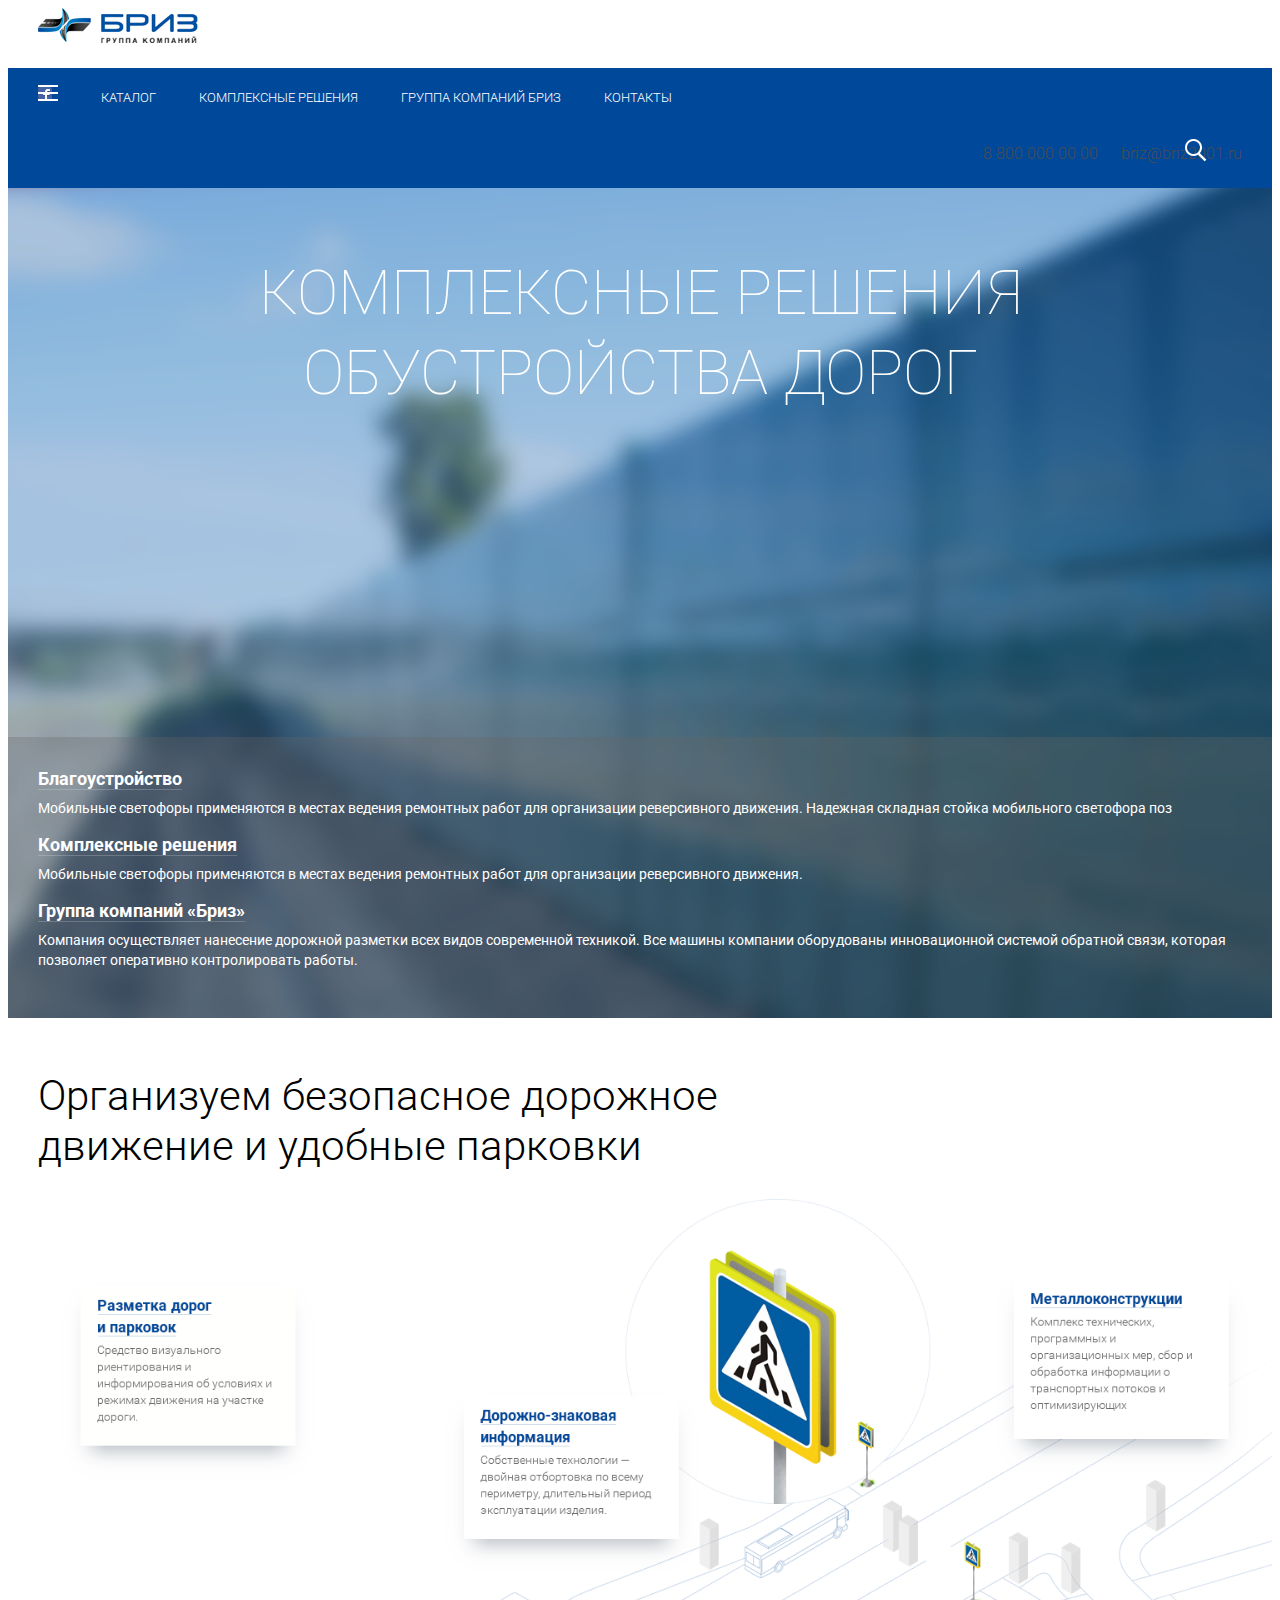
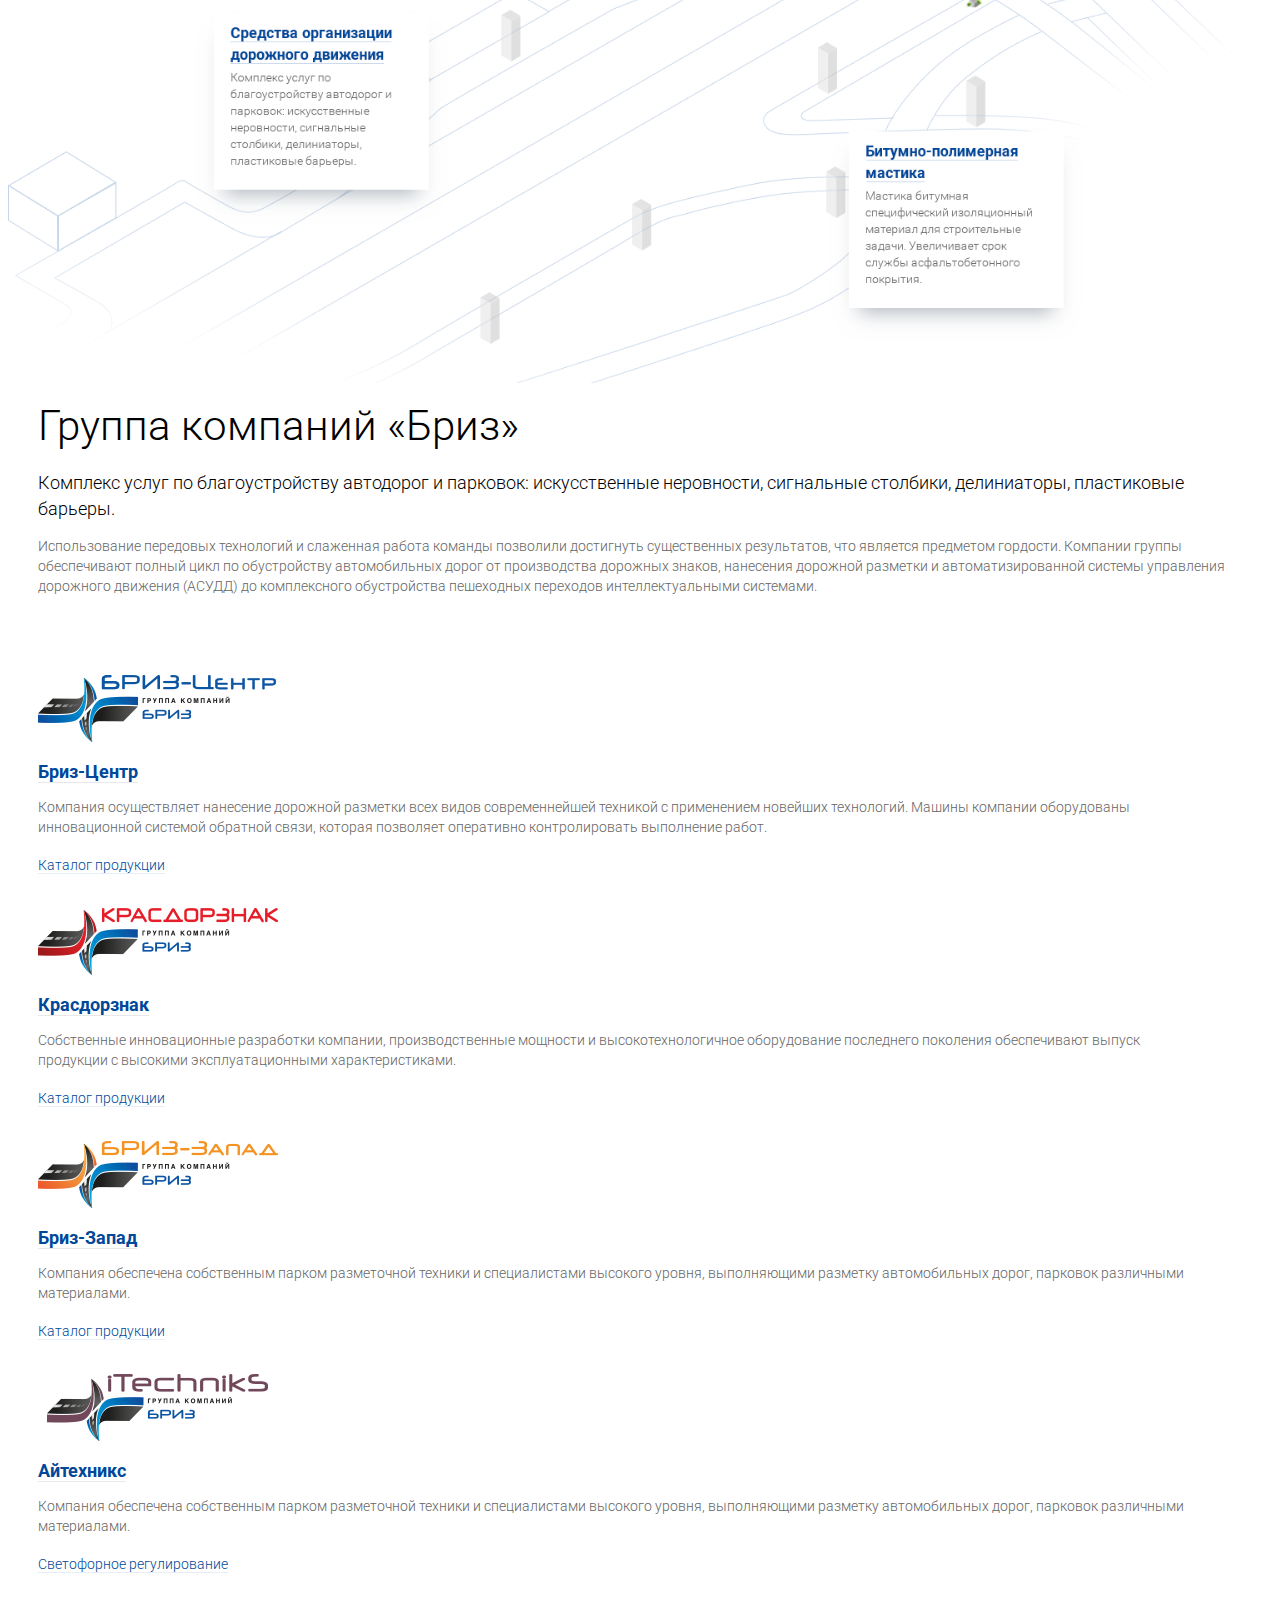
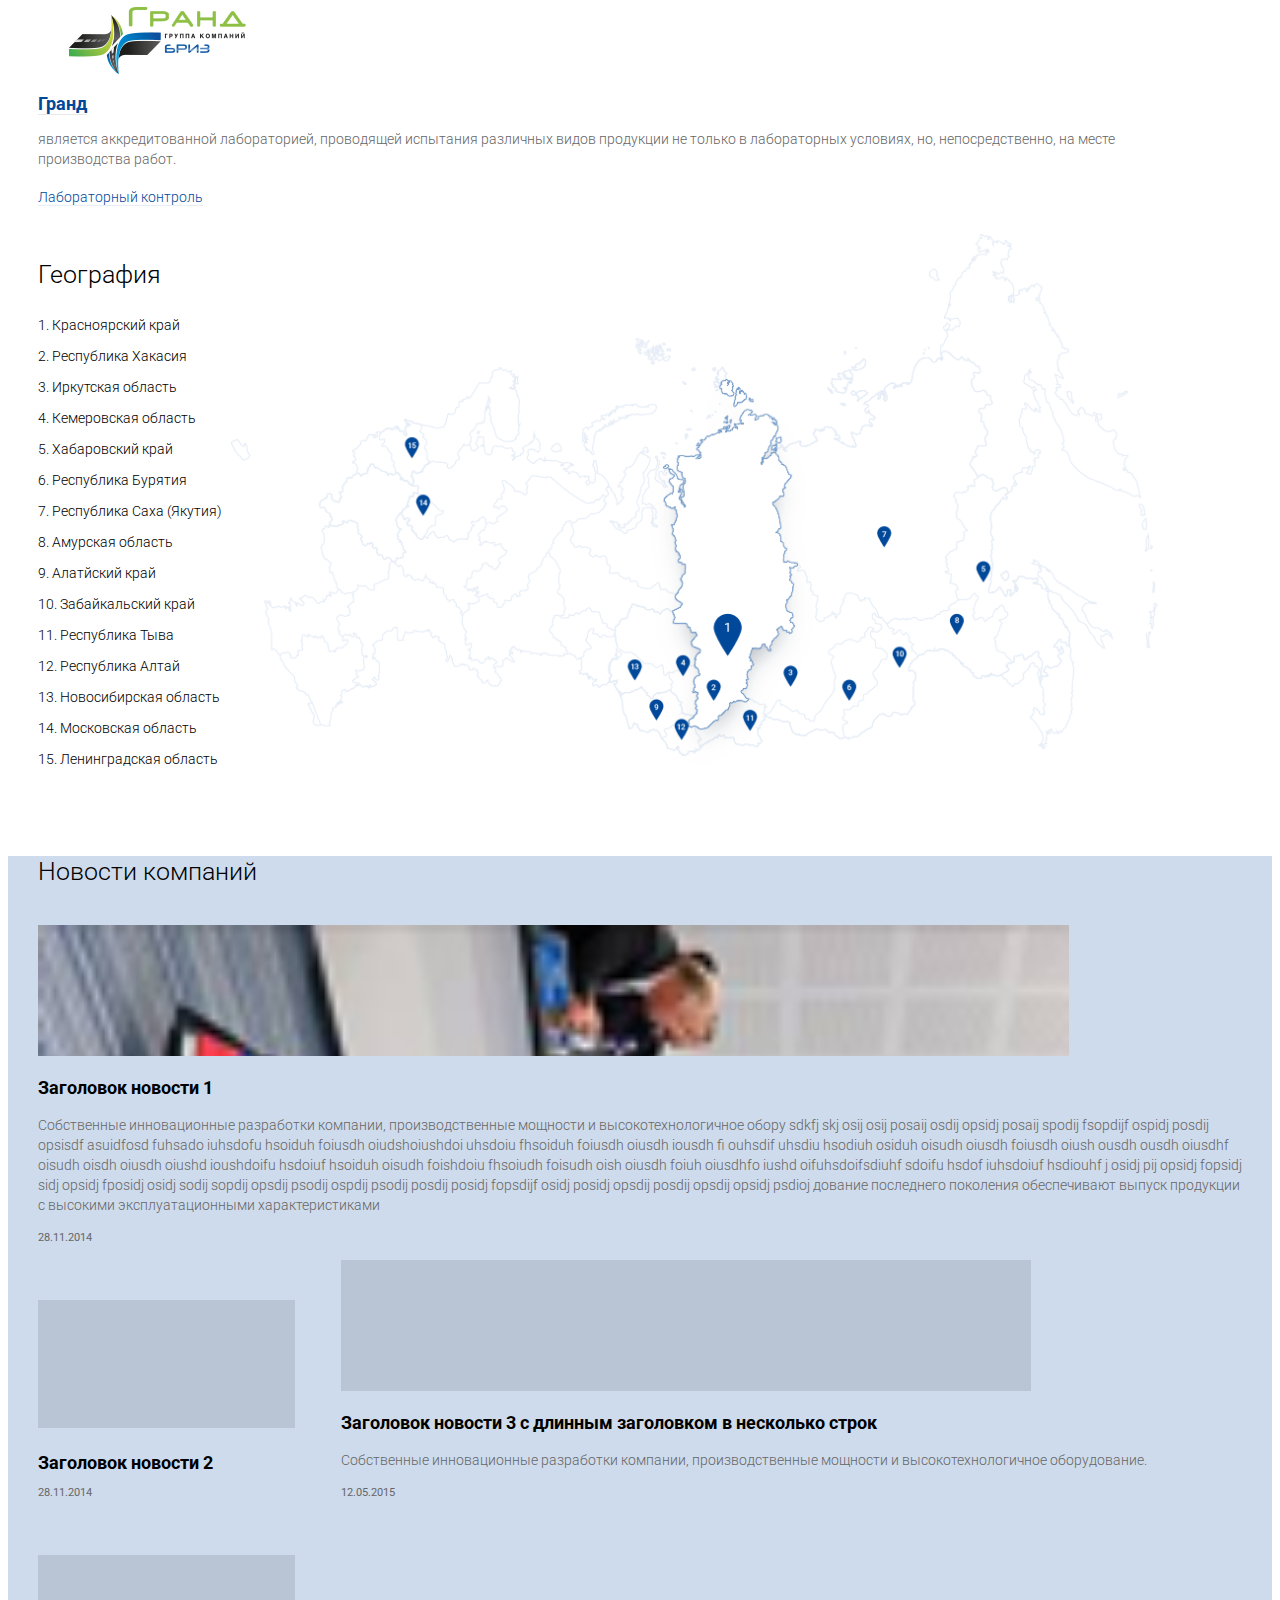
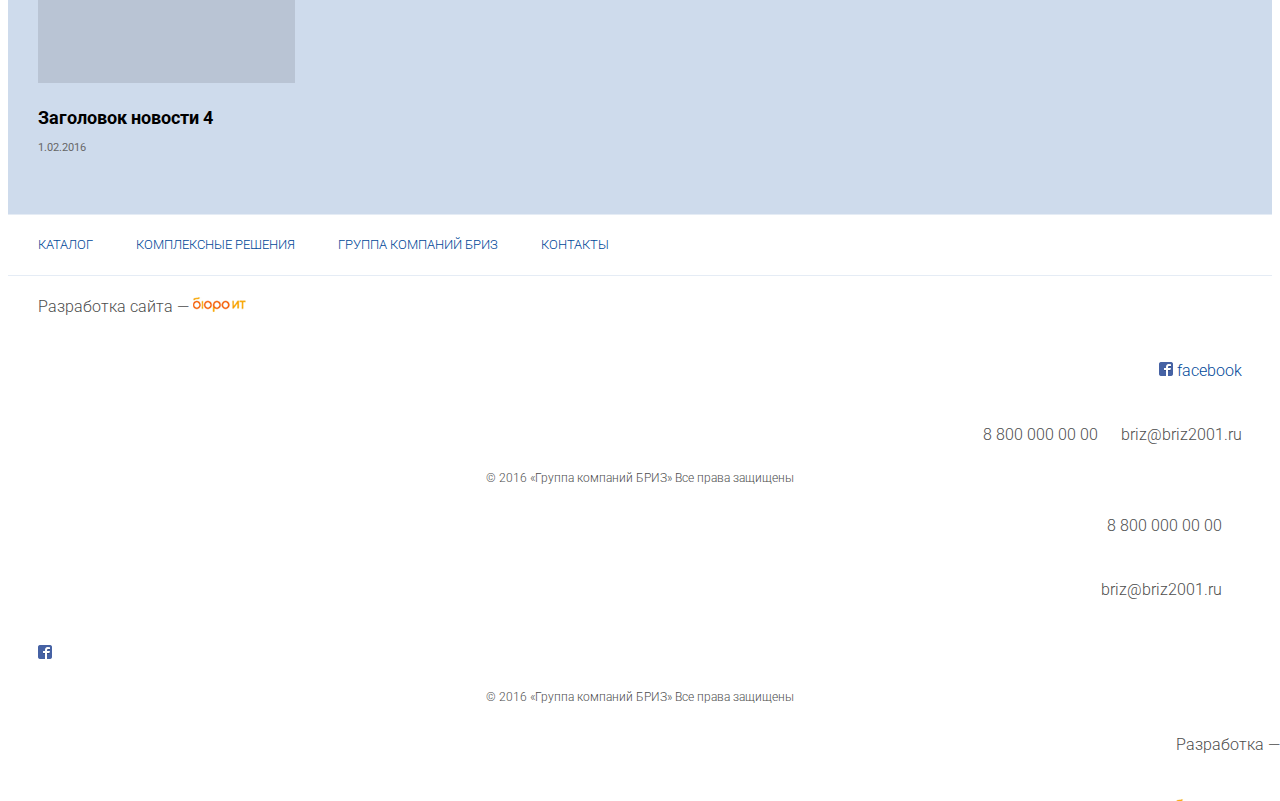
<file: index.html>
<!DOCTYPE html>


<html>

<head>
    <meta charset="utf-8">
    <meta name="viewport" content="width=device-width, initial-scale=1">
    <link href="https://fonts.googleapis.com/css?family=Roboto:100,300,400,500,700,900&subset=cyrillic,cyrillic-ext,latin-ext" rel="stylesheet">
    <link href="https://fonts.googleapis.com/css?family=Roboto+Slab:100,300,400,700&subset=cyrillic,cyrillic-ext,latin-ext" rel="stylesheet">
    <script src="https://cdnjs.cloudflare.com/ajax/libs/jquery/2.2.4/jquery.min.js"></script>
    <link rel="stylesheet" href="jquery-ui-1.12.0.custom/jquery-ui.min.css">
    <script src="jquery-ui-1.12.0.custom/jquery-ui.min.js"></script>
    <!-- Latest compiled and minified CSS -->
    <link rel="stylesheet" href="https://maxcdn.bootstrapcdn.com/bootstrap/3.3.6/css/bootstrap.min.css" integrity="sha384-1q8mTJOASx8j1Au+a5WDVnPi2lkFfwwEAa8hDDdjZlpLegxhjVME1fgjWPGmkzs7" crossorigin="anonymous">
    <!-- Latest compiled and minified JavaScript -->
    <script src="https://maxcdn.bootstrapcdn.com/bootstrap/3.3.6/js/bootstrap.min.js" integrity="sha384-0mSbJDEHialfmuBBQP6A4Qrprq5OVfW37PRR3j5ELqxss1yVqOtnepnHVP9aJ7xS" crossorigin="anonymous"></script>
    <link rel="stylesheet" href="fancybox/source/jquery.fancybox.css?v=2.1.5" type="text/css" media="screen" />
    <script type="text/javascript" src="fancybox/source/jquery.fancybox.pack.js?v=2.1.5"></script>
    <!-- Optionally add helpers - button, thumbnail and/or media -->
    <link rel="stylesheet" href="fancybox/source/helpers/jquery.fancybox-buttons.css?v=1.0.5" type="text/css" media="screen" />
    <script type="text/javascript" src="fancybox/source/helpers/jquery.fancybox-buttons.js?v=1.0.5"></script>
    <script type="text/javascript" src="fancybox/source/helpers/jquery.fancybox-media.js?v=1.0.6"></script>
    <link rel="stylesheet" href="fancybox/source/helpers/jquery.fancybox-thumbs.css?v=1.0.7" type="text/css" media="screen" />
    <script type="text/javascript" src="fancybox/source/helpers/jquery.fancybox-thumbs.js?v=1.0.7"></script>
    <script src="js/jquery.matchHeight.js"></script>
    <link rel="stylesheet" type="text/css" href="css/style.css">
    <title>Главная</title>
</head>

<body>
    <div class="container-fluid main">
        <header>
            <div class="header">
                <div class="header__top">
                    <div class="container-fluid content-wrapper">
                        <div class="header__top__logo col-md-6 col-xs-6 col-sm-3">
                            <a href="#"><img src="img/header__logo.png" alt=""></a>
                        </div>
                        <div class="header__top__info col-md-6 col-xs-9 col-sm-9 hidden-xs">
                            <div class="header__top__info__fb col-md-4 col-xs-4">
                                <a href="https://ru-ru.facebook.com/%D0%93%D1%80%D1%83%D0%BF%D0%BF%D0%B0-%D0%BA%D0%BE%D0%BC%D0%BF%D0%B0%D0%BD%D0%B8%D0%B9-%D0%91%D0%A0%D0%98%D0%97-246158192203639/"><img src="img/fb__icon.png">facebook</a>
                            </div>
                            <div class="header__top__info__contacts col-md-8 col-xs-8 hidden-xs">
                                <div class="header__top__info__contacts__number"><a href="tel:+78000000000" class="tellink">8&nbsp;800&nbsp;000&nbsp;00&nbsp;00</a></div>
                                <div class="header__top__info__contacts__email"><a href="mailto:briz@briz2001.ru" class="emaillink">briz@briz2001.ru</a></div>
                            </div>
                        </div>
                        <div class="header__top__buttons col-xs-6 visible-xs-inline-block">
                            <img src="img/hamburger__xs.png" alt="">
                            <img src="img/search__xs.png" alt="">
                        </div>
                    </div>
                </div>
                <div class="header__menu">
                    <div class="container-fluid content-wrapper">
                        <div class="header__menu__stable">
                            <nav class="col-md-10 col-xs-12 col-sm-11">
                                <li class="header__menu__hamburger hidden-xs"><a href="#"><img src="img/hamburger__icon.png" alt=""></a></li>
                                <li id="nav-catalog"><a href="#">Каталог</a></li>
                                <li id="nav-complex"><a href="#">Комплексные решения</a></li>
                                <li id="nav-group"><a href="#">Группа компаний БРИЗ</a></li>
                                <li id="nav-contacts"><a href="#">Контакты</a></li>
                            </nav>
                            <div class="header__menu__search col-md-2 col-sm-1 hidden-xs">
                                <a href="#"><img src="img/search__icon.png" alt=""></a>
                            </div>
                        </div>
                    </div>
                    <div class="container-fluid content-wrapper">
                        <div class="header__menu__dropdown row">
                            <div class="header__menu__dropdown__search">
                                <form action="" class="col-md-12">
                                    <input data-head-search="" type="text" placeholder="Найти">
                                </form>
                            </div>
                            <div class="header__menu__dropdown__catalog col-md-12">
                                <div id="ac-main">
                                    <ul>
                                        <li class="search-result">
                                            <div class="search-result__title li__header">
                                                <a href="#">Рамзан Кадыров наградил командующего Росгвардией орденом Ахмата Кадырова</a>
                                            </div>
                                            <div class="search-result__time">
                                                6 дней назад
                                            </div>
                                        </li>
                                        <li class="search-result">
                                            <div class="search-result__title li__header">
                                                <a href="#">Глава Ингушетии объяснил изгнание правозащитников из республики своими отношениями с Кадыровым</a>
                                            </div>
                                            <div class="search-result__time">
                                                час назад
                                            </div>
                                        </li>
                                        <li class="search-result">
                                            <div class="search-result__title li__header">
                                                <a href="#">Правозащитника Игоря Каляпина закидали яйцами во время пресс конференции</a>
                                            </div>
                                            <div class="search-result__time">
                                                2 года назад
                                            </div>
                                        </li>
                                        <li class="search-result">
                                            <div class="search-result__title li__header">
                                                <a href="#">Центр "Э" попросил "Луркоморье" раскрыть авторов статей о Кадырове и коктейле Молотова</a>
                                            </div>
                                            <div class="search-result__time">
                                                2 года назад
                                            </div>
                                        </li>
                                        <li class="search-result">
                                            <div class="search-result__title li__header">
                                                <a href="#">В Грозном освобождены правозащитники из Комитета против пыток</a>
                                            </div>
                                            <div class="search-result__time">
                                                6 дней назад
                                            </div>
                                        </li>
                                        <li class="search-result">
                                            <div class="search-result__title li__header">
                                                <a href="#">Кадыров обвинил комитет против пыток в провокации</a>
                                            </div>
                                            <div class="search-result__time">
                                                год назад
                                            </div>
                                        </li>
                                    </ul>
                                    <div class="show-more"><a href="#">Показать еще</a></div>
                                </div>

                                <h4>Каталог</h4>
                                <div class="col-md-4 col-sm-6">
                                    <ul>
                                        <li class="li__header"><a href="#">Дорожно-знаковая информация</a></li>
                                        <li><a href="#">Знаки</a></li>
                                        <li><a href="#">Конструктив</a></li>
                                        <li><a href="#">Электронно-импульсная продукция</a></li>
                                        <li><a href="#">Монтаж</a></li>
                                    </ul>
                                    <ul>
                                        <li class="li__header"><a href="#">Светофорное регулирование</a></li>
                                        <li><a href="#">Строительство</a></li>
                                        <li><a href="#">Содержание</a></li>
                                        <li><a href="#">Автоматизированная система управления дорожного движения (АСУДД)</a></li>
                                        <li><a href="#">Светофорные объекты</a></li>
                                    </ul>
                                </div>
                                <div class="col-md-4  col-sm-6">
                                    <ul>
                                        <li class="li__header"><a href="#">Разметка дорог и парковок</a></li>
                                        <li><a href="#">Автомобильные дороги и аэродромы</a></li>
                                        <li><a href="#">Парковки</a></li>
                                        <li><a href="#">Демаркировка</a></li>
                                    </ul>
                                    <ul>
                                        <li class="li__header"><a href="#">Средства организации дорожного движения</a></li>
                                        <li><a href="#">Катафот</a></li>
                                        <li><a href="#">Искуственные неровности</a></li>
                                        <li><a href="#">Прочее</a></li>
                                    </ul>
                                </div>
                                <div class="col-md-4  col-sm-6">
                                    <ul>
                                        <li class="li__header"><a href="#">Битумно-полимерная пластика</a></li>
                                    </ul>
                                    <ul>
                                        <li class="li__header"><a href="#">Металлоконструкции</a></li>
                                        <li><a href="#">Шумозащитные экраны</a></li>
                                        <li><a href="#">Остановочные комплексы</a></li>
                                        <li><a href="#">Автономное уличное освещение</a></li>
                                        <li><a href="#">Пешеходные ограждения</a></li>
                                        <li><a href="#">Монтаж металлоизделий</a></li>
                                        <li><a href="#">Товары народного потребления</a></li>
                                    </ul>
                                </div>
                                <h4>Комплексные решения</h4>
                                <h4>Группа компаний &laquo;Бриз&raquo;</h4>
                                <div class="col-md-4">
                                    <ul>
                                        <li class="li__header"><a href="#">Бриз-Центр</a></li>
                                        <li class="li__header"><a href="#">Краснодарск</a></li>
                                        <li class="li__header"><a href="#">Гранд</a></li>
                                    </ul>
                                </div>
                                <div class="col-md-4">
                                    <ul>
                                        <li class="li__header"><a href="#">Бриз-запад</a></li>
                                        <li class="li__header"><a href="#">Айтехникс</a></li>
                                    </ul>
                                </div>
                                <div class="col-md-4">
                                    <ul>
                                        <li><a href="#">Новости группы</a></li>
                                        <li><a href="#">Контакты</a></li>
                                    </ul>
                                </div>
                            </div>
                        </div>
                    </div>
                </div>
            </div>
        </header>
            
                <div class="content">
                    
                    <div class="content__main-slide">
                        <div class="content__main-slide__title">
                            <div class="content__main-slide__title__text container-fluid content-wrapper">
                                <h1>Комплексные решения обустройства дорог</h1>
                            </div>
                        </div>
                        <div class="content__main-slide__columns">
                            <div class="content__main-slide__columns__text container-fluid content-wrapper">
                                <div class="content__main-slide__columns__text__item col-md-4 col-sm-4">
                                    <h3><a href="#">Благоустройство</a></h3>
                                    <p>Мобильные светофоры применяются в местах ведения ремонтных работ для организации реверсивного движения. Надежная складная стойка мобильного светофора поз</p>
                                </div>
                                <div class="content__main-slide__columns__text__item col-md-4 col-sm-4">
                                    <h3><a href="#">Комплексные решения</a></h3>
                                    <p>Мобильные светофоры применяются в местах ведения ремонтных работ для организации реверсивного движения.</p>
                                </div>
                                <div class="content__main-slide__columns__text__item col-md-4 col-sm-4">
                                    <h3><a href="#">Группа компаний &laquo;Бриз&raquo;</a></h3>
                                    <p>Компания осуществляет нанесение дорожной разметки всех видов современной техникой. Все машины компании оборудованы инновационной системой обратной связи, которая позволяет оперативно контролировать работы.</p>
                                </div>
                            </div>
                        </div>
                    </div>

                    <div class="content__safe-drive">
                        <div class="content__safe-drive__title container-fluid content-wrapper">
                            <h1>Организуем безопасное дорожное движение и удобные парковки</h1>
                        </div>
                        <div class="content__safe-drive__text container-fluid">
                            <a class="fancybox" href="img/main__safe-drive0.png"><img src="img/main__safe-drive0.png" alt="" id="safe-drive-imgtext"></a>
                        </div>
                    </div>

                    <div class="content__group-company-geo">

                        <div class="content__group-company-geo__main container-fluid content-wrapper">
                            <h1>Группа компаний &laquo;Бриз&raquo;</h1>
                            <p>Комплекс услуг по благоустройству автодорог и парковок:  искусственные неровности, сигнальные столбики, делиниаторы, пластиковые барьеры.</p>
                            <p>Использование передовых технологий и слаженная работа команды позволили достигнуть существенных результатов, что является предметом гордости. Компании группы обеспечивают полный цикл по обустройству автомобильных дорог от производства дорожных знаков, нанесения дорожной разметки и автоматизированной системы управления дорожного движения (АСУДД) до комплексного обустройства пешеходных переходов интеллектуальными системами.</p>
                        </div>

                        <div class="content__group-company-geo__offices container-fluid content-wrapper">
                            <div class="row">
                                <div class="content__group-company-geo__offices__item col-md-3 col-sm-4 col-xs-12">
                                    <img src="img/contacts__logo__briz-c.png" alt="">
                                    <h2><a href="#">Бриз-Центр</a></h2>
                                    <p>Компания осуществляет нанесение дорожной разметки всех видов современнейшей техникой с применением новейших технологий. Машины компании оборудованы инновационной системой обратной связи, которая позволяет оперативно контролировать выполнение работ.</p>
                                    <a href="#">Каталог продукции</a>
                                </div>
                                <div class="content__group-company-geo__offices__item col-md-3 col-sm-4 col-xs-12">
                                    <img src="img/contacts__logo__kdz.png" alt="">
                                    <h2><a href="#">Красдорзнак</a></h2>
                                    <p>Собственные инновационные разработки компании, производственные мощности и высокотехнологичное оборудование последнего поколения обеспечивают выпуск продукции с высокими эксплуатационными характеристиками.</p>
                                    <a href="#">Каталог продукции</a>
                                </div>
                                <div class="content__group-company-geo__offices__item col-md-3 col-sm-4 col-xs-12">
                                    <img src="img/contacts__logo__briz-z.png" alt="">
                                    <h2><a href="##">Бриз-Запад</a></h2>
                                    <p>Компания обеспечена собственным парком разметочной техники и специалистами  высокого уровня, выполняющими разметку автомобильных дорог, парковок различными материалами.</p>
                                    <a href="#">Каталог продукции</a>
                                </div>
                                </div>
                            <div class="row">
                                <div class="content__group-company-geo__offices__item col-md-3 col-sm-4 col-xs-12">
                                    <img src="img/contacts__logo__itech.png" alt="">
                                    <h2><a href="#">Айтехникс</a></h2>
                                    <p>Компания обеспечена собственным парком разметочной техники и специалистами  высокого уровня, выполняющими разметку автомобильных дорог, парковок различными материалами.</p>
                                    <a href="#">Светофорное регулирование</a>
                                </div>
                                <div class="content__group-company-geo__offices__item col-md-3 col-sm-4 col-xs-12">
                                    <img src="img/contacts__logo__grand.png" alt="">
                                    <h2><a href="#">Гранд</a></h2>
                                    <p>является аккредитованной лабораторией, проводящей испытания различных видов продукции не только в лабораторных условиях, но, непосредственно, на месте производства работ.</p>
                                    <a href="#">Лабораторный контроль</a>
                                </div>
                            </div>
                        </div>

                        <div class="content__group-company-geo__map container-fluid content-wrapper">
                            <h2>География</h2>
                            <a class="fancybox" href="img/main__map.png"><img src="img/main__map.png" alt=""></a>
                            <ol>
                                <li>Красноярский край</li>
                                <li>Республика Хакасия</li>
                                <li>Иркутская область</li>
                                <li>Кемеровская область</li>
                                <li>Хабаровский край</li>
                                <li>Республика Бурятия</li>
                                <li>Республика Саха (Якутия)</li>
                                <li>Амурская область</li>
                                <li>Алатйский край</li>
                                <li>Забайкальский край</li>
                                <li>Республика Тыва</li>
                                <li>Республика Алтай</li>
                                <li>Новосибирская область</li>
                                <li>Московская область</li>
                                <li>Ленинградская область</li>
                            </ol>
                        </div>
                    </div>

                    <div class="content__main-news">
                        
                        <div class="content__main-news__title container-fluid content-wrapper">
                            <h2><a href="#">Новости компаний</a></h2>
                        </div>
                        <div class="content__main-news__feed container-fluid content-wrapper">
                            <div class="content__main-news__feed__item col-md-3 col-sm-6 col-xs-6" id="news-1">
                                <div class="content__main-news__feed__item__image-sample">
                                    <a href="#"><img src="img/main__news__null.png" alt=""></a>
                                </div>
                                <div class="content__main-news__feed__item__image">
                                    <a href="#"><img src="img/news__next2.png" alt=""></a>
                                </div>
                                <div class="content__main-news__feed__item__text">
                                    <h3><a href="#">Заголовок новости&nbsp;1</a></h3>
                                    <p>Собственные инновационные разработки компании, производст&shy;венные мощности и высоко&shy;технологичное обору sdkfj skj osij osij posaij osdij opsidj posaij spodij fsopdijf ospidj posdij opsisdf asuidfosd fuhsado iuhsdofu hsoiduh foiusdh oiudshoiushdoi uhsdoiu fhsoiduh foiusdh oiusdh  iousdh fi ouhsdif uhsdiu hsodiuh osiduh oisudh oiusdh foiusdh oiush ousdh ousdh oiusdhf oisudh oisdh oiusdh oiushd ioushdoifu hsdoiuf hsoiduh oisudh foishdoiu fhsoiudh foisudh oish oiusdh foiuh oiusdhfo iushd oifuhsdoifsdiuhf sdoifu hsdof iuhsdoiuf hsdiouhf j osidj pij opsidj fopsidj sidj opsidj fposidj osidj sodij sopdij opsdij psodij ospdij psodij posdij posidj fopsdijf osidj posidj opsdij posdij opsdij opsidj psdioj дование последнего поколения обеспечивают выпуск продукции с высокими эксплуатацион&shy;ными характеристиками</p>
                                    <time datetime="2012-11-28">28.11.2014</time>
                                </div>
                            </div>
                            <div class="content__main-news__feed__item col-md-3 col-sm-6 col-xs-6" id="news-1">
                                <div class="content__main-news__feed__item__image">
                                    <a href="#"><img src="img/main__news__null.png" alt=""></a>
                                </div>
                                <div class="content__main-news__feed__item__text">
                                    <h3><a href="#">Заголовок новости&nbsp;2</a></h3>
                                    <time datetime="2012-11-28">28.11.2014</time>
                                </div>
                            </div>
                            <div class="content__main-news__feed__item col-md-3 col-sm-6 col-xs-6" id="news-1">
                                <div class="content__main-news__feed__item__image">
                                    <a href="#"><img src="img/main__news__null.png" alt=""></a>
                                </div>
                                <div class="content__main-news__feed__item__text">
                                    <h3><a href="#">Заголовок новости&nbsp;3 с длинным заголовком в несколько строк</a></h3>
                                    <p>Собственные инновационные разработки компании, производствен&shy;ные мощности и высоко&shy;технологичное оборудование.</p>
                                    <time datetime="2015-05-12">12.05.2015</time>
                                </div>
                            </div>
                            <div class="content__main-news__feed__item col-md-3 col-sm-6 col-xs-6" id="news-1">
                                <div class="content__main-news__feed__item__image">
                                    <a href="#"><img src="img/main__news__null.png" alt=""></a>
                                </div>
                                <div class="content__main-news__feed__item__text">
                                    <h3><a href="#">Заголовок новости&nbsp;4</a></h3>
                                    <time datetime="2016-02-01">1.02.2016</time>
                                </div>
                            </div>
                        </div>
                        
                    </div>

                </div>
            
        <footer>
            <div class="footer">
                <div class="footer__menu">
                    <div class="container-fluid content-wrapper">
                        <div class="footer__menu__stable">
                            <nav>
                                <li><a href="#">Каталог</a></li>
                                <li><a href="#">Комплексные решения</a></li>
                                <li><a href="#">Группа компаний БРИЗ</a></li>
                                <li><a href="#">Контакты</a></li>
                            </nav>
                        </div>
                    </div>
                </div>
                <div class="footer__copyright">
                    <div class="container-fluid content-wrapper">
                        <div class="hidden-xs">
                            <div class="footer__copyright__bureauit col-md-5 col-sm-4">
                                Разработка сайта &mdash; <a href="http://bureauit.ru/"><img src="img/footer__bureauit.png"></a>
                            </div>
                            <div class="footer__copyright__contacts col-md-7 col-sm-8">
                                <div class="footer__copyright__contacts__fb col-md-4 col-sm-4">
                                    <a href="https://ru-ru.facebook.com/%D0%93%D1%80%D1%83%D0%BF%D0%BF%D0%B0-%D0%BA%D0%BE%D0%BC%D0%BF%D0%B0%D0%BD%D0%B8%D0%B9-%D0%91%D0%A0%D0%98%D0%97-246158192203639/"><img src="img/fb__icon.png">&nbsp;facebook</a>
                                </div>
                                <div class="footer__copyright__contacts__email col-md-8 col-sm-8">
                                    <a href="tel:+78000000000" class="tellink">8&nbsp;800&nbsp;000&nbsp;00&nbsp;00</a>
                                    <a href="mailto:briz@briz2001.ru" class="emaillink">briz@briz2001.ru</a>
                                </div>
                            </div>
                        </div>
                        <div class="hidden-xs">
                            <div class="footer__copyright__briz col-md-12 col-sm-12">
                                &copy; 2016 &laquo;Группа компаний БРИЗ&raquo; Все права защищены
                            </div>
                        </div>
                        <div class="hidden-sm hidden-md hidden-lg">
                            <div class="footer__copyright__contacts__email col-xs-5">
                                <a href="tel:+78000000000" class="tellink">8&nbsp;800&nbsp;000&nbsp;00&nbsp;00</a>
                            </div>
                            <div class="footer__copyright__contacts__email col-xs-5" id="ftel">
                                <a href="mailto:briz-centr@briz2001.ru" class="emaillink">briz@briz2001.ru</a>
                            </div>
                            <div class="footer__copyright__contacts__fb col-xs-2">
                                <a href="https://ru-ru.facebook.com/%D0%93%D1%80%D1%83%D0%BF%D0%BF%D0%B0-%D0%BA%D0%BE%D0%BC%D0%BF%D0%B0%D0%BD%D0%B8%D0%B9-%D0%91%D0%A0%D0%98%D0%97-246158192203639/"><img src="img/fb__icon.png" alt=""></a>
                            </div>
                        </div>
                        <div class="hidden-sm hidden-md hidden-lg">
                            <div class="footer__copyright__briz col-xs-8">
                                <div class="briz-m-wrapper">&copy; 2016 &laquo;Группа компаний БРИЗ&raquo; Все права защищены</div>
                            </div>
                            <div class="footer__copyright__bureauit col-xs-4" id="f-mob-crb">
                                <div>Разработка &mdash;<br>
                                <a href="http://bureauit.ru/"><img src="img/footer__bureauit.png"></a>
                                </div>
                            </div>
                        </div>
                    </div>
                </div>
            </div>
        </footer>
    </div>
    <script>
        $(document.body).ready(function () {

            $(".fancybox").fancybox();

            $('.header__menu__hamburger, .header__menu__search, .header__menu__dropdown__close, .header__top__buttons').click(function () {
                $('.header__menu__dropdown').slideToggle('slow', function () {
                    if ($(this).is(":visible")) {
                        $('#nav-contacts, #nav-catalog, #nav-group, #nav-complex').addClass("nav-shadow");
                    } else {
                        $('#nav-contacts, #nav-catalog, #nav-group, #nav-complex').removeClass("nav-shadow");
                    }
                });
            });


            //массив объектов
            availableTags = [
                {label:"Испанский", value:"es"},
                {label:"Итальянский", value:"it"},
                {label:"Английский", value:"en"},
                {label:"Англиканский", value:"an"},
                {label:"Китайский", value:"zh"},
                {label:"Русский", value:"ru"}
            ];

            // задаем массив в качестве источника слов для автозаполнения.
            $("[data-head-search]").autocomplete({
                source: availableTags, 
                open: function() {
                    $(this)
                        .autocomplete("widget")
                        .appendTo("#ac-main")
                        .css("position", "static");
                }
            });

            $(function() {
                $('.content__main-news__feed__item').matchHeight(true);
            });

            $(function() {
                $('.content__main-news__feed__item__image').matchHeight({ target: $('.content__main-news__feed__item__image-sample') });
            });

        });
    </script>
</body>

</html>
</file>
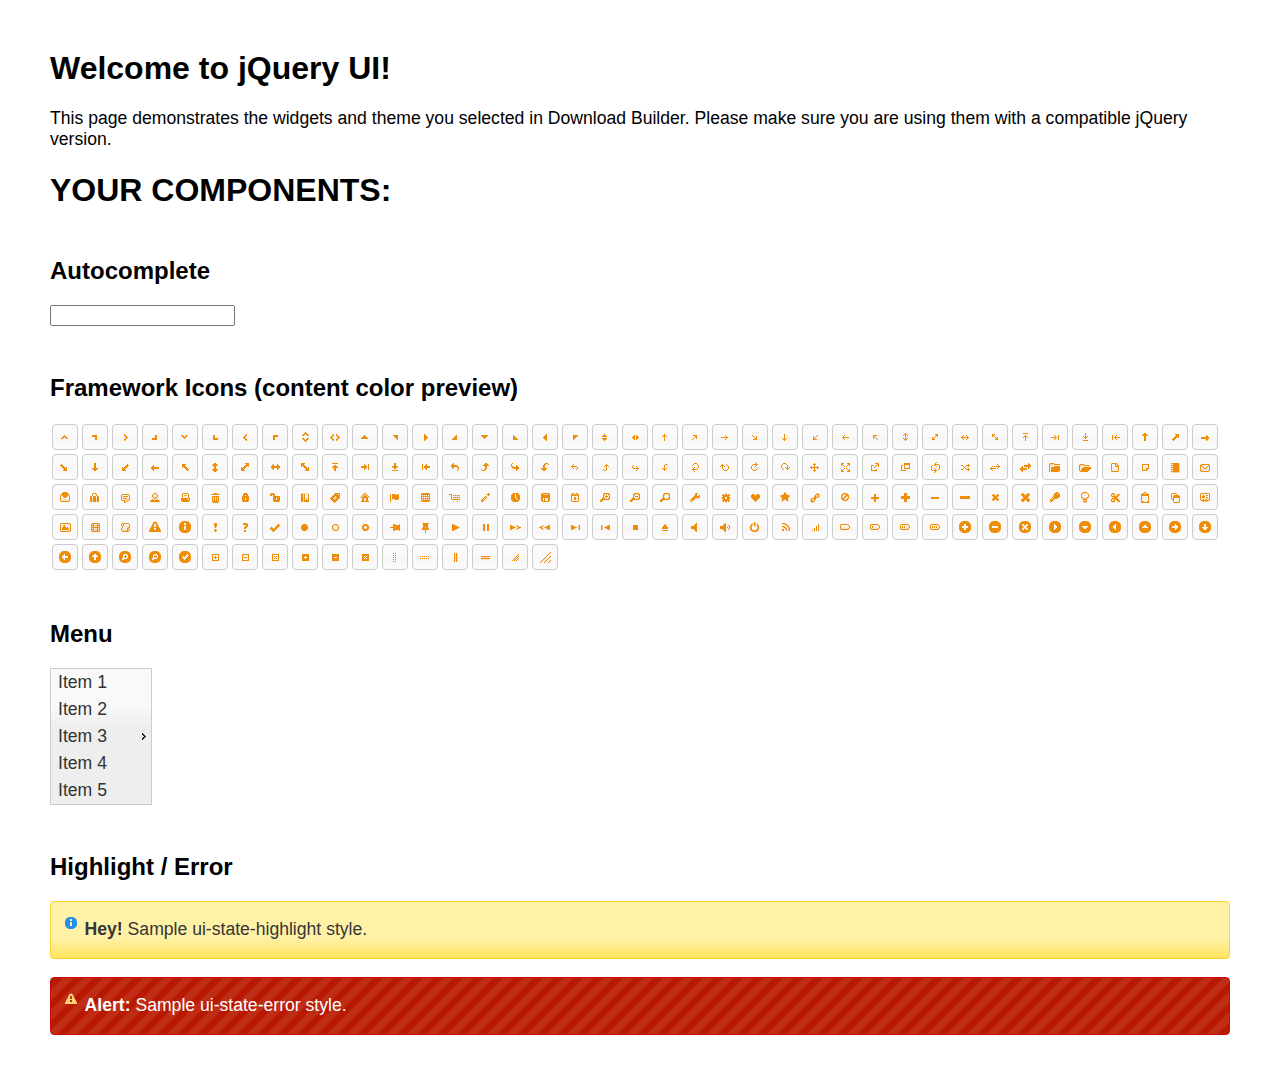
<file: jquery-ui-1.12.0.custom/index.html>
<!doctype html>
<html lang="us">
<head>
	<meta charset="utf-8">
	<title>jQuery UI Example Page</title>
	<link href="jquery-ui.css" rel="stylesheet">
	<style>
	body{
		font-family: "Trebuchet MS", sans-serif;
		margin: 50px;
	}
	.demoHeaders {
		margin-top: 2em;
	}
	#dialog-link {
		padding: .4em 1em .4em 20px;
		text-decoration: none;
		position: relative;
	}
	#dialog-link span.ui-icon {
		margin: 0 5px 0 0;
		position: absolute;
		left: .2em;
		top: 50%;
		margin-top: -8px;
	}
	#icons {
		margin: 0;
		padding: 0;
	}
	#icons li {
		margin: 2px;
		position: relative;
		padding: 4px 0;
		cursor: pointer;
		float: left;
		list-style: none;
	}
	#icons span.ui-icon {
		float: left;
		margin: 0 4px;
	}
	.fakewindowcontain .ui-widget-overlay {
		position: absolute;
	}
	select {
		width: 200px;
	}
	</style>
</head>
<body>

<h1>Welcome to jQuery UI!</h1>

<div class="ui-widget">
	<p>This page demonstrates the widgets and theme you selected in Download Builder. Please make sure you are using them with a compatible jQuery version.</p>
</div>

<h1>YOUR COMPONENTS:</h1>




<!-- Autocomplete -->
<h2 class="demoHeaders">Autocomplete</h2>
<div>
	<input id="autocomplete" title="type &quot;a&quot;">
</div>













<h2 class="demoHeaders">Framework Icons (content color preview)</h2>
<ul id="icons" class="ui-widget ui-helper-clearfix">
	<li class="ui-state-default ui-corner-all" title=".ui-icon-caret-1-n"><span class="ui-icon ui-icon-caret-1-n"></span></li>
	<li class="ui-state-default ui-corner-all" title=".ui-icon-caret-1-ne"><span class="ui-icon ui-icon-caret-1-ne"></span></li>
	<li class="ui-state-default ui-corner-all" title=".ui-icon-caret-1-e"><span class="ui-icon ui-icon-caret-1-e"></span></li>
	<li class="ui-state-default ui-corner-all" title=".ui-icon-caret-1-se"><span class="ui-icon ui-icon-caret-1-se"></span></li>
	<li class="ui-state-default ui-corner-all" title=".ui-icon-caret-1-s"><span class="ui-icon ui-icon-caret-1-s"></span></li>
	<li class="ui-state-default ui-corner-all" title=".ui-icon-caret-1-sw"><span class="ui-icon ui-icon-caret-1-sw"></span></li>
	<li class="ui-state-default ui-corner-all" title=".ui-icon-caret-1-w"><span class="ui-icon ui-icon-caret-1-w"></span></li>
	<li class="ui-state-default ui-corner-all" title=".ui-icon-caret-1-nw"><span class="ui-icon ui-icon-caret-1-nw"></span></li>
	<li class="ui-state-default ui-corner-all" title=".ui-icon-caret-2-n-s"><span class="ui-icon ui-icon-caret-2-n-s"></span></li>
	<li class="ui-state-default ui-corner-all" title=".ui-icon-caret-2-e-w"><span class="ui-icon ui-icon-caret-2-e-w"></span></li>
	<li class="ui-state-default ui-corner-all" title=".ui-icon-triangle-1-n"><span class="ui-icon ui-icon-triangle-1-n"></span></li>
	<li class="ui-state-default ui-corner-all" title=".ui-icon-triangle-1-ne"><span class="ui-icon ui-icon-triangle-1-ne"></span></li>
	<li class="ui-state-default ui-corner-all" title=".ui-icon-triangle-1-e"><span class="ui-icon ui-icon-triangle-1-e"></span></li>
	<li class="ui-state-default ui-corner-all" title=".ui-icon-triangle-1-se"><span class="ui-icon ui-icon-triangle-1-se"></span></li>
	<li class="ui-state-default ui-corner-all" title=".ui-icon-triangle-1-s"><span class="ui-icon ui-icon-triangle-1-s"></span></li>
	<li class="ui-state-default ui-corner-all" title=".ui-icon-triangle-1-sw"><span class="ui-icon ui-icon-triangle-1-sw"></span></li>
	<li class="ui-state-default ui-corner-all" title=".ui-icon-triangle-1-w"><span class="ui-icon ui-icon-triangle-1-w"></span></li>
	<li class="ui-state-default ui-corner-all" title=".ui-icon-triangle-1-nw"><span class="ui-icon ui-icon-triangle-1-nw"></span></li>
	<li class="ui-state-default ui-corner-all" title=".ui-icon-triangle-2-n-s"><span class="ui-icon ui-icon-triangle-2-n-s"></span></li>
	<li class="ui-state-default ui-corner-all" title=".ui-icon-triangle-2-e-w"><span class="ui-icon ui-icon-triangle-2-e-w"></span></li>
	<li class="ui-state-default ui-corner-all" title=".ui-icon-arrow-1-n"><span class="ui-icon ui-icon-arrow-1-n"></span></li>
	<li class="ui-state-default ui-corner-all" title=".ui-icon-arrow-1-ne"><span class="ui-icon ui-icon-arrow-1-ne"></span></li>
	<li class="ui-state-default ui-corner-all" title=".ui-icon-arrow-1-e"><span class="ui-icon ui-icon-arrow-1-e"></span></li>
	<li class="ui-state-default ui-corner-all" title=".ui-icon-arrow-1-se"><span class="ui-icon ui-icon-arrow-1-se"></span></li>
	<li class="ui-state-default ui-corner-all" title=".ui-icon-arrow-1-s"><span class="ui-icon ui-icon-arrow-1-s"></span></li>
	<li class="ui-state-default ui-corner-all" title=".ui-icon-arrow-1-sw"><span class="ui-icon ui-icon-arrow-1-sw"></span></li>
	<li class="ui-state-default ui-corner-all" title=".ui-icon-arrow-1-w"><span class="ui-icon ui-icon-arrow-1-w"></span></li>
	<li class="ui-state-default ui-corner-all" title=".ui-icon-arrow-1-nw"><span class="ui-icon ui-icon-arrow-1-nw"></span></li>
	<li class="ui-state-default ui-corner-all" title=".ui-icon-arrow-2-n-s"><span class="ui-icon ui-icon-arrow-2-n-s"></span></li>
	<li class="ui-state-default ui-corner-all" title=".ui-icon-arrow-2-ne-sw"><span class="ui-icon ui-icon-arrow-2-ne-sw"></span></li>
	<li class="ui-state-default ui-corner-all" title=".ui-icon-arrow-2-e-w"><span class="ui-icon ui-icon-arrow-2-e-w"></span></li>
	<li class="ui-state-default ui-corner-all" title=".ui-icon-arrow-2-se-nw"><span class="ui-icon ui-icon-arrow-2-se-nw"></span></li>
	<li class="ui-state-default ui-corner-all" title=".ui-icon-arrowstop-1-n"><span class="ui-icon ui-icon-arrowstop-1-n"></span></li>
	<li class="ui-state-default ui-corner-all" title=".ui-icon-arrowstop-1-e"><span class="ui-icon ui-icon-arrowstop-1-e"></span></li>
	<li class="ui-state-default ui-corner-all" title=".ui-icon-arrowstop-1-s"><span class="ui-icon ui-icon-arrowstop-1-s"></span></li>
	<li class="ui-state-default ui-corner-all" title=".ui-icon-arrowstop-1-w"><span class="ui-icon ui-icon-arrowstop-1-w"></span></li>
	<li class="ui-state-default ui-corner-all" title=".ui-icon-arrowthick-1-n"><span class="ui-icon ui-icon-arrowthick-1-n"></span></li>
	<li class="ui-state-default ui-corner-all" title=".ui-icon-arrowthick-1-ne"><span class="ui-icon ui-icon-arrowthick-1-ne"></span></li>
	<li class="ui-state-default ui-corner-all" title=".ui-icon-arrowthick-1-e"><span class="ui-icon ui-icon-arrowthick-1-e"></span></li>
	<li class="ui-state-default ui-corner-all" title=".ui-icon-arrowthick-1-se"><span class="ui-icon ui-icon-arrowthick-1-se"></span></li>
	<li class="ui-state-default ui-corner-all" title=".ui-icon-arrowthick-1-s"><span class="ui-icon ui-icon-arrowthick-1-s"></span></li>
	<li class="ui-state-default ui-corner-all" title=".ui-icon-arrowthick-1-sw"><span class="ui-icon ui-icon-arrowthick-1-sw"></span></li>
	<li class="ui-state-default ui-corner-all" title=".ui-icon-arrowthick-1-w"><span class="ui-icon ui-icon-arrowthick-1-w"></span></li>
	<li class="ui-state-default ui-corner-all" title=".ui-icon-arrowthick-1-nw"><span class="ui-icon ui-icon-arrowthick-1-nw"></span></li>
	<li class="ui-state-default ui-corner-all" title=".ui-icon-arrowthick-2-n-s"><span class="ui-icon ui-icon-arrowthick-2-n-s"></span></li>
	<li class="ui-state-default ui-corner-all" title=".ui-icon-arrowthick-2-ne-sw"><span class="ui-icon ui-icon-arrowthick-2-ne-sw"></span></li>
	<li class="ui-state-default ui-corner-all" title=".ui-icon-arrowthick-2-e-w"><span class="ui-icon ui-icon-arrowthick-2-e-w"></span></li>
	<li class="ui-state-default ui-corner-all" title=".ui-icon-arrowthick-2-se-nw"><span class="ui-icon ui-icon-arrowthick-2-se-nw"></span></li>
	<li class="ui-state-default ui-corner-all" title=".ui-icon-arrowthickstop-1-n"><span class="ui-icon ui-icon-arrowthickstop-1-n"></span></li>
	<li class="ui-state-default ui-corner-all" title=".ui-icon-arrowthickstop-1-e"><span class="ui-icon ui-icon-arrowthickstop-1-e"></span></li>
	<li class="ui-state-default ui-corner-all" title=".ui-icon-arrowthickstop-1-s"><span class="ui-icon ui-icon-arrowthickstop-1-s"></span></li>
	<li class="ui-state-default ui-corner-all" title=".ui-icon-arrowthickstop-1-w"><span class="ui-icon ui-icon-arrowthickstop-1-w"></span></li>
	<li class="ui-state-default ui-corner-all" title=".ui-icon-arrowreturnthick-1-w"><span class="ui-icon ui-icon-arrowreturnthick-1-w"></span></li>
	<li class="ui-state-default ui-corner-all" title=".ui-icon-arrowreturnthick-1-n"><span class="ui-icon ui-icon-arrowreturnthick-1-n"></span></li>
	<li class="ui-state-default ui-corner-all" title=".ui-icon-arrowreturnthick-1-e"><span class="ui-icon ui-icon-arrowreturnthick-1-e"></span></li>
	<li class="ui-state-default ui-corner-all" title=".ui-icon-arrowreturnthick-1-s"><span class="ui-icon ui-icon-arrowreturnthick-1-s"></span></li>
	<li class="ui-state-default ui-corner-all" title=".ui-icon-arrowreturn-1-w"><span class="ui-icon ui-icon-arrowreturn-1-w"></span></li>
	<li class="ui-state-default ui-corner-all" title=".ui-icon-arrowreturn-1-n"><span class="ui-icon ui-icon-arrowreturn-1-n"></span></li>
	<li class="ui-state-default ui-corner-all" title=".ui-icon-arrowreturn-1-e"><span class="ui-icon ui-icon-arrowreturn-1-e"></span></li>
	<li class="ui-state-default ui-corner-all" title=".ui-icon-arrowreturn-1-s"><span class="ui-icon ui-icon-arrowreturn-1-s"></span></li>
	<li class="ui-state-default ui-corner-all" title=".ui-icon-arrowrefresh-1-w"><span class="ui-icon ui-icon-arrowrefresh-1-w"></span></li>
	<li class="ui-state-default ui-corner-all" title=".ui-icon-arrowrefresh-1-n"><span class="ui-icon ui-icon-arrowrefresh-1-n"></span></li>
	<li class="ui-state-default ui-corner-all" title=".ui-icon-arrowrefresh-1-e"><span class="ui-icon ui-icon-arrowrefresh-1-e"></span></li>
	<li class="ui-state-default ui-corner-all" title=".ui-icon-arrowrefresh-1-s"><span class="ui-icon ui-icon-arrowrefresh-1-s"></span></li>
	<li class="ui-state-default ui-corner-all" title=".ui-icon-arrow-4"><span class="ui-icon ui-icon-arrow-4"></span></li>
	<li class="ui-state-default ui-corner-all" title=".ui-icon-arrow-4-diag"><span class="ui-icon ui-icon-arrow-4-diag"></span></li>
	<li class="ui-state-default ui-corner-all" title=".ui-icon-extlink"><span class="ui-icon ui-icon-extlink"></span></li>
	<li class="ui-state-default ui-corner-all" title=".ui-icon-newwin"><span class="ui-icon ui-icon-newwin"></span></li>
	<li class="ui-state-default ui-corner-all" title=".ui-icon-refresh"><span class="ui-icon ui-icon-refresh"></span></li>
	<li class="ui-state-default ui-corner-all" title=".ui-icon-shuffle"><span class="ui-icon ui-icon-shuffle"></span></li>
	<li class="ui-state-default ui-corner-all" title=".ui-icon-transfer-e-w"><span class="ui-icon ui-icon-transfer-e-w"></span></li>
	<li class="ui-state-default ui-corner-all" title=".ui-icon-transferthick-e-w"><span class="ui-icon ui-icon-transferthick-e-w"></span></li>
	<li class="ui-state-default ui-corner-all" title=".ui-icon-folder-collapsed"><span class="ui-icon ui-icon-folder-collapsed"></span></li>
	<li class="ui-state-default ui-corner-all" title=".ui-icon-folder-open"><span class="ui-icon ui-icon-folder-open"></span></li>
	<li class="ui-state-default ui-corner-all" title=".ui-icon-document"><span class="ui-icon ui-icon-document"></span></li>
	<li class="ui-state-default ui-corner-all" title=".ui-icon-document-b"><span class="ui-icon ui-icon-document-b"></span></li>
	<li class="ui-state-default ui-corner-all" title=".ui-icon-note"><span class="ui-icon ui-icon-note"></span></li>
	<li class="ui-state-default ui-corner-all" title=".ui-icon-mail-closed"><span class="ui-icon ui-icon-mail-closed"></span></li>
	<li class="ui-state-default ui-corner-all" title=".ui-icon-mail-open"><span class="ui-icon ui-icon-mail-open"></span></li>
	<li class="ui-state-default ui-corner-all" title=".ui-icon-suitcase"><span class="ui-icon ui-icon-suitcase"></span></li>
	<li class="ui-state-default ui-corner-all" title=".ui-icon-comment"><span class="ui-icon ui-icon-comment"></span></li>
	<li class="ui-state-default ui-corner-all" title=".ui-icon-person"><span class="ui-icon ui-icon-person"></span></li>
	<li class="ui-state-default ui-corner-all" title=".ui-icon-print"><span class="ui-icon ui-icon-print"></span></li>
	<li class="ui-state-default ui-corner-all" title=".ui-icon-trash"><span class="ui-icon ui-icon-trash"></span></li>
	<li class="ui-state-default ui-corner-all" title=".ui-icon-locked"><span class="ui-icon ui-icon-locked"></span></li>
	<li class="ui-state-default ui-corner-all" title=".ui-icon-unlocked"><span class="ui-icon ui-icon-unlocked"></span></li>
	<li class="ui-state-default ui-corner-all" title=".ui-icon-bookmark"><span class="ui-icon ui-icon-bookmark"></span></li>
	<li class="ui-state-default ui-corner-all" title=".ui-icon-tag"><span class="ui-icon ui-icon-tag"></span></li>
	<li class="ui-state-default ui-corner-all" title=".ui-icon-home"><span class="ui-icon ui-icon-home"></span></li>
	<li class="ui-state-default ui-corner-all" title=".ui-icon-flag"><span class="ui-icon ui-icon-flag"></span></li>
	<li class="ui-state-default ui-corner-all" title=".ui-icon-calculator"><span class="ui-icon ui-icon-calculator"></span></li>
	<li class="ui-state-default ui-corner-all" title=".ui-icon-cart"><span class="ui-icon ui-icon-cart"></span></li>
	<li class="ui-state-default ui-corner-all" title=".ui-icon-pencil"><span class="ui-icon ui-icon-pencil"></span></li>
	<li class="ui-state-default ui-corner-all" title=".ui-icon-clock"><span class="ui-icon ui-icon-clock"></span></li>
	<li class="ui-state-default ui-corner-all" title=".ui-icon-disk"><span class="ui-icon ui-icon-disk"></span></li>
	<li class="ui-state-default ui-corner-all" title=".ui-icon-calendar"><span class="ui-icon ui-icon-calendar"></span></li>
	<li class="ui-state-default ui-corner-all" title=".ui-icon-zoomin"><span class="ui-icon ui-icon-zoomin"></span></li>
	<li class="ui-state-default ui-corner-all" title=".ui-icon-zoomout"><span class="ui-icon ui-icon-zoomout"></span></li>
	<li class="ui-state-default ui-corner-all" title=".ui-icon-search"><span class="ui-icon ui-icon-search"></span></li>
	<li class="ui-state-default ui-corner-all" title=".ui-icon-wrench"><span class="ui-icon ui-icon-wrench"></span></li>
	<li class="ui-state-default ui-corner-all" title=".ui-icon-gear"><span class="ui-icon ui-icon-gear"></span></li>
	<li class="ui-state-default ui-corner-all" title=".ui-icon-heart"><span class="ui-icon ui-icon-heart"></span></li>
	<li class="ui-state-default ui-corner-all" title=".ui-icon-star"><span class="ui-icon ui-icon-star"></span></li>
	<li class="ui-state-default ui-corner-all" title=".ui-icon-link"><span class="ui-icon ui-icon-link"></span></li>
	<li class="ui-state-default ui-corner-all" title=".ui-icon-cancel"><span class="ui-icon ui-icon-cancel"></span></li>
	<li class="ui-state-default ui-corner-all" title=".ui-icon-plus"><span class="ui-icon ui-icon-plus"></span></li>
	<li class="ui-state-default ui-corner-all" title=".ui-icon-plusthick"><span class="ui-icon ui-icon-plusthick"></span></li>
	<li class="ui-state-default ui-corner-all" title=".ui-icon-minus"><span class="ui-icon ui-icon-minus"></span></li>
	<li class="ui-state-default ui-corner-all" title=".ui-icon-minusthick"><span class="ui-icon ui-icon-minusthick"></span></li>
	<li class="ui-state-default ui-corner-all" title=".ui-icon-close"><span class="ui-icon ui-icon-close"></span></li>
	<li class="ui-state-default ui-corner-all" title=".ui-icon-closethick"><span class="ui-icon ui-icon-closethick"></span></li>
	<li class="ui-state-default ui-corner-all" title=".ui-icon-key"><span class="ui-icon ui-icon-key"></span></li>
	<li class="ui-state-default ui-corner-all" title=".ui-icon-lightbulb"><span class="ui-icon ui-icon-lightbulb"></span></li>
	<li class="ui-state-default ui-corner-all" title=".ui-icon-scissors"><span class="ui-icon ui-icon-scissors"></span></li>
	<li class="ui-state-default ui-corner-all" title=".ui-icon-clipboard"><span class="ui-icon ui-icon-clipboard"></span></li>
	<li class="ui-state-default ui-corner-all" title=".ui-icon-copy"><span class="ui-icon ui-icon-copy"></span></li>
	<li class="ui-state-default ui-corner-all" title=".ui-icon-contact"><span class="ui-icon ui-icon-contact"></span></li>
	<li class="ui-state-default ui-corner-all" title=".ui-icon-image"><span class="ui-icon ui-icon-image"></span></li>
	<li class="ui-state-default ui-corner-all" title=".ui-icon-video"><span class="ui-icon ui-icon-video"></span></li>
	<li class="ui-state-default ui-corner-all" title=".ui-icon-script"><span class="ui-icon ui-icon-script"></span></li>
	<li class="ui-state-default ui-corner-all" title=".ui-icon-alert"><span class="ui-icon ui-icon-alert"></span></li>
	<li class="ui-state-default ui-corner-all" title=".ui-icon-info"><span class="ui-icon ui-icon-info"></span></li>
	<li class="ui-state-default ui-corner-all" title=".ui-icon-notice"><span class="ui-icon ui-icon-notice"></span></li>
	<li class="ui-state-default ui-corner-all" title=".ui-icon-help"><span class="ui-icon ui-icon-help"></span></li>
	<li class="ui-state-default ui-corner-all" title=".ui-icon-check"><span class="ui-icon ui-icon-check"></span></li>
	<li class="ui-state-default ui-corner-all" title=".ui-icon-bullet"><span class="ui-icon ui-icon-bullet"></span></li>
	<li class="ui-state-default ui-corner-all" title=".ui-icon-radio-off"><span class="ui-icon ui-icon-radio-off"></span></li>
	<li class="ui-state-default ui-corner-all" title=".ui-icon-radio-on"><span class="ui-icon ui-icon-radio-on"></span></li>
	<li class="ui-state-default ui-corner-all" title=".ui-icon-pin-w"><span class="ui-icon ui-icon-pin-w"></span></li>
	<li class="ui-state-default ui-corner-all" title=".ui-icon-pin-s"><span class="ui-icon ui-icon-pin-s"></span></li>
	<li class="ui-state-default ui-corner-all" title=".ui-icon-play"><span class="ui-icon ui-icon-play"></span></li>
	<li class="ui-state-default ui-corner-all" title=".ui-icon-pause"><span class="ui-icon ui-icon-pause"></span></li>
	<li class="ui-state-default ui-corner-all" title=".ui-icon-seek-next"><span class="ui-icon ui-icon-seek-next"></span></li>
	<li class="ui-state-default ui-corner-all" title=".ui-icon-seek-prev"><span class="ui-icon ui-icon-seek-prev"></span></li>
	<li class="ui-state-default ui-corner-all" title=".ui-icon-seek-end"><span class="ui-icon ui-icon-seek-end"></span></li>
	<li class="ui-state-default ui-corner-all" title=".ui-icon-seek-first"><span class="ui-icon ui-icon-seek-first"></span></li>
	<li class="ui-state-default ui-corner-all" title=".ui-icon-stop"><span class="ui-icon ui-icon-stop"></span></li>
	<li class="ui-state-default ui-corner-all" title=".ui-icon-eject"><span class="ui-icon ui-icon-eject"></span></li>
	<li class="ui-state-default ui-corner-all" title=".ui-icon-volume-off"><span class="ui-icon ui-icon-volume-off"></span></li>
	<li class="ui-state-default ui-corner-all" title=".ui-icon-volume-on"><span class="ui-icon ui-icon-volume-on"></span></li>
	<li class="ui-state-default ui-corner-all" title=".ui-icon-power"><span class="ui-icon ui-icon-power"></span></li>
	<li class="ui-state-default ui-corner-all" title=".ui-icon-signal-diag"><span class="ui-icon ui-icon-signal-diag"></span></li>
	<li class="ui-state-default ui-corner-all" title=".ui-icon-signal"><span class="ui-icon ui-icon-signal"></span></li>
	<li class="ui-state-default ui-corner-all" title=".ui-icon-battery-0"><span class="ui-icon ui-icon-battery-0"></span></li>
	<li class="ui-state-default ui-corner-all" title=".ui-icon-battery-1"><span class="ui-icon ui-icon-battery-1"></span></li>
	<li class="ui-state-default ui-corner-all" title=".ui-icon-battery-2"><span class="ui-icon ui-icon-battery-2"></span></li>
	<li class="ui-state-default ui-corner-all" title=".ui-icon-battery-3"><span class="ui-icon ui-icon-battery-3"></span></li>
	<li class="ui-state-default ui-corner-all" title=".ui-icon-circle-plus"><span class="ui-icon ui-icon-circle-plus"></span></li>
	<li class="ui-state-default ui-corner-all" title=".ui-icon-circle-minus"><span class="ui-icon ui-icon-circle-minus"></span></li>
	<li class="ui-state-default ui-corner-all" title=".ui-icon-circle-close"><span class="ui-icon ui-icon-circle-close"></span></li>
	<li class="ui-state-default ui-corner-all" title=".ui-icon-circle-triangle-e"><span class="ui-icon ui-icon-circle-triangle-e"></span></li>
	<li class="ui-state-default ui-corner-all" title=".ui-icon-circle-triangle-s"><span class="ui-icon ui-icon-circle-triangle-s"></span></li>
	<li class="ui-state-default ui-corner-all" title=".ui-icon-circle-triangle-w"><span class="ui-icon ui-icon-circle-triangle-w"></span></li>
	<li class="ui-state-default ui-corner-all" title=".ui-icon-circle-triangle-n"><span class="ui-icon ui-icon-circle-triangle-n"></span></li>
	<li class="ui-state-default ui-corner-all" title=".ui-icon-circle-arrow-e"><span class="ui-icon ui-icon-circle-arrow-e"></span></li>
	<li class="ui-state-default ui-corner-all" title=".ui-icon-circle-arrow-s"><span class="ui-icon ui-icon-circle-arrow-s"></span></li>
	<li class="ui-state-default ui-corner-all" title=".ui-icon-circle-arrow-w"><span class="ui-icon ui-icon-circle-arrow-w"></span></li>
	<li class="ui-state-default ui-corner-all" title=".ui-icon-circle-arrow-n"><span class="ui-icon ui-icon-circle-arrow-n"></span></li>
	<li class="ui-state-default ui-corner-all" title=".ui-icon-circle-zoomin"><span class="ui-icon ui-icon-circle-zoomin"></span></li>
	<li class="ui-state-default ui-corner-all" title=".ui-icon-circle-zoomout"><span class="ui-icon ui-icon-circle-zoomout"></span></li>
	<li class="ui-state-default ui-corner-all" title=".ui-icon-circle-check"><span class="ui-icon ui-icon-circle-check"></span></li>
	<li class="ui-state-default ui-corner-all" title=".ui-icon-circlesmall-plus"><span class="ui-icon ui-icon-circlesmall-plus"></span></li>
	<li class="ui-state-default ui-corner-all" title=".ui-icon-circlesmall-minus"><span class="ui-icon ui-icon-circlesmall-minus"></span></li>
	<li class="ui-state-default ui-corner-all" title=".ui-icon-circlesmall-close"><span class="ui-icon ui-icon-circlesmall-close"></span></li>
	<li class="ui-state-default ui-corner-all" title=".ui-icon-squaresmall-plus"><span class="ui-icon ui-icon-squaresmall-plus"></span></li>
	<li class="ui-state-default ui-corner-all" title=".ui-icon-squaresmall-minus"><span class="ui-icon ui-icon-squaresmall-minus"></span></li>
	<li class="ui-state-default ui-corner-all" title=".ui-icon-squaresmall-close"><span class="ui-icon ui-icon-squaresmall-close"></span></li>
	<li class="ui-state-default ui-corner-all" title=".ui-icon-grip-dotted-vertical"><span class="ui-icon ui-icon-grip-dotted-vertical"></span></li>
	<li class="ui-state-default ui-corner-all" title=".ui-icon-grip-dotted-horizontal"><span class="ui-icon ui-icon-grip-dotted-horizontal"></span></li>
	<li class="ui-state-default ui-corner-all" title=".ui-icon-grip-solid-vertical"><span class="ui-icon ui-icon-grip-solid-vertical"></span></li>
	<li class="ui-state-default ui-corner-all" title=".ui-icon-grip-solid-horizontal"><span class="ui-icon ui-icon-grip-solid-horizontal"></span></li>
	<li class="ui-state-default ui-corner-all" title=".ui-icon-gripsmall-diagonal-se"><span class="ui-icon ui-icon-gripsmall-diagonal-se"></span></li>
	<li class="ui-state-default ui-corner-all" title=".ui-icon-grip-diagonal-se"><span class="ui-icon ui-icon-grip-diagonal-se"></span></li>
</ul>












<!-- Menu -->
<h2 class="demoHeaders">Menu</h2>
<ul style="width:100px;" id="menu">
	<li><div>Item 1</div></li>
	<li><div>Item 2</div></li>
	<li><div>Item 3</div>
		<ul>
			<li><div>Item 3-1</div></li>
			<li><div>Item 3-2</div></li>
			<li><div>Item 3-3</div></li>
			<li><div>Item 3-4</div></li>
			<li><div>Item 3-5</div></li>
		</ul>
	</li>
	<li><div>Item 4</div></li>
	<li><div>Item 5</div></li>
</ul>




<!-- Highlight / Error -->
<h2 class="demoHeaders">Highlight / Error</h2>
<div class="ui-widget">
	<div class="ui-state-highlight ui-corner-all" style="margin-top: 20px; padding: 0 .7em;">
		<p><span class="ui-icon ui-icon-info" style="float: left; margin-right: .3em;"></span>
		<strong>Hey!</strong> Sample ui-state-highlight style.</p>
	</div>
</div>
<br>
<div class="ui-widget">
	<div class="ui-state-error ui-corner-all" style="padding: 0 .7em;">
		<p><span class="ui-icon ui-icon-alert" style="float: left; margin-right: .3em;"></span>
		<strong>Alert:</strong> Sample ui-state-error style.</p>
	</div>
</div>

<script src="external/jquery/jquery.js"></script>
<script src="jquery-ui.js"></script>
<script>



var availableTags = [
	"ActionScript",
	"AppleScript",
	"Asp",
	"BASIC",
	"C",
	"C++",
	"Clojure",
	"COBOL",
	"ColdFusion",
	"Erlang",
	"Fortran",
	"Groovy",
	"Haskell",
	"Java",
	"JavaScript",
	"Lisp",
	"Perl",
	"PHP",
	"Python",
	"Ruby",
	"Scala",
	"Scheme"
];
$( "#autocomplete" ).autocomplete({
	source: availableTags
});





















$( "#menu" ).menu();






// Hover states on the static widgets
$( "#dialog-link, #icons li" ).hover(
	function() {
		$( this ).addClass( "ui-state-hover" );
	},
	function() {
		$( this ).removeClass( "ui-state-hover" );
	}
);
</script>
</body>
</html>
</file>
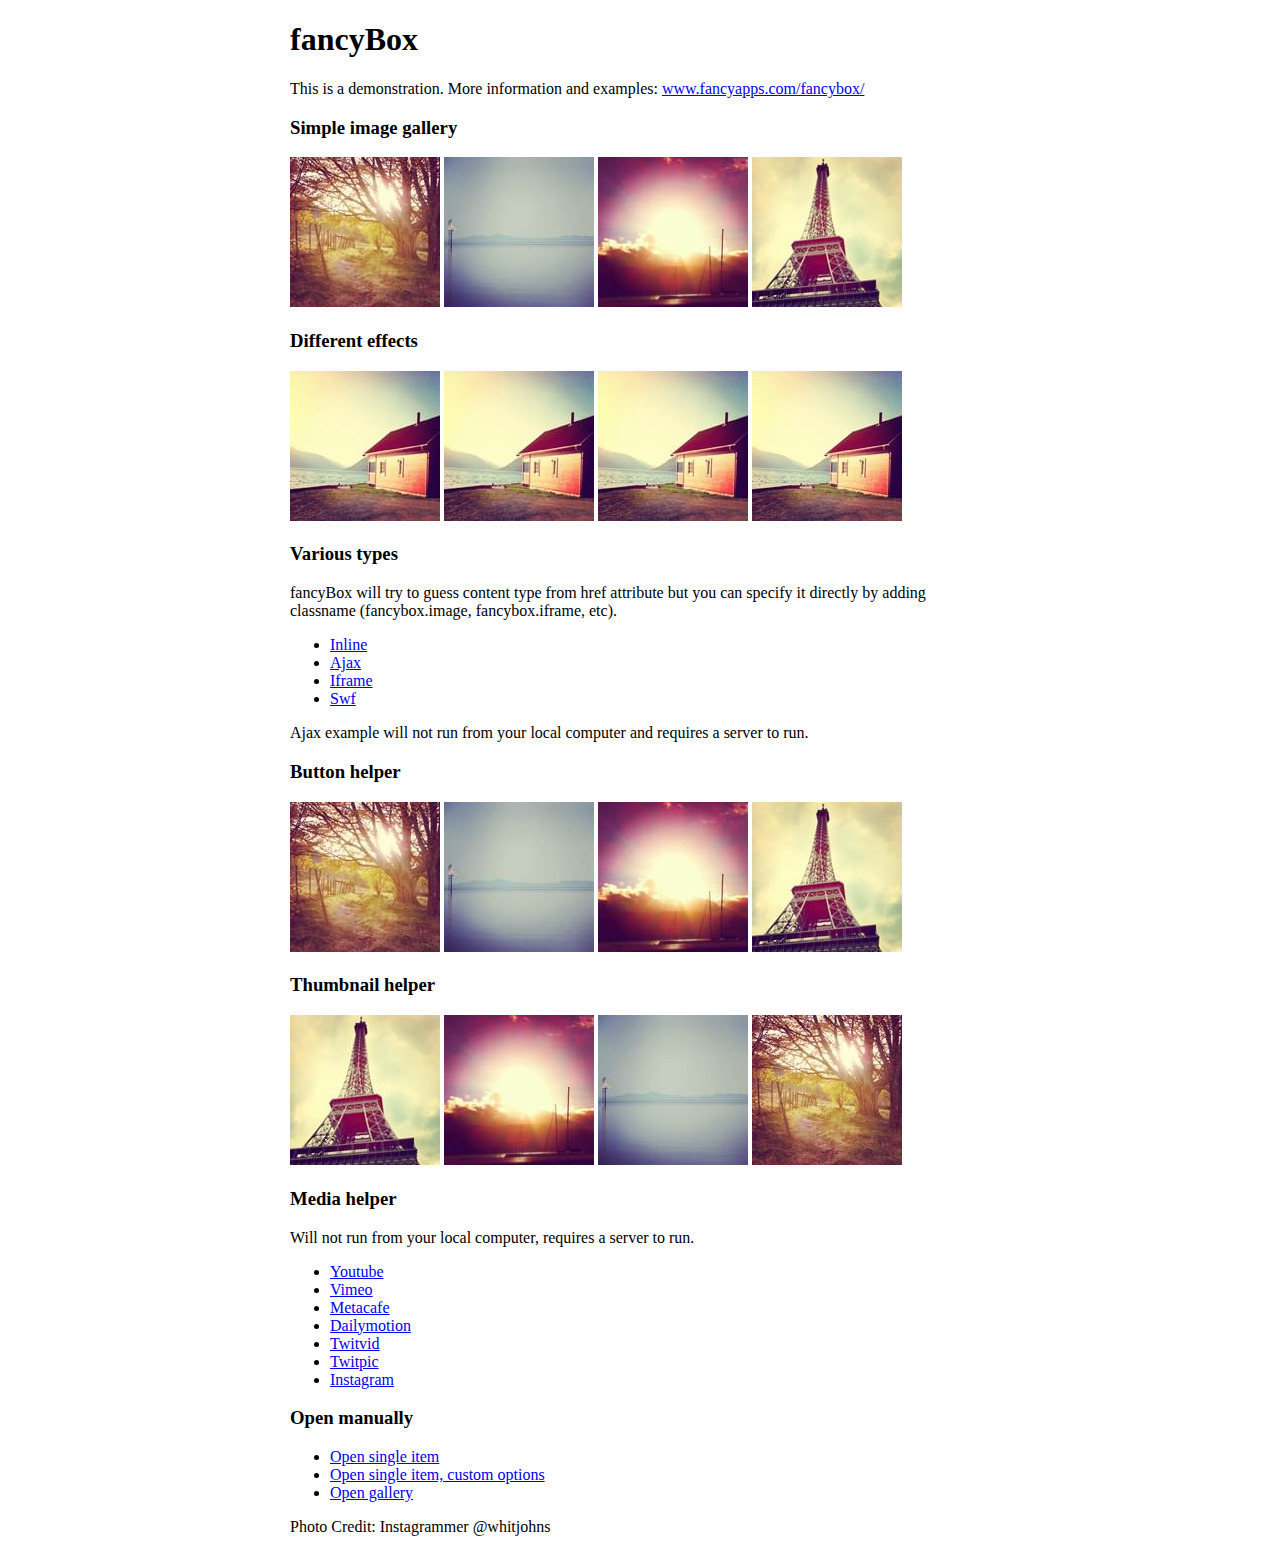
<file: fancybox/demo/index.html>
<!DOCTYPE html>
<html>
<head>
	<title>fancyBox - Fancy jQuery Lightbox Alternative | Demonstration</title>
	<meta http-equiv="Content-Type" content="text/html; charset=UTF-8" />

	<!-- Add jQuery library -->
	<script type="text/javascript" src="../lib/jquery-1.10.1.min.js"></script>

	<!-- Add mousewheel plugin (this is optional) -->
	<script type="text/javascript" src="../lib/jquery.mousewheel-3.0.6.pack.js"></script>

	<!-- Add fancyBox main JS and CSS files -->
	<script type="text/javascript" src="../source/jquery.fancybox.js?v=2.1.5"></script>
	<link rel="stylesheet" type="text/css" href="../source/jquery.fancybox.css?v=2.1.5" media="screen" />

	<!-- Add Button helper (this is optional) -->
	<link rel="stylesheet" type="text/css" href="../source/helpers/jquery.fancybox-buttons.css?v=1.0.5" />
	<script type="text/javascript" src="../source/helpers/jquery.fancybox-buttons.js?v=1.0.5"></script>

	<!-- Add Thumbnail helper (this is optional) -->
	<link rel="stylesheet" type="text/css" href="../source/helpers/jquery.fancybox-thumbs.css?v=1.0.7" />
	<script type="text/javascript" src="../source/helpers/jquery.fancybox-thumbs.js?v=1.0.7"></script>

	<!-- Add Media helper (this is optional) -->
	<script type="text/javascript" src="../source/helpers/jquery.fancybox-media.js?v=1.0.6"></script>

	<script type="text/javascript">
		$(document).ready(function() {
			/*
			 *  Simple image gallery. Uses default settings
			 */

			$('.fancybox').fancybox();

			/*
			 *  Different effects
			 */

			// Change title type, overlay closing speed
			$(".fancybox-effects-a").fancybox({
				helpers: {
					title : {
						type : 'outside'
					},
					overlay : {
						speedOut : 0
					}
				}
			});

			// Disable opening and closing animations, change title type
			$(".fancybox-effects-b").fancybox({
				openEffect  : 'none',
				closeEffect	: 'none',

				helpers : {
					title : {
						type : 'over'
					}
				}
			});

			// Set custom style, close if clicked, change title type and overlay color
			$(".fancybox-effects-c").fancybox({
				wrapCSS    : 'fancybox-custom',
				closeClick : true,

				openEffect : 'none',

				helpers : {
					title : {
						type : 'inside'
					},
					overlay : {
						css : {
							'background' : 'rgba(238,238,238,0.85)'
						}
					}
				}
			});

			// Remove padding, set opening and closing animations, close if clicked and disable overlay
			$(".fancybox-effects-d").fancybox({
				padding: 0,

				openEffect : 'elastic',
				openSpeed  : 150,

				closeEffect : 'elastic',
				closeSpeed  : 150,

				closeClick : true,

				helpers : {
					overlay : null
				}
			});

			/*
			 *  Button helper. Disable animations, hide close button, change title type and content
			 */

			$('.fancybox-buttons').fancybox({
				openEffect  : 'none',
				closeEffect : 'none',

				prevEffect : 'none',
				nextEffect : 'none',

				closeBtn  : false,

				helpers : {
					title : {
						type : 'inside'
					},
					buttons	: {}
				},

				afterLoad : function() {
					this.title = 'Image ' + (this.index + 1) + ' of ' + this.group.length + (this.title ? ' - ' + this.title : '');
				}
			});


			/*
			 *  Thumbnail helper. Disable animations, hide close button, arrows and slide to next gallery item if clicked
			 */

			$('.fancybox-thumbs').fancybox({
				prevEffect : 'none',
				nextEffect : 'none',

				closeBtn  : false,
				arrows    : false,
				nextClick : true,

				helpers : {
					thumbs : {
						width  : 50,
						height : 50
					}
				}
			});

			/*
			 *  Media helper. Group items, disable animations, hide arrows, enable media and button helpers.
			*/
			$('.fancybox-media')
				.attr('rel', 'media-gallery')
				.fancybox({
					openEffect : 'none',
					closeEffect : 'none',
					prevEffect : 'none',
					nextEffect : 'none',

					arrows : false,
					helpers : {
						media : {},
						buttons : {}
					}
				});

			/*
			 *  Open manually
			 */

			$("#fancybox-manual-a").click(function() {
				$.fancybox.open('1_b.jpg');
			});

			$("#fancybox-manual-b").click(function() {
				$.fancybox.open({
					href : 'iframe.html',
					type : 'iframe',
					padding : 5
				});
			});

			$("#fancybox-manual-c").click(function() {
				$.fancybox.open([
					{
						href : '1_b.jpg',
						title : 'My title'
					}, {
						href : '2_b.jpg',
						title : '2nd title'
					}, {
						href : '3_b.jpg'
					}
				], {
					helpers : {
						thumbs : {
							width: 75,
							height: 50
						}
					}
				});
			});


		});
	</script>
	<style type="text/css">
		.fancybox-custom .fancybox-skin {
			box-shadow: 0 0 50px #222;
		}

		body {
			max-width: 700px;
			margin: 0 auto;
		}
	</style>
</head>
<body>
	<h1>fancyBox</h1>

	<p>This is a demonstration. More information and examples: <a href="http://fancyapps.com/fancybox/">www.fancyapps.com/fancybox/</a></p>

	<h3>Simple image gallery</h3>
	<p>
		<a class="fancybox" href="1_b.jpg" data-fancybox-group="gallery" title="Lorem ipsum dolor sit amet"><img src="1_s.jpg" alt="" /></a>

		<a class="fancybox" href="2_b.jpg" data-fancybox-group="gallery" title="Etiam quis mi eu elit temp"><img src="2_s.jpg" alt="" /></a>

		<a class="fancybox" href="3_b.jpg" data-fancybox-group="gallery" title="Cras neque mi, semper leon"><img src="3_s.jpg" alt="" /></a>

		<a class="fancybox" href="4_b.jpg" data-fancybox-group="gallery" title="Sed vel sapien vel sem uno"><img src="4_s.jpg" alt="" /></a>
	</p>

	<h3>Different effects</h3>
	<p>
		<a class="fancybox-effects-a" href="5_b.jpg" title="Lorem ipsum dolor sit amet, consectetur adipiscing elit"><img src="5_s.jpg" alt="" /></a>

		<a class="fancybox-effects-b" href="5_b.jpg" title="Lorem ipsum dolor sit amet, consectetur adipiscing elit"><img src="5_s.jpg" alt="" /></a>

		<a class="fancybox-effects-c" href="5_b.jpg" title="Lorem ipsum dolor sit amet, consectetur adipiscing elit"><img src="5_s.jpg" alt="" /></a>

		<a class="fancybox-effects-d" href="5_b.jpg" title="Lorem ipsum dolor sit amet, consectetur adipiscing elit"><img src="5_s.jpg" alt="" /></a>
	</p>

	<h3>Various types</h3>
	<p>
		fancyBox will try to guess content type from href attribute but you can specify it directly by adding classname (fancybox.image, fancybox.iframe, etc).
	</p>
	<ul>
		<li><a class="fancybox" href="#inline1" title="Lorem ipsum dolor sit amet">Inline</a></li>
		<li><a class="fancybox fancybox.ajax" href="ajax.txt">Ajax</a></li>
		<li><a class="fancybox fancybox.iframe" href="iframe.html">Iframe</a></li>
		<li><a class="fancybox" href="http://www.adobe.com/jp/events/cs3_web_edition_tour/swfs/perform.swf">Swf</a></li>
	</ul>

	<div id="inline1" style="width:400px;display: none;">
		<h3>Etiam quis mi eu elit</h3>
		<p>
			Lorem ipsum dolor sit amet, consectetur adipiscing elit. Etiam quis mi eu elit tempor facilisis id et neque. Nulla sit amet sem sapien. Vestibulum imperdiet porta ante ac ornare. Nulla et lorem eu nibh adipiscing ultricies nec at lacus. Cras laoreet ultricies sem, at blandit mi eleifend aliquam. Nunc enim ipsum, vehicula non pretium varius, cursus ac tortor. Vivamus fringilla congue laoreet. Quisque ultrices sodales orci, quis rhoncus justo auctor in. Phasellus dui eros, bibendum eu feugiat ornare, faucibus eu mi. Nunc aliquet tempus sem, id aliquam diam varius ac. Maecenas nisl nunc, molestie vitae eleifend vel, iaculis sed magna. Aenean tempus lacus vitae orci posuere porttitor eget non felis. Donec lectus elit, aliquam nec eleifend sit amet, vestibulum sed nunc.
		</p>
	</div>

	<p>
		Ajax example will not run from your local computer and requires a server to run.
	</p>

	<h3>Button helper</h3>
	<p>
		<a class="fancybox-buttons" data-fancybox-group="button" href="1_b.jpg"><img src="1_s.jpg" alt="" /></a>

		<a class="fancybox-buttons" data-fancybox-group="button" href="2_b.jpg"><img src="2_s.jpg" alt="" /></a>

		<a class="fancybox-buttons" data-fancybox-group="button" href="3_b.jpg"><img src="3_s.jpg" alt="" /></a>

		<a class="fancybox-buttons" data-fancybox-group="button" href="4_b.jpg"><img src="4_s.jpg" alt="" /></a>
	</p>

	<h3>Thumbnail helper</h3>
	<p>
		<a class="fancybox-thumbs" data-fancybox-group="thumb" href="4_b.jpg"><img src="4_s.jpg" alt="" /></a>

		<a class="fancybox-thumbs" data-fancybox-group="thumb" href="3_b.jpg"><img src="3_s.jpg" alt="" /></a>

		<a class="fancybox-thumbs" data-fancybox-group="thumb" href="2_b.jpg"><img src="2_s.jpg" alt="" /></a>

		<a class="fancybox-thumbs" data-fancybox-group="thumb" href="1_b.jpg"><img src="1_s.jpg" alt="" /></a>
	</p>

	<h3>Media helper</h3>
	<p>
		Will not run from your local computer, requires a server to run.
	</p>

	<ul>
		<li><a class="fancybox-media" href="http://www.youtube.com/watch?v=opj24KnzrWo">Youtube</a></li>
		<li><a class="fancybox-media" href="http://vimeo.com/47480346">Vimeo</a></li>
		<li><a class="fancybox-media" href="http://www.metacafe.com/watch/7635964/">Metacafe</a></li>
		<li><a class="fancybox-media" href="http://www.dailymotion.com/video/xoeylt_electric-guest-this-head-i-hold_music">Dailymotion</a></li>
		<li><a class="fancybox-media" href="http://twitvid.com/QY7MD">Twitvid</a></li>
		<li><a class="fancybox-media" href="http://twitpic.com/7p93st">Twitpic</a></li>
		<li><a class="fancybox-media" href="http://instagr.am/p/IejkuUGxQn">Instagram</a></li>
	</ul>

	<h3>Open manually</h3>
	<ul>
		<li><a id="fancybox-manual-a" href="javascript:;">Open single item</a></li>
		<li><a id="fancybox-manual-b" href="javascript:;">Open single item, custom options</a></li>
		<li><a id="fancybox-manual-c" href="javascript:;">Open gallery</a></li>
	</ul>

	<p>
		Photo Credit: Instagrammer @whitjohns
	</p>
</body>
</html>
</file>
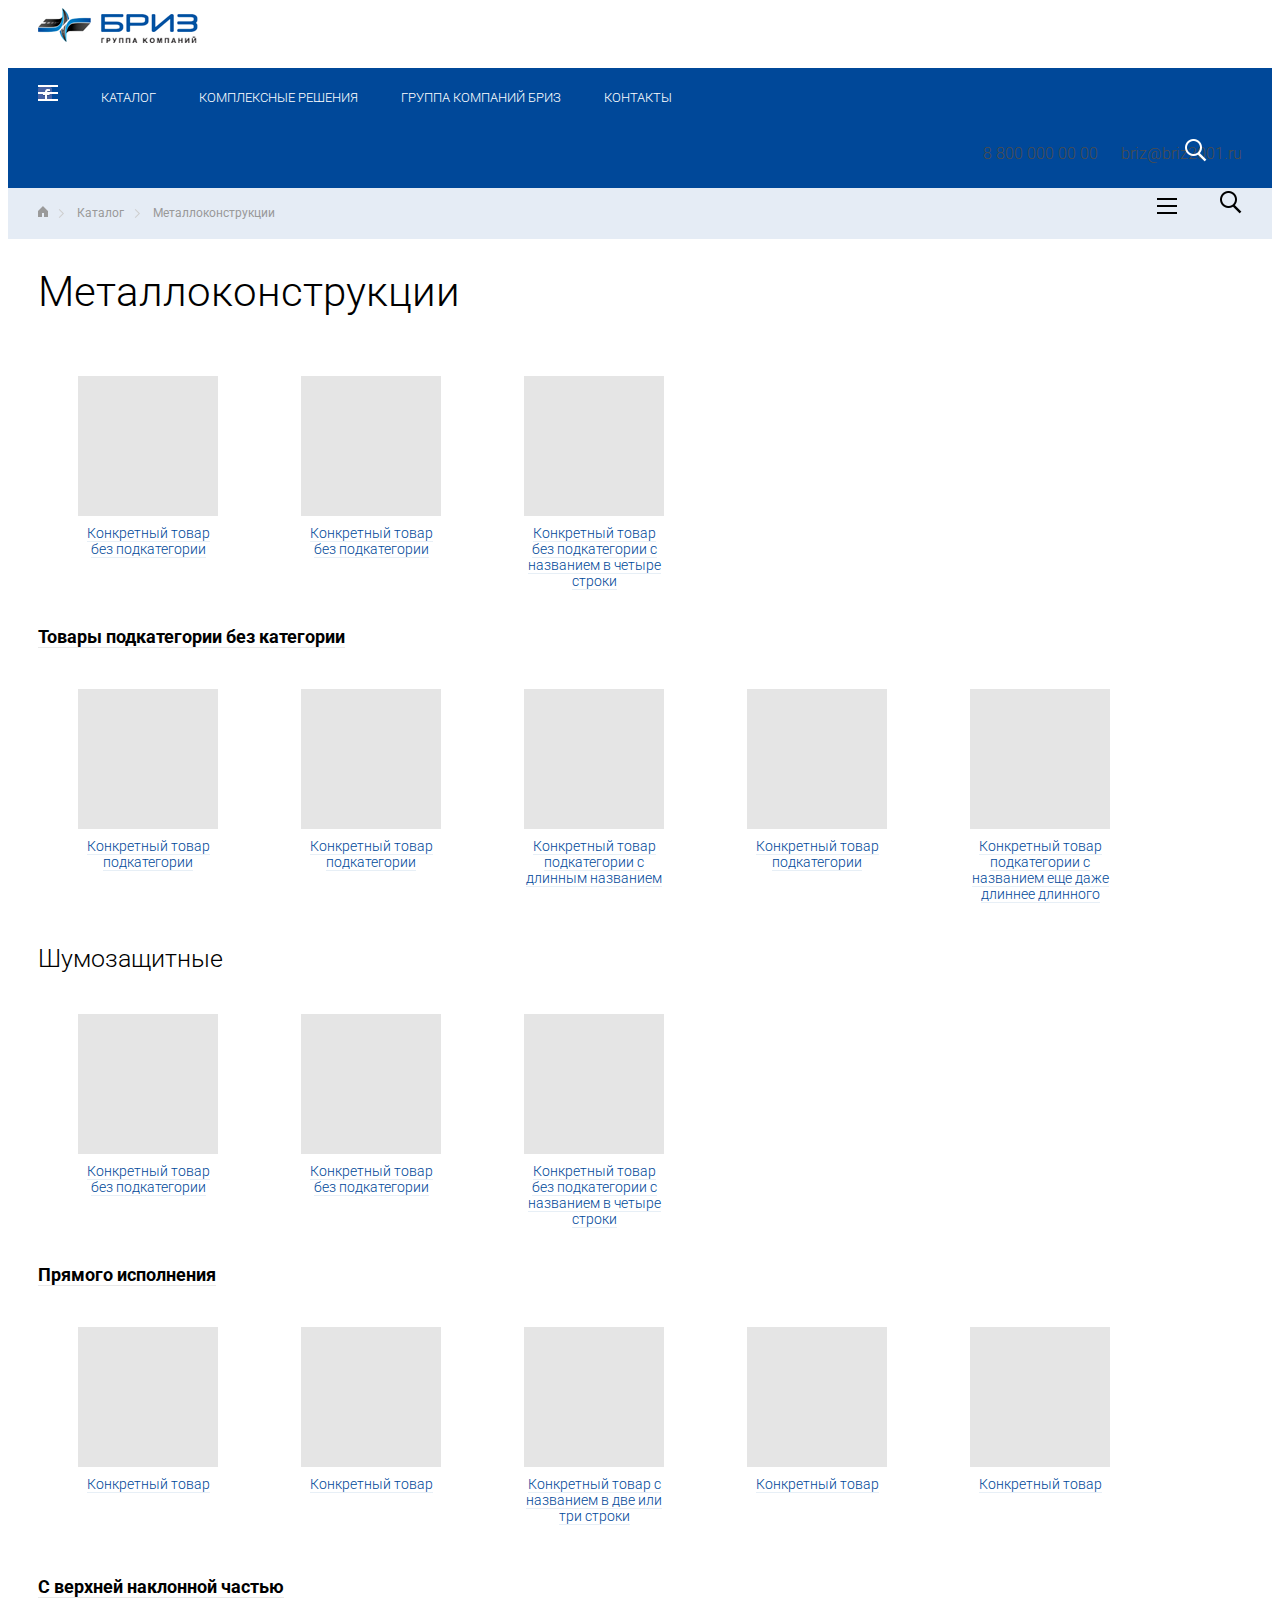
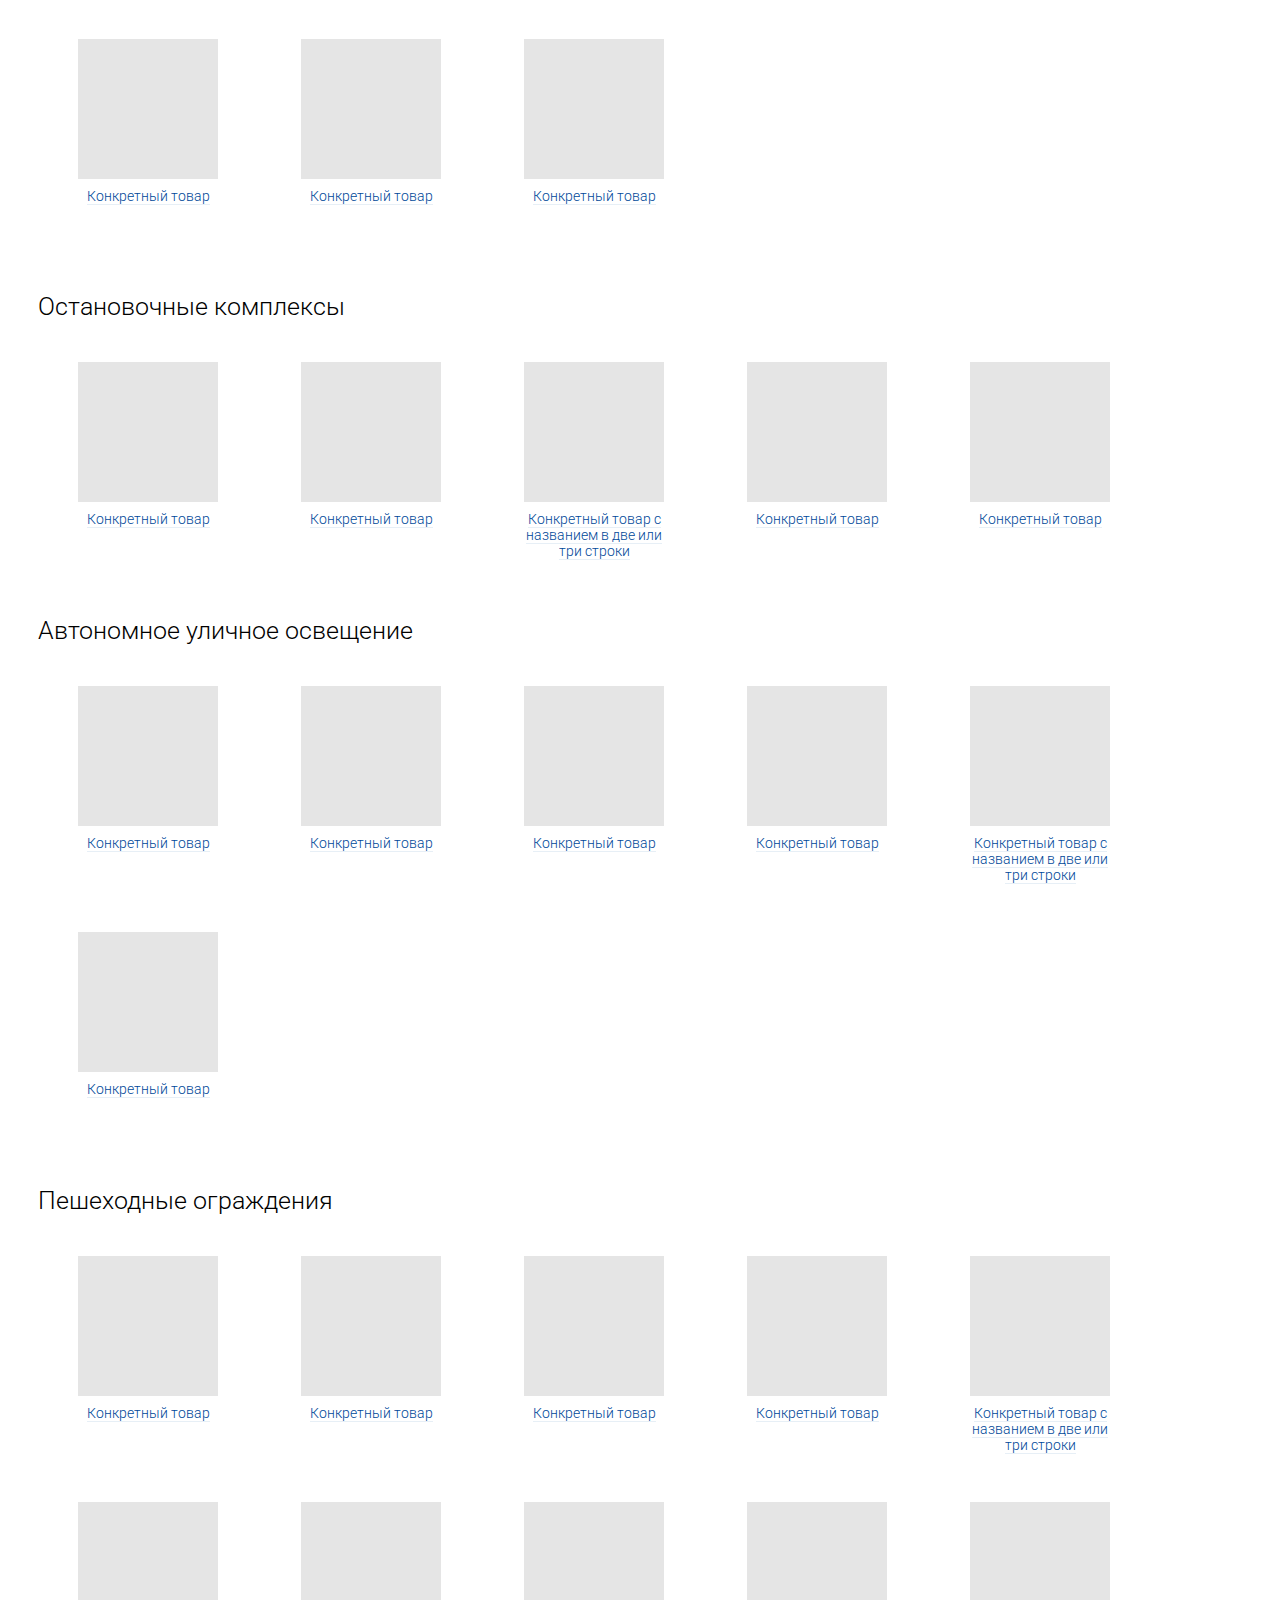
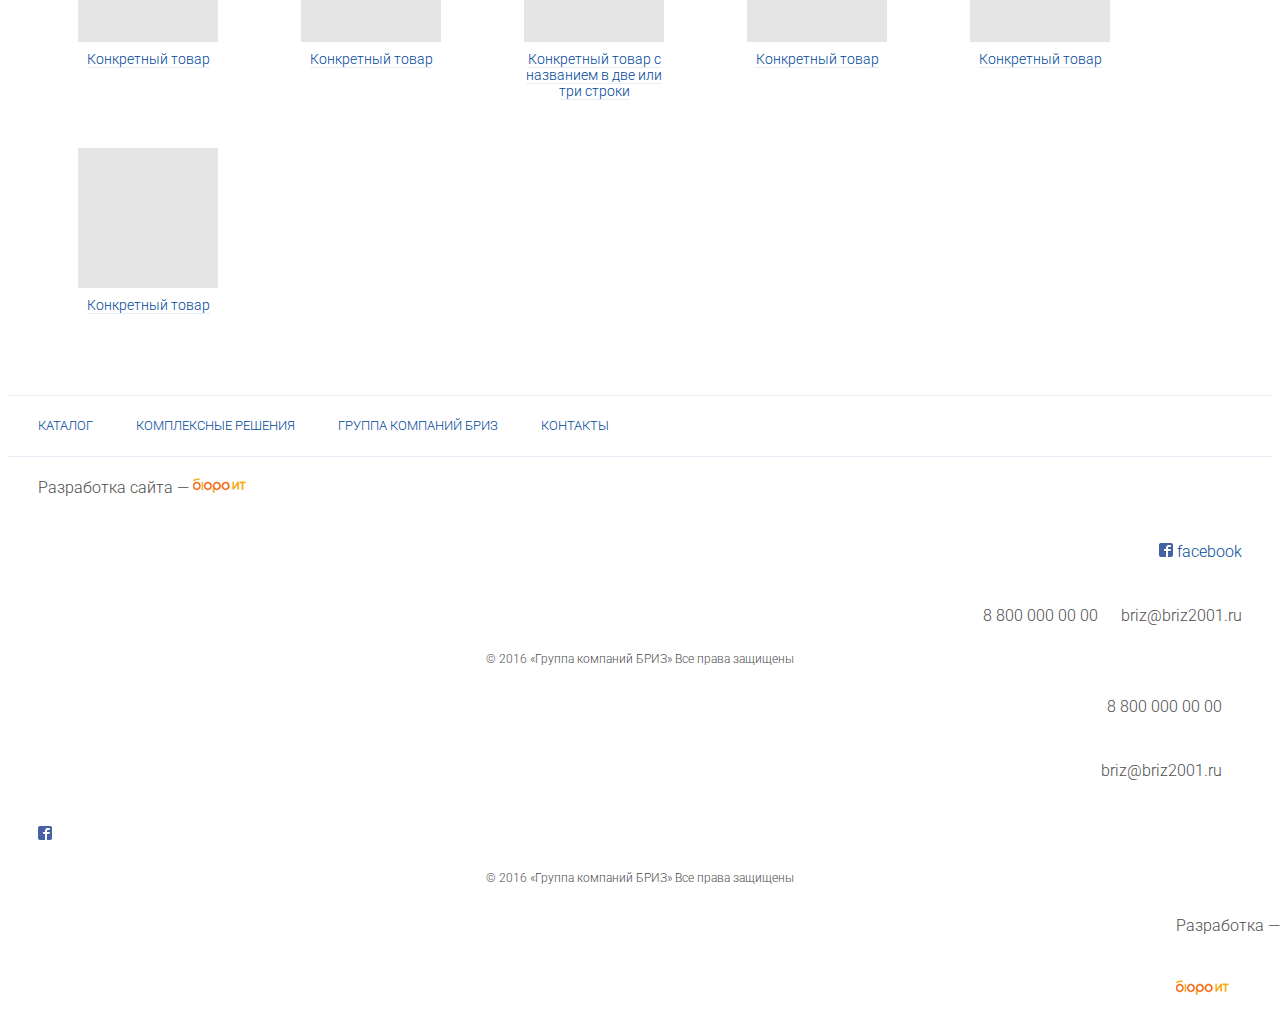
<file: catalog-in.html>
<!DOCTYPE html>


<html>

<head>
    <meta charset="utf-8">
    <meta name="viewport" content="width=device-width, initial-scale=1">
    <link href="https://fonts.googleapis.com/css?family=Roboto:300,400,500,700,900&subset=cyrillic,cyrillic-ext,latin-ext" rel="stylesheet">
    <link href="https://fonts.googleapis.com/css?family=Roboto+Slab:100,300,400,700&subset=cyrillic,cyrillic-ext,latin-ext" rel="stylesheet">
    <script src="https://cdnjs.cloudflare.com/ajax/libs/jquery/2.2.4/jquery.min.js"></script>
    <link rel="stylesheet" href="jquery-ui-1.12.0.custom/jquery-ui.min.css">
    <script src="jquery-ui-1.12.0.custom/jquery-ui.min.js"></script>
    <!-- Latest compiled and minified CSS -->
    <link rel="stylesheet" href="https://maxcdn.bootstrapcdn.com/bootstrap/3.3.6/css/bootstrap.min.css" integrity="sha384-1q8mTJOASx8j1Au+a5WDVnPi2lkFfwwEAa8hDDdjZlpLegxhjVME1fgjWPGmkzs7" crossorigin="anonymous">
    <!-- Latest compiled and minified JavaScript -->
    <script src="https://maxcdn.bootstrapcdn.com/bootstrap/3.3.6/js/bootstrap.min.js" integrity="sha384-0mSbJDEHialfmuBBQP6A4Qrprq5OVfW37PRR3j5ELqxss1yVqOtnepnHVP9aJ7xS" crossorigin="anonymous"></script>
    <link rel="stylesheet" type="text/css" href="css/style.css">
    <title>Металлоконструкции</title>
</head>

<body>
    <div class="container-fluid main">
        <header>
            <div class="header">
                <div class="header__top">
                    <div class="container-fluid content-wrapper">
                        <div class="header__top__logo col-md-6 col-xs-6 col-sm-3">
                            <a href="#"><img src="img/header__logo.png" alt=""></a>
                        </div>
                        <div class="header__top__info col-md-6 col-xs-9 col-sm-9 hidden-xs">
                            <div class="header__top__info__fb col-md-4 col-xs-4">
                                <a href="https://ru-ru.facebook.com/%D0%93%D1%80%D1%83%D0%BF%D0%BF%D0%B0-%D0%BA%D0%BE%D0%BC%D0%BF%D0%B0%D0%BD%D0%B8%D0%B9-%D0%91%D0%A0%D0%98%D0%97-246158192203639/"><img src="img/fb__icon.png">facebook</a>
                            </div>
                            <div class="header__top__info__contacts col-md-8 col-xs-8 hidden-xs">
                                <div class="header__top__info__contacts__number"><a href="tel:+78000000000" class="tellink">8&nbsp;800&nbsp;000&nbsp;00&nbsp;00</a></div>
                                <div class="header__top__info__contacts__email"><a href="mailto:briz@briz2001.ru" class="emaillink">briz@briz2001.ru</a></div>
                            </div>
                        </div>
                        <div class="header__top__buttons col-xs-6 visible-xs-inline-block">
                            <img src="img/hamburger__xs.png" alt="">
                            <img src="img/search__xs.png" alt="">
                        </div>
                    </div>
                </div>
                <div class="header__menu">
                    <div class="container-fluid content-wrapper">
                        <div class="header__menu__stable">
                            <nav class="col-md-10 col-xs-12 col-sm-11">
                                <li class="header__menu__hamburger hidden-xs"><a href="#"><img src="img/hamburger__icon.png" alt=""></a></li>
                                <li id="nav-catalog"><a href="#">Каталог</a></li>
                                <li id="nav-complex"><a href="#">Комплексные решения</a></li>
                                <li id="nav-group"><a href="#">Группа компаний БРИЗ</a></li>
                                <li id="nav-contacts"><a href="#">Контакты</a></li>
                            </nav>
                            <div class="header__menu__search col-md-2 col-sm-1 hidden-xs">
                                <a href="#"><img src="img/search__icon.png" alt=""></a>
                            </div>
                        </div>
                    </div>
                    <div class="container-fluid content-wrapper">
                        <div class="header__menu__dropdown row">
                            <div class="header__menu__dropdown__search">
                                <form action="" class="col-md-12">
                                    <input data-head-search="" type="text" placeholder="Найти">
                                </form>
                            </div>
                            <div class="header__menu__dropdown__catalog col-md-12">
                                <div id="ac-main">
                                    <ul>
                                        <li class="search-result">
                                            <div class="search-result__title li__header">
                                                <a href="#">Рамзан Кадыров наградил командующего Росгвардией орденом Ахмата Кадырова</a>
                                            </div>
                                            <div class="search-result__time">
                                                6 дней назад
                                            </div>
                                        </li>
                                        <li class="search-result">
                                            <div class="search-result__title li__header">
                                                <a href="#">Глава Ингушетии объяснил изгнание правозащитников из республики своими отношениями с Кадыровым</a>
                                            </div>
                                            <div class="search-result__time">
                                                час назад
                                            </div>
                                        </li>
                                        <li class="search-result">
                                            <div class="search-result__title li__header">
                                                <a href="#">Правозащитника Игоря Каляпина закидали яйцами во время пресс конференции</a>
                                            </div>
                                            <div class="search-result__time">
                                                2 года назад
                                            </div>
                                        </li>
                                        <li class="search-result">
                                            <div class="search-result__title li__header">
                                                <a href="#">Центр "Э" попросил "Луркоморье" раскрыть авторов статей о Кадырове и коктейле Молотова</a>
                                            </div>
                                            <div class="search-result__time">
                                                2 года назад
                                            </div>
                                        </li>
                                        <li class="search-result">
                                            <div class="search-result__title li__header">
                                                <a href="#">В Грозном освобождены правозащитники из Комитета против пыток</a>
                                            </div>
                                            <div class="search-result__time">
                                                6 дней назад
                                            </div>
                                        </li>
                                        <li class="search-result">
                                            <div class="search-result__title li__header">
                                                <a href="#">Кадыров обвинил комитет против пыток в провокации</a>
                                            </div>
                                            <div class="search-result__time">
                                                год назад
                                            </div>
                                        </li>
                                    </ul>
                                    <div class="show-more"><a href="#">Показать еще</a></div>
                                </div>

                                <h4>Каталог</h4>
                                <div class="col-md-4 col-sm-6">
                                    <ul>
                                        <li class="li__header"><a href="#">Дорожно-знаковая информация</a></li>
                                        <li><a href="#">Знаки</a></li>
                                        <li><a href="#">Конструктив</a></li>
                                        <li><a href="#">Электронно-импульсная продукция</a></li>
                                        <li><a href="#">Монтаж</a></li>
                                    </ul>
                                    <ul>
                                        <li class="li__header"><a href="#">Светофорное регулирование</a></li>
                                        <li><a href="#">Строительство</a></li>
                                        <li><a href="#">Содержание</a></li>
                                        <li><a href="#">Автоматизированная система управления дорожного движения (АСУДД)</a></li>
                                        <li><a href="#">Светофорные объекты</a></li>
                                    </ul>
                                </div>
                                <div class="col-md-4  col-sm-6">
                                    <ul>
                                        <li class="li__header"><a href="#">Разметка дорог и парковок</a></li>
                                        <li><a href="#">Автомобильные дороги и аэродромы</a></li>
                                        <li><a href="#">Парковки</a></li>
                                        <li><a href="#">Демаркировка</a></li>
                                    </ul>
                                    <ul>
                                        <li class="li__header"><a href="#">Средства организации дорожного движения</a></li>
                                        <li><a href="#">Катафот</a></li>
                                        <li><a href="#">Искуственные неровности</a></li>
                                        <li><a href="#">Прочее</a></li>
                                    </ul>
                                </div>
                                <div class="col-md-4  col-sm-6">
                                    <ul>
                                        <li class="li__header"><a href="#">Битумно-полимерная пластика</a></li>
                                    </ul>
                                    <ul>
                                        <li class="li__header"><a href="#">Металлоконструкции</a></li>
                                        <li><a href="#">Шумозащитные экраны</a></li>
                                        <li><a href="#">Остановочные комплексы</a></li>
                                        <li><a href="#">Автономное уличное освещение</a></li>
                                        <li><a href="#">Пешеходные ограждения</a></li>
                                        <li><a href="#">Монтаж металлоизделий</a></li>
                                        <li><a href="#">Товары народного потребления</a></li>
                                    </ul>
                                </div>
                                <h4>Комплексные решения</h4>
                                <h4>Группа компаний &laquo;Бриз&raquo;</h4>
                                <div class="col-md-4">
                                    <ul>
                                        <li class="li__header"><a href="#">Бриз-Центр</a></li>
                                        <li class="li__header"><a href="#">Краснодарск</a></li>
                                        <li class="li__header"><a href="#">Гранд</a></li>
                                    </ul>
                                </div>
                                <div class="col-md-4">
                                    <ul>
                                        <li class="li__header"><a href="#">Бриз-запад</a></li>
                                        <li class="li__header"><a href="#">Айтехникс</a></li>
                                    </ul>
                                </div>
                                <div class="col-md-4">
                                    <ul>
                                        <li><a href="#">Новости группы</a></li>
                                        <li><a href="#">Контакты</a></li>
                                    </ul>
                                </div>
                            </div>
                        </div>
                    </div>
                </div>
            </div>
        </header>
        <div class="container-fluid main">
            <div class="breadcrumbs">
                <div class="container-fluid content-wrapper">
                    <li>
                        <a href="#"><img src="img/breadcrumb__home.png" alt=""></a>
                    </li>
                    <li><a href="#">Каталог</a></li>
                    <li><a href="#">Металлоконструкции</a></li>
                </div>
            </div>
            <div class="container-fluid content-wrapper">
                <div class="content">
                    <div class="content__catalog-name col-xs-12 col-sm-12 col-md-12">
                        <h1>Металлоконструкции</h1>
                    </div>

                    <div class="content__catalog-group col-xs-12 col-sm-12 col-md-12">
                        <figure class="content__catalog-group__subgroup__item col-md-2 col-sm-3 col-xs-6">
                            <a href="#"><img src="img/catalog-item.jpg" alt=""></a>
                            <figcaption><a href="#">Конкретный товар без подкатегории</a></figcaption>
                        </figure>
                        <figure class="content__catalog-group__subgroup__item col-md-2 col-sm-3 col-xs-6">
                            <a href="#"><img src="img/catalog-item.jpg" alt=""></a>
                            <figcaption><a href="#">Конкретный товар без подкатегории</a></figcaption>
                        </figure>
                        <figure class="content__catalog-group__subgroup__item col-md-2 col-sm-3 col-xs-6">
                            <a href="#"><img src="img/catalog-item.jpg" alt=""></a>
                            <figcaption><a href="#">Конкретный товар без подкатегории с названием в четыре строки</a></figcaption>
                        </figure>
                    </div>

                    <div class="content__catalog-group col-xs-12 col-sm-12 col-md-12">
                        <div class="content__catalog-group__subgroup row">
                            <div class="content__catalog-group__subgroup__title">
                                <h3><a href="#">Товары подкатегории без категории</a></h3>
                            </div>
                            <figure class="content__catalog-group__subgroup__item col-md-2 col-sm-3 col-xs-6">
                                <a href="#"><img src="img/catalog-item.jpg" alt=""></a>
                                <figcaption><a href="#">Конкретный товар подкатегории</a></figcaption>
                            </figure>
                            <figure class="content__catalog-group__subgroup__item col-md-2 col-sm-3 col-xs-6">
                                <a href="#"><img src="img/catalog-item.jpg" alt=""></a>
                                <figcaption><a href="#">Конкретный товар подкатегории</a></figcaption>
                            </figure>
                            <figure class="content__catalog-group__subgroup__item col-md-2 col-sm-3 col-xs-6">
                                <a href="#"><img src="img/catalog-item.jpg" alt=""></a>
                                <figcaption><a href="#">Конкретный товар подкатегории с длинным названием</a></figcaption>
                            </figure>
                            <figure class="content__catalog-group__subgroup__item col-md-2 col-sm-3 col-xs-6">
                                <a href="#"><img src="img/catalog-item.jpg" alt=""></a>
                                <figcaption><a href="#">Конкретный товар подкатегории</a></figcaption>
                            </figure>
                            <figure class="content__catalog-group__subgroup__item col-md-2 col-sm-3 col-xs-6">
                                <a href="#"><img src="img/catalog-item.jpg" alt=""></a>
                                <figcaption><a href="#">Конкретный товар подкатегории с названием еще даже длиннее длинного</a></figcaption>
                            </figure>
                        </div>
                    </div>

                    <div class="content__catalog-group col-xs-12 col-sm-12 col-md-12">

                        <div class="content__catalog-group__title">
                            <h2><a href="##">Шумозащитные</a></h2>
                        </div>
                        
                        <div class="content__catalog-group col-xs-12 col-sm-12 col-md-12">
                            <figure class="content__catalog-group__subgroup__item col-md-2 col-sm-3 col-xs-6">
                                <a href="#"><img src="img/catalog-item.jpg" alt=""></a>
                                <figcaption><a href="#">Конкретный товар без подкатегории</a></figcaption>
                            </figure>
                            <figure class="content__catalog-group__subgroup__item col-md-2 col-sm-3 col-xs-6">
                                <a href="#"><img src="img/catalog-item.jpg" alt=""></a>
                                <figcaption><a href="#">Конкретный товар без подкатегории</a></figcaption>
                            </figure>
                            <figure class="content__catalog-group__subgroup__item col-md-2 col-sm-3 col-xs-6">
                                <a href="#"><img src="img/catalog-item.jpg" alt=""></a>
                                <figcaption><a href="#">Конкретный товар без подкатегории с названием в четыре строки</a></figcaption>
                            </figure>
                        </div>

                        <div class="content__catalog-group__subgroup row">
                            <div class="content__catalog-group__subgroup__title">
                                <h3><a href="#">Прямого исполнения</a></h3>
                            </div>
                            <figure class="content__catalog-group__subgroup__item col-md-2 col-sm-3 col-xs-6">
                                <a href="#"><img src="img/catalog-item.jpg" alt=""></a>
                                <figcaption><a href="#">Конкретный товар</a></figcaption>
                            </figure>
                            <figure class="content__catalog-group__subgroup__item col-md-2 col-sm-3 col-xs-6">
                                <a href="#"><img src="img/catalog-item.jpg" alt=""></a>
                                <figcaption><a href="#">Конкретный товар</a></figcaption>
                            </figure>
                            <figure class="content__catalog-group__subgroup__item col-md-2 col-sm-3 col-xs-6">
                                <a href="#"><img src="img/catalog-item.jpg" alt=""></a>
                                <figcaption><a href="#">Конкретный товар с названием в две или три строки</a></figcaption>
                            </figure>
                            <figure class="content__catalog-group__subgroup__item col-md-2 col-sm-3 col-xs-6">
                                <a href="#"><img src="img/catalog-item.jpg" alt=""></a>
                                <figcaption><a href="#">Конкретный товар</a></figcaption>
                            </figure>
                            <figure class="content__catalog-group__subgroup__item col-md-2 col-sm-3 col-xs-6">
                                <a href="#"><img src="img/catalog-item.jpg" alt=""></a>
                                <figcaption><a href="#">Конкретный товар</a></figcaption>
                            </figure>
                        </div>

                        <div class="content__catalog-group__subgroup row">
                            <div class="content__catalog-group__subgroup__title">
                                <h3><a href="#">С верхней наклонной частью</a></h3>
                            </div>
                            <figure class="content__catalog-group__subgroup__item col-md-2 col-sm-3 col-xs-6">
                                <a href="#"><img src="img/catalog-item.jpg" alt=""></a>
                                <figcaption><a href="#">Конкретный товар</a></figcaption>
                            </figure>
                            <figure class="content__catalog-group__subgroup__item col-md-2 col-sm-3 col-xs-6">
                                <a href="#"><img src="img/catalog-item.jpg" alt=""></a>
                                <figcaption><a href="#">Конкретный товар</a></figcaption>
                            </figure>
                            <figure class="content__catalog-group__subgroup__item col-md-2 col-sm-3 col-xs-6">
                                <a href="#"><img src="img/catalog-item.jpg" alt=""></a>
                                <figcaption><a href="#">Конкретный товар</a></figcaption>
                            </figure>
                        </div>
                    </div>
                      
                    <div class="content__catalog-group col-xs-12 col-sm-12 col-md-12">

                        <div class="content__catalog-group__title">
                            <h2><a href="#">Остановочные комплексы</a></h2>
                        </div>

                        <div class="content__catalog-group__subgroup row">
                            <figure class="content__catalog-group__subgroup__item col-md-2 col-sm-3 col-xs-6">
                                <a href="#"><img src="img/catalog-item.jpg" alt=""></a>
                                <figcaption><a href="#">Конкретный товар</a></figcaption>
                            </figure>
                            <figure class="content__catalog-group__subgroup__item col-md-2 col-sm-3 col-xs-6">
                                <a href="#"><img src="img/catalog-item.jpg" alt=""></a>
                                <figcaption><a href="#">Конкретный товар</a></figcaption>
                            </figure>
                            <figure class="content__catalog-group__subgroup__item col-md-2 col-sm-3 col-xs-6">
                                <a href="#"><img src="img/catalog-item.jpg" alt=""></a>
                                <figcaption><a href="#">Конкретный товар с названием в две или три строки</a></figcaption>
                            </figure>
                            <figure class="content__catalog-group__subgroup__item col-md-2 col-sm-3 col-xs-6">
                                <a href="#"><img src="img/catalog-item.jpg" alt=""></a>
                                <figcaption><a href="#">Конкретный товар</a></figcaption>
                            </figure>
                            <figure class="content__catalog-group__subgroup__item col-md-2 col-sm-3 col-xs-6">
                                <a href="#"><img src="img/catalog-item.jpg" alt=""></a>
                                <figcaption><a href="#">Конкретный товар</a></figcaption>
                            </figure>
                        </div>
                    </div>

                    <div class="content__catalog-group col-xs-12 col-sm-12 col-md-12">

                        <div class="content__catalog-group__title">
                            <h2><a href="#">Автономное уличное освещение</a></h2>
                        </div>

                        <div class="content__catalog-group__subgroup row">
                            <figure class="content__catalog-group__subgroup__item col-md-2 col-sm-3 col-xs-6">
                                <a href="#"><img src="img/catalog-item.jpg" alt=""></a>
                                <figcaption><a href="#">Конкретный товар</a></figcaption>
                            </figure>
                            <figure class="content__catalog-group__subgroup__item col-md-2 col-sm-3 col-xs-6">
                                <a href="#"><img src="img/catalog-item.jpg" alt=""></a>
                                <figcaption><a href="#">Конкретный товар</a></figcaption>
                            </figure>
                            <figure class="content__catalog-group__subgroup__item col-md-2 col-sm-3 col-xs-6">
                                <a href="#"><img src="img/catalog-item.jpg" alt=""></a>
                                <figcaption><a href="#">Конкретный товар</a></figcaption>
                            </figure>
                            <figure class="content__catalog-group__subgroup__item col-md-2 col-sm-3 col-xs-6">
                                <a href="#"><img src="img/catalog-item.jpg" alt=""></a>
                                <figcaption><a href="#">Конкретный товар</a></figcaption>
                            </figure>
                        <figure class="content__catalog-group__subgroup__item col-md-2 col-sm-3 col-xs-6">
                                <a href="#"><img src="img/catalog-item.jpg" alt=""></a>
                                <figcaption><a href="#">Конкретный товар с названием в две или три строки</a></figcaption>
                            </figure>
                            <figure class="content__catalog-group__subgroup__item col-md-2 col-sm-3 col-xs-6">
                                <a href="#"><img src="img/catalog-item.jpg" alt=""></a>
                                <figcaption><a href="#">Конкретный товар</a></figcaption>
                            </figure>
                        </div>
                    </div>

                    <div class="content__catalog-group col-xs-12 col-sm-12 col-md-12">

                        <div class="content__catalog-group__title">
                            <h2><a href="#">Пешеходные ограждения</a></h2>
                        </div>

                        <div class="content__catalog-group__subgroup row">
                            <figure class="content__catalog-group__subgroup__item col-md-2 col-sm-3 col-xs-6">
                                <a href="#"><img src="img/catalog-item.jpg" alt=""></a>
                                <figcaption><a href="#">Конкретный товар</a></figcaption>
                            </figure>
                            <figure class="content__catalog-group__subgroup__item col-md-2 col-sm-3 col-xs-6">
                                <a href="#"><img src="img/catalog-item.jpg" alt=""></a>
                                <figcaption><a href="#">Конкретный товар</a></figcaption>
                            </figure>
                            <figure class="content__catalog-group__subgroup__item col-md-2 col-sm-3 col-xs-6">
                                <a href="#"><img src="img/catalog-item.jpg" alt=""></a>
                                <figcaption><a href="#">Конкретный товар</a></figcaption>
                            </figure>
                            <figure class="content__catalog-group__subgroup__item col-md-2 col-sm-3 col-xs-6">
                                <a href="#"><img src="img/catalog-item.jpg" alt=""></a>
                                <figcaption><a href="#">Конкретный товар</a></figcaption>
                            </figure>
                            <figure class="content__catalog-group__subgroup__item col-md-2 col-sm-3 col-xs-6">
                                <a href="#"><img src="img/catalog-item.jpg" alt=""></a>
                                <figcaption><a href="#">Конкретный товар с названием в две или три строки</a></figcaption>
                            </figure>
                            <figure class="content__catalog-group__subgroup__item col-md-2 col-sm-3 col-xs-6">
                                <a href="#"><img src="img/catalog-item.jpg" alt=""></a>
                                <figcaption><a href="#">Конкретный товар</a></figcaption>
                            </figure>
                            <figure class="content__catalog-group__subgroup__item col-md-2 col-sm-3 col-xs-6">
                                <a href="#"><img src="img/catalog-item.jpg" alt=""></a>
                                <figcaption><a href="#">Конкретный товар</a></figcaption>
                            </figure>
                            <figure class="content__catalog-group__subgroup__item col-md-2 col-sm-3 col-xs-6">
                                <a href="#"><img src="img/catalog-item.jpg" alt=""></a>
                                <figcaption><a href="#">Конкретный товар с названием в две или три строки</a></figcaption>
                            </figure>
                            <figure class="content__catalog-group__subgroup__item col-md-2 col-sm-3 col-xs-6">
                                <a href="#"><img src="img/catalog-item.jpg" alt=""></a>
                                <figcaption><a href="#">Конкретный товар</a></figcaption>
                            </figure>
                            <figure class="content__catalog-group__subgroup__item col-md-2 col-sm-3 col-xs-6">
                                <a href="#"><img src="img/catalog-item.jpg" alt=""></a>
                                <figcaption><a href="#">Конкретный товар</a></figcaption>
                            </figure>
                            <figure class="content__catalog-group__subgroup__item col-md-2 col-sm-3 col-xs-6">
                                <a href="#"><img src="img/catalog-item.jpg" alt=""></a>
                                <figcaption><a href="#">Конкретный товар</a></figcaption>
                            </figure>
                        </div>
                    </div>

                </div>
            </div>
        </div>
        <footer>
            <div class="footer">
                <div class="footer__menu">
                    <div class="container-fluid content-wrapper">
                        <div class="footer__menu__stable">
                            <nav>
                                <li><a href="#">Каталог</a></li>
                                <li><a href="#">Комплексные решения</a></li>
                                <li><a href="#">Группа компаний БРИЗ</a></li>
                                <li><a href="#">Контакты</a></li>
                            </nav>
                        </div>
                    </div>
                </div>
                <div class="footer__copyright">
                    <div class="container-fluid content-wrapper">
                        <div class="hidden-xs">
                            <div class="footer__copyright__bureauit col-md-5 col-sm-4">
                                Разработка сайта &mdash; <a href="http://bureauit.ru/"><img src="img/footer__bureauit.png"></a>
                            </div>
                            <div class="footer__copyright__contacts col-md-7 col-sm-8">
                                <div class="footer__copyright__contacts__fb col-md-4 col-sm-4">
                                    <a href="https://ru-ru.facebook.com/%D0%93%D1%80%D1%83%D0%BF%D0%BF%D0%B0-%D0%BA%D0%BE%D0%BC%D0%BF%D0%B0%D0%BD%D0%B8%D0%B9-%D0%91%D0%A0%D0%98%D0%97-246158192203639/"><img src="img/fb__icon.png">&nbsp;facebook</a>
                                </div>
                                <div class="footer__copyright__contacts__email col-md-8 col-sm-8">
                                    <a href="tel:+78000000000" class="tellink">8&nbsp;800&nbsp;000&nbsp;00&nbsp;00</a>
                                    <a href="mailto:briz@briz2001.ru" class="emaillink">briz@briz2001.ru</a>
                                </div>
                            </div>
                        </div>
                        <div class="hidden-xs">
                            <div class="footer__copyright__briz col-md-12 col-sm-12">
                                &copy; 2016 &laquo;Группа компаний БРИЗ&raquo; Все права защищены
                            </div>
                        </div>
                        <div class="hidden-sm hidden-md hidden-lg">
                            <div class="footer__copyright__contacts__email col-xs-5">
                                <a href="tel:+78000000000" class="tellink">8&nbsp;800&nbsp;000&nbsp;00&nbsp;00</a>
                            </div>
                            <div class="footer__copyright__contacts__email col-xs-5" id="ftel">
                                <a href="mailto:briz-centr@briz2001.ru" class="emaillink">briz@briz2001.ru</a>
                            </div>
                            <div class="footer__copyright__contacts__fb col-xs-2">
                                <a href="https://ru-ru.facebook.com/%D0%93%D1%80%D1%83%D0%BF%D0%BF%D0%B0-%D0%BA%D0%BE%D0%BC%D0%BF%D0%B0%D0%BD%D0%B8%D0%B9-%D0%91%D0%A0%D0%98%D0%97-246158192203639/"><img src="img/fb__icon.png" alt=""></a>
                            </div>
                        </div>
                        <div class="hidden-sm hidden-md hidden-lg">
                            <div class="footer__copyright__briz col-xs-8">
                                <div class="briz-m-wrapper">&copy; 2016 &laquo;Группа компаний БРИЗ&raquo; Все права защищены</div>
                            </div>
                            <div class="footer__copyright__bureauit col-xs-4" id="f-mob-crb">
                                <div>Разработка &mdash;<br>
                                <a href="http://bureauit.ru/"><img src="img/footer__bureauit.png"></a>
                                </div>
                            </div>
                        </div>
                    </div>
                </div>
            </div>
        </footer>
    </div>
    <script>
        $(document.body).ready(function () {

            $('.header__menu__hamburger, .header__menu__search, .header__menu__dropdown__close, .header__top__buttons').click(function () {
                $('.header__menu__dropdown').slideToggle('slow', function () {
                    if ($(this).is(":visible")) {
                        $('#nav-contacts, #nav-catalog, #nav-group, #nav-complex').addClass("nav-shadow");
                    } else {
                        $('#nav-contacts, #nav-catalog, #nav-group, #nav-complex').removeClass("nav-shadow");
                    }
                });
            });

            //массив объектов
            availableTags = [
                {label:"Испанский", value:"es"},
                {label:"Итальянский", value:"it"},
                {label:"Английский", value:"en"},
                {label:"Англиканский", value:"an"},
                {label:"Китайский", value:"zh"},
                {label:"Русский", value:"ru"}
            ];

            // задаем массив в качестве источника слов для автозаполнения.
            $("[data-head-search]").autocomplete({
                source: availableTags, 
                open: function() {
                    $(this)
                        .autocomplete("widget")
                        .appendTo("#ac-main")
                        .css("position", "static");
                }
            });

        });
    </script>
</body>

</html>
</file>
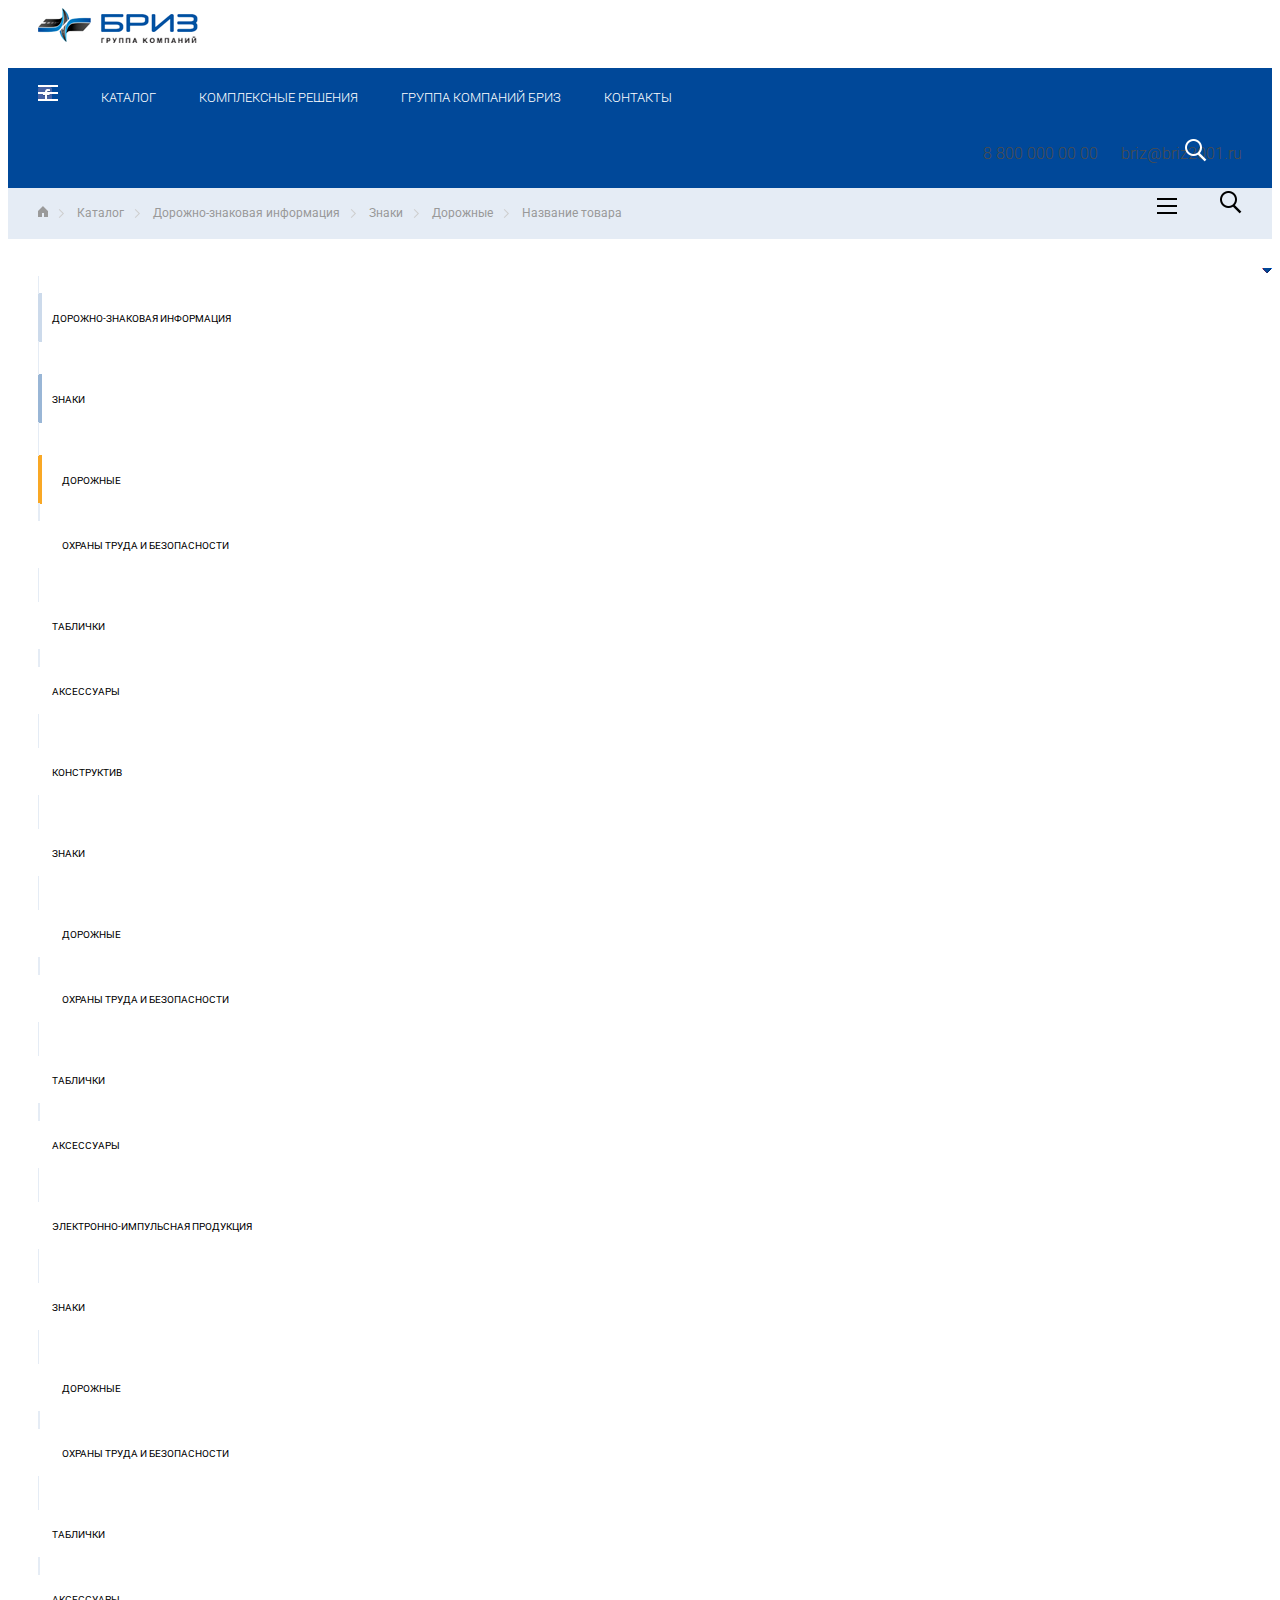
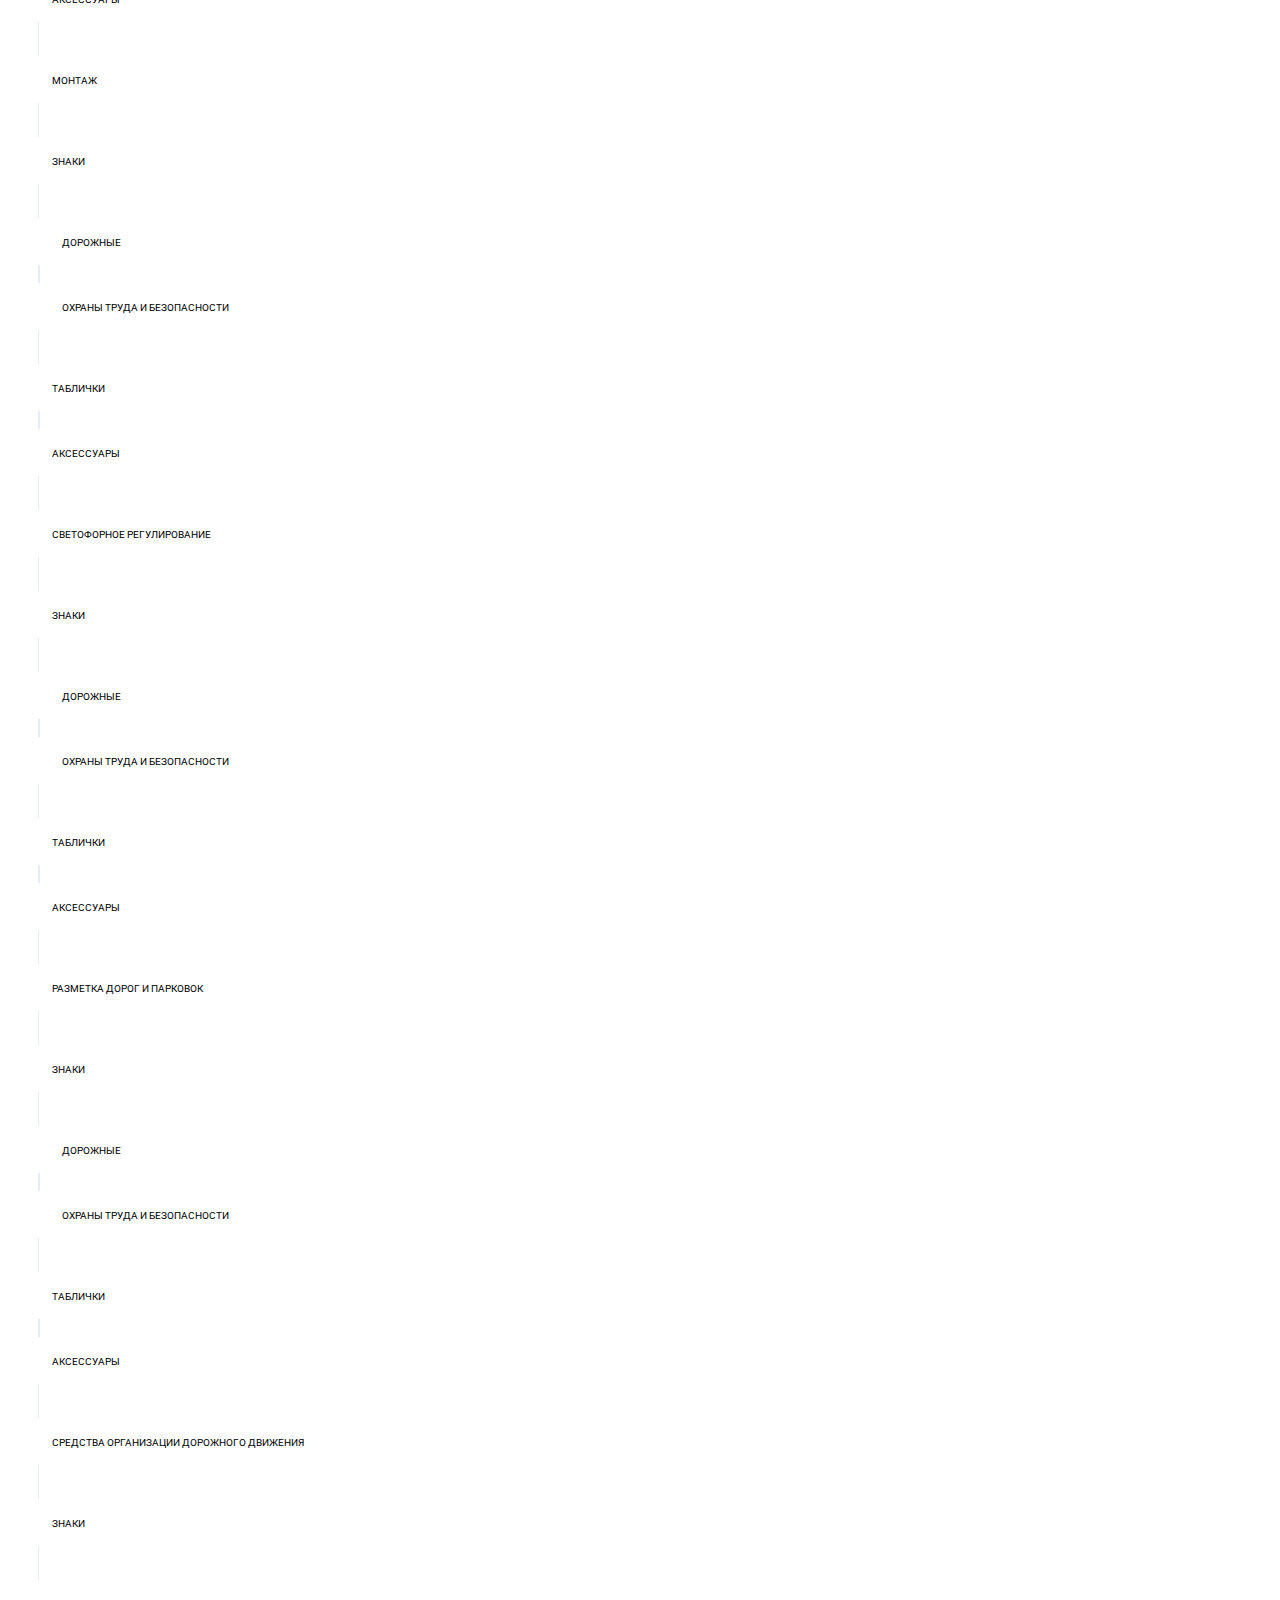
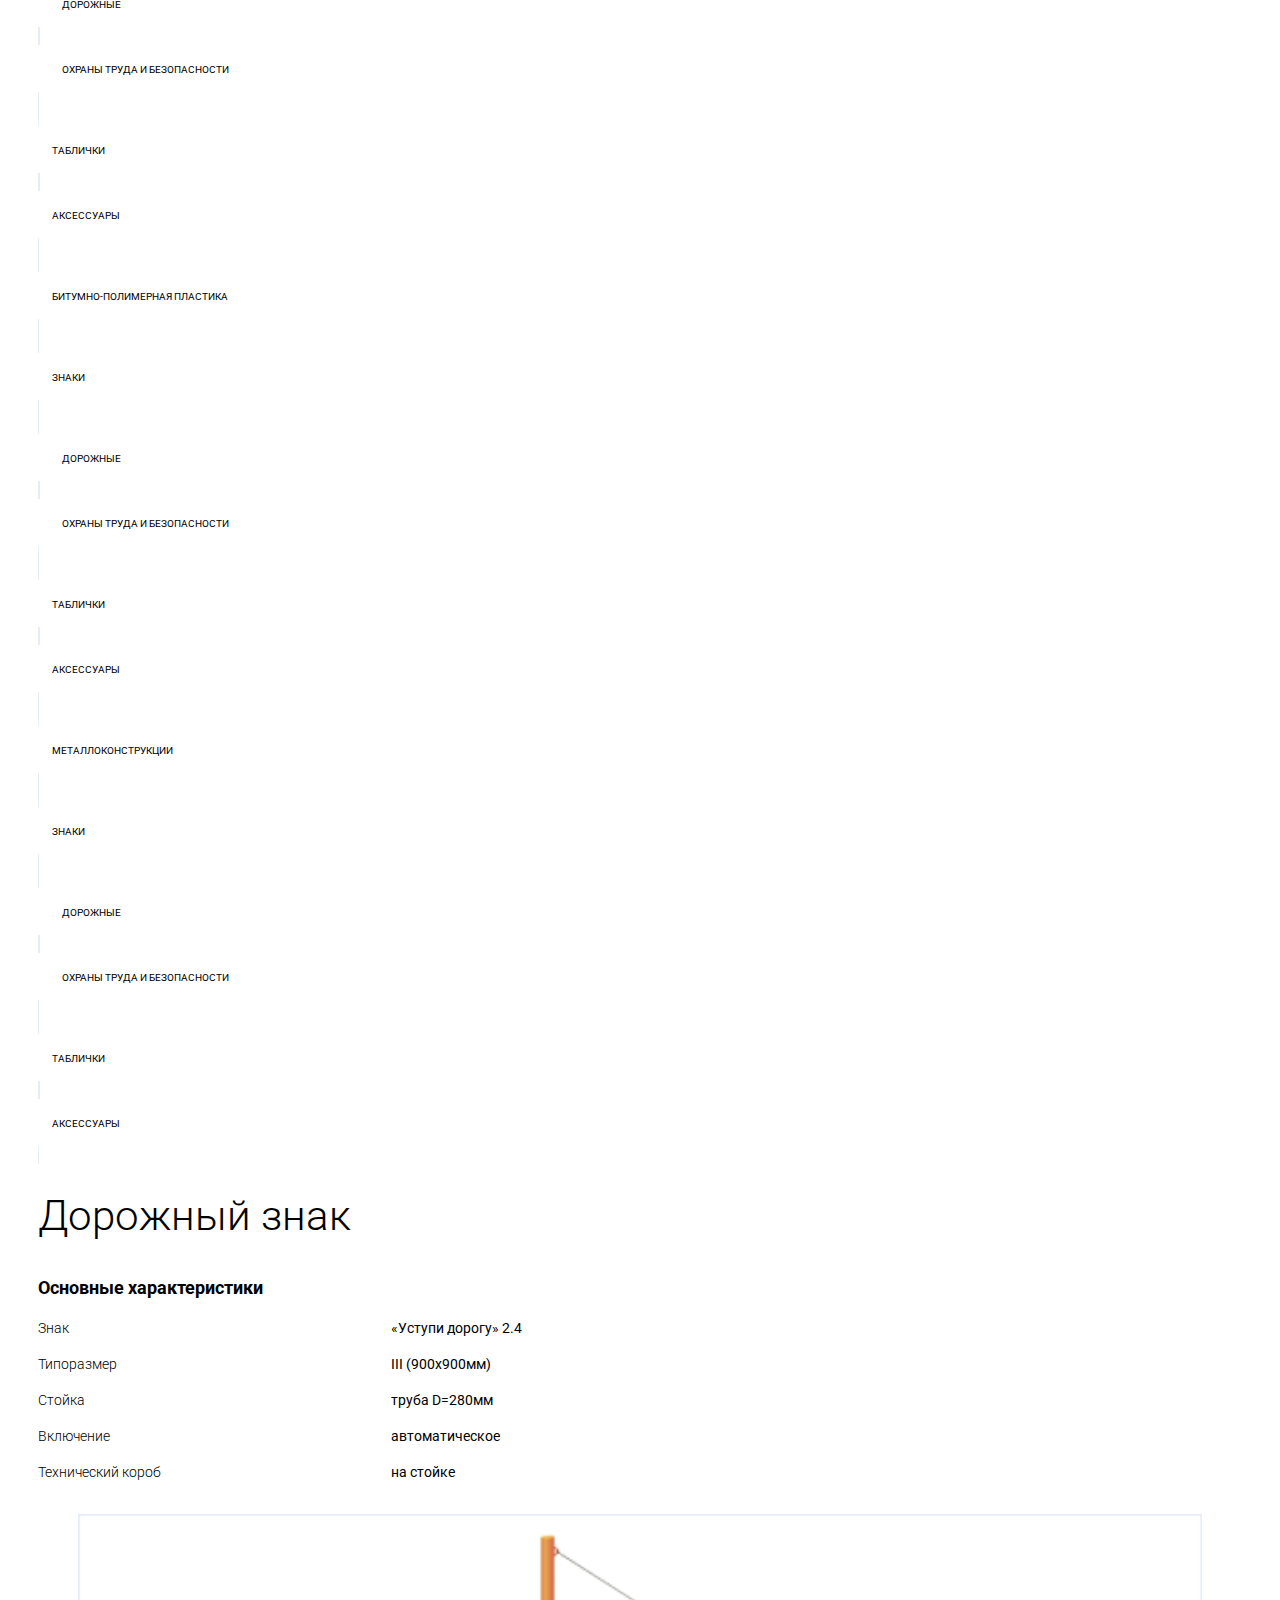
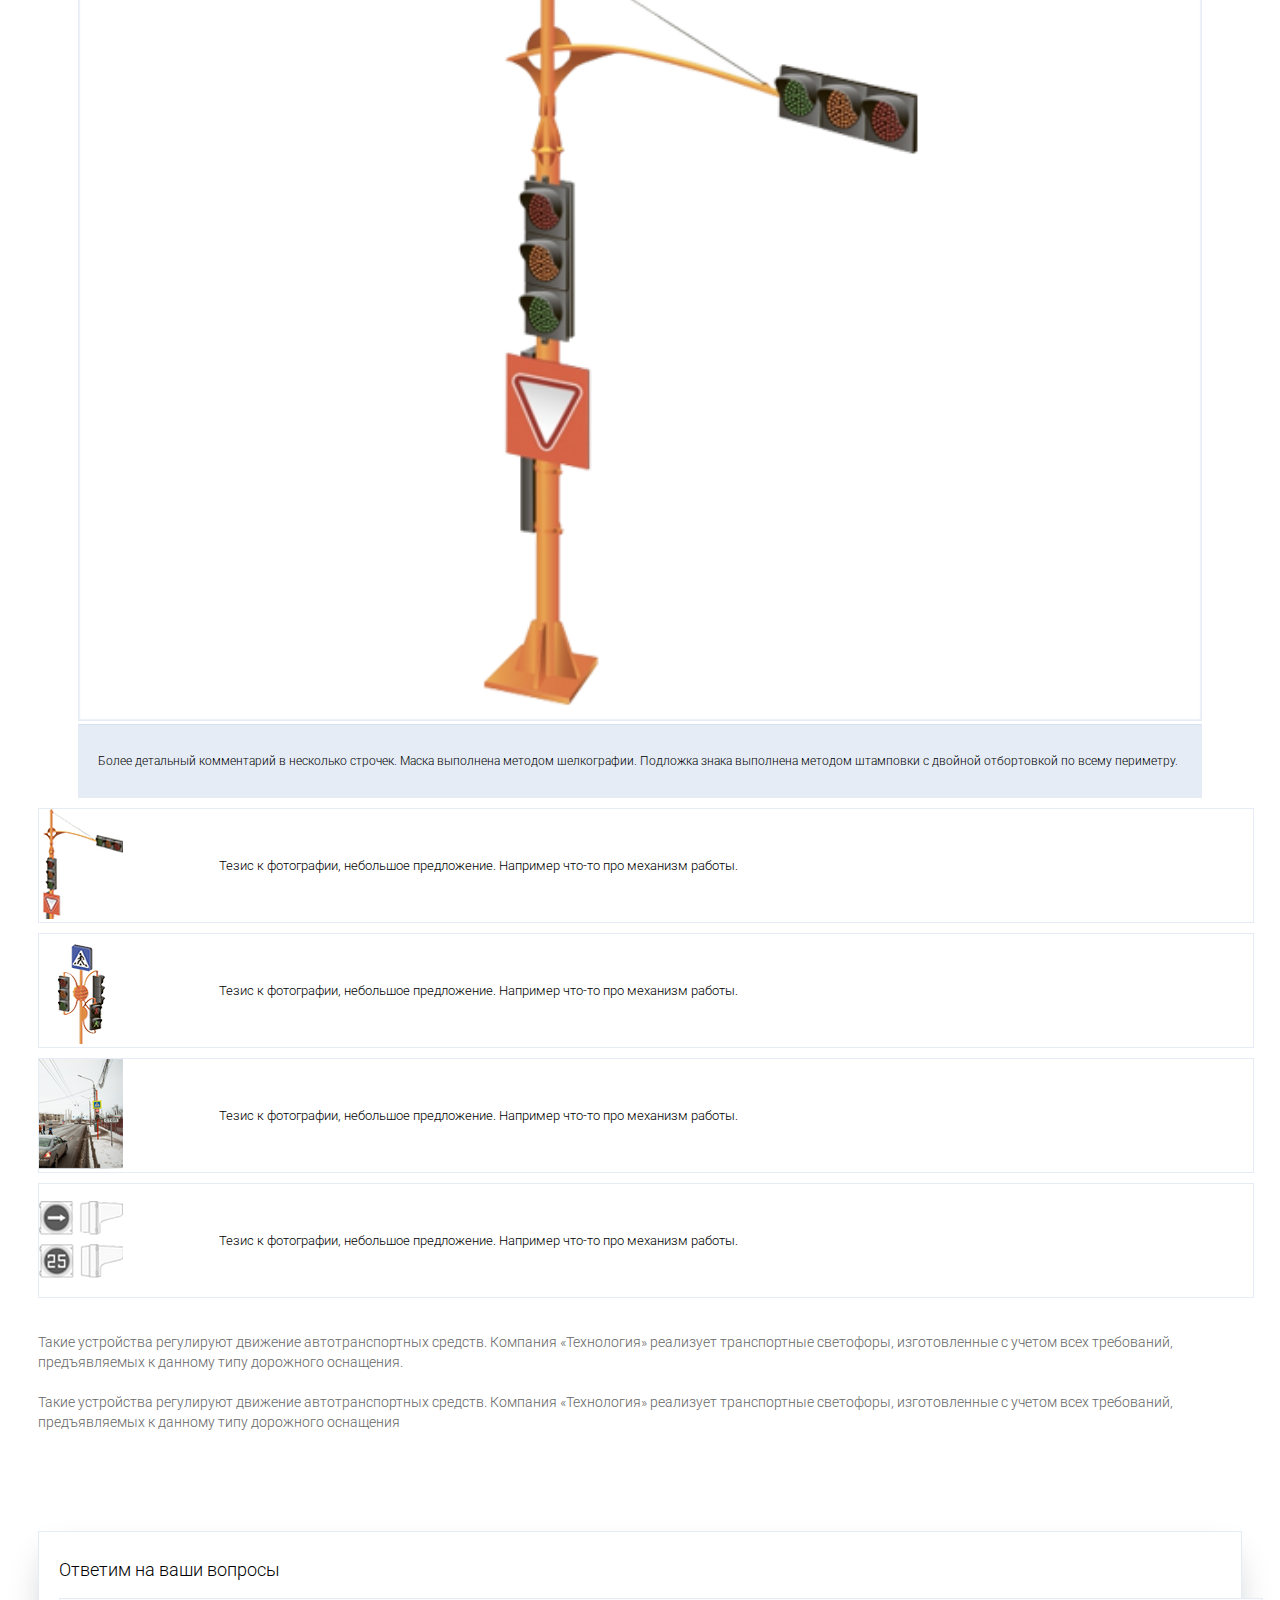
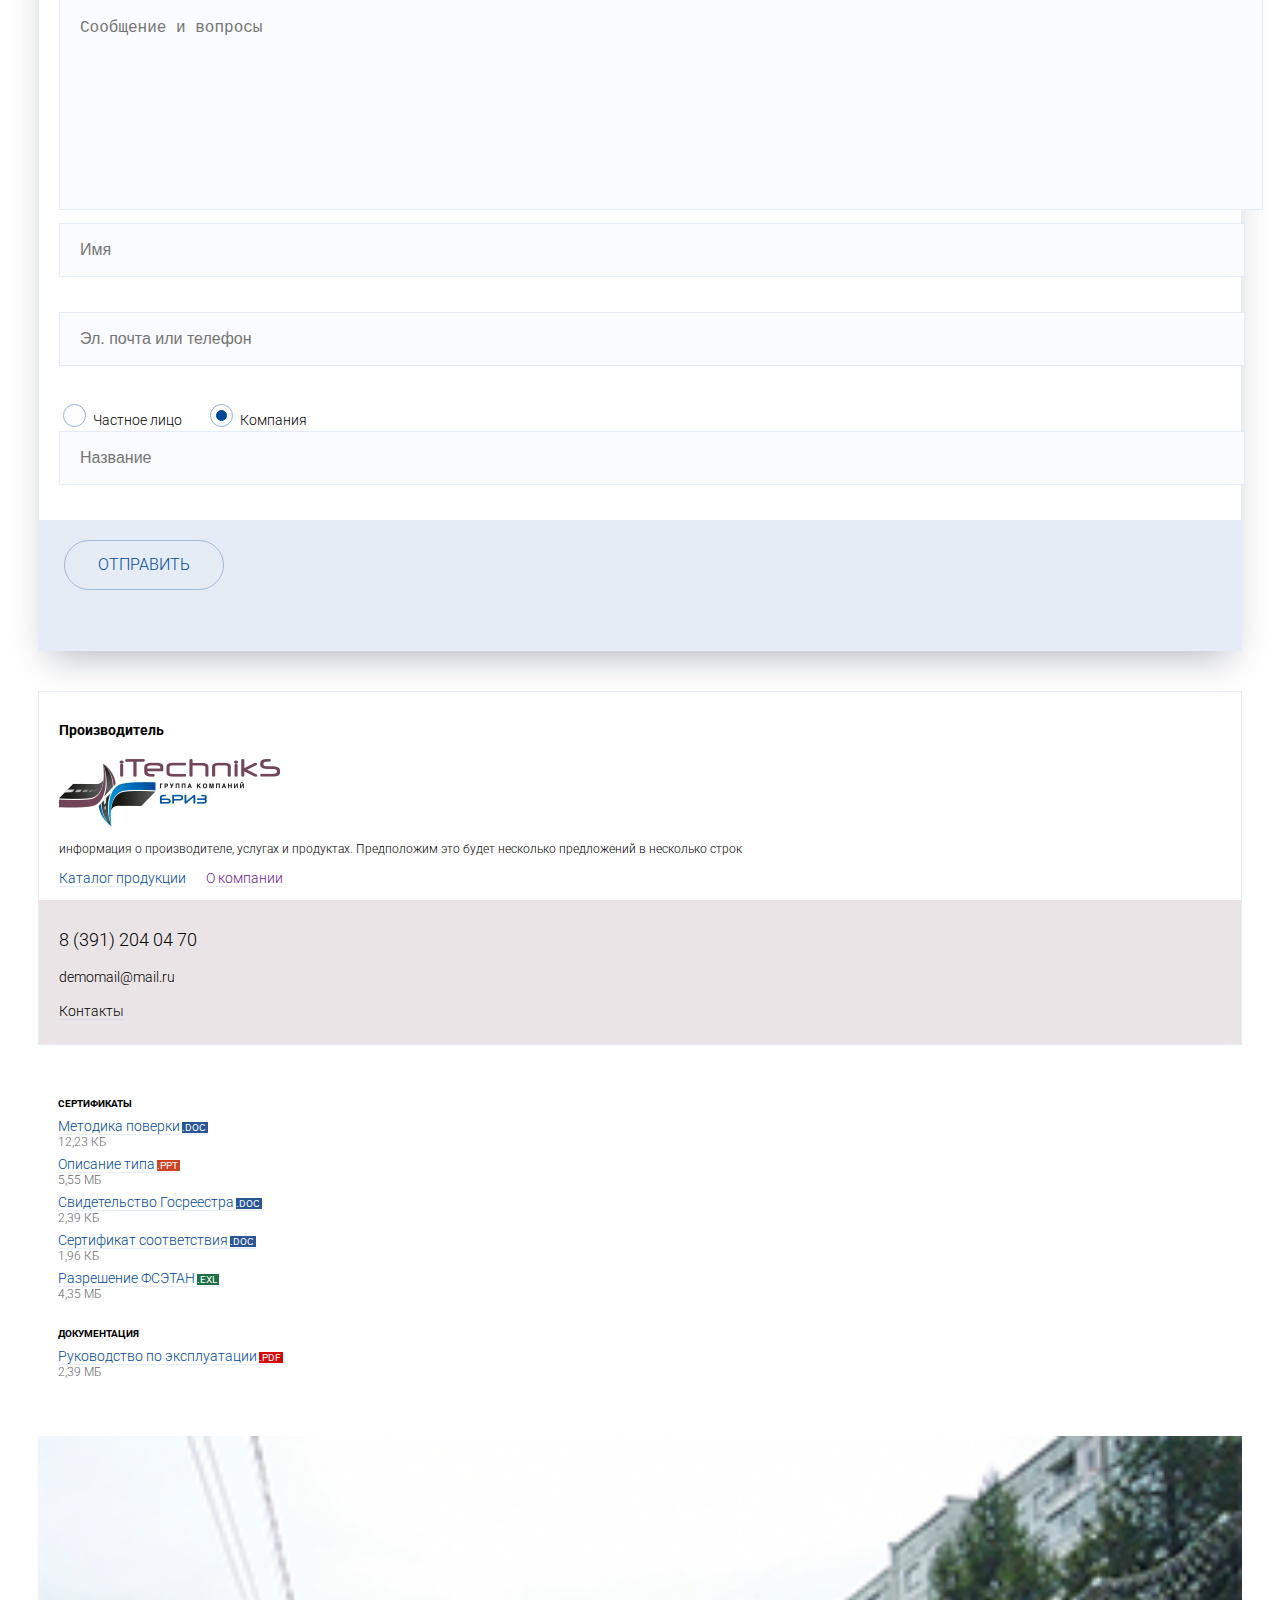
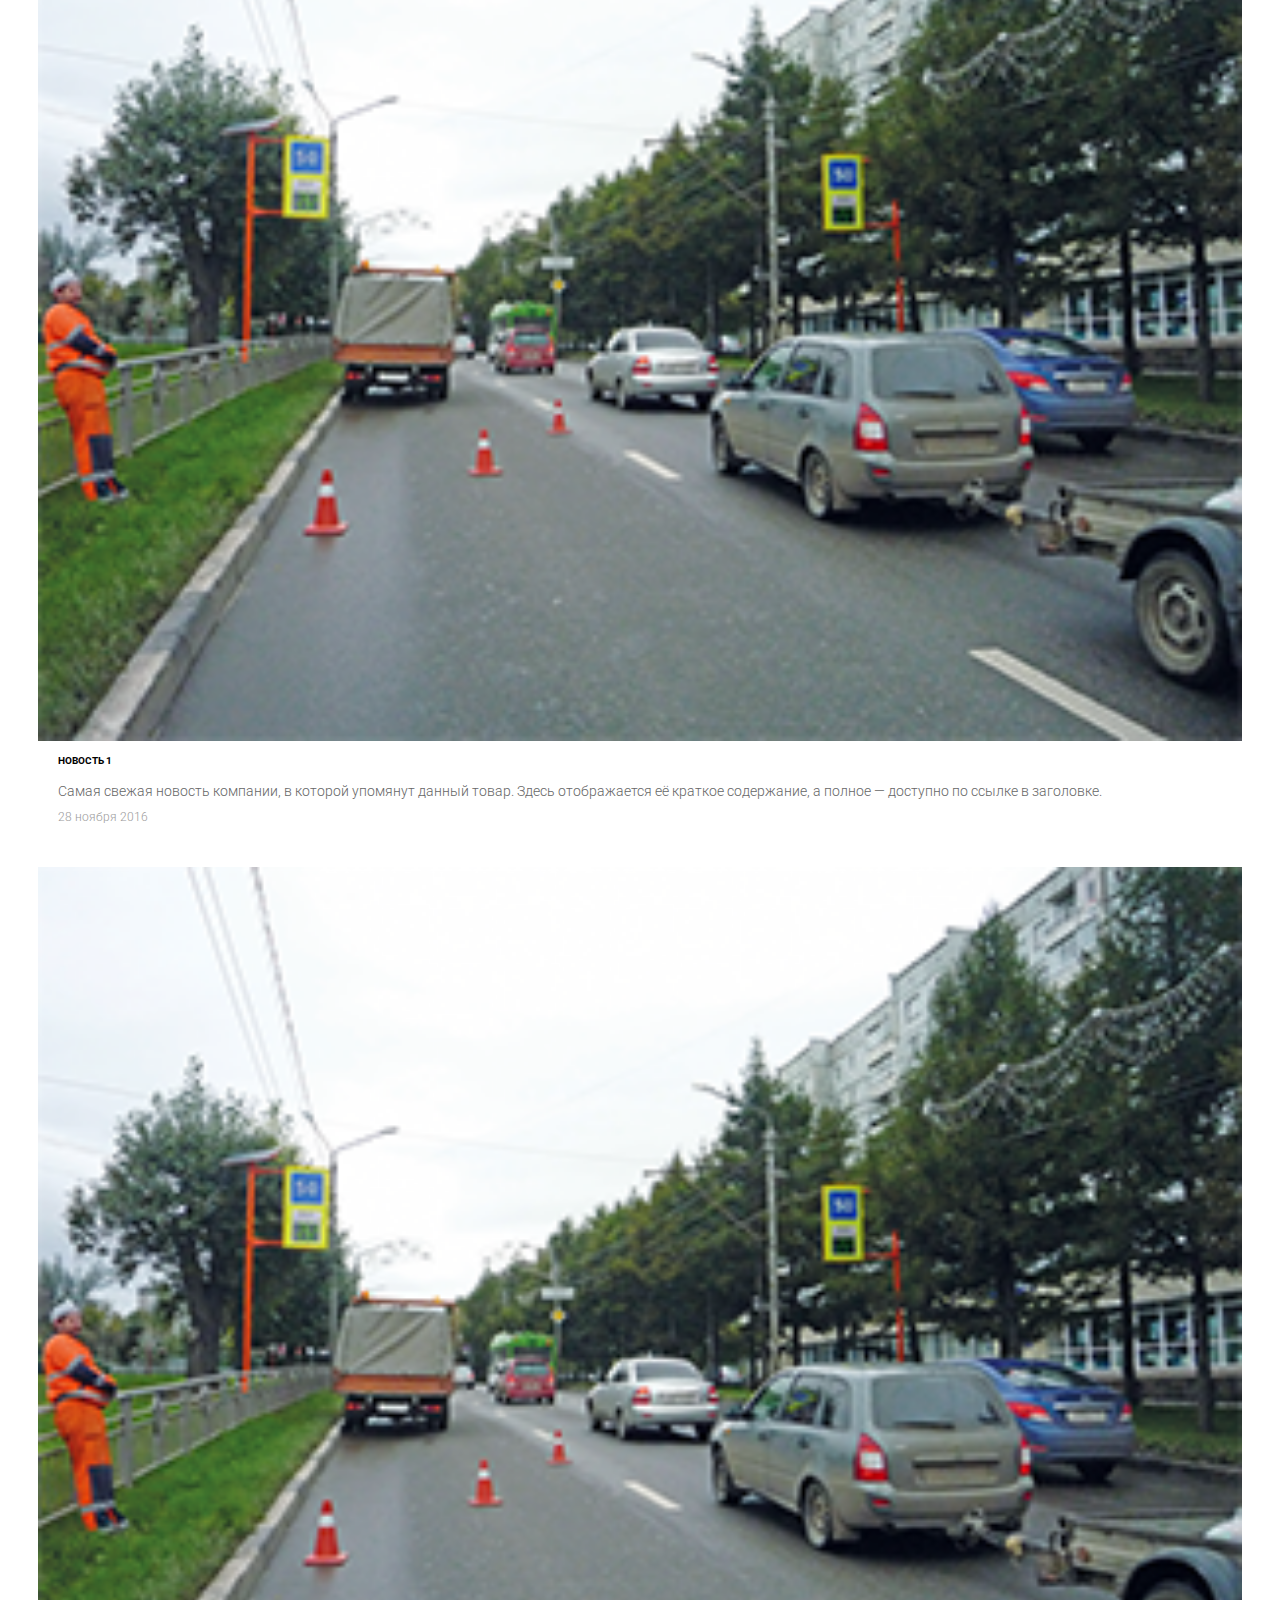
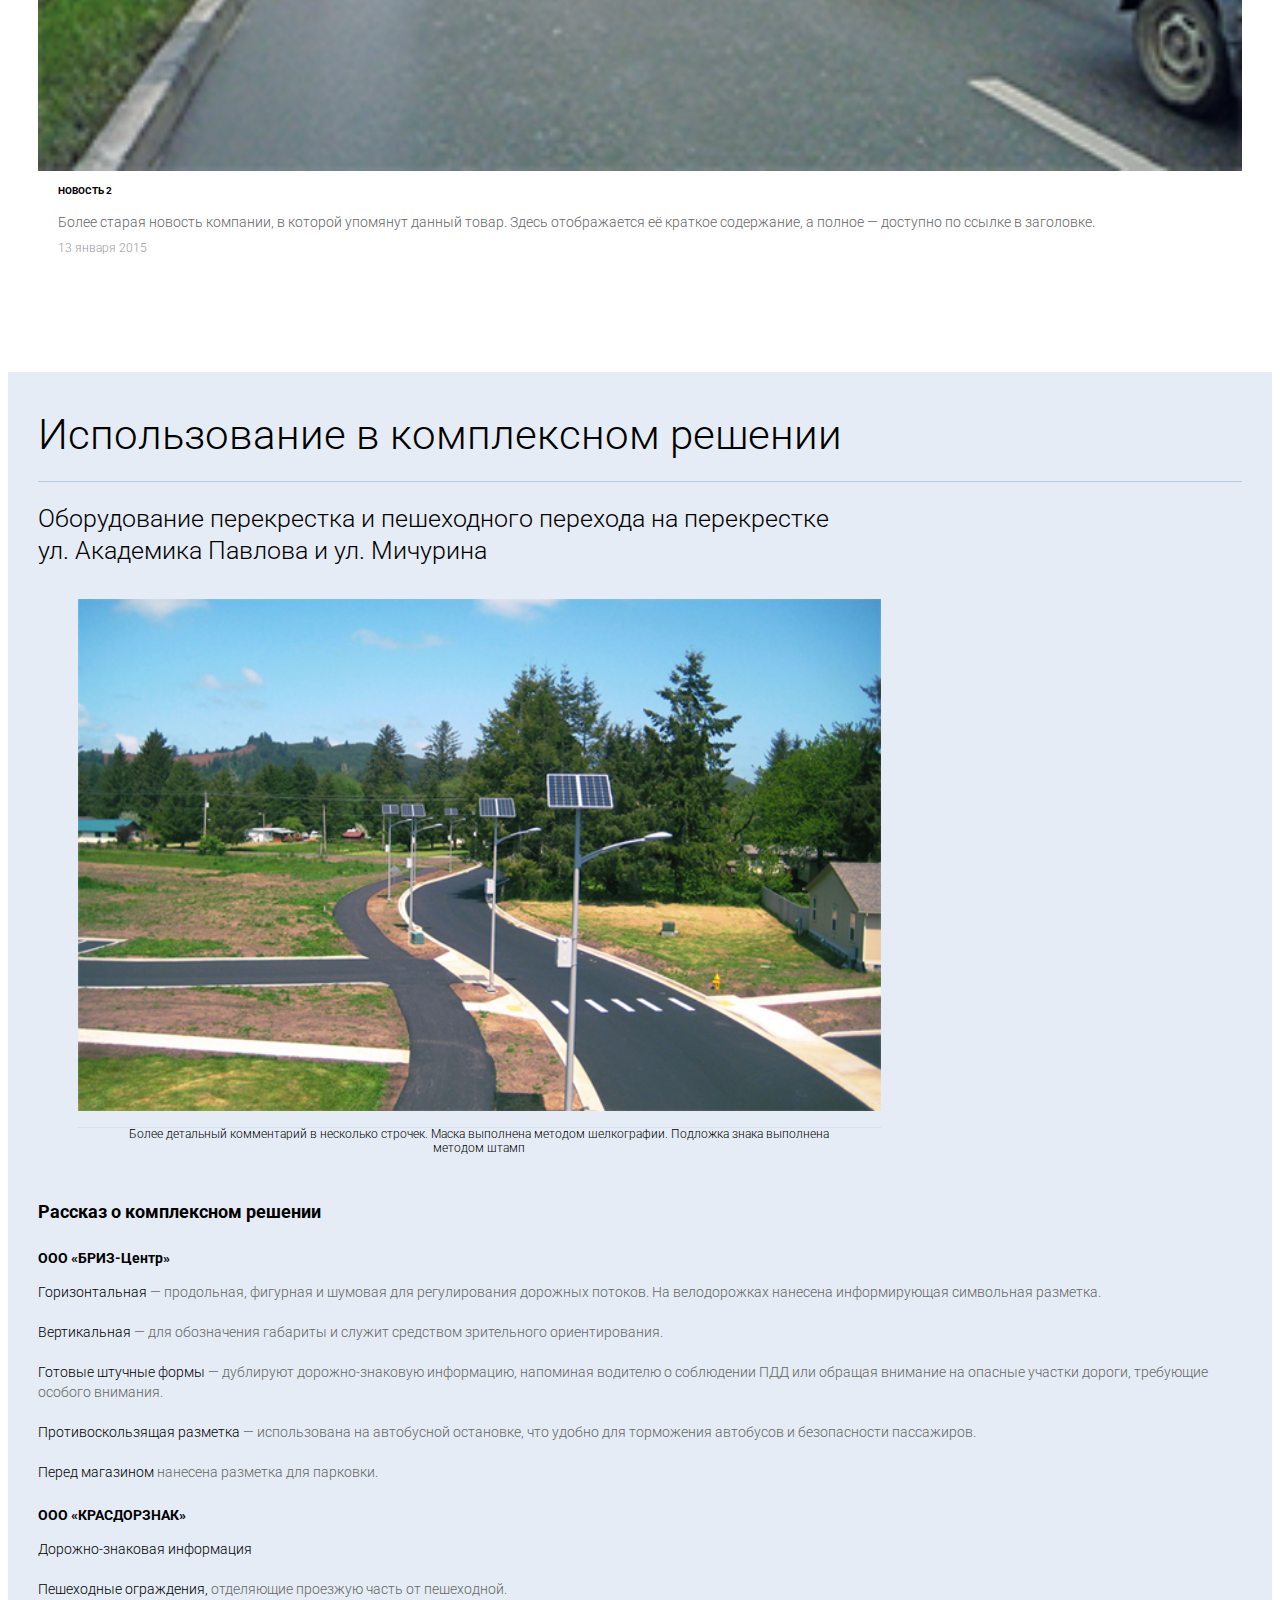
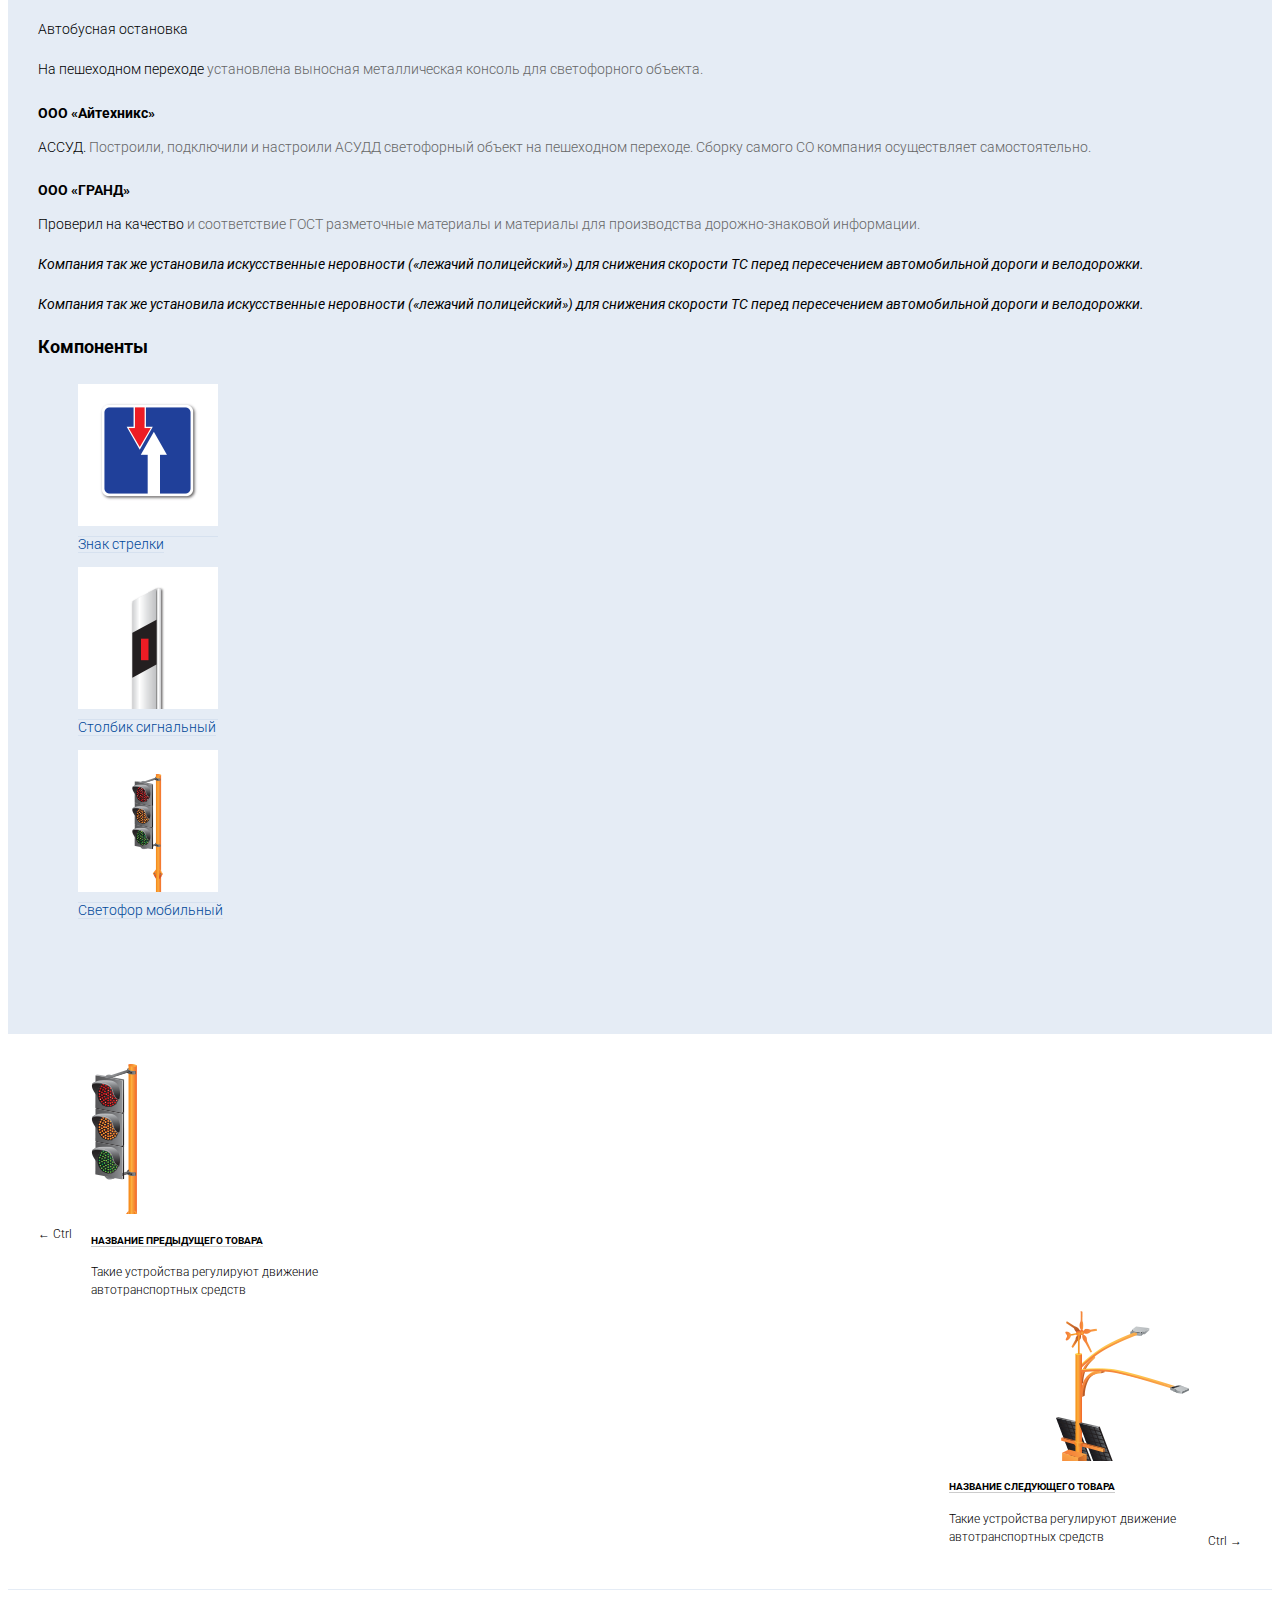
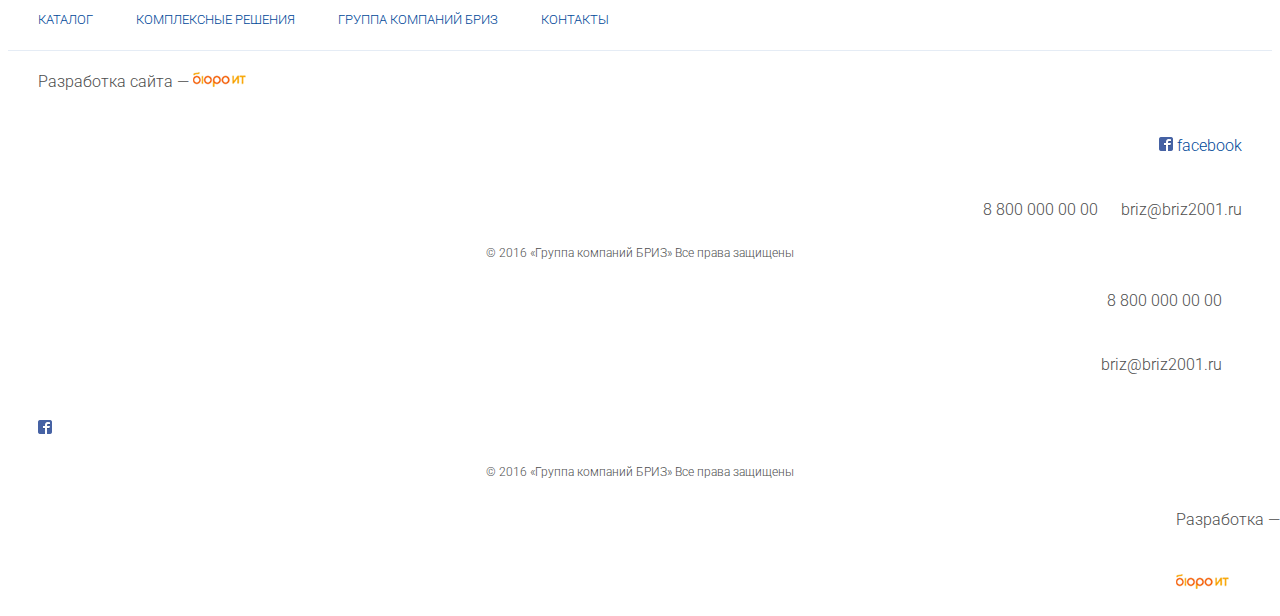
<file: catalog-item.html>
<!DOCTYPE html>


<html>

<head>
    <meta charset="utf-8">
    <meta name="viewport" content="width=device-width, initial-scale=1">
    <link href="https://fonts.googleapis.com/css?family=Roboto:300,400,500,700,900&subset=cyrillic,cyrillic-ext,latin-ext" rel="stylesheet">
    <link href="https://fonts.googleapis.com/css?family=Roboto+Slab:100,300,400,700&subset=cyrillic,cyrillic-ext,latin-ext" rel="stylesheet">
    <script src="https://cdnjs.cloudflare.com/ajax/libs/jquery/2.2.4/jquery.min.js"></script>
    <link rel="stylesheet" href="jquery-ui-1.12.0.custom/jquery-ui.min.css">
    <script src="jquery-ui-1.12.0.custom/jquery-ui.min.js"></script>
    <script src="js/jquery.placeholder.min.js"></script>
    <!-- Latest compiled and minified CSS -->
    <link rel="stylesheet" href="https://maxcdn.bootstrapcdn.com/bootstrap/3.3.6/css/bootstrap.min.css" integrity="sha384-1q8mTJOASx8j1Au+a5WDVnPi2lkFfwwEAa8hDDdjZlpLegxhjVME1fgjWPGmkzs7" crossorigin="anonymous">
    <!-- Latest compiled and minified JavaScript -->
    <script src="https://maxcdn.bootstrapcdn.com/bootstrap/3.3.6/js/bootstrap.min.js" integrity="sha384-0mSbJDEHialfmuBBQP6A4Qrprq5OVfW37PRR3j5ELqxss1yVqOtnepnHVP9aJ7xS" crossorigin="anonymous"></script>
    <!-- Add fancyBox -->
    <link rel="stylesheet" href="fancybox/source/jquery.fancybox.css?v=2.1.5" type="text/css" media="screen" />
    <script type="text/javascript" src="fancybox/source/jquery.fancybox.pack.js?v=2.1.5"></script>
    <!-- Optionally add helpers - button, thumbnail and/or media -->
    <link rel="stylesheet" href="fancybox/source/helpers/jquery.fancybox-buttons.css?v=1.0.5" type="text/css" media="screen" />
    <script type="text/javascript" src="fancybox/source/helpers/jquery.fancybox-buttons.js?v=1.0.5"></script>
    <script type="text/javascript" src="fancybox/source/helpers/jquery.fancybox-media.js?v=1.0.6"></script>
    <link rel="stylesheet" href="fancybox/source/helpers/jquery.fancybox-thumbs.css?v=1.0.7" type="text/css" media="screen" />
    <script type="text/javascript" src="fancybox/source/helpers/jquery.fancybox-thumbs.js?v=1.0.7"></script>
    <script src="js/sweetalert.min.js"></script>
    <link rel="stylesheet" type="text/css" href="css/sweetalert.css">
    <link rel="stylesheet" href="font-awesome/css/font-awesome.min.css">
    <link rel="stylesheet" type="text/css" href="css/style.css">
    <title>Дорожный знак</title>

</head>

<body>
    <div class="container-fluid main">
        <header>
            <div class="header">
                <div class="header__top">
                    <div class="container-fluid content-wrapper">
                        <div class="header__top__logo col-md-6 col-xs-6 col-sm-3">
                            <a href="#"><img src="img/header__logo.png" alt=""></a>
                        </div>
                        <div class="header__top__info col-md-6 col-xs-9 col-sm-9 hidden-xs">
                            <div class="header__top__info__fb col-md-4 col-xs-4">
                                <a href="https://ru-ru.facebook.com/%D0%93%D1%80%D1%83%D0%BF%D0%BF%D0%B0-%D0%BA%D0%BE%D0%BC%D0%BF%D0%B0%D0%BD%D0%B8%D0%B9-%D0%91%D0%A0%D0%98%D0%97-246158192203639/"><img src="img/fb__icon.png">facebook</a>
                            </div>
                            <div class="header__top__info__contacts col-md-8 col-xs-8 hidden-xs">
                                <div class="header__top__info__contacts__number"><a href="tel:+78000000000" class="tellink">8&nbsp;800&nbsp;000&nbsp;00&nbsp;00</a></div>
                                <div class="header__top__info__contacts__email"><a href="mailto:briz@briz2001.ru" class="emaillink">briz@briz2001.ru</a></div>
                            </div>
                        </div>
                        <div class="header__top__buttons col-xs-6 visible-xs-inline-block">
                            <img src="img/hamburger__xs.png" alt="">
                            <img src="img/search__xs.png" alt="">
                        </div>
                    </div>
                </div>
                <div class="header__menu">
                    <div class="container-fluid content-wrapper">
                        <div class="header__menu__stable">
                            <nav class="col-md-10 col-xs-12 col-sm-11">
                                <li class="header__menu__hamburger hidden-xs"><a href="#"><img src="img/hamburger__icon.png" alt=""></a></li>
                                <li id="nav-catalog"><a href="#">Каталог</a></li>
                                <li id="nav-complex"><a href="#">Комплексные решения</a></li>
                                <li id="nav-group"><a href="#">Группа компаний БРИЗ</a></li>
                                <li id="nav-contacts"><a href="#">Контакты</a></li>
                            </nav>
                            <div class="header__menu__search col-md-2 col-sm-1 hidden-xs">
                                <a href="#"><img src="img/search__icon.png" alt=""></a>
                            </div>
                        </div>
                    </div>
                    <div class="container-fluid content-wrapper">
                        <div class="header__menu__dropdown row">
                            <div class="header__menu__dropdown__search">
                                <form action="" class="col-md-12">
                                    <input data-head-search="" type="text" placeholder="Найти">
                                </form>
                            </div>
                            <div class="header__menu__dropdown__catalog col-md-12">
                                <div id="ac-main">
                                    <ul>
                                        <li class="search-result">
                                            <div class="search-result__title li__header">
                                                <a href="#">Рамзан Кадыров наградил командующего Росгвардией орденом Ахмата Кадырова</a>
                                            </div>
                                            <div class="search-result__time">
                                                6 дней назад
                                            </div>
                                        </li>
                                        <li class="search-result">
                                            <div class="search-result__title li__header">
                                                <a href="#">Глава Ингушетии объяснил изгнание правозащитников из республики своими отношениями с Кадыровым</a>
                                            </div>
                                            <div class="search-result__time">
                                                час назад
                                            </div>
                                        </li>
                                        <li class="search-result">
                                            <div class="search-result__title li__header">
                                                <a href="#">Правозащитника Игоря Каляпина закидали яйцами во время пресс конференции</a>
                                            </div>
                                            <div class="search-result__time">
                                                2 года назад
                                            </div>
                                        </li>
                                        <li class="search-result">
                                            <div class="search-result__title li__header">
                                                <a href="#">Центр "Э" попросил "Луркоморье" раскрыть авторов статей о Кадырове и коктейле Молотова</a>
                                            </div>
                                            <div class="search-result__time">
                                                2 года назад
                                            </div>
                                        </li>
                                        <li class="search-result">
                                            <div class="search-result__title li__header">
                                                <a href="#">В Грозном освобождены правозащитники из Комитета против пыток</a>
                                            </div>
                                            <div class="search-result__time">
                                                6 дней назад
                                            </div>
                                        </li>
                                        <li class="search-result">
                                            <div class="search-result__title li__header">
                                                <a href="#">Кадыров обвинил комитет против пыток в провокации</a>
                                            </div>
                                            <div class="search-result__time">
                                                год назад
                                            </div>
                                        </li>
                                    </ul>
                                    <div class="show-more"><a href="#">Показать еще</a></div>
                                </div>

                                <h4>Каталог</h4>
                                <div class="col-md-4 col-sm-6">
                                    <ul>
                                        <li class="li__header"><a href="#">Дорожно-знаковая информация</a></li>
                                        <li><a href="#">Знаки</a></li>
                                        <li><a href="#">Конструктив</a></li>
                                        <li><a href="#">Электронно-импульсная продукция</a></li>
                                        <li><a href="#">Монтаж</a></li>
                                    </ul>
                                    <ul>
                                        <li class="li__header"><a href="#">Светофорное регулирование</a></li>
                                        <li><a href="#">Строительство</a></li>
                                        <li><a href="#">Содержание</a></li>
                                        <li><a href="#">Автоматизированная система управления дорожного движения (АСУДД)</a></li>
                                        <li><a href="#">Светофорные объекты</a></li>
                                    </ul>
                                </div>
                                <div class="col-md-4  col-sm-6">
                                    <ul>
                                        <li class="li__header"><a href="#">Разметка дорог и парковок</a></li>
                                        <li><a href="#">Автомобильные дороги и аэродромы</a></li>
                                        <li><a href="#">Парковки</a></li>
                                        <li><a href="#">Демаркировка</a></li>
                                    </ul>
                                    <ul>
                                        <li class="li__header"><a href="#">Средства организации дорожного движения</a></li>
                                        <li><a href="#">Катафот</a></li>
                                        <li><a href="#">Искуственные неровности</a></li>
                                        <li><a href="#">Прочее</a></li>
                                    </ul>
                                </div>
                                <div class="col-md-4  col-sm-6">
                                    <ul>
                                        <li class="li__header"><a href="#">Битумно-полимерная пластика</a></li>
                                    </ul>
                                    <ul>
                                        <li class="li__header"><a href="#">Металлоконструкции</a></li>
                                        <li><a href="#">Шумозащитные экраны</a></li>
                                        <li><a href="#">Остановочные комплексы</a></li>
                                        <li><a href="#">Автономное уличное освещение</a></li>
                                        <li><a href="#">Пешеходные ограждения</a></li>
                                        <li><a href="#">Монтаж металлоизделий</a></li>
                                        <li><a href="#">Товары народного потребления</a></li>
                                    </ul>
                                </div>
                                <h4>Комплексные решения</h4>
                                <h4>Группа компаний &laquo;Бриз&raquo;</h4>
                                <div class="col-md-4">
                                    <ul>
                                        <li class="li__header"><a href="#">Бриз-Центр</a></li>
                                        <li class="li__header"><a href="#">Краснодарск</a></li>
                                        <li class="li__header"><a href="#">Гранд</a></li>
                                    </ul>
                                </div>
                                <div class="col-md-4">
                                    <ul>
                                        <li class="li__header"><a href="#">Бриз-запад</a></li>
                                        <li class="li__header"><a href="#">Айтехникс</a></li>
                                    </ul>
                                </div>
                                <div class="col-md-4">
                                    <ul>
                                        <li><a href="#">Новости группы</a></li>
                                        <li><a href="#">Контакты</a></li>
                                    </ul>
                                </div>
                            </div>
                        </div>
                    </div>
                </div>
            </div>
        </header>
        <div class="container-fluid main">
            <div class="breadcrumbs">
                <div class="container-fluid content-wrapper">
                    <li>
                        <a href="#"><img src="img/breadcrumb__home.png" alt=""></a>
                    </li>
                    <li><a href="#">Каталог</a></li>
                    <li><a href="#">Дорожно-знаковая информация</a></li>
                    <li><a href="#">Знаки</a></li>
                    <li><a href="#">Дорожные</a></li>
                    <li><a href="#">Название товара</a></li>
                </div>
            </div>
                <div class="content">
                    <div class="content__catalog-item content-wrapper container-fluid row">
                        <div class="content__left-nav content__accordion-menu col-md-3 col-sm-3 hidden-xs">
                            <div id="MainMenu">
                            <div class="list-group panel">

                                <a href="#leftnav1" class="list-group-item list-group-item-success" data-toggle="collapse" data-parent="#MainMenu">
                                    <div class="item-wrapper">
                                        <div class="indinav currentgroup"></div>
                                        <div class="navlabel">Дорожно-знаковая информация</div>
                                        <div class="caret-wrapper"><i class="fa fa-caret-down"></i></div>
                                    </div>
                                </a>
                                <div class="collapse" id="leftnav1">
                                    <a href="#SubMenu1" class="list-group-item" data-toggle="collapse" data-parent="#SubMenu1">
                                        <div class="item-wrapper">
                                            <div class="indinav currentsubgroup"></div>
                                            <div class="navlabel">Знаки</div> 
                                            <div class="caret-wrapper"><i class="fa fa-caret-down"></i></div>
                                        </div>
                                    </a>
                                    <div class="collapse list-group-submenu" id="SubMenu1">
                                        <a href="#" class="list-group-item" data-parent="#SubMenu1">
                                            <div class="item-wrapper">
                                                <div class="indinav currentpage"></div>
                                                <div class="navlabel">Дорожные</div>
                                            </div>
                                        </a>
                                        <a href="#" class="list-group-item" data-parent="#SubMenu1">
                                            <div class="item-wrapper">
                                                <div class="indinav"></div>
                                                <div class="navlabel">Охраны труда и безопасности</div>
                                            </div>
                                        </a>
                                    </div>
                                    <a href="javascript:;" class="list-group-item">
                                        <div class="item-wrapper">
                                            <div class="indinav"></div>
                                            <div class="navlabel">Таблички</div>
                                        </div>
                                    </a>
                                    <a href="javascript:;" class="list-group-item">
                                        <div class="item-wrapper">
                                            <div class="indinav"></div>
                                            <div class="navlabel">Аксессуары</div>
                                        </div>
                                    </a>
                                </div>

                                <a href="#leftnav2" class="list-group-item list-group-item-success" data-toggle="collapse" data-parent="#MainMenu">
                                    <div class="item-wrapper">
                                        <div class="indinav"></div>
                                        <div class="navlabel">Конструктив</div>
                                        <div class="caret-wrapper"><i class="fa fa-caret-down"></i></div>
                                    </div>
                                </a>
                                <div class="collapse" id="leftnav2">
                                    <a href="#SubMenu2" class="list-group-item" data-toggle="collapse" data-parent="#SubMenu2">
                                        <div class="item-wrapper">
                                            <div class="indinav  "></div>
                                            <div class="navlabel">Знаки</div> 
                                            <div class="caret-wrapper"><i class="fa fa-caret-down"></i></div>
                                        </div>
                                    </a>
                                    <div class="collapse list-group-submenu" id="SubMenu2">
                                        <a href="#" class="list-group-item" data-parent="#SubMenu2">
                                            <div class="item-wrapper">
                                                <div class="indinav  "></div>
                                                <div class="navlabel">Дорожные</div>
                                            </div>
                                        </a>
                                        <a href="#" class="list-group-item" data-parent="#SubMenu2">
                                            <div class="item-wrapper">
                                                <div class="indinav"></div>
                                                <div class="navlabel">Охраны труда и безопасности</div>
                                            </div>
                                        </a>
                                    </div>
                                    <a href="javascript:;" class="list-group-item">
                                        <div class="item-wrapper">
                                            <div class="indinav"></div>
                                            <div class="navlabel">Таблички</div>
                                        </div>
                                    </a>
                                    <a href="javascript:;" class="list-group-item">
                                        <div class="item-wrapper">
                                            <div class="indinav"></div>
                                            <div class="navlabel">Аксессуары</div>
                                        </div>
                                    </a>
                                </div>

                                <a href="#leftnav3" class="list-group-item list-group-item-success" data-toggle="collapse" data-parent="#MainMenu">
                                    <div class="item-wrapper">
                                        <div class="indinav  "></div>
                                        <div class="navlabel">Электронно-импульсная продукция</div>
                                        <div class="caret-wrapper"><i class="fa fa-caret-down"></i></div>
                                    </div>
                                </a>
                                <div class="collapse" id="leftnav3">
                                    <a href="#SubMenu3" class="list-group-item" data-toggle="collapse" data-parent="#SubMenu3">
                                        <div class="item-wrapper">
                                            <div class="indinav  "></div>
                                            <div class="navlabel">Знаки</div> 
                                            <div class="caret-wrapper"><i class="fa fa-caret-down"></i></div>
                                        </div>
                                    </a>
                                    <div class="collapse list-group-submenu" id="SubMenu3">
                                        <a href="#" class="list-group-item" data-parent="#SubMenu3">
                                            <div class="item-wrapper">
                                                <div class="indinav  "></div>
                                                <div class="navlabel">Дорожные</div>
                                            </div>
                                        </a>
                                        <a href="#" class="list-group-item" data-parent="#SubMenu3">
                                            <div class="item-wrapper">
                                                <div class="indinav"></div>
                                                <div class="navlabel">Охраны труда и безопасности</div>
                                            </div>
                                        </a>
                                    </div>
                                    <a href="javascript:;" class="list-group-item">
                                        <div class="item-wrapper">
                                            <div class="indinav"></div>
                                            <div class="navlabel">Таблички</div>
                                        </div>
                                    </a>
                                    <a href="javascript:;" class="list-group-item">
                                        <div class="item-wrapper">
                                            <div class="indinav"></div>
                                            <div class="navlabel">Аксессуары</div>
                                        </div>
                                    </a>
                                </div>

                                <a href="#leftnav4" class="list-group-item list-group-item-success" data-toggle="collapse" data-parent="#MainMenu">
                                    <div class="item-wrapper">
                                        <div class="indinav  "></div>
                                        <div class="navlabel">Монтаж</div>
                                        <div class="caret-wrapper"><i class="fa fa-caret-down"></i></div>
                                    </div>
                                </a>
                                <div class="collapse" id="leftnav4">
                                    <a href="#SubMenu4" class="list-group-item" data-toggle="collapse" data-parent="#SubMenu4">
                                        <div class="item-wrapper">
                                            <div class="indinav  "></div>
                                            <div class="navlabel">Знаки</div> 
                                            <div class="caret-wrapper"><i class="fa fa-caret-down"></i></div>
                                        </div>
                                    </a>
                                    <div class="collapse list-group-submenu" id="SubMenu4">
                                        <a href="#" class="list-group-item" data-parent="#SubMenu4">
                                            <div class="item-wrapper">
                                                <div class="indinav  "></div>
                                                <div class="navlabel">Дорожные</div>
                                            </div>
                                        </a>
                                        <a href="#" class="list-group-item" data-parent="#SubMenu4">
                                            <div class="item-wrapper">
                                                <div class="indinav"></div>
                                                <div class="navlabel">Охраны труда и безопасности</div>
                                            </div>
                                        </a>
                                    </div>
                                    <a href="javascript:;" class="list-group-item">
                                        <div class="item-wrapper">
                                            <div class="indinav"></div>
                                            <div class="navlabel">Таблички</div>
                                        </div>
                                    </a>
                                    <a href="javascript:;" class="list-group-item">
                                        <div class="item-wrapper">
                                            <div class="indinav"></div>
                                            <div class="navlabel">Аксессуары</div>
                                        </div>
                                    </a>
                                </div>

                                <a href="#leftnav5" class="list-group-item list-group-item-success" data-toggle="collapse" data-parent="#MainMenu">
                                    <div class="item-wrapper">
                                        <div class="indinav  "></div>
                                        <div class="navlabel">Светофорное регулирование</div>
                                        <div class="caret-wrapper"><i class="fa fa-caret-down"></i></div>
                                    </div>
                                </a>
                                <div class="collapse" id="leftnav5">
                                    <a href="#SubMenu5" class="list-group-item" data-toggle="collapse" data-parent="#SubMenu5">
                                        <div class="item-wrapper">
                                            <div class="indinav  "></div>
                                            <div class="navlabel">Знаки</div> 
                                            <div class="caret-wrapper"><i class="fa fa-caret-down"></i></div>
                                        </div>
                                    </a>
                                    <div class="collapse list-group-submenu" id="SubMenu5">
                                        <a href="#" class="list-group-item" data-parent="#SubMenu5">
                                            <div class="item-wrapper">
                                                <div class="indinav  "></div>
                                                <div class="navlabel">Дорожные</div>
                                            </div>
                                        </a>
                                        <a href="#" class="list-group-item" data-parent="#SubMenu5">
                                            <div class="item-wrapper">
                                                <div class="indinav"></div>
                                                <div class="navlabel">Охраны труда и безопасности</div>
                                            </div>
                                        </a>
                                    </div>
                                    <a href="javascript:;" class="list-group-item">
                                        <div class="item-wrapper">
                                            <div class="indinav"></div>
                                            <div class="navlabel">Таблички</div>
                                        </div>
                                    </a>
                                    <a href="javascript:;" class="list-group-item">
                                        <div class="item-wrapper">
                                            <div class="indinav"></div>
                                            <div class="navlabel">Аксессуары</div>
                                        </div>
                                    </a>
                                </div>

                                <a href="#leftnav6" class="list-group-item list-group-item-success" data-toggle="collapse" data-parent="#MainMenu">
                                    <div class="item-wrapper">
                                        <div class="indinav  "></div>
                                        <div class="navlabel">Разметка дорог и парковок</div>
                                        <div class="caret-wrapper"><i class="fa fa-caret-down"></i></div>
                                    </div>
                                </a>
                                <div class="collapse" id="leftnav6">
                                    <a href="#SubMenu6" class="list-group-item" data-toggle="collapse" data-parent="#SubMenu6">
                                        <div class="item-wrapper">
                                            <div class="indinav  "></div>
                                            <div class="navlabel">Знаки</div> 
                                            <div class="caret-wrapper"><i class="fa fa-caret-down"></i></div>
                                        </div>
                                    </a>
                                    <div class="collapse list-group-submenu" id="SubMenu6">
                                        <a href="#" class="list-group-item" data-parent="#SubMenu6">
                                            <div class="item-wrapper">
                                                <div class="indinav  "></div>
                                                <div class="navlabel">Дорожные</div>
                                            </div>
                                        </a>
                                        <a href="#" class="list-group-item" data-parent="#SubMenu6">
                                            <div class="item-wrapper">
                                                <div class="indinav"></div>
                                                <div class="navlabel">Охраны труда и безопасности</div>
                                            </div>
                                        </a>
                                    </div>
                                    <a href="javascript:;" class="list-group-item">
                                        <div class="item-wrapper">
                                            <div class="indinav"></div>
                                            <div class="navlabel">Таблички</div>
                                        </div>
                                    </a>
                                    <a href="javascript:;" class="list-group-item">
                                        <div class="item-wrapper">
                                            <div class="indinav"></div>
                                            <div class="navlabel">Аксессуары</div>
                                        </div>
                                    </a>
                                </div>

                                <a href="#leftnav7" class="list-group-item list-group-item-success" data-toggle="collapse" data-parent="#MainMenu">
                                    <div class="item-wrapper">
                                        <div class="indinav  "></div>
                                        <div class="navlabel">Средства организации дорожного движения</div>
                                        <div class="caret-wrapper"><i class="fa fa-caret-down"></i></div>
                                    </div>
                                </a>
                                <div class="collapse" id="leftnav7">
                                    <a href="#SubMenu7" class="list-group-item" data-toggle="collapse" data-parent="#SubMenu7">
                                        <div class="item-wrapper">
                                            <div class="indinav  "></div>
                                            <div class="navlabel">Знаки</div> 
                                            <div class="caret-wrapper"><i class="fa fa-caret-down"></i></div>
                                        </div>
                                    </a>
                                    <div class="collapse list-group-submenu" id="SubMenu7">
                                        <a href="#" class="list-group-item" data-parent="#SubMenu7">
                                            <div class="item-wrapper">
                                                <div class="indinav  "></div>
                                                <div class="navlabel">Дорожные</div>
                                            </div>
                                        </a>
                                        <a href="#" class="list-group-item" data-parent="#SubMenu7">
                                            <div class="item-wrapper">
                                                <div class="indinav"></div>
                                                <div class="navlabel">Охраны труда и безопасности</div>
                                            </div>
                                        </a>
                                    </div>
                                    <a href="javascript:;" class="list-group-item">
                                        <div class="item-wrapper">
                                            <div class="indinav"></div>
                                            <div class="navlabel">Таблички</div>
                                        </div>
                                    </a>
                                    <a href="javascript:;" class="list-group-item">
                                        <div class="item-wrapper">
                                            <div class="indinav"></div>
                                            <div class="navlabel">Аксессуары</div>
                                        </div>
                                    </a>
                                </div>

                                <a href="#leftnav8" class="list-group-item list-group-item-success" data-toggle="collapse" data-parent="#MainMenu">
                                    <div class="item-wrapper">
                                        <div class="indinav  "></div>
                                        <div class="navlabel">Битумно-полимерная пластика</div>
                                        <div class="caret-wrapper"><i class="fa fa-caret-down"></i></div>
                                    </div>
                                </a>
                                <div class="collapse" id="leftnav8">
                                    <a href="#SubMenu8" class="list-group-item" data-toggle="collapse" data-parent="#SubMenu8">
                                        <div class="item-wrapper">
                                            <div class="indinav  "></div>
                                            <div class="navlabel">Знаки</div> 
                                            <div class="caret-wrapper"><i class="fa fa-caret-down"></i></div>
                                        </div>
                                    </a>
                                    <div class="collapse list-group-submenu" id="SubMenu1">
                                        <a href="#" class="list-group-item" data-parent="#SubMenu8">
                                            <div class="item-wrapper">
                                                <div class="indinav  "></div>
                                                <div class="navlabel">Дорожные</div>
                                            </div>
                                        </a>
                                        <a href="#" class="list-group-item" data-parent="#SubMenu8">
                                            <div class="item-wrapper">
                                                <div class="indinav"></div>
                                                <div class="navlabel">Охраны труда и безопасности</div>
                                            </div>
                                        </a>
                                    </div>
                                    <a href="javascript:;" class="list-group-item">
                                        <div class="item-wrapper">
                                            <div class="indinav"></div>
                                            <div class="navlabel">Таблички</div>
                                        </div>
                                    </a>
                                    <a href="javascript:;" class="list-group-item">
                                        <div class="item-wrapper">
                                            <div class="indinav"></div>
                                            <div class="navlabel">Аксессуары</div>
                                        </div>
                                    </a>
                                </div>

                                <a href="#leftnav9" class="list-group-item list-group-item-success" data-toggle="collapse" data-parent="#MainMenu">
                                    <div class="item-wrapper">
                                        <div class="indinav  "></div>
                                        <div class="navlabel">Металлоконструкции</div>
                                        <div class="caret-wrapper"><i class="fa fa-caret-down"></i></div>
                                    </div>
                                </a>
                                <div class="collapse" id="leftnav9">
                                    <a href="#SubMenu9" class="list-group-item" data-toggle="collapse" data-parent="#SubMenu9">
                                        <div class="item-wrapper">
                                            <div class="indinav  "></div>
                                            <div class="navlabel">Знаки</div> 
                                            <div class="caret-wrapper"><i class="fa fa-caret-down"></i></div>
                                        </div>
                                    </a>
                                    <div class="collapse list-group-submenu" id="SubMenu9">
                                        <a href="#" class="list-group-item" data-parent="#SubMenu9">
                                            <div class="item-wrapper">
                                                <div class="indinav  "></div>
                                                <div class="navlabel">Дорожные</div>
                                            </div>
                                        </a>
                                        <a href="#" class="list-group-item" data-parent="#SubMenu9">
                                            <div class="item-wrapper">
                                                <div class="indinav"></div>
                                                <div class="navlabel">Охраны труда и безопасности</div>
                                            </div>
                                        </a>
                                    </div>
                                    <a href="javascript:;" class="list-group-item">
                                        <div class="item-wrapper">
                                            <div class="indinav"></div>
                                            <div class="navlabel">Таблички</div>
                                        </div>
                                    </a>
                                    <a href="javascript:;" class="list-group-item">
                                        <div class="item-wrapper">
                                            <div class="indinav"></div>
                                            <div class="navlabel">Аксессуары</div>
                                        </div>
                                    </a>
                                </div>

                            </div>
                            </div>
                        </div>

                        <div class="content__descr col-md-6 col-sm-6">
                            <div class="content__descr__title">
                                <h1>Дорожный знак</h1>
                            </div>
                            <div class="content__descr__main-params">
                                <h3>Основные характеристики</h3>
                                <div>
                                    <div class="content__descr__main-params__key">
                                        Знак
                                    </div>
                                    <div class="content__descr__main-params__value">
                                        &laquo;Уступи дорогу&raquo; 2.4 
                                    </div>
                                </div>

                                <div>
                                    <div class="content__descr__main-params__key">
                                        Типоразмер
                                    </div>
                                    <div class="content__descr__main-params__value">
                                        III (900x900мм)
                                    </div>
                                </div>

                                <div>
                                    <div class="content__descr__main-params__key">
                                        Стойка
                                    </div>
                                    <div class="content__descr__main-params__value">
                                        труба D=280мм
                                    </div>
                                </div>

                                <div>
                                    <div class="content__descr__main-params__key">
                                        Включение
                                    </div>
                                    <div class="content__descr__main-params__value">
                                        автоматическое
                                    </div>
                                </div>

                                <div>
                                    <div class="content__descr__main-params__key">
                                        Технический короб
                                    </div>
                                    <div class="content__descr__main-params__value">
                                        на стойке
                                    </div>
                                </div>
                            </div>
                            <div class="content__descr__img">
                                <figure class="content__descr__img__main">
                                    <a class="fancybox" rel="group" href="img/item-img-main.png"><img src="img/item-img-main.png" alt="" /></a>
                                    <figcaption class="content__descr__img__main__text">Более детальный комментарий в несколько строчек. Маска выполнена методом шелкографии. Подложка знака выполнена методом штамповки с двойной отбортовкой по всему периметру.</figcaption>
                                </figure>

                                <div class="content__descr__img__secondary row">

                                    <a href="#">
                                    <div class="content__descr__img__secondary__item col-md-6 col-xs-12">
                                        <div class="item-wrapper">
                                            <div class="secondary-image">
                                                <img src="img/svetofor_01.png" alt="">
                                            </div>
                                            <div class="caption">
                                                Тезис к фотографии, небольшое предложение. Например что-то про механизм работы.
                                            </div>
                                        </div>
                                    </div>
                                    </a>
    
                                    <a href="#">
                                    <div class="content__descr__img__secondary__item col-md-6 col-xs-12">
                                        <div class="item-wrapper">
                                            <div class="secondary-image">
                                                <img src="img/svetofor_02.png" alt="">
                                            </div>
                                            <div class="caption">
                                                Тезис к фотографии, небольшое предложение. Например что-то про механизм работы.
                                            </div>
                                        </div>
                                    </div>
                                    </a>
                                
                                    <a href="#">
                                    <div class="content__descr__img__secondary__item col-md-6 col-xs-12">
                                        <div class="item-wrapper">
                                            <div class="secondary-image">
                                                <img src="img/svetofor_03.png" alt="">
                                            </div>
                                            <div class="caption">
                                                Тезис к фотографии, небольшое предложение. Например что-то про механизм работы.
                                            </div>
                                        </div>
                                    </div>
                                    </a>
                                
                                    <a href="#">
                                    <div class="content__descr__img__secondary__item col-md-6 col-xs-12">
                                        <div class="item-wrapper">
                                            <div class="secondary-image">
                                                <img src="img/svetofor_04.png" alt="">
                                            </div>
                                        <div class="caption">
                                                Тезис к фотографии, небольшое предложение. Например что-то про механизм работы.
                                            </div>
                                        </div>
                                    </div>
                                    </a>

                                </div>
                            </div>
                            <div class="content__descr__text">
                                <p>Такие устройства регулируют движение автотранспортных средств. Компания «Технология» реализует транспортные светофоры, изготовленные с учетом всех требований, предъявляемых к данному типу дорожного оснащения.</p>
                                <p>Такие устройства регулируют движение автотранспортных средств. Компания «Технология» реализует транспортные светофоры, изготовленные с учетом всех требований, предъявляемых к данному типу дорожного оснащения</p>
                            </div>
                            <div class="content__form">
                                <form action="" id="form">
                                    <div class="content__form__content">
                                        <h4>Ответим на ваши вопросы</h4>
                                        <textarea name="" id="" placeholder="Сообщение и вопросы" required></textarea>
                                        <input type="text" placeholder="Имя" required>
                                        <input type="text" placeholder="Эл. почта или телефон" required>
                                        <div class="customer-type"><input type="radio" name="customer-type" id="person" value="person"><label for="person"><span><span></span></span>Частное лицо</label></div>
                                        <div class="customer-type"><input type="radio" name="customer-type" id="company" value="company" checked><label for="company"><span><span></span></span>Компания</label></div>
                                        <input type="text" id="companyname" placeholder="Название">
                                    </div>
                                    <div class="content__form__button">
                                        <input  type="submit" id="submit" value="Отправить">
                                    </div>
                                </form>
                            </div>
                        </div>

                        <div class="content__rightbar col-md-3 col-sm-3">
                            <div class="content__rightbar__producer">
                                <div class="content__rightbar__producer__info">
                                    <h5>Производитель</h5>
                                    <img src="img/item-producer-itechniks.png" alt="">
                                    <p>информация о производителе, услугах и продуктах. Предположим это будет несколько предложений в несколько строк</p>
                                    <span><a href="#">Каталог продукции</a></span> <span><a href="">О&nbsp;компании</a></span>
                                </div>
                                <div class="content__rightbar__producer__contacts itechniks">
                                    <p class="content__rightbar__producer__contacts__tel"><a href="tel:+73912040470" class="tellink">8&nbsp;(391)&nbsp;204&nbsp;04&nbsp;70</a></p>
                                    <p class="content__rightbar__producer__contacts__email"><a href="mailto:demomail@mail.ru" class="emaillink">demomail@mail.ru</a></p>
                                    <p><a href="#">Контакты</a></p>
                                </div>
                            </div>
                            <div class="content__rightbar__docs">
                                <div class="sertificates">
                                    <h5>Сертификаты</h5>
                                    <div class="content__rightbar__docs__item">
                                        <div class="content__rightbar__docs__item__name">
                                            <a href="##">Методика поверки<span class="doctype">.doc&nbsp;</span></a>
                                        </div>
                                        <div class="content__rightbar__docs__item__size">
                                            12,23 КБ
                                        </div>
                                    </div>
                                    <div class="content__rightbar__docs__item">
                                        <div class="content__rightbar__docs__item__name">
                                            <a href="#">Описание типа<span class="ppttype">.ppt&nbsp;</span></a>
                                        </div>
                                        <div class="content__rightbar__docs__item__size">
                                            5,55 МБ
                                        </div>
                                    </div>
                                    <div class="content__rightbar__docs__item">
                                        <div class="content__rightbar__docs__item__name">
                                            <a href="#">Свидетельство Госреестра<span class="doctype">.doc&nbsp;</span></a>
                                        </div>
                                        <div class="content__rightbar__docs__item__size">
                                            2,39 КБ
                                        </div>
                                    </div>
                                    <div class="content__rightbar__docs__item">
                                        <div class="content__rightbar__docs__item__name">
                                            <a href="#">Сертификат соответствия<span class="doctype">.doc&nbsp;</span></a>
                                        </div>
                                        <div class="content__rightbar__docs__item__size">
                                            1,96 КБ
                                        </div>
                                    </div>
                                    <div class="content__rightbar__docs__item">
                                        <div class="content__rightbar__docs__item__name">
                                            <a href="#">Разрешение ФСЭТАН<span class="exltype">.exl&nbsp;</span></a>
                                        </div>
                                        <div class="content__rightbar__docs__item__size">
                                            4,35 МБ
                                        </div>
                                    </div>
                                </div>

                                <div class="documentation">
                                    <h5>Документация</h5>
                                    <div class="content__rightbar__docs__item">
                                        <div class="content__rightbar__docs__item__name">
                                            <a href="#">Руководство по эксплуатации<span class="pdftype">.pdf&nbsp;</span></a>
                                        </div>
                                        <div class="content__rightbar__docs__item__size">
                                            2,39 МБ
                                        </div>
                                    </div>
                                </div>
                            </div>

                            <div class="content__rightbar__mention">
                                <img src="img/item-news-mention.png" alt="">
                                <h5><a href="#">Новость 1</a></h5>
                                <p class="content__rightbar__mention__text">Самая свежая новость компании, в которой упомянут данный товар. Здесь отображается её краткое содержание, а полное &mdash; доступно по ссылке в заголовке.</p>
                                <p class="content__rightbar__mention__date">28 ноября 2016</p>
                            </div>
                            <div class="content__rightbar__mention">
                                <img src="img/item-news-mention.png" alt="">
                                <h5><a href="#">Новость 2</a></h5>
                                <p class="content__rightbar__mention__text">Более старая новость компании, в которой упомянут данный товар. Здесь отображается её краткое содержание, а полное &mdash; доступно по ссылке в заголовке.</p>
                                <p class="content__rightbar__mention__date">13 января 2015</p>
                            </div>
                        </div>
                    </div>

                    <div class="content__complex__objects">
                        <div class="content__complex__objects__title container-fluid content-wrapper">
                            <h1>Использование в комплексном решении</h1>
                        </div>
                        
                        <div class="content__complex__objects__carousel container-fluid content-wrapper">
                                        <div class="content__complex__objects__name">
                                            <h2>Оборудование перекрестка и пешеходного перехода на перекрестке ул. Академика Павлова и ул. Мичурина</h2>
                                        </div>
                                        <figure  class="solution-image">
                                            <a class="fancybox" href="img/complex-img-main.jpg""><img src="img/complex-img-main.jpg"></a>
                                            <figcaption>Более детальный комментарий в несколько строчек. Маска выполнена методом шелкографии. Подложка знака выполнена методом штамп</figcaption>
                                        </figure>
                                        <div class="content__complex__objects__descr">
                                            <div class="content__complex__objects__descr__title row">
                                                <h3>Рассказ о комплексном решении</h3>
                                            </div>
                                            <div class="content__complex__objects__descr__text row">
                                            <div class="content__complex__objects__descr__text__column col-md-4 col-sm-4">
                                                <h5>ООО &laquo;БРИЗ-Центр&raquo;</h5>
                                                <p><span class="blacktext">Горизонтальная</span> — продольная, фигурная и шумовая для регулирования дорожных потоков. На велодорожках нанесена информирующая символьная разметка.</p>
                                                <p><span class="blacktext">Вертикальная</span> — для обозначения габариты и служит средством зрительного ориентирования.</p>
                                                <p><span class="blacktext">Готовые штучные формы</span> — дублируют дорожно-знаковую информацию, напоминая водителю о соблюдении ПДД или обращая внимание на опасные участки дороги, требующие особого внимания.</p>
                                                <p><span class="blacktext">Противоскользящая разметка</span> — использована на автобусной остановке, что удобно для торможения автобусов и безопасности пассажиров.</p>
                                                <p><span class="blacktext">Перед магазином</span> нанесена разметка для парковки.</p>
                                            </div>
                                            <div class="content__complex__objects__descr__text__column col-md-4 col-sm-4">
                                                <h5>ООО &laquo;КРАСДОРЗНАК&raquo;</h5>
                                                <p><span class="blacktext">Дорожно-знаковая информация</span></p>
                                                <p><span class="blacktext">Пешеходные ограждения, </span>отделяющие проезжую часть от пешеходной.</p>
                                                <p><span class="blacktext">Автобусная остановка</span></p>
                                                <p><span class="blacktext">На пешеходном переходе </span>установлена выносная металлическая консоль для светофорного объекта.</p>

                                                <h5>ООО &laquo;Айтехникс&raquo;</h5>
                                                <p><span class="blacktext">АССУД.</span> Построили, подключили и настроили АСУДД светофорный объект на пешеходном переходе. Сборку самого СО компания осуществляет самостоятельно.</p>

                                                <h5>ООО &laquo;ГРАНД&raquo;</h5>
                                                <p><span class="blacktext">Проверил на качество</span> и соответствие ГОСТ разметочные материалы и материалы для производства дорожно-знаковой информации.</p>
                                            </div>
                                            <div class="content__complex__objects__descr__text__column col-md-4 col-sm-4">
                                                <p>Компания так же установила искусственные неровности («лежачий полицейский») для снижения скорости ТС перед пересечением автомобильной дороги и велодорожки.</p>
                                                <p>Компания так же установила искусственные неровности («лежачий полицейский») для снижения скорости ТС перед пересечением автомобильной дороги и велодорожки.</p>
                                            </div>
                                            </div>
                                            <div class="content__complex__objects__descr__components row">
                                                <h3>Компоненты</h3>
                                                <figure class="content__complex__objects__descr__components__item col-md-2 col-sm-3 col-xs-4">
                                                    <a href="#"><img src="img/components-img-01.png" alt=""></a>
                                                    <figcaption><a href="#">Знак стрелки</a></figcaption>
                                                </figure>
                                                <figure class="content__complex__objects__descr__components__item col-md-2 col-sm-3 col-xs-4">
                                                    <a href="#"><img src="img/components-img-02.png" alt=""></a>
                                                    <figcaption><a href="#">Столбик сигнальный</a></figcaption>
                                                </figure>
                                                <figure class="content__complex__objects__descr__components__item col-md-2col-sm-3 col-xs-4">
                                                    <a href="#"><img src="img/components-img-03.png" alt=""></a>
                                                    <figcaption><a href="#">Светофор мобильный</a></figcaption>
                                                </figure>
                                            </div>
                                        </div>
                        </div>
                        

                    </div>
                    <div class="content__other-items-wrapper content-wrapper container-fluid row">
                    <div class="content__other-items hidden-xs col-sm-12 col-md-12">
                                <div class="content__other-items__prev  col-sm-6 col-md-6">
                                    <div class="content__other-items__prev__image">
                                            <a href="#"><img src="img/item-prev.png" alt=""></a>
                                    </div>
                                    <div class="content__other-items__prev__text">
                                        <div class="content__other-items__prev__text__nav">
                                            <div>&larr; Ctrl</div>
                                        </div>
                                        <div class="content__other-items__prev__text__title">
                                            <h5><a href="#">Название предыдущего товара</a></h5>
                                            <p>Такие устройства регулируют движение автотранспортных средств</p>
                                        </div>
                                    </div>
                                </div>
                                <div class="content__other-items__next  col-sm-6 col-md-6">
                                    <div class="content__other-items__next__image">
                                            <a href="#"><img src="img/item-next.png" alt=""></a>
                                    </div>
                                    <div class="content__other-items__next__text">
                                        <div class="content__other-items__next__text__title">
                                            <h5><a href="#">Название следующего товара</a></h5>
                                            <p>Такие устройства регулируют движение автотранспортных средств</p>
                                        </div>
                                        <div class="content__other-items__next__text__nav">
                                            <div>Ctrl &rarr;</div>
                                        </div>
                                    </div>
                                </div>
                            </div>
                    </div>

                </div>
            </div>
        <footer>
            <div class="footer">
                <div class="footer__menu">
                    <div class="container-fluid content-wrapper">
                        <div class="footer__menu__stable">
                            <nav>
                                <li><a href="#">Каталог</a></li>
                                <li><a href="#">Комплексные решения</a></li>
                                <li><a href="#">Группа компаний БРИЗ</a></li>
                                <li><a href="#">Контакты</a></li>
                            </nav>
                        </div>
                    </div>
                </div>
                <div class="footer__copyright">
                    <div class="container-fluid content-wrapper">
                        <div class="hidden-xs">
                            <div class="footer__copyright__bureauit col-md-5 col-sm-4">
                                Разработка сайта &mdash; <a href="http://bureauit.ru/"><img src="img/footer__bureauit.png"></a>
                            </div>
                            <div class="footer__copyright__contacts col-md-7 col-sm-8">
                                <div class="footer__copyright__contacts__fb col-md-4 col-sm-4">
                                    <a href="https://ru-ru.facebook.com/%D0%93%D1%80%D1%83%D0%BF%D0%BF%D0%B0-%D0%BA%D0%BE%D0%BC%D0%BF%D0%B0%D0%BD%D0%B8%D0%B9-%D0%91%D0%A0%D0%98%D0%97-246158192203639/"><img src="img/fb__icon.png">&nbsp;facebook</a>
                                </div>
                                <div class="footer__copyright__contacts__email col-md-8 col-sm-8">
                                    <a href="tel:+78000000000" class="tellink">8&nbsp;800&nbsp;000&nbsp;00&nbsp;00</a>
                                    <a href="mailto:briz@briz2001.ru" class="emaillink">briz@briz2001.ru</a>
                                </div>
                            </div>
                        </div>
                        <div class="hidden-xs">
                            <div class="footer__copyright__briz col-md-12 col-sm-12">
                                &copy; 2016 &laquo;Группа компаний БРИЗ&raquo; Все права защищены
                            </div>
                        </div>
                        <div class="hidden-sm hidden-md hidden-lg">
                            <div class="footer__copyright__contacts__email col-xs-5">
                                <a href="tel:+78000000000" class="tellink">8&nbsp;800&nbsp;000&nbsp;00&nbsp;00</a>
                            </div>
                            <div class="footer__copyright__contacts__email col-xs-5" id="ftel">
                                <a href="mailto:briz-centr@briz2001.ru" class="emaillink">briz@briz2001.ru</a>
                            </div>
                            <div class="footer__copyright__contacts__fb col-xs-2">
                                <a href="https://ru-ru.facebook.com/%D0%93%D1%80%D1%83%D0%BF%D0%BF%D0%B0-%D0%BA%D0%BE%D0%BC%D0%BF%D0%B0%D0%BD%D0%B8%D0%B9-%D0%91%D0%A0%D0%98%D0%97-246158192203639/"><img src="img/fb__icon.png" alt=""></a>
                            </div>
                        </div>
                        <div class="hidden-sm hidden-md hidden-lg">
                            <div class="footer__copyright__briz col-xs-8">
                                <div class="briz-m-wrapper">&copy; 2016 &laquo;Группа компаний БРИЗ&raquo; Все права защищены</div>
                            </div>
                            <div class="footer__copyright__bureauit col-xs-4" id="f-mob-crb">
                                <div>Разработка &mdash;<br>
                                <a href="http://bureauit.ru/"><img src="img/footer__bureauit.png"></a>
                                </div>
                            </div>
                        </div>
                    </div>
                </div>
            </div>
        </footer>
    </div>
    <script>
        $(document.body).ready(function () {

            $('.header__menu__hamburger, .header__menu__search, .header__menu__dropdown__close, .header__top__buttons').click(function () {
                $('.header__menu__dropdown').slideToggle('slow', function () {
                    if ($(this).is(":visible")) {
                        $('#nav-contacts, #nav-catalog, #nav-group, #nav-complex').addClass("nav-shadow");
                    } else {
                        $('#nav-contacts, #nav-catalog, #nav-group, #nav-complex').removeClass("nav-shadow");
                    }
                });
            });

            $('input, textarea').placeholder();

            //массив объектов
            availableTags = [
                {label:"Испанский", value:"es"},
                {label:"Итальянский", value:"it"},
                {label:"Английский", value:"en"},
                {label:"Англиканский", value:"an"},
                {label:"Китайский", value:"zh"},
                {label:"Русский", value:"ru"}
            ];

            // задаем массив в качестве источника слов для автозаполнения.
            $("[data-head-search]").autocomplete({
                source: availableTags, 
                open: function() {
                    $(this)
                        .autocomplete("widget")
                        .appendTo("#ac-main")
                        .css("position", "static");
                }
            });

            $(".list-group-item").click(function() {
                $(this).find(".fa-caret-down").toggleClass("fa-caret-up");
            });

            $(".fancybox").fancybox();

            $(".content__descr__img__secondary__item").click(function (event) {
                    event.preventDefault();
                    var top = $(".content__descr__img__main").offset().top;

                    $('body,html').animate({scrollTop: top}, 400);
            });

            $("#person").click(function () {
              $("#companyname").hide();
            });

            $("#company").click(function () {
              $("#companyname").show();
            });
            
            $("#form").submit(function () {   
               
              swal({
                title: "Ваше сообщение отправлено!",   
                text: "Мы свяжемся с вами в ближайшее время",   
                type: "success",   
                confirmButtonText: "OК",
                closeOnConfirm: true });
               return false;
            });
            

        });
    </script>
</body>

</html>
</file>
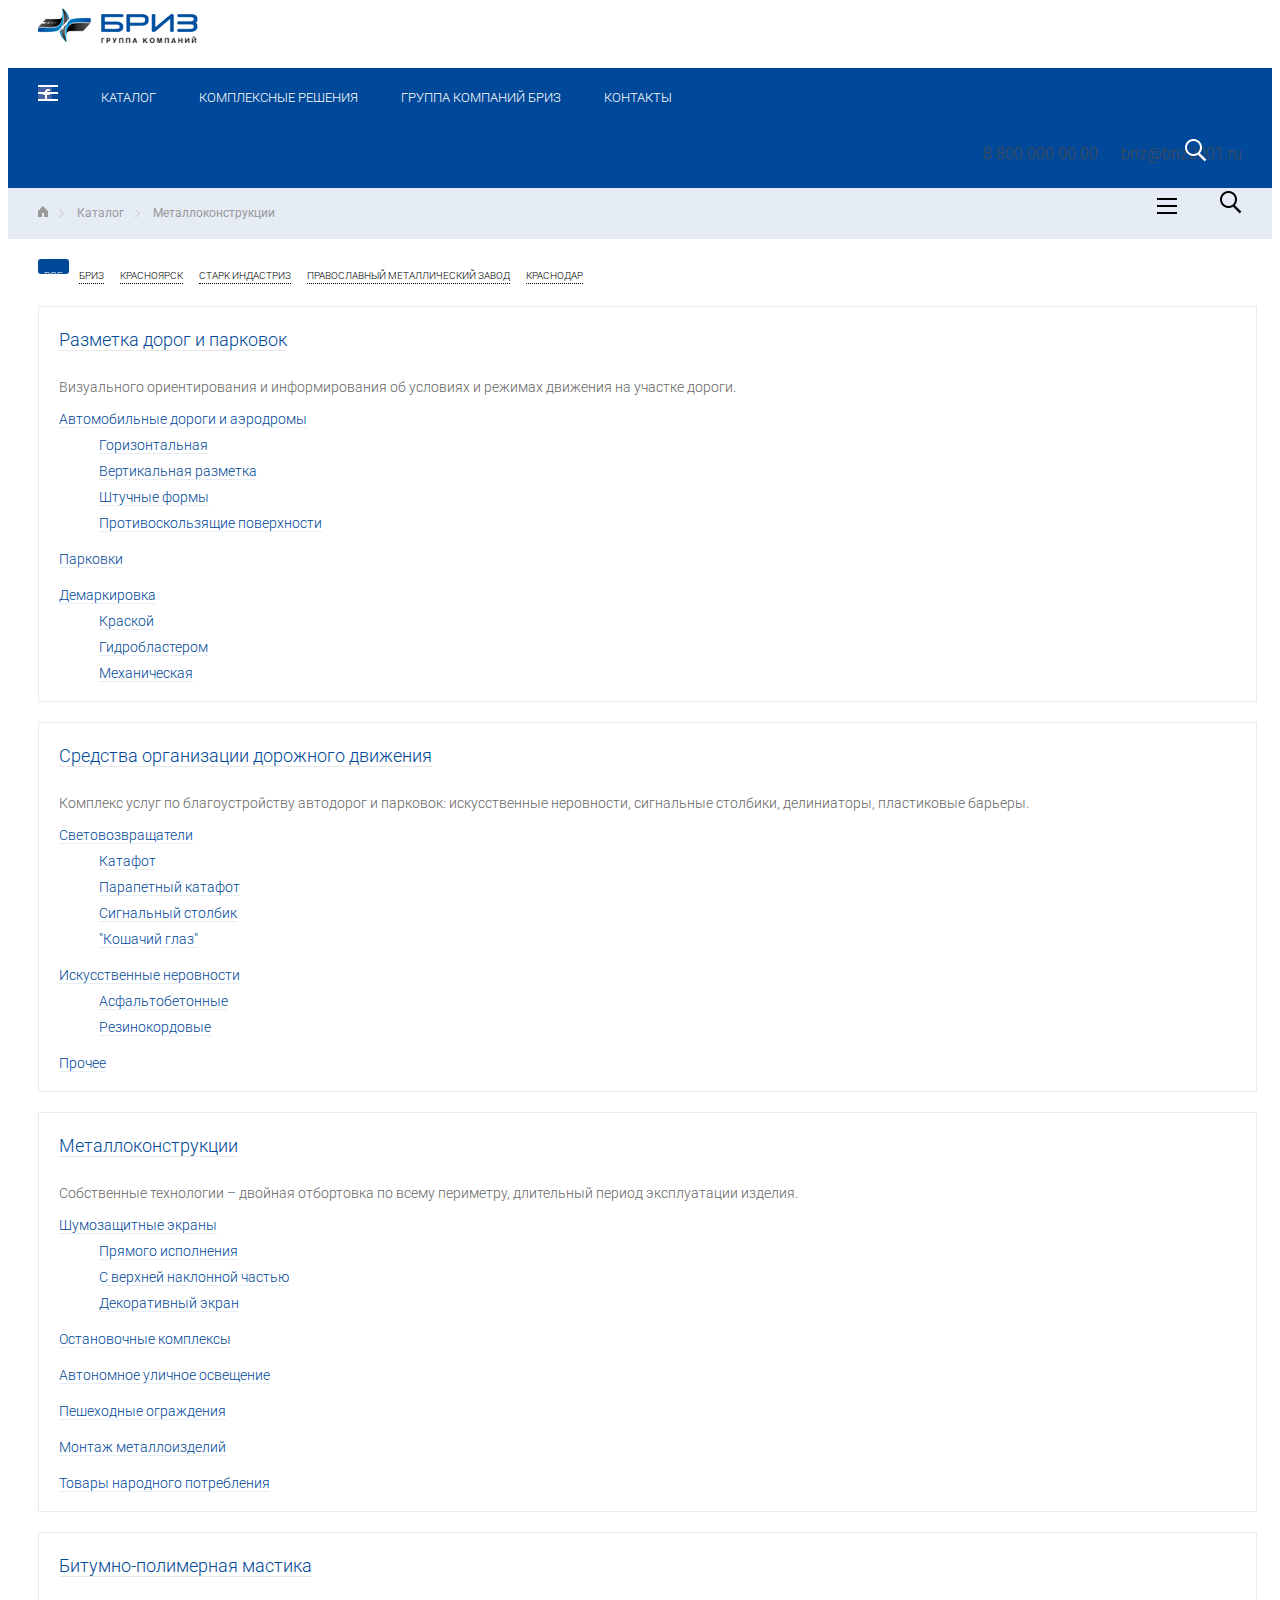
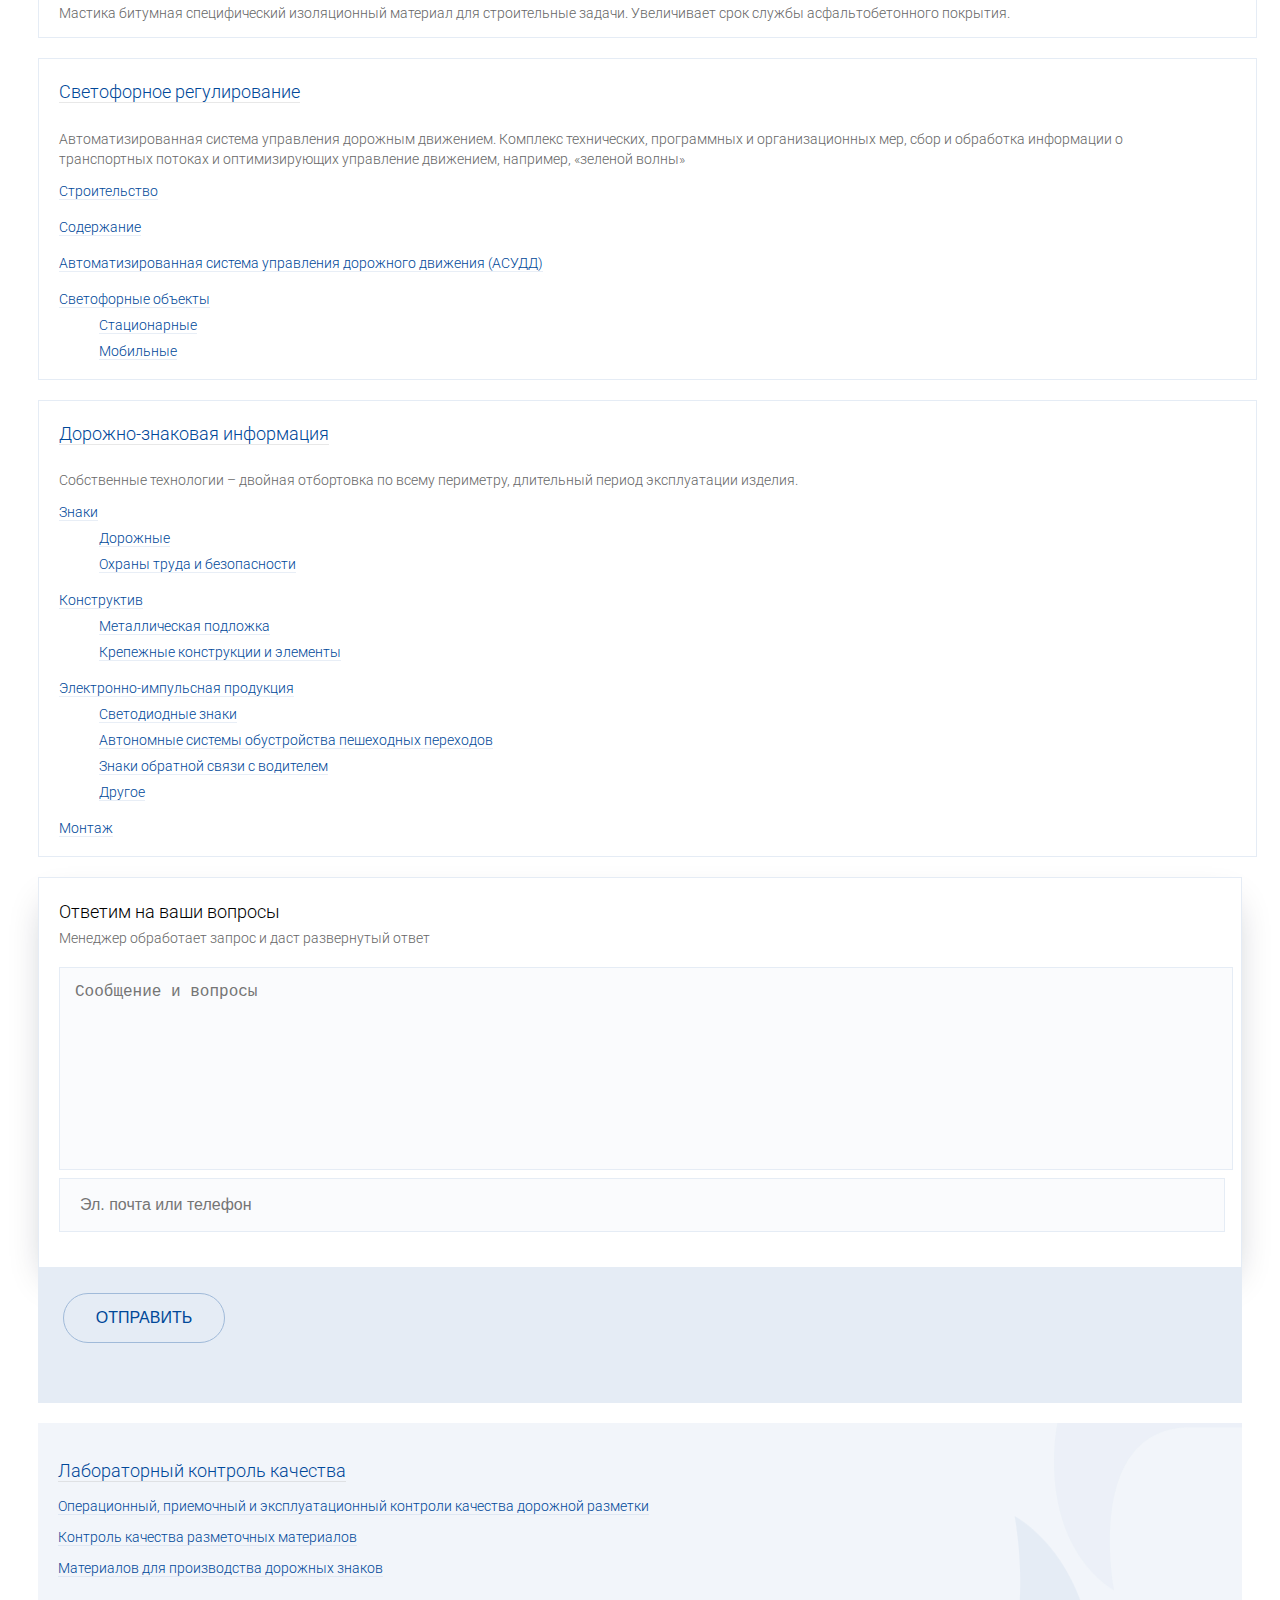
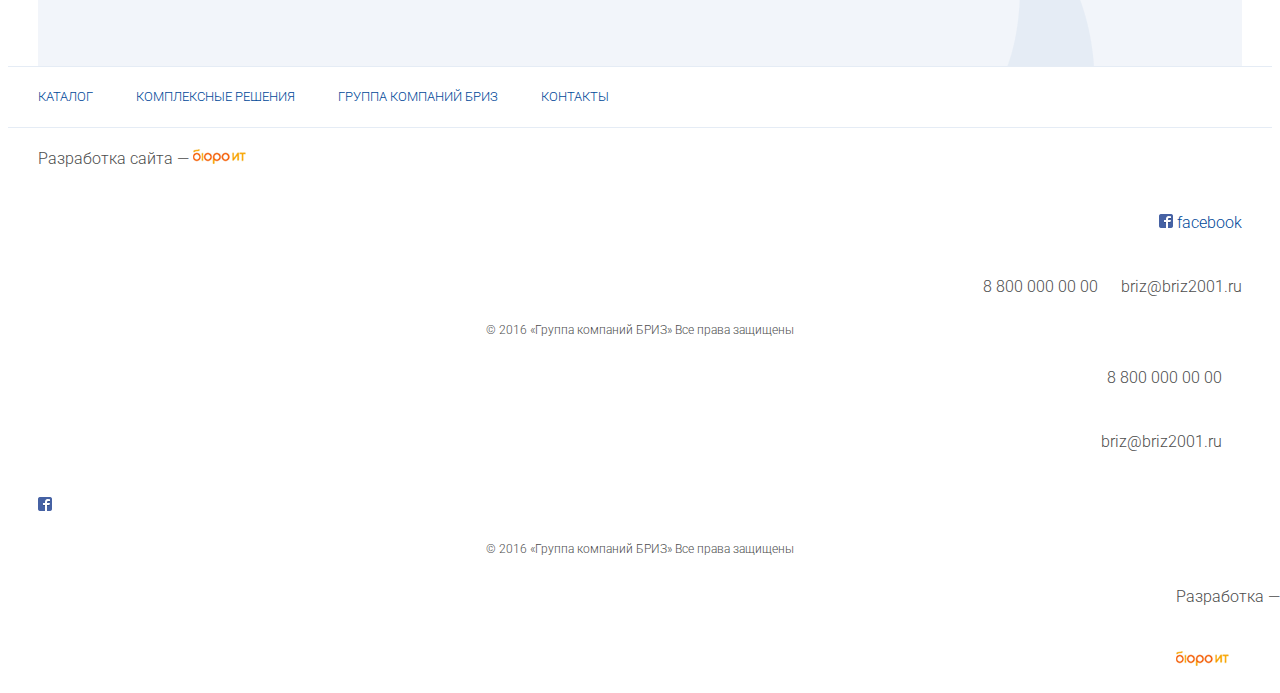
<file: catalog.html>
<!DOCTYPE html>


<html>

<head>
    <meta charset="utf-8">
    <meta name="viewport" content="width=device-width, initial-scale=1">
    <link href="https://fonts.googleapis.com/css?family=Roboto:300,400,500,700,900&subset=cyrillic,cyrillic-ext,latin-ext" rel="stylesheet">
    <link href="https://fonts.googleapis.com/css?family=Roboto+Slab:100,300,400,700&subset=cyrillic,cyrillic-ext,latin-ext" rel="stylesheet">
    <script src="https://cdnjs.cloudflare.com/ajax/libs/jquery/2.2.4/jquery.min.js"></script>
    <link rel="stylesheet" href="jquery-ui-1.12.0.custom/jquery-ui.min.css">
    <script src="jquery-ui-1.12.0.custom/jquery-ui.min.js"></script>
    <script src="js/jquery.placeholder.min.js"></script>
    <!-- Latest compiled and minified CSS -->
    <link rel="stylesheet" href="https://maxcdn.bootstrapcdn.com/bootstrap/3.3.6/css/bootstrap.min.css" integrity="sha384-1q8mTJOASx8j1Au+a5WDVnPi2lkFfwwEAa8hDDdjZlpLegxhjVME1fgjWPGmkzs7" crossorigin="anonymous">
    <!-- Latest compiled and minified JavaScript -->
    <script src="https://maxcdn.bootstrapcdn.com/bootstrap/3.3.6/js/bootstrap.min.js" integrity="sha384-0mSbJDEHialfmuBBQP6A4Qrprq5OVfW37PRR3j5ELqxss1yVqOtnepnHVP9aJ7xS" crossorigin="anonymous"></script>
    <script src="js/sweetalert.min.js"></script>
    <script src="js/jquery.matchHeight.js"></script>
    <link rel="stylesheet" type="text/css" href="css/sweetalert.css">
    <link rel="stylesheet" type="text/css" href="css/style.css">
    <title>Каталог</title>
</head>

<body>
    <div class="container-fluid main">
        <header>
            <div class="header">
                <div class="header__top">
                    <div class="container-fluid content-wrapper">
                        <div class="header__top__logo col-md-6 col-xs-6 col-sm-3">
                            <a href="#"><img src="img/header__logo.png" alt=""></a>
                        </div>
                        <div class="header__top__info col-md-6 col-xs-9 col-sm-9 hidden-xs">
                            <div class="header__top__info__fb col-md-4 col-xs-4">
                                <a href="https://ru-ru.facebook.com/%D0%93%D1%80%D1%83%D0%BF%D0%BF%D0%B0-%D0%BA%D0%BE%D0%BC%D0%BF%D0%B0%D0%BD%D0%B8%D0%B9-%D0%91%D0%A0%D0%98%D0%97-246158192203639/"><img src="img/fb__icon.png">facebook</a>
                            </div>
                            <div class="header__top__info__contacts col-md-8 col-xs-8 hidden-xs">
                                <div class="header__top__info__contacts__number"><a href="tel:+78000000000" class="tellink">8&nbsp;800&nbsp;000&nbsp;00&nbsp;00</a></div>
                                <div class="header__top__info__contacts__email"><a href="mailto:briz@briz2001.ru" class="emaillink">briz@briz2001.ru</a></div>
                            </div>
                        </div>
                        <div class="header__top__buttons col-xs-6 visible-xs-inline-block">
                            <img src="img/hamburger__xs.png" alt="">
                            <img src="img/search__xs.png" alt="">
                        </div>
                    </div>
                </div>
                <div class="header__menu">
                    <div class="container-fluid content-wrapper">
                        <div class="header__menu__stable">
                            <nav class="col-md-10 col-xs-12 col-sm-11">
                                <li class="header__menu__hamburger hidden-xs"><a href="#"><img src="img/hamburger__icon.png" alt=""></a></li>
                                <li id="nav-catalog"><a href="#">Каталог</a></li>
                                <li id="nav-complex"><a href="#">Комплексные решения</a></li>
                                <li id="nav-group"><a href="#">Группа компаний БРИЗ</a></li>
                                <li id="nav-contacts"><a href="#">Контакты</a></li>
                            </nav>
                            <div class="header__menu__search col-md-2 col-sm-1 hidden-xs">
                                <a href="#"><img src="img/search__icon.png" alt=""></a>
                            </div>
                        </div>
                    </div>
                    <div class="container-fluid content-wrapper">
                        <div class="header__menu__dropdown row">
                            <div class="header__menu__dropdown__search">
                                <form action="" class="col-md-12">
                                    <input data-head-search="" type="text" placeholder="Найти">
                                </form>
                            </div>
                            <div class="header__menu__dropdown__catalog col-md-12">
                                <div id="ac-main">
                                    <ul>
                                        <li class="search-result">
                                            <div class="search-result__title li__header">
                                                <a href="#">Рамзан Кадыров наградил командующего Росгвардией орденом Ахмата Кадырова</a>
                                            </div>
                                            <div class="search-result__time">
                                                6 дней назад
                                            </div>
                                        </li>
                                        <li class="search-result">
                                            <div class="search-result__title li__header">
                                                <a href="#">Глава Ингушетии объяснил изгнание правозащитников из республики своими отношениями с Кадыровым</a>
                                            </div>
                                            <div class="search-result__time">
                                                час назад
                                            </div>
                                        </li>
                                        <li class="search-result">
                                            <div class="search-result__title li__header">
                                                <a href="#">Правозащитника Игоря Каляпина закидали яйцами во время пресс конференции</a>
                                            </div>
                                            <div class="search-result__time">
                                                2 года назад
                                            </div>
                                        </li>
                                        <li class="search-result">
                                            <div class="search-result__title li__header">
                                                <a href="#">Центр "Э" попросил "Луркоморье" раскрыть авторов статей о Кадырове и коктейле Молотова</a>
                                            </div>
                                            <div class="search-result__time">
                                                2 года назад
                                            </div>
                                        </li>
                                        <li class="search-result">
                                            <div class="search-result__title li__header">
                                                <a href="#">В Грозном освобождены правозащитники из Комитета против пыток</a>
                                            </div>
                                            <div class="search-result__time">
                                                6 дней назад
                                            </div>
                                        </li>
                                        <li class="search-result">
                                            <div class="search-result__title li__header">
                                                <a href="#">Кадыров обвинил комитет против пыток в провокации</a>
                                            </div>
                                            <div class="search-result__time">
                                                год назад
                                            </div>
                                        </li>
                                    </ul>
                                    <div class="show-more"><a href="#">Показать еще</a></div>
                                </div>

                                <h4>Каталог</h4>
                                <div class="col-md-4 col-sm-6">
                                    <ul>
                                        <li class="li__header"><a href="#">Дорожно-знаковая информация</a></li>
                                        <li><a href="#">Знаки</a></li>
                                        <li><a href="#">Конструктив</a></li>
                                        <li><a href="#">Электронно-импульсная продукция</a></li>
                                        <li><a href="#">Монтаж</a></li>
                                    </ul>
                                    <ul>
                                        <li class="li__header"><a href="#">Светофорное регулирование</a></li>
                                        <li><a href="#">Строительство</a></li>
                                        <li><a href="#">Содержание</a></li>
                                        <li><a href="#">Автоматизированная система управления дорожного движения (АСУДД)</a></li>
                                        <li><a href="#">Светофорные объекты</a></li>
                                    </ul>
                                </div>
                                <div class="col-md-4  col-sm-6">
                                    <ul>
                                        <li class="li__header"><a href="#">Разметка дорог и парковок</a></li>
                                        <li><a href="#">Автомобильные дороги и аэродромы</a></li>
                                        <li><a href="#">Парковки</a></li>
                                        <li><a href="#">Демаркировка</a></li>
                                    </ul>
                                    <ul>
                                        <li class="li__header"><a href="#">Средства организации дорожного движения</a></li>
                                        <li><a href="#">Катафот</a></li>
                                        <li><a href="#">Искуственные неровности</a></li>
                                        <li><a href="#">Прочее</a></li>
                                    </ul>
                                </div>
                                <div class="col-md-4  col-sm-6">
                                    <ul>
                                        <li class="li__header"><a href="#">Битумно-полимерная пластика</a></li>
                                    </ul>
                                    <ul>
                                        <li class="li__header"><a href="#">Металлоконструкции</a></li>
                                        <li><a href="#">Шумозащитные экраны</a></li>
                                        <li><a href="#">Остановочные комплексы</a></li>
                                        <li><a href="#">Автономное уличное освещение</a></li>
                                        <li><a href="#">Пешеходные ограждения</a></li>
                                        <li><a href="#">Монтаж металлоизделий</a></li>
                                        <li><a href="#">Товары народного потребления</a></li>
                                    </ul>
                                </div>
                                <h4>Комплексные решения</h4>
                                <h4>Группа компаний &laquo;Бриз&raquo;</h4>
                                <div class="col-md-4">
                                    <ul>
                                        <li class="li__header"><a href="#">Бриз-Центр</a></li>
                                        <li class="li__header"><a href="#">Краснодарск</a></li>
                                        <li class="li__header"><a href="#">Гранд</a></li>
                                    </ul>
                                </div>
                                <div class="col-md-4">
                                    <ul>
                                        <li class="li__header"><a href="#">Бриз-запад</a></li>
                                        <li class="li__header"><a href="#">Айтехникс</a></li>
                                    </ul>
                                </div>
                                <div class="col-md-4">
                                    <ul>
                                        <li><a href="#">Новости группы</a></li>
                                        <li><a href="#">Контакты</a></li>
                                    </ul>
                                </div>
                            </div>
                        </div>
                    </div>
                </div>
            </div>
        </header>
        <div class="container-fluid main">
            <div class="breadcrumbs">
                <div class="container-fluid content-wrapper">
                    <li>
                        <a href="#"><img src="img/breadcrumb__home.png" alt=""></a>
                    </li>
                    <li><a href="#">Каталог</a></li>
                    <li><a href="#">Металлоконструкции</a></li>
                </div>
            </div>
            <div class="container-fluid content-wrapper">
                <div class="content">
                    <nav class="content__catalog-common__manufactor-tag">

                        <li class="content__catalog-common__manufactor-tag__li active-tag" data-firm="all">
                            <p>Все</p>
                        </li>


                        <li class="content__catalog-common__manufactor-tag__li" data-firm="briz">
                            <p>Бриз</p>
                        </li>

                        <li class="content__catalog-common__manufactor-tag__li" data-firm="krasnoyarsk">
                            <p>Красноярск</p>
                        </li>

                        <li class="content__catalog-common__manufactor-tag__li" data-firm="stark">
                            <p>Старк Индастриз</p>
                        </li>

                        <li class="content__catalog-common__manufactor-tag__li" data-firm="pmz">
                            <p>Православный металлический завод</p>
                        </li>

                        <li class="content__catalog-common__manufactor-tag__li" data-firm="krasnodar">
                            <p>Краснодар</p>
                        </li>
                    </nav>

                    <div class="content__catalog-common__manufactor row">
                        <div class="content__catalog-common__manufactor__tab col-md-4 col-sm-6 col-xs-12" data-firm="all,briz,pmz,stark">
                            <div class="manufactor-wrapper">
                            <h4><a href="#">Разметка дорог и парковок</a></h4>
                            <p>Визуального ориентирования и информирования об условиях и режимах движения на участке дороги.</p>
                            <ul>
                                <li><a href="#">Автомобильные дороги и аэродромы</a></li>
                                <li>
                                    <ul>
                                        <li><a href="#">Горизонтальная</a></li>
                                        <li><a href="#">Вертикальная разметка</a></li>
                                        <li><a href="#">Штучные формы</a></li>
                                        <li><a href="#">Противоскользящие поверхности</a></li>
                                    </ul>
                                </li>
                                <li><a href="#">Парковки</a></li>
                                <li><a href="#">Демаркировка</a></li>
                                <li>
                                    <ul>
                                        <li><a href="#">Краской</a></li>
                                        <li><a href="#">Гидробластером</a></li>
                                        <li><a href="#">Механическая</a></li>
                                    </ul>
                                </li>
                            </ul>
                            </div>
                        </div>
                        <div class="content__catalog-common__manufactor__tab col-md-4 col-sm-6 col-xs-12" data-firm="all,pmk,stark">
                            <div class="manufactor-wrapper">
                            <h4><a href="#">Средства организации дорожного движения</a></h4>
                            <p>Комплекс услуг по благоустройству автодорог и парковок: искусственные неровности, сигнальные столбики, делиниаторы, пластиковые барьеры.</p>
                            <ul>
                                <li><a href="#">Световозвращатели</a></li>
                                <li>
                                    <ul>
                                        <li><a href="#">Катафот</a></li>
                                        <li><a href="#">Парапетный катафот</a></li>
                                        <li><a href="#">Сигнальный столбик</a></li>
                                        <li><a href="#">"Кошачий глаз"</a></li>
                                    </ul>
                                </li>
                                <li><a href="#">Искусственные неровности</a></li>
                                <li>
                                    <ul>
                                        <li><a href="#">Асфальтобетонные</a></li>
                                        <li><a href="#">Резинокордовые</a></li>
                                    </ul>
                                </li>
                                <li><a href="#">Прочее</a></li>
                            </ul>
                            </div>
                        </div>
                            

                        <div class="content__catalog-common__manufactor__tab col-md-4 col-sm-6 col-xs-12" data-firm="all,briz,pmz,stark">
                            <div class="manufactor-wrapper">
                            <h4><a href="#">Металлоконструкции</a></h4>
                            <p>Собственные технологии &ndash; двойная отбортовка по всему периметру, длительный период эксплуатации изделия.</p>
                            <ul>
                                <li><a href="#">Шумозащитные экраны</a></li>
                                <li>
                                    <ul>
                                        <li><a href="#">Прямого исполнения</a></li>
                                        <li><a href="#">С верхней наклонной частью</a></li>
                                        <li><a href="#">Декоративный экран</a></li>
                                    </ul>
                                </li>
                                <li><a href="#">Остановочные комплексы</a></li>
                                <li><a href="#">Автономное уличное освещение</a></li>
                                <li><a href="#">Пешеходные ограждения</a></li>
                                <li><a href="#">Монтаж металлоизделий</a></li>
                                <li><a href="#">Товары народного потребления</a></li>
                            </ul>
                            </div>
                        </div>
                        <div class="content__catalog-common__manufactor__tab col-md-4 col-sm-6 col-xs-12" data-firm="all,briz,pmz,stark">
                            <div class="manufactor-wrapper">
                            <h4><a href="#">Битумно-полимерная мастика</a></h4>
                            <p>Мастика битумная специфический изоляционный материал для строительные задачи. Увеличивает срок службы асфальтобетонного покрытия.</p>
                            </div>
                        </div>
                        <div class="content__catalog-common__manufactor__tab col-md-4 col-sm-6 col-xs-12" data-firm="all,briz,pmz,stark">
                            <div class="manufactor-wrapper">
                            <h4><a href="#">Светофорное регулирование</a></h4>
                            <p>Автоматизированная система управления дорожным движением. Комплекс технических, программных и организационных мер, сбор и обработка информации о транспортных потоках и оптимизирующих управление движением, например, &laquo;зеленой волны&raquo;</p>
                            <ul>
                                <li><a href="#">Строительство</a></li>
                                <li><a href="#">Содержание</a></li>
                                <li><a href="#">Автоматизированная система управления дорожного движения (АСУДД)</a></li>
                                <li><a href="#">Светофорные объекты</a></li>
                                <li>
                                    <ul>
                                        <li><a href="#">Стационарные</a></li>
                                        <li><a href="#">Мобильные</a></li>
                                    </ul>
                                </li>
                            </ul>
                            </div>
                        </div>


                        <div class="content__catalog-common__manufactor__tab col-md-4 col-sm-6 col-xs-12" data-firm="all,briz,pmz,stark">
                            <div class="manufactor-wrapper">
                            <h4><a href="#">Дорожно-знаковая информация</a></h4>
                            <p>Собственные технологии &ndash; двойная отбортовка по всему периметру, длительный период эксплуатации изделия.</p>
                            <ul>
                                <li><a href="#">Знаки</a></li>
                                <li>
                                    <ul>
                                        <li><a href="#">Дорожные</a></li>
                                        <li><a href="#">Охраны труда и безопасности</a></li>
                                    </ul>
                                </li>
                                <li><a href="#">Конструктив</a></li>
                                <li>
                                    <ul>
                                        <li><a href="#">Металлическая подложка</a></li>
                                        <li><a href="#">Крепежные конструкции и элементы</a></li>
                                    </ul>
                                </li>
                                <li><a href="#">Электронно-импульсная продукция</a></li>
                                <li>
                                    <ul>
                                        <li><a href="#">Светодиодные знаки</a></li>
                                        <li><a href="#">Автономные системы обустройства пешеходных переходов</a></li>
                                        <li><a href="#">Знаки обратной связи с водителем</a></li>
                                        <li><a href="#">Другое</a></li>
                                    </ul>
                                </li>
                                <li><a href="#">Монтаж</a></li>
                            </ul>
                            </div>
                        </div>
                        <div class="content__catalog-common__manufactor__tab--form col-md-4 col-sm-6 col-xs-12" data-firm="all,briz,pmz,stark">
                            <div class="form-wrapper">
                                <div class="content__catalog-common__manufactor__tab--form__content">
                                    <h4>Ответим на ваши вопросы</h4>
                                    <p>Менеджер обработает запрос и даст развернутый ответ</p>
                                    <form action="">
                                    <textarea name="" id="" placeholder="Сообщение и вопросы"></textarea>
                                    <input type="text" placeholder="Эл. почта или телефон">
                                    </form>
                                </div>
                            </div>
                            <div class="content__catalog-common__manufactor__tab--form__button">
                                <input type="submit" id="submit" value="Отправить">
                            </div>
                        </div>

                    </div>

                    <div class="content__catalog-common__bottom-block row col-md-12">
                        <h4><a href="#">Лабораторный контроль качества</a></h4>
                        <ul>
                            <li><a href="#">Операционный, приемочный и эксплуатационный контроли качества дорожной разметки</a></li>
                            <li><a href="#">Контроль качества разметочных материалов</a></li>
                            <li><a href="#">Материалов для производства дорожных знаков</a></li>
                        </ul>
                    </div>
                </div>
            </div>
        </div>
        <footer>
            <div class="footer">
                <div class="footer__menu">
                    <div class="container-fluid content-wrapper">
                        <div class="footer__menu__stable">
                            <nav>
                                <li><a href="#">Каталог</a></li>
                                <li><a href="#">Комплексные решения</a></li>
                                <li><a href="#">Группа компаний БРИЗ</a></li>
                                <li><a href="#">Контакты</a></li>
                            </nav>
                        </div>
                    </div>
                </div>
                <div class="footer__copyright">
                    <div class="container-fluid content-wrapper">
                        <div class="hidden-xs">
                            <div class="footer__copyright__bureauit col-md-5 col-sm-4">
                                Разработка сайта &mdash; <a href="http://bureauit.ru/"><img src="img/footer__bureauit.png"></a>
                            </div>
                            <div class="footer__copyright__contacts col-md-7 col-sm-8">
                                <div class="footer__copyright__contacts__fb col-md-4 col-sm-4">
                                    <a href="https://ru-ru.facebook.com/%D0%93%D1%80%D1%83%D0%BF%D0%BF%D0%B0-%D0%BA%D0%BE%D0%BC%D0%BF%D0%B0%D0%BD%D0%B8%D0%B9-%D0%91%D0%A0%D0%98%D0%97-246158192203639/"><img src="img/fb__icon.png">&nbsp;facebook</a>
                                </div>
                                <div class="footer__copyright__contacts__email col-md-8 col-sm-8">
                                    <a href="tel:+78000000000" class="tellink">8&nbsp;800&nbsp;000&nbsp;00&nbsp;00</a>
                                    <a href="mailto:briz@briz2001.ru" class="emaillink">briz@briz2001.ru</a>
                                </div>
                            </div>
                        </div>
                        <div class="hidden-xs">
                            <div class="footer__copyright__briz col-md-12 col-sm-12">
                                &copy; 2016 &laquo;Группа компаний БРИЗ&raquo; Все права защищены
                            </div>
                        </div>
                        <div class="hidden-sm hidden-md hidden-lg">
                            <div class="footer__copyright__contacts__email col-xs-5">
                                <a href="tel:+78000000000" class="tellink">8&nbsp;800&nbsp;000&nbsp;00&nbsp;00</a>
                            </div>
                            <div class="footer__copyright__contacts__email col-xs-5" id="ftel">
                                <a href="mailto:briz-centr@briz2001.ru" class="emaillink">briz@briz2001.ru</a>
                            </div>
                            <div class="footer__copyright__contacts__fb col-xs-2">
                                <a href="https://ru-ru.facebook.com/%D0%93%D1%80%D1%83%D0%BF%D0%BF%D0%B0-%D0%BA%D0%BE%D0%BC%D0%BF%D0%B0%D0%BD%D0%B8%D0%B9-%D0%91%D0%A0%D0%98%D0%97-246158192203639/"><img src="img/fb__icon.png" alt=""></a>
                            </div>
                        </div>
                        <div class="hidden-sm hidden-md hidden-lg">
                            <div class="footer__copyright__briz col-xs-8">
                                <div class="briz-m-wrapper">&copy; 2016 &laquo;Группа компаний БРИЗ&raquo; Все права защищены</div>
                            </div>
                            <div class="footer__copyright__bureauit col-xs-4" id="f-mob-crb">
                                <div>Разработка &mdash;<br>
                                <a href="http://bureauit.ru/"><img src="img/footer__bureauit.png"></a>
                                </div>
                            </div>
                        </div>
                    </div>
                </div>
            </div>
        </footer>
    </div>
    <script>
        $(document.body).ready(function () {
            $('.header__menu__hamburger, .header__menu__search, .header__menu__dropdown__close, .header__top__buttons').click(function () {
                $('.header__menu__dropdown').slideToggle('slow', function () {
                    if ($(this).is(":visible")) {
                        $('#nav-contacts, #nav-catalog, #nav-group, #nav-complex').addClass("nav-shadow");
                    } else {
                        $('#nav-contacts, #nav-catalog, #nav-group, #nav-complex').removeClass("nav-shadow");
                    }
                });
            });

            $('input, textarea').placeholder();

            //массив объектов
            availableTags = [
                {label:"Испанский", value:"es"},
                {label:"Итальянский", value:"it"},
                {label:"Английский", value:"en"},
                {label:"Англиканский", value:"an"},
                {label:"Китайский", value:"zh"},
                {label:"Русский", value:"ru"}
            ];

            // задаем массив в качестве источника слов для автозаполнения.
            $("[data-head-search]").autocomplete({
                source: availableTags, 
                open: function() {
                    $(this)
                        .autocomplete("widget")
                        .appendTo("#ac-main")
                        .css("position", "static");
                }
            });

            $(function() {
                $('.manufactor-wrapper').matchHeight(true);
            });

            $("#submit").click(function () {
              swal({
                title: "Ваше сообщение отправлено!",   
                text: "Мы свяжемся с вами в ближайшее время",   
                type: "success",   
                confirmButtonText: "OК" });
            });

            $('.content__catalog-common__manufactor-tag__li').click(function () {
                $('.content__catalog-common__manufactor-tag__li').each(function (i, elem) {
                    console.log(elem);
                    $(elem).removeClass('active-tag');
                });
                var firm = $(this).data('firm').toString();
                $(this).addClass('active-tag');
                $('.content__catalog-common__manufactor__tab').each(function (i, elem) {
                    var firms = $(this).data('firm').split(',');
                    if (firms.indexOf(firm.toString()) == -1) {
                        $(elem).fadeOut('slow');
                    } else {
                        $(elem).fadeIn('slow');
                    }
                });
            });
        });
    </script>
</body>

</html>
</file>
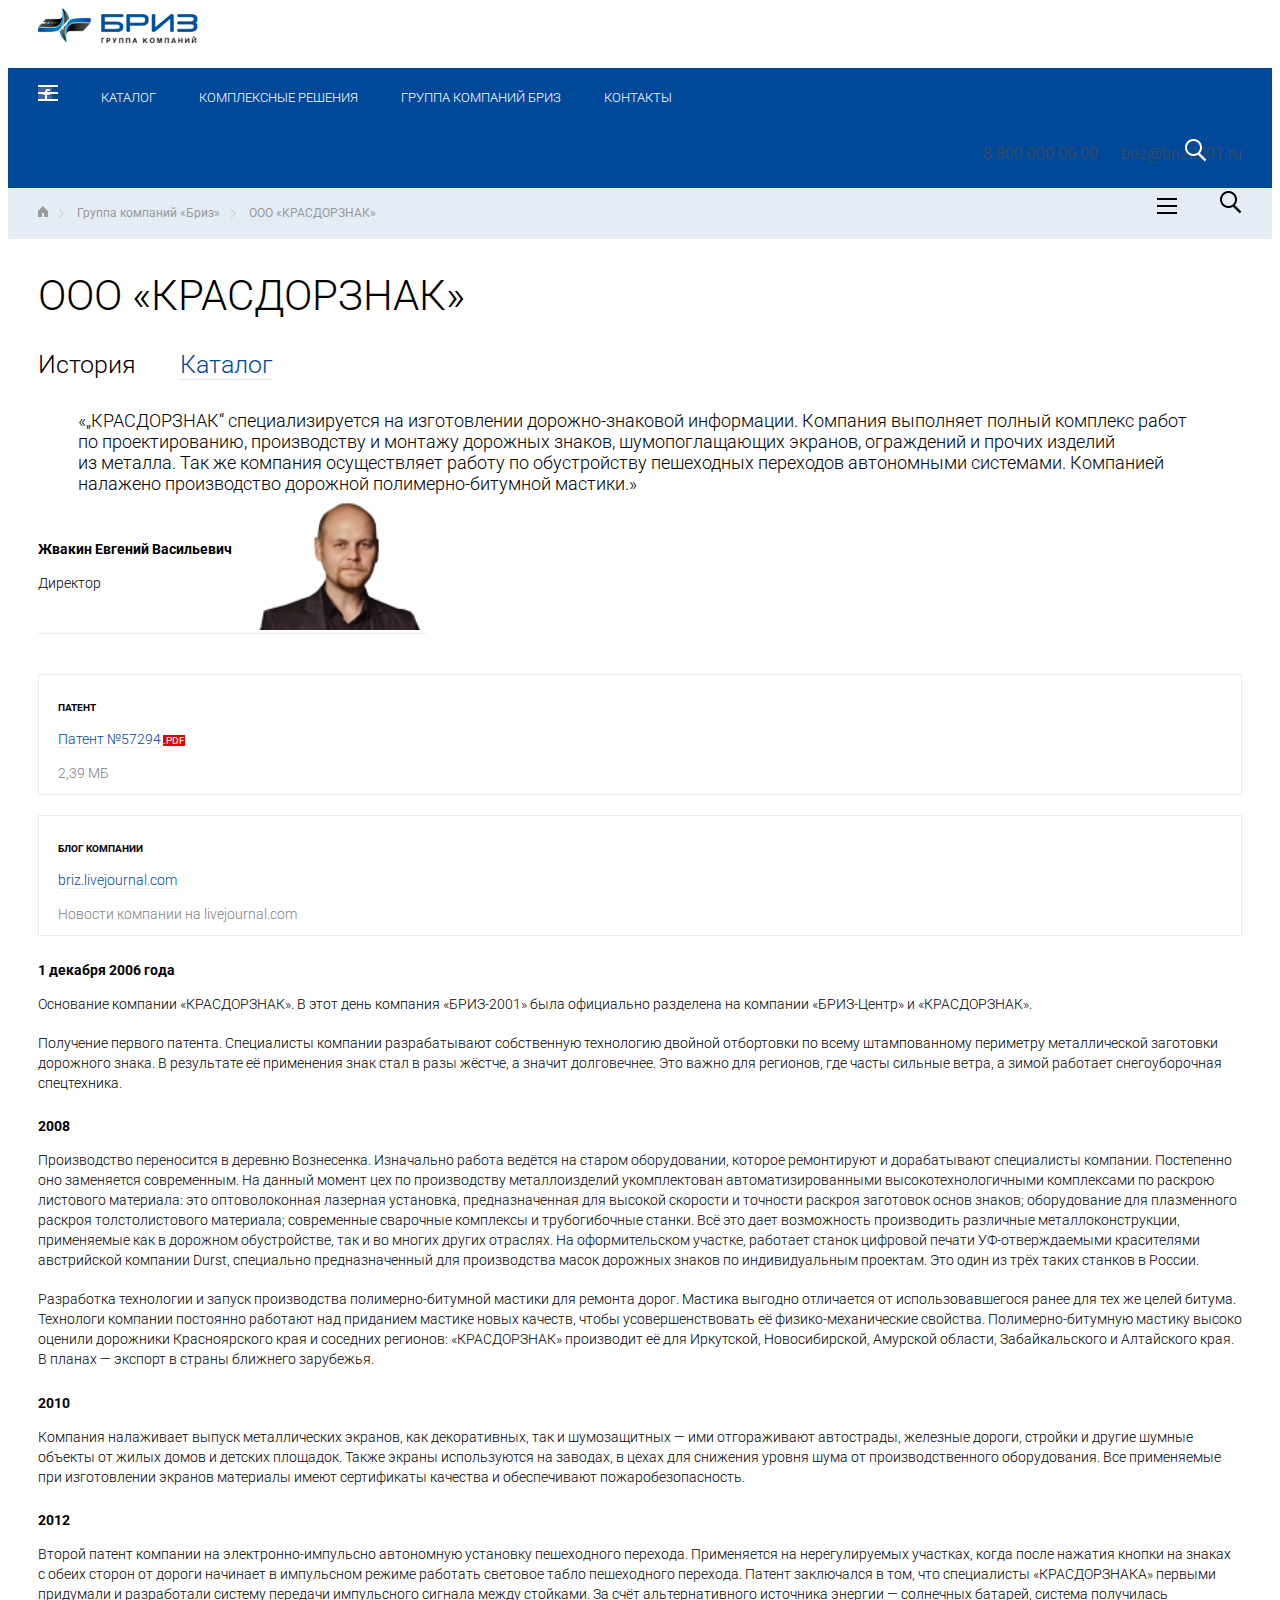
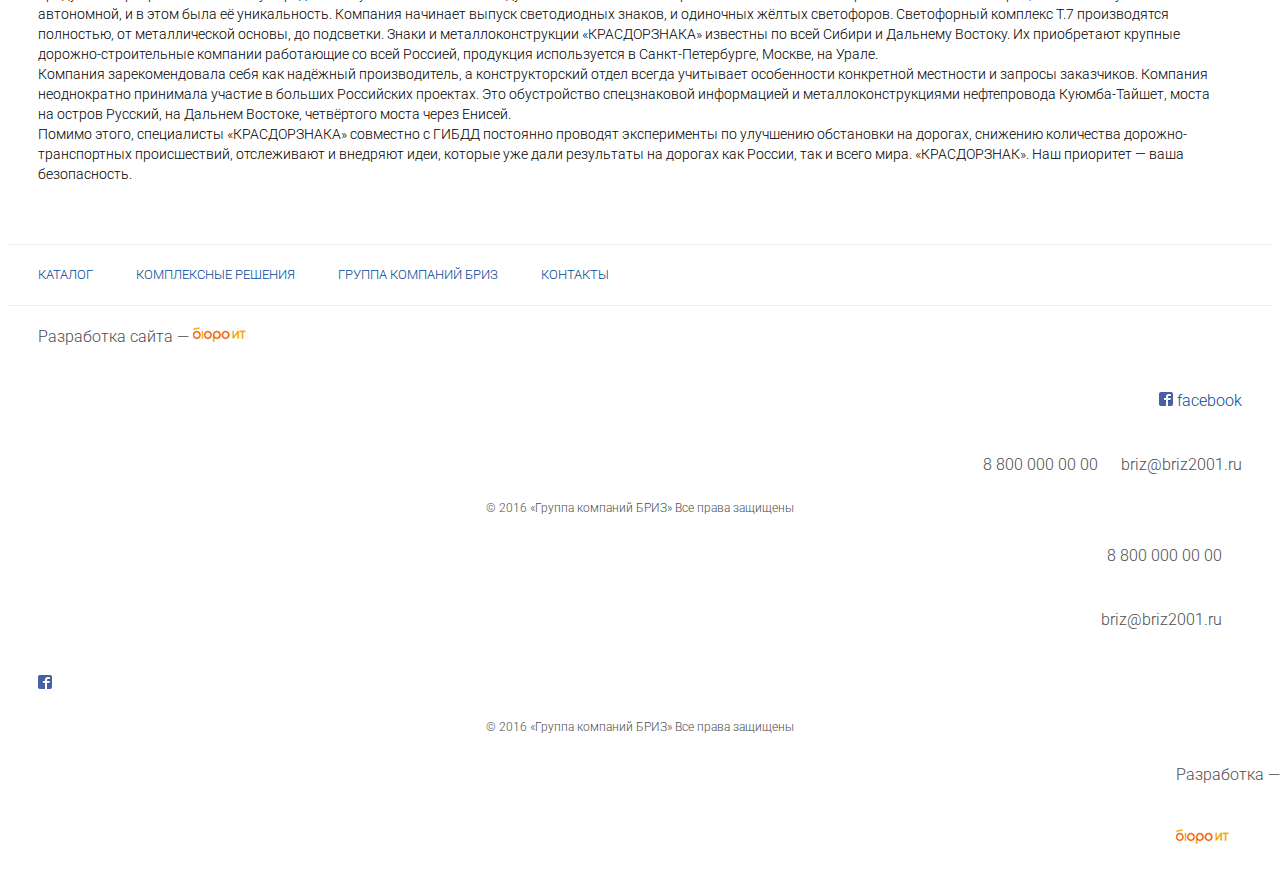
<file: company-one.html>
<!DOCTYPE html>


<html>

<head>
    <meta charset="utf-8">
    <meta name="viewport" content="width=device-width, initial-scale=1">
    <link href="https://fonts.googleapis.com/css?family=Roboto:300,400,500,700,900&subset=cyrillic,cyrillic-ext,latin-ext" rel="stylesheet">
    <link href="https://fonts.googleapis.com/css?family=Roboto+Slab:100,300,400,700&subset=cyrillic,cyrillic-ext,latin-ext" rel="stylesheet">
    <script src="https://cdnjs.cloudflare.com/ajax/libs/jquery/2.2.4/jquery.min.js"></script>
    <link rel="stylesheet" href="jquery-ui-1.12.0.custom/jquery-ui.min.css">
    <script src="jquery-ui-1.12.0.custom/jquery-ui.min.js"></script>
    <!-- Latest compiled and minified CSS -->
    <link rel="stylesheet" href="https://maxcdn.bootstrapcdn.com/bootstrap/3.3.6/css/bootstrap.min.css" integrity="sha384-1q8mTJOASx8j1Au+a5WDVnPi2lkFfwwEAa8hDDdjZlpLegxhjVME1fgjWPGmkzs7" crossorigin="anonymous">
    <!-- Latest compiled and minified JavaScript -->
    <script src="https://maxcdn.bootstrapcdn.com/bootstrap/3.3.6/js/bootstrap.min.js" integrity="sha384-0mSbJDEHialfmuBBQP6A4Qrprq5OVfW37PRR3j5ELqxss1yVqOtnepnHVP9aJ7xS" crossorigin="anonymous"></script>
    <link rel="stylesheet" type="text/css" href="css/style.css">
    <title>ООО &laquo;Красдорзнак&raquo;</title>
</head>

<body>
    <div class="container-fluid main">
        <header>
            <div class="header">
                <div class="header__top">
                    <div class="container-fluid content-wrapper">
                        <div class="header__top__logo col-md-6 col-xs-6 col-sm-3">
                            <a href="#"><img src="img/header__logo.png" alt=""></a>
                        </div>
                        <div class="header__top__info col-md-6 col-xs-9 col-sm-9 hidden-xs">
                            <div class="header__top__info__fb col-md-4 col-xs-4">
                                <a href="https://ru-ru.facebook.com/%D0%93%D1%80%D1%83%D0%BF%D0%BF%D0%B0-%D0%BA%D0%BE%D0%BC%D0%BF%D0%B0%D0%BD%D0%B8%D0%B9-%D0%91%D0%A0%D0%98%D0%97-246158192203639/"><img src="img/fb__icon.png">facebook</a>
                            </div>
                            <div class="header__top__info__contacts col-md-8 col-xs-8 hidden-xs">
                                <div class="header__top__info__contacts__number"><a href="tel:+78000000000" class="tellink">8&nbsp;800&nbsp;000&nbsp;00&nbsp;00</a></div>
                                <div class="header__top__info__contacts__email"><a href="mailto:briz@briz2001.ru" class="emaillink">briz@briz2001.ru</a></div>
                            </div>
                        </div>
                        <div class="header__top__buttons col-xs-6 visible-xs-inline-block">
                            <img src="img/hamburger__xs.png" alt="">
                            <img src="img/search__xs.png" alt="">
                        </div>
                    </div>
                </div>
                <div class="header__menu">
                    <div class="container-fluid content-wrapper">
                        <div class="header__menu__stable">
                            <nav class="col-md-10 col-xs-12 col-sm-11">
                                <li class="header__menu__hamburger hidden-xs"><a href="#"><img src="img/hamburger__icon.png" alt=""></a></li>
                                <li id="nav-catalog"><a href="#">Каталог</a></li>
                                <li id="nav-complex"><a href="#">Комплексные решения</a></li>
                                <li id="nav-group"><a href="#">Группа компаний БРИЗ</a></li>
                                <li id="nav-contacts"><a href="#">Контакты</a></li>
                            </nav>
                            <div class="header__menu__search col-md-2 col-sm-1 hidden-xs">
                                <a href="#"><img src="img/search__icon.png" alt=""></a>
                            </div>
                        </div>
                    </div>
                    <div class="container-fluid content-wrapper">
                        <div class="header__menu__dropdown row">
                            <div class="header__menu__dropdown__search">
                                <form action="" class="col-md-12">
                                    <input data-head-search="" type="text" placeholder="Найти">
                                </form>
                            </div>
                            <div class="header__menu__dropdown__catalog col-md-12">
                                <div id="ac-main">
                                    <ul>
                                        <li class="search-result">
                                            <div class="search-result__title li__header">
                                                <a href="#">Рамзан Кадыров наградил командующего Росгвардией орденом Ахмата Кадырова</a>
                                            </div>
                                            <div class="search-result__time">
                                                6 дней назад
                                            </div>
                                        </li>
                                        <li class="search-result">
                                            <div class="search-result__title li__header">
                                                <a href="#">Глава Ингушетии объяснил изгнание правозащитников из республики своими отношениями с Кадыровым</a>
                                            </div>
                                            <div class="search-result__time">
                                                час назад
                                            </div>
                                        </li>
                                        <li class="search-result">
                                            <div class="search-result__title li__header">
                                                <a href="#">Правозащитника Игоря Каляпина закидали яйцами во время пресс конференции</a>
                                            </div>
                                            <div class="search-result__time">
                                                2 года назад
                                            </div>
                                        </li>
                                        <li class="search-result">
                                            <div class="search-result__title li__header">
                                                <a href="#">Центр "Э" попросил "Луркоморье" раскрыть авторов статей о Кадырове и коктейле Молотова</a>
                                            </div>
                                            <div class="search-result__time">
                                                2 года назад
                                            </div>
                                        </li>
                                        <li class="search-result">
                                            <div class="search-result__title li__header">
                                                <a href="#">В Грозном освобождены правозащитники из Комитета против пыток</a>
                                            </div>
                                            <div class="search-result__time">
                                                6 дней назад
                                            </div>
                                        </li>
                                        <li class="search-result">
                                            <div class="search-result__title li__header">
                                                <a href="#">Кадыров обвинил комитет против пыток в провокации</a>
                                            </div>
                                            <div class="search-result__time">
                                                год назад
                                            </div>
                                        </li>
                                    </ul>
                                    <div class="show-more"><a href="#">Показать еще</a></div>
                                </div>

                                <h4>Каталог</h4>
                                <div class="col-md-4 col-sm-6">
                                    <ul>
                                        <li class="li__header"><a href="#">Дорожно-знаковая информация</a></li>
                                        <li><a href="#">Знаки</a></li>
                                        <li><a href="#">Конструктив</a></li>
                                        <li><a href="#">Электронно-импульсная продукция</a></li>
                                        <li><a href="#">Монтаж</a></li>
                                    </ul>
                                    <ul>
                                        <li class="li__header"><a href="#">Светофорное регулирование</a></li>
                                        <li><a href="#">Строительство</a></li>
                                        <li><a href="#">Содержание</a></li>
                                        <li><a href="#">Автоматизированная система управления дорожного движения (АСУДД)</a></li>
                                        <li><a href="#">Светофорные объекты</a></li>
                                    </ul>
                                </div>
                                <div class="col-md-4  col-sm-6">
                                    <ul>
                                        <li class="li__header"><a href="#">Разметка дорог и парковок</a></li>
                                        <li><a href="#">Автомобильные дороги и аэродромы</a></li>
                                        <li><a href="#">Парковки</a></li>
                                        <li><a href="#">Демаркировка</a></li>
                                    </ul>
                                    <ul>
                                        <li class="li__header"><a href="#">Средства организации дорожного движения</a></li>
                                        <li><a href="#">Катафот</a></li>
                                        <li><a href="#">Искуственные неровности</a></li>
                                        <li><a href="#">Прочее</a></li>
                                    </ul>
                                </div>
                                <div class="col-md-4  col-sm-6">
                                    <ul>
                                        <li class="li__header"><a href="#">Битумно-полимерная пластика</a></li>
                                    </ul>
                                    <ul>
                                        <li class="li__header"><a href="#">Металлоконструкции</a></li>
                                        <li><a href="#">Шумозащитные экраны</a></li>
                                        <li><a href="#">Остановочные комплексы</a></li>
                                        <li><a href="#">Автономное уличное освещение</a></li>
                                        <li><a href="#">Пешеходные ограждения</a></li>
                                        <li><a href="#">Монтаж металлоизделий</a></li>
                                        <li><a href="#">Товары народного потребления</a></li>
                                    </ul>
                                </div>
                                <h4>Комплексные решения</h4>
                                <h4>Группа компаний &laquo;Бриз&raquo;</h4>
                                <div class="col-md-4">
                                    <ul>
                                        <li class="li__header"><a href="#">Бриз-Центр</a></li>
                                        <li class="li__header"><a href="#">Краснодарск</a></li>
                                        <li class="li__header"><a href="#">Гранд</a></li>
                                    </ul>
                                </div>
                                <div class="col-md-4">
                                    <ul>
                                        <li class="li__header"><a href="#">Бриз-запад</a></li>
                                        <li class="li__header"><a href="#">Айтехникс</a></li>
                                    </ul>
                                </div>
                                <div class="col-md-4">
                                    <ul>
                                        <li><a href="#">Новости группы</a></li>
                                        <li><a href="#">Контакты</a></li>
                                    </ul>
                                </div>
                            </div>
                        </div>
                    </div>
                </div>
            </div>
        </header>
        <div class="container-fluid main">
            <div class="breadcrumbs">
                <div class="container-fluid content-wrapper">
                    <li>
                        <a href="#"><img src="img/breadcrumb__home.png" alt=""></a>
                    </li>
                    <li><a href="#">Группа компаний &laquo;Бриз&raquo;</a></li>
                    <li><a href="#">ООО &laquo;КРАСДОРЗНАК&raquo;</a></li>
                </div>
            </div>
            <div class="container-fluid content-wrapper">
                <div class="content">
                    <div class="content__company-one row">
                            <h1>ООО &laquo;КРАСДОРЗНАК&raquo;</h1>
                            <div class="content__company-one__links row col-md-12 col-sm-12 col-xs-12">
                                <h2>История</h2> <h2><a href="#">Каталог</a></h2>
                            </div>
                            <div class="content__company-one__about col-xs-12 col-sm-3 col-sm-offset-1 col-sm-push-8 col-md-3 col-md-offset-1 col-md-push-8">
                                <blockquote>
                                    &laquo;&bdquo;КРАСДОРЗНАК&ldquo; специализируется на&nbsp;изготовлении дорожно-знаковой информации. Компания выполняет полный комплекс работ по&nbsp;проектированию, производству и&nbsp;монтажу дорожных знаков, шумопоглащающих экранов, ограждений и&nbsp;прочих изделий из&nbsp;металла. Так&nbsp;же компания осуществляет работу по&nbsp;обустройству пешеходных переходов автономными системами. Компанией налажено производство дорожной полимерно-битумной мастики.&raquo;
                                </blockquote>
                                <div class="content__company-one__about__quoteauthor">
                                    <div class="content__company-one__about__quoteauthor__job">
                                        <h5>Жвакин Евгений Васильевич</h5>
                                        <p>Директор</p>
                                    </div>
                                    <div class="content__company-one__about__quoteauthor__img">
                                        <img src="img/director.png" alt="">
                                    </div>
                                </div>
                                <div class="content__company-one__about__docs"><h5>Патент</h5>
                                    <p><a href="#">Патент №57294<span class="pdftype">.pdf</span></a></p>
                                    <p>2,39 МБ</p>
                                </div>
                                <div class="content__company-one__about__docs"><h5>Блог компании</h5>
                                    <p><a href="#">briz.livejournal.com</a></p>
                                    <p>Новости компании на livejournal.com</p>
                                </div>
                            </div>
                            <div class="content__company-one__history col-xs-12 col-sm-8 col-sm-pull-4 col-md-8 col-md-pull-4">
                                <h5>1 декабря 2006 года</h5>
                                <p>Основание компании &laquo;КРАСДОРЗНАК&raquo;. В&nbsp;этот день компания &laquo;БРИЗ-2001&raquo; была официально разделена на&nbsp;компании &laquo;БРИЗ-Центр&raquo; и&nbsp;&laquo;КРАСДОРЗНАК&raquo;.</p>
                                <p>Получение первого патента. Специалисты компании разрабатывают собственную технологию двойной отбортовки по&nbsp;всему штампованному периметру металлической заготовки дорожного знака. В&nbsp;результате её&nbsp;применения знак стал в&nbsp;разы жёстче, а&nbsp;значит долговечнее. Это важно для регионов, где часты сильные ветра, а&nbsp;зимой работает снегоуборочная спецтехника.</p>
                                <h5>2008</h5>
                                <p>Производство переносится в&nbsp;деревню Вознесенка. Изначально работа ведётся на&nbsp;старом оборудовании, которое ремонтируют и&nbsp;дорабатывают специалисты компании. Постепенно оно заменяется современным. На&nbsp;данный момент цех по&nbsp;производству металлоизделий укомплектован автоматизированными высокотехнологичными комплексами по&nbsp;раскрою листового материала: это оптоволоконная лазерная установка, предназначенная для высокой скорости и&nbsp;точности раскроя заготовок основ знаков; оборудование для плазменного раскроя толстолистового материала; современные сварочные комплексы и&nbsp;трубогибочные станки. Всё это дает возможность производить различные металлоконструкции, применяемые как в&nbsp;дорожном обустройстве, так и&nbsp;во&nbsp;многих других отраслях. На&nbsp;оформительском участке, работает станок цифровой печати УФ-отверждаемыми красителями австрийской компании Durst, специально предназначенный для производства масок дорожных знаков по&nbsp;индивидуальным проектам. Это один из&nbsp;трёх таких станков в&nbsp;России.</p>
                                <p>Разработка технологии и&nbsp;запуск производства полимерно-битумной мастики для ремонта дорог. Мастика выгодно отличается от&nbsp;использовавшегося ранее для тех&nbsp;же целей битума. Технологи компании постоянно работают над приданием мастике новых качеств, чтобы усовершенствовать её&nbsp;физико-механические свойства. Полимерно-битумную мастику высоко оценили дорожники Красноярского края и&nbsp;соседних регионов: &laquo;КРАСДОРЗНАК&raquo; производит её&nbsp;для Иркутской, Новосибирской, Амурской области, Забайкальского и&nbsp;Алтайского края. В&nbsp;планах&nbsp;&mdash; экспорт в&nbsp;страны ближнего зарубежья.</p>
                                <h5>2010</h5>
                                <p>Компания налаживает выпуск металлических экранов, как декоративных, так и&nbsp;шумозащитных&nbsp;&mdash; ими отгораживают автострады, железные дороги, стройки и&nbsp;другие шумные объекты от&nbsp;жилых домов и&nbsp;детских площадок. Также экраны используются на&nbsp;заводах, в&nbsp;цехах для снижения уровня шума от&nbsp;производственного оборудования. Все применяемые при изготовлении экранов материалы имеют сертификаты качества и&nbsp;обеспечивают пожаробезопасность.</p>
                                <h5>2012</h5>
                                <p>Второй патент компании на&nbsp;электронно-импульсно автономную установку пешеходного перехода. Применяется на&nbsp;нерегулируемых участках, когда после нажатия кнопки на&nbsp;знаках с&nbsp;обеих сторон от&nbsp;дороги начинает в&nbsp;импульсном режиме работать световое табло пешеходного перехода. Патент заключался в&nbsp;том, что специалисты &laquo;КРАСДОРЗНАКА&raquo; первыми придумали и&nbsp;разработали систему передачи импульсного сигнала между стойками. За&nbsp;счёт альтернативного источника энергии&nbsp;&mdash; солнечных батарей, система получилась автономной, и&nbsp;в&nbsp;этом была её&nbsp;уникальность. Компания начинает выпуск светодиодных знаков, и&nbsp;одиночных жёлтых светофоров. Светофорный комплекс Т.7 производятся полностью, от&nbsp;металлической основы, до&nbsp;подсветки. Знаки и&nbsp;металлоконструкции &laquo;КРАСДОРЗНАКА&raquo; известны по&nbsp;всей Сибири и&nbsp;Дальнему Востоку. Их&nbsp;приобретают крупные дорожно-строительные компании работающие со&nbsp;всей Россией, продукция используется в&nbsp;Санкт-Петербурге, Москве, на&nbsp;Урале. 
                                <br>Компания зарекомендовала себя как надёжный производитель, а&nbsp;конструкторский отдел всегда учитывает особенности конкретной местности и&nbsp;запросы заказчиков. Компания неоднократно принимала участие в&nbsp;больших Российских проектах. Это обустройство спецзнаковой информацией и&nbsp;металлоконструкциями нефтепровода Куюмба-Тайшет, моста на&nbsp;остров Русский, на&nbsp;Дальнем Востоке, четвёртого моста через Енисей. 
                                <br>Помимо этого, специалисты &laquo;КРАСДОРЗНАКА&raquo; совместно с&nbsp;ГИБДД постоянно проводят эксперименты по&nbsp;улучшению обстановки на&nbsp;дорогах, снижению количества дорожно-транспортных происшествий, отслеживают и&nbsp;внедряют идеи, которые уже дали результаты на&nbsp;дорогах как России, так и&nbsp;всего мира. &laquo;КРАСДОРЗНАК&raquo;. Наш приоритет&nbsp;&mdash; ваша безопасность.</p>
                            </div>
                    </div>
                </div>
            </div>
        </div>
        <footer>
            <div class="footer">
                <div class="footer__menu">
                    <div class="container-fluid content-wrapper">
                        <div class="footer__menu__stable">
                            <nav>
                                <li><a href="#">Каталог</a></li>
                                <li><a href="#">Комплексные решения</a></li>
                                <li><a href="#">Группа компаний БРИЗ</a></li>
                                <li><a href="#">Контакты</a></li>
                            </nav>
                        </div>
                    </div>
                </div>
                <div class="footer__copyright">
                    <div class="container-fluid content-wrapper">
                        <div class="hidden-xs">
                            <div class="footer__copyright__bureauit col-md-5 col-sm-4">
                                Разработка сайта &mdash; <a href="http://bureauit.ru/"><img src="img/footer__bureauit.png"></a>
                            </div>
                            <div class="footer__copyright__contacts col-md-7 col-sm-8">
                                <div class="footer__copyright__contacts__fb col-md-4 col-sm-4">
                                    <a href="https://ru-ru.facebook.com/%D0%93%D1%80%D1%83%D0%BF%D0%BF%D0%B0-%D0%BA%D0%BE%D0%BC%D0%BF%D0%B0%D0%BD%D0%B8%D0%B9-%D0%91%D0%A0%D0%98%D0%97-246158192203639/"><img src="img/fb__icon.png">&nbsp;facebook</a>
                                </div>
                                <div class="footer__copyright__contacts__email col-md-8 col-sm-8">
                                    <a href="tel:+78000000000" class="tellink">8&nbsp;800&nbsp;000&nbsp;00&nbsp;00</a>
                                    <a href="mailto:briz@briz2001.ru" class="emaillink">briz@briz2001.ru</a>
                                </div>
                            </div>
                        </div>
                        <div class="hidden-xs">
                            <div class="footer__copyright__briz col-md-12 col-sm-12">
                                &copy; 2016 &laquo;Группа компаний БРИЗ&raquo; Все права защищены
                            </div>
                        </div>
                        <div class="hidden-sm hidden-md hidden-lg">
                            <div class="footer__copyright__contacts__email col-xs-5">
                                <a href="tel:+78000000000" class="tellink">8&nbsp;800&nbsp;000&nbsp;00&nbsp;00</a>
                            </div>
                            <div class="footer__copyright__contacts__email col-xs-5" id="ftel">
                                <a href="mailto:briz-centr@briz2001.ru" class="emaillink">briz@briz2001.ru</a>
                            </div>
                            <div class="footer__copyright__contacts__fb col-xs-2">
                                <a href="https://ru-ru.facebook.com/%D0%93%D1%80%D1%83%D0%BF%D0%BF%D0%B0-%D0%BA%D0%BE%D0%BC%D0%BF%D0%B0%D0%BD%D0%B8%D0%B9-%D0%91%D0%A0%D0%98%D0%97-246158192203639/"><img src="img/fb__icon.png" alt=""></a>
                            </div>
                        </div>
                        <div class="hidden-sm hidden-md hidden-lg">
                            <div class="footer__copyright__briz col-xs-8">
                                <div class="briz-m-wrapper">&copy; 2016 &laquo;Группа компаний БРИЗ&raquo; Все права защищены</div>
                            </div>
                            <div class="footer__copyright__bureauit col-xs-4" id="f-mob-crb">
                                <div>Разработка &mdash;<br>
                                <a href="http://bureauit.ru/"><img src="img/footer__bureauit.png"></a>
                                </div>
                            </div>
                        </div>
                    </div>
                </div>
            </div>
        </footer>
    </div>
    <script>
        $(document.body).ready(function () {

            $('.header__menu__hamburger, .header__menu__search, .header__menu__dropdown__close, .header__top__buttons').click(function () {
                $('.header__menu__dropdown').slideToggle('slow', function () {
                    if ($(this).is(":visible")) {
                        $('#nav-contacts, #nav-catalog, #nav-group, #nav-complex').addClass("nav-shadow");
                    } else {
                        $('#nav-contacts, #nav-catalog, #nav-group, #nav-complex').removeClass("nav-shadow");
                    }
                });
            });

            //массив объектов
            availableTags = [
                {label:"Испанский", value:"es"},
                {label:"Итальянский", value:"it"},
                {label:"Английский", value:"en"},
                {label:"Англиканский", value:"an"},
                {label:"Китайский", value:"zh"},
                {label:"Русский", value:"ru"}
            ];

            // задаем массив в качестве источника слов для автозаполнения.
            $("[data-head-search]").autocomplete({
                source: availableTags, 
                open: function() {
                    $(this)
                        .autocomplete("widget")
                        .appendTo("#ac-main")
                        .css("position", "static");
                }
            });

        });
    </script>
</body>

</html>
</file>
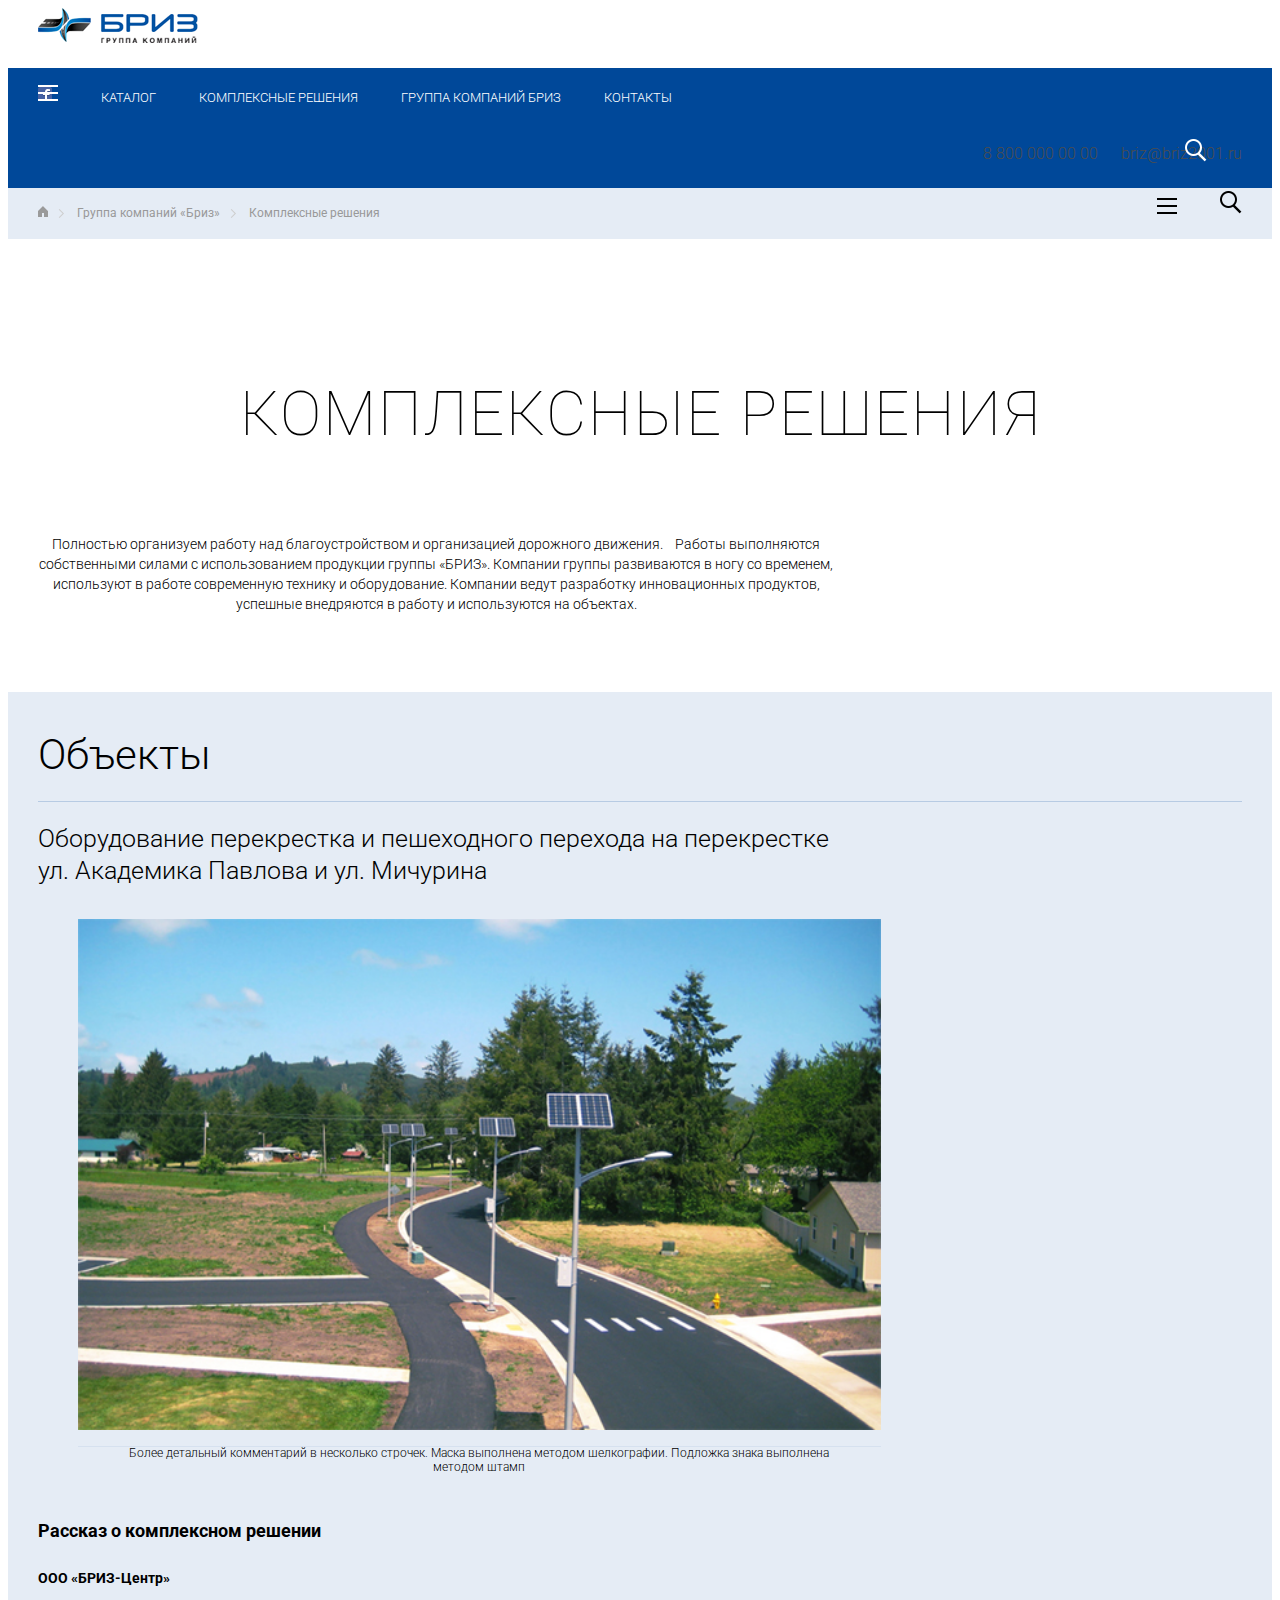
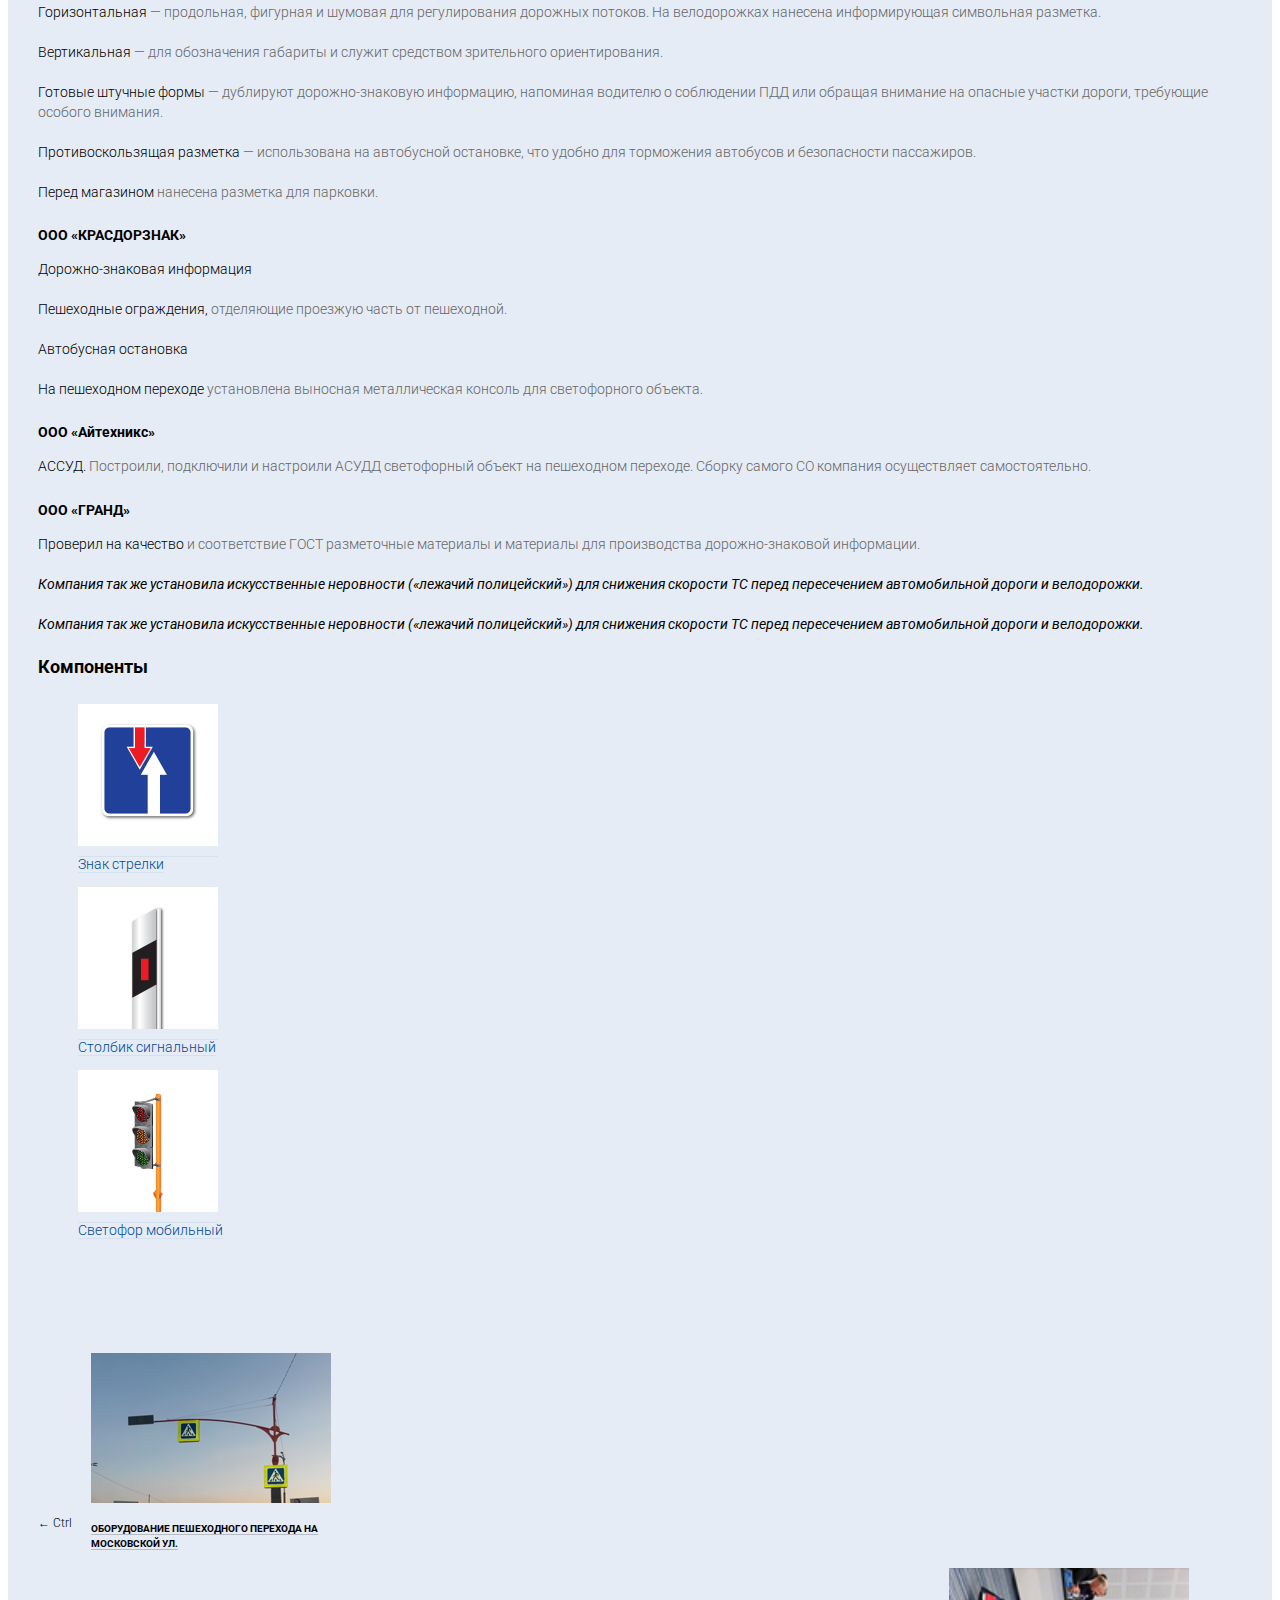
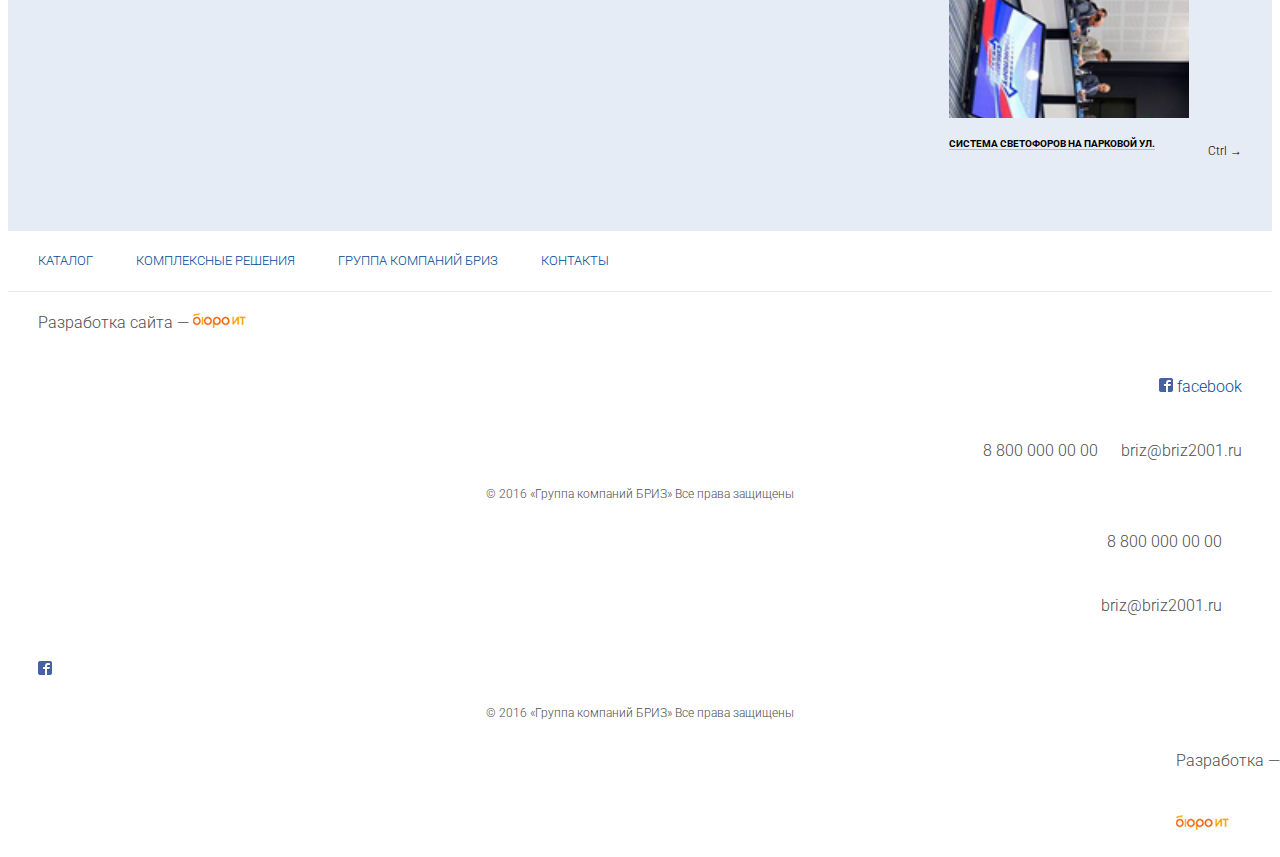
<file: complex.html>
<!DOCTYPE html>


<html>

<head>
    <meta charset="utf-8">
    <meta name="viewport" content="width=device-width, initial-scale=1">
    <link href="https://fonts.googleapis.com/css?family=Roboto:100,300,400,500,700,900&subset=cyrillic,cyrillic-ext,latin-ext" rel="stylesheet">
    <link href="https://fonts.googleapis.com/css?family=Roboto+Slab:100,300,400,700&subset=cyrillic,cyrillic-ext,latin-ext" rel="stylesheet">
    <script src="https://cdnjs.cloudflare.com/ajax/libs/jquery/2.2.4/jquery.min.js"></script>
    <link rel="stylesheet" href="jquery-ui-1.12.0.custom/jquery-ui.min.css">
    <script src="jquery-ui-1.12.0.custom/jquery-ui.min.js"></script>
    <!-- Latest compiled and minified CSS -->
    <link rel="stylesheet" href="https://maxcdn.bootstrapcdn.com/bootstrap/3.3.6/css/bootstrap.min.css" integrity="sha384-1q8mTJOASx8j1Au+a5WDVnPi2lkFfwwEAa8hDDdjZlpLegxhjVME1fgjWPGmkzs7" crossorigin="anonymous">
    <!-- Latest compiled and minified JavaScript -->
    <script src="https://maxcdn.bootstrapcdn.com/bootstrap/3.3.6/js/bootstrap.min.js" integrity="sha384-0mSbJDEHialfmuBBQP6A4Qrprq5OVfW37PRR3j5ELqxss1yVqOtnepnHVP9aJ7xS" crossorigin="anonymous"></script>
    <link rel="stylesheet" href="fancybox/source/jquery.fancybox.css?v=2.1.5" type="text/css" media="screen" />
    <script type="text/javascript" src="fancybox/source/jquery.fancybox.pack.js?v=2.1.5"></script>
    <!-- Optionally add helpers - button, thumbnail and/or media -->
    <link rel="stylesheet" href="fancybox/source/helpers/jquery.fancybox-buttons.css?v=1.0.5" type="text/css" media="screen" />
    <script type="text/javascript" src="fancybox/source/helpers/jquery.fancybox-buttons.js?v=1.0.5"></script>
    <script type="text/javascript" src="fancybox/source/helpers/jquery.fancybox-media.js?v=1.0.6"></script>
    <link rel="stylesheet" href="fancybox/source/helpers/jquery.fancybox-thumbs.css?v=1.0.7" type="text/css" media="screen" />
    <script type="text/javascript" src="fancybox/source/helpers/jquery.fancybox-thumbs.js?v=1.0.7"></script>
    <script src="js/jquery.bcSwipe.min.js"></script>
    <link rel="stylesheet" type="text/css" href="css/style.css">
    <title>Комплексные решения</title>
</head>

<body>
    <div class="container-fluid main">
        <header>
            <div class="header">
                <div class="header__top">
                    <div class="container-fluid content-wrapper">
                        <div class="header__top__logo col-md-6 col-xs-6 col-sm-3">
                            <a href="#"><img src="img/header__logo.png" alt=""></a>
                        </div>
                        <div class="header__top__info col-md-6 col-xs-9 col-sm-9 hidden-xs">
                            <div class="header__top__info__fb col-md-4 col-xs-4">
                                <a href="https://ru-ru.facebook.com/%D0%93%D1%80%D1%83%D0%BF%D0%BF%D0%B0-%D0%BA%D0%BE%D0%BC%D0%BF%D0%B0%D0%BD%D0%B8%D0%B9-%D0%91%D0%A0%D0%98%D0%97-246158192203639/"><img src="img/fb__icon.png">facebook</a>
                            </div>
                            <div class="header__top__info__contacts col-md-8 col-xs-8 hidden-xs">
                                <div class="header__top__info__contacts__number"><a href="tel:+78000000000" class="tellink">8&nbsp;800&nbsp;000&nbsp;00&nbsp;00</a></div>
                                <div class="header__top__info__contacts__email"><a href="mailto:briz@briz2001.ru" class="emaillink">briz@briz2001.ru</a></div>
                            </div>
                        </div>
                        <div class="header__top__buttons col-xs-6 visible-xs-inline-block">
                            <img src="img/hamburger__xs.png" alt="">
                            <img src="img/search__xs.png" alt="">
                        </div>
                    </div>
                </div>
                <div class="header__menu">
                    <div class="container-fluid content-wrapper">
                        <div class="header__menu__stable">
                            <nav class="col-md-10 col-xs-12 col-sm-11">
                                <li class="header__menu__hamburger hidden-xs"><a href="#"><img src="img/hamburger__icon.png" alt=""></a></li>
                                <li id="nav-catalog"><a href="#">Каталог</a></li>
                                <li id="nav-complex"><a href="#">Комплексные решения</a></li>
                                <li id="nav-group"><a href="#">Группа компаний БРИЗ</a></li>
                                <li id="nav-contacts"><a href="#">Контакты</a></li>
                            </nav>
                            <div class="header__menu__search col-md-2 col-sm-1 hidden-xs">
                                <a href="#"><img src="img/search__icon.png" alt=""></a>
                            </div>
                        </div>
                    </div>
                    <div class="container-fluid content-wrapper">
                        <div class="header__menu__dropdown row">
                            <div class="header__menu__dropdown__search">
                                <form action="" class="col-md-12">
                                    <input data-head-search="" type="text" placeholder="Найти">
                                </form>
                            </div>
                            <div class="header__menu__dropdown__catalog col-md-12">
                                <div id="ac-main">
                                    <ul>
                                        <li class="search-result">
                                            <div class="search-result__title li__header">
                                                <a href="#">Рамзан Кадыров наградил командующего Росгвардией орденом Ахмата Кадырова</a>
                                            </div>
                                            <div class="search-result__time">
                                                6 дней назад
                                            </div>
                                        </li>
                                        <li class="search-result">
                                            <div class="search-result__title li__header">
                                                <a href="#">Глава Ингушетии объяснил изгнание правозащитников из республики своими отношениями с Кадыровым</a>
                                            </div>
                                            <div class="search-result__time">
                                                час назад
                                            </div>
                                        </li>
                                        <li class="search-result">
                                            <div class="search-result__title li__header">
                                                <a href="#">Правозащитника Игоря Каляпина закидали яйцами во время пресс конференции</a>
                                            </div>
                                            <div class="search-result__time">
                                                2 года назад
                                            </div>
                                        </li>
                                        <li class="search-result">
                                            <div class="search-result__title li__header">
                                                <a href="#">Центр "Э" попросил "Луркоморье" раскрыть авторов статей о Кадырове и коктейле Молотова</a>
                                            </div>
                                            <div class="search-result__time">
                                                2 года назад
                                            </div>
                                        </li>
                                        <li class="search-result">
                                            <div class="search-result__title li__header">
                                                <a href="#">В Грозном освобождены правозащитники из Комитета против пыток</a>
                                            </div>
                                            <div class="search-result__time">
                                                6 дней назад
                                            </div>
                                        </li>
                                        <li class="search-result">
                                            <div class="search-result__title li__header">
                                                <a href="#">Кадыров обвинил комитет против пыток в провокации</a>
                                            </div>
                                            <div class="search-result__time">
                                                год назад
                                            </div>
                                        </li>
                                    </ul>
                                    <div class="show-more"><a href="#">Показать еще</a></div>
                                </div>

                                <h4>Каталог</h4>
                                <div class="col-md-4 col-sm-6">
                                    <ul>
                                        <li class="li__header"><a href="#">Дорожно-знаковая информация</a></li>
                                        <li><a href="#">Знаки</a></li>
                                        <li><a href="#">Конструктив</a></li>
                                        <li><a href="#">Электронно-импульсная продукция</a></li>
                                        <li><a href="#">Монтаж</a></li>
                                    </ul>
                                    <ul>
                                        <li class="li__header"><a href="#">Светофорное регулирование</a></li>
                                        <li><a href="#">Строительство</a></li>
                                        <li><a href="#">Содержание</a></li>
                                        <li><a href="#">Автоматизированная система управления дорожного движения (АСУДД)</a></li>
                                        <li><a href="#">Светофорные объекты</a></li>
                                    </ul>
                                </div>
                                <div class="col-md-4  col-sm-6">
                                    <ul>
                                        <li class="li__header"><a href="#">Разметка дорог и парковок</a></li>
                                        <li><a href="#">Автомобильные дороги и аэродромы</a></li>
                                        <li><a href="#">Парковки</a></li>
                                        <li><a href="#">Демаркировка</a></li>
                                    </ul>
                                    <ul>
                                        <li class="li__header"><a href="#">Средства организации дорожного движения</a></li>
                                        <li><a href="#">Катафот</a></li>
                                        <li><a href="#">Искуственные неровности</a></li>
                                        <li><a href="#">Прочее</a></li>
                                    </ul>
                                </div>
                                <div class="col-md-4  col-sm-6">
                                    <ul>
                                        <li class="li__header"><a href="#">Битумно-полимерная пластика</a></li>
                                    </ul>
                                    <ul>
                                        <li class="li__header"><a href="#">Металлоконструкции</a></li>
                                        <li><a href="#">Шумозащитные экраны</a></li>
                                        <li><a href="#">Остановочные комплексы</a></li>
                                        <li><a href="#">Автономное уличное освещение</a></li>
                                        <li><a href="#">Пешеходные ограждения</a></li>
                                        <li><a href="#">Монтаж металлоизделий</a></li>
                                        <li><a href="#">Товары народного потребления</a></li>
                                    </ul>
                                </div>
                                <h4>Комплексные решения</h4>
                                <h4>Группа компаний &laquo;Бриз&raquo;</h4>
                                <div class="col-md-4">
                                    <ul>
                                        <li class="li__header"><a href="#">Бриз-Центр</a></li>
                                        <li class="li__header"><a href="#">Краснодарск</a></li>
                                        <li class="li__header"><a href="#">Гранд</a></li>
                                    </ul>
                                </div>
                                <div class="col-md-4">
                                    <ul>
                                        <li class="li__header"><a href="#">Бриз-запад</a></li>
                                        <li class="li__header"><a href="#">Айтехникс</a></li>
                                    </ul>
                                </div>
                                <div class="col-md-4">
                                    <ul>
                                        <li><a href="#">Новости группы</a></li>
                                        <li><a href="#">Контакты</a></li>
                                    </ul>
                                </div>
                            </div>
                        </div>
                    </div>
                </div>
            </div>
        </header>
            <div class="breadcrumbs">
                <div class="container-fluid content-wrapper">
                    <li>
                        <a href="#"><img src="img/breadcrumb__home.png" alt=""></a>
                    </li>
                    <li><a href="#">Группа компаний &laquo;Бриз&raquo;</a></li>
                    <li><a href="#">Комплексные решения</a></li>
                </div>
            </div>
                <div class="content">
                    
                    <div class="content__complex__intro">
                        <div class="content__complex__intro__title container-fluid content-wrapper">
                            <h1>Комплексные решения</h1>
                        </div>
                        <div class="content__complex__intro__text container-fluid content-wrapper">
                            <p>Полностью организуем работу над благоустройством и организацией дорожного движения.    Работы выполняются собственными силами с использованием продукции группы «БРИЗ». Компании группы развиваются в ногу со временем, используют в работе современную технику и оборудование. Компании ведут разработку инновационных продуктов, успешные внедряются в работу и используются на объектах.</p>
                        </div>
                    </div>

                    <div class="content__complex__objects">
                        <div class="content__complex__objects__title container-fluid content-wrapper">
                            <h1>Объекты</h1>
                        </div>
                        
                        <div class="content__complex__objects__carousel container-fluid content-wrapper">
                                        <div class="content__complex__objects__name">
                                            <h2>Оборудование перекрестка и пешеходного перехода на перекрестке ул. Академика Павлова и ул. Мичурина</h2>
                                        </div>
                                        <figure  class="solution-image">
                                            <a class="fancybox" href="img/complex-img-main.jpg""><img src="img/complex-img-main.jpg"></a>
                                            <figcaption>Более детальный комментарий в несколько строчек. Маска выполнена методом шелкографии. Подложка знака выполнена методом штамп</figcaption>
                                        </figure>
                                        <div class="content__complex__objects__descr">
                                            <div class="content__complex__objects__descr__title row">
                                                <h3>Рассказ о комплексном решении</h3>
                                            </div>
                                            <div class="content__complex__objects__descr__text row">
                                            <div class="content__complex__objects__descr__text__column col-md-4 col-sm-4">
                                                <h5>ООО &laquo;БРИЗ-Центр&raquo;</h5>
                                                <p><span class="blacktext">Горизонтальная</span> — продольная, фигурная и шумовая для регулирования дорожных потоков. На велодорожках нанесена информирующая символьная разметка.</p>
                                                <p><span class="blacktext">Вертикальная</span> — для обозначения габариты и служит средством зрительного ориентирования.</p>
                                                <p><span class="blacktext">Готовые штучные формы</span> — дублируют дорожно-знаковую информацию, напоминая водителю о соблюдении ПДД или обращая внимание на опасные участки дороги, требующие особого внимания.</p>
                                                <p><span class="blacktext">Противоскользящая разметка</span> — использована на автобусной остановке, что удобно для торможения автобусов и безопасности пассажиров.</p>
                                                <p><span class="blacktext">Перед магазином</span> нанесена разметка для парковки.</p>
                                            </div>
                                            <div class="content__complex__objects__descr__text__column col-md-4 col-sm-4">
                                                <h5>ООО &laquo;КРАСДОРЗНАК&raquo;</h5>
                                                <p><span class="blacktext">Дорожно-знаковая информация</span></p>
                                                <p><span class="blacktext">Пешеходные ограждения, </span>отделяющие проезжую часть от пешеходной.</p>
                                                <p><span class="blacktext">Автобусная остановка</span></p>
                                                <p><span class="blacktext">На пешеходном переходе </span>установлена выносная металлическая консоль для светофорного объекта.</p>

                                                <h5>ООО &laquo;Айтехникс&raquo;</h5>
                                                <p><span class="blacktext">АССУД.</span> Построили, подключили и настроили АСУДД светофорный объект на пешеходном переходе. Сборку самого СО компания осуществляет самостоятельно.</p>

                                                <h5>ООО &laquo;ГРАНД&raquo;</h5>
                                                <p><span class="blacktext">Проверил на качество</span> и соответствие ГОСТ разметочные материалы и материалы для производства дорожно-знаковой информации.</p>
                                            </div>
                                            <div class="content__complex__objects__descr__text__column col-md-4 col-sm-4">
                                                <p>Компания так же установила искусственные неровности («лежачий полицейский») для снижения скорости ТС перед пересечением автомобильной дороги и велодорожки.</p>
                                                <p>Компания так же установила искусственные неровности («лежачий полицейский») для снижения скорости ТС перед пересечением автомобильной дороги и велодорожки.</p>
                                            </div>
                                            </div>
                                            <div class="content__complex__objects__descr__components row">
                                                <h3>Компоненты</h3>
                                                <figure class="content__complex__objects__descr__components__item col-md-2 col-sm-3 col-xs-4">
                                                    <a href="#"><img src="img/components-img-01.png" alt=""></a>
                                                    <figcaption><a href="#">Знак стрелки</a></figcaption>
                                                </figure>
                                                <figure class="content__complex__objects__descr__components__item col-md-2 col-sm-3 col-xs-4">
                                                    <a href="#"><img src="img/components-img-02.png" alt=""></a>
                                                    <figcaption><a href="#">Столбик сигнальный</a></figcaption>
                                                </figure>
                                                <figure class="content__complex__objects__descr__components__item col-md-2col-sm-3 col-xs-4">
                                                    <a href="#"><img src="img/components-img-03.png" alt=""></a>
                                                    <figcaption><a href="#">Светофор мобильный</a></figcaption>
                                                </figure>
                                            </div>
                                        </div>
                        </div>
                        

                        <div class="content__complex__objects__other-solutions-wrapper row container-fluid content-wrapper">
                            <div class="content__complex__objects__other-solutions col-xs-12 col-sm-12 col-md-12">
                                <div class="content__complex__objects__other-solutions__prev col-xs-6 col-sm-6 col-md-6">
                                    <div class="content__complex__objects__other-solutions__prev__image">
                                            <a href="#"><img src="img/news__prev.png" alt=""></a>
                                    </div>
                                    <div class="content__complex__objects__other-solutions__prev__text">
                                        <div class="content__complex__objects__other-solutions__prev__text__nav hidden-xs">
                                            <div>&larr; Ctrl</div>
                                        </div>
                                        <div class="content__complex__objects__other-solutions__prev__text__title">
                                            <h5><a href="#">Оборудование пешеходного перехода на Московской ул.</a></h5>
                                        </div>
                                    </div>
                                </div>
                                <div class="content__complex__objects__other-solutions__next col-xs-6 col-sm-6 col-md-6">
                                    <div class="content__complex__objects__other-solutions__next__image">
                                            <a href="#"><img src="img/news__next2.png" alt=""></a>
                                    </div>
                                    <div class="content__complex__objects__other-solutions__next__text">
                                        <div class="content__complex__objects__other-solutions__next__text__title">
                                            <h5><a href="#">Система светофоров на Парковой ул.</a></h5>
                                        </div>
                                        <div class="content__complex__objects__other-solutions__next__text__nav hidden-xs">
                                            <div>Ctrl &rarr;</div>
                                        </div>
                                    </div>
                                </div>
                            </div>
                        </div>

                    </div>

                    

                </div>
            
        <footer>
            <div class="footer">
                <div class="footer__menu">
                    <div class="container-fluid content-wrapper">
                        <div class="footer__menu__stable">
                            <nav>
                                <li><a href="#">Каталог</a></li>
                                <li><a href="#">Комплексные решения</a></li>
                                <li><a href="#">Группа компаний БРИЗ</a></li>
                                <li><a href="#">Контакты</a></li>
                            </nav>
                        </div>
                    </div>
                </div>
                <div class="footer__copyright">
                    <div class="container-fluid content-wrapper">
                        <div class="hidden-xs">
                            <div class="footer__copyright__bureauit col-md-5 col-sm-4">
                                Разработка сайта &mdash; <a href="http://bureauit.ru/"><img src="img/footer__bureauit.png"></a>
                            </div>
                            <div class="footer__copyright__contacts col-md-7 col-sm-8">
                                <div class="footer__copyright__contacts__fb col-md-4 col-sm-4">
                                    <a href="https://ru-ru.facebook.com/%D0%93%D1%80%D1%83%D0%BF%D0%BF%D0%B0-%D0%BA%D0%BE%D0%BC%D0%BF%D0%B0%D0%BD%D0%B8%D0%B9-%D0%91%D0%A0%D0%98%D0%97-246158192203639/"><img src="img/fb__icon.png">&nbsp;facebook</a>
                                </div>
                                <div class="footer__copyright__contacts__email col-md-8 col-sm-8">
                                    <a href="tel:+78000000000" class="tellink">8&nbsp;800&nbsp;000&nbsp;00&nbsp;00</a>
                                    <a href="mailto:briz@briz2001.ru" class="emaillink">briz@briz2001.ru</a>
                                </div>
                            </div>
                        </div>
                        <div class="hidden-xs">
                            <div class="footer__copyright__briz col-md-12 col-sm-12">
                                &copy; 2016 &laquo;Группа компаний БРИЗ&raquo; Все права защищены
                            </div>
                        </div>
                        <div class="hidden-sm hidden-md hidden-lg">
                            <div class="footer__copyright__contacts__email col-xs-5">
                                <a href="tel:+78000000000" class="tellink">8&nbsp;800&nbsp;000&nbsp;00&nbsp;00</a>
                            </div>
                            <div class="footer__copyright__contacts__email col-xs-5" id="ftel">
                                <a href="mailto:briz-centr@briz2001.ru" class="emaillink">briz@briz2001.ru</a>
                            </div>
                            <div class="footer__copyright__contacts__fb col-xs-2">
                                <a href="https://ru-ru.facebook.com/%D0%93%D1%80%D1%83%D0%BF%D0%BF%D0%B0-%D0%BA%D0%BE%D0%BC%D0%BF%D0%B0%D0%BD%D0%B8%D0%B9-%D0%91%D0%A0%D0%98%D0%97-246158192203639/"><img src="img/fb__icon.png" alt=""></a>
                            </div>
                        </div>
                        <div class="hidden-sm hidden-md hidden-lg">
                            <div class="footer__copyright__briz col-xs-8">
                                <div class="briz-m-wrapper">&copy; 2016 &laquo;Группа компаний БРИЗ&raquo; Все права защищены</div>
                            </div>
                            <div class="footer__copyright__bureauit col-xs-4" id="f-mob-crb">
                                <div>Разработка &mdash;<br>
                                <a href="http://bureauit.ru/"><img src="img/footer__bureauit.png"></a>
                                </div>
                            </div>
                        </div>
                    </div>
                </div>
            </div>
        </footer>
    </div>
    <script>
        $(document.body).ready(function () {

            $(".fancybox").fancybox();

            $('.header__menu__hamburger, .header__menu__search, .header__menu__dropdown__close, .header__top__buttons').click(function () {
                $('.header__menu__dropdown').slideToggle('slow', function () {
                    if ($(this).is(":visible")) {
                        $('#nav-contacts, #nav-catalog, #nav-group, #nav-complex').addClass("nav-shadow");
                    } else {
                        $('#nav-contacts, #nav-catalog, #nav-group, #nav-complex').removeClass("nav-shadow");
                    }
                });
            });

            $('.carousel').bcSwipe({ threshold: 50 });

            //массив объектов
            availableTags = [
                {label:"Испанский", value:"es"},
                {label:"Итальянский", value:"it"},
                {label:"Английский", value:"en"},
                {label:"Англиканский", value:"an"},
                {label:"Китайский", value:"zh"},
                {label:"Русский", value:"ru"}
            ];

            // задаем массив в качестве источника слов для автозаполнения.
            $("[data-head-search]").autocomplete({
                source: availableTags, 
                open: function() {
                    $(this)
                        .autocomplete("widget")
                        .appendTo("#ac-main")
                        .css("position", "static");
                }
            });

        });
    </script>
</body>

</html>
</file>
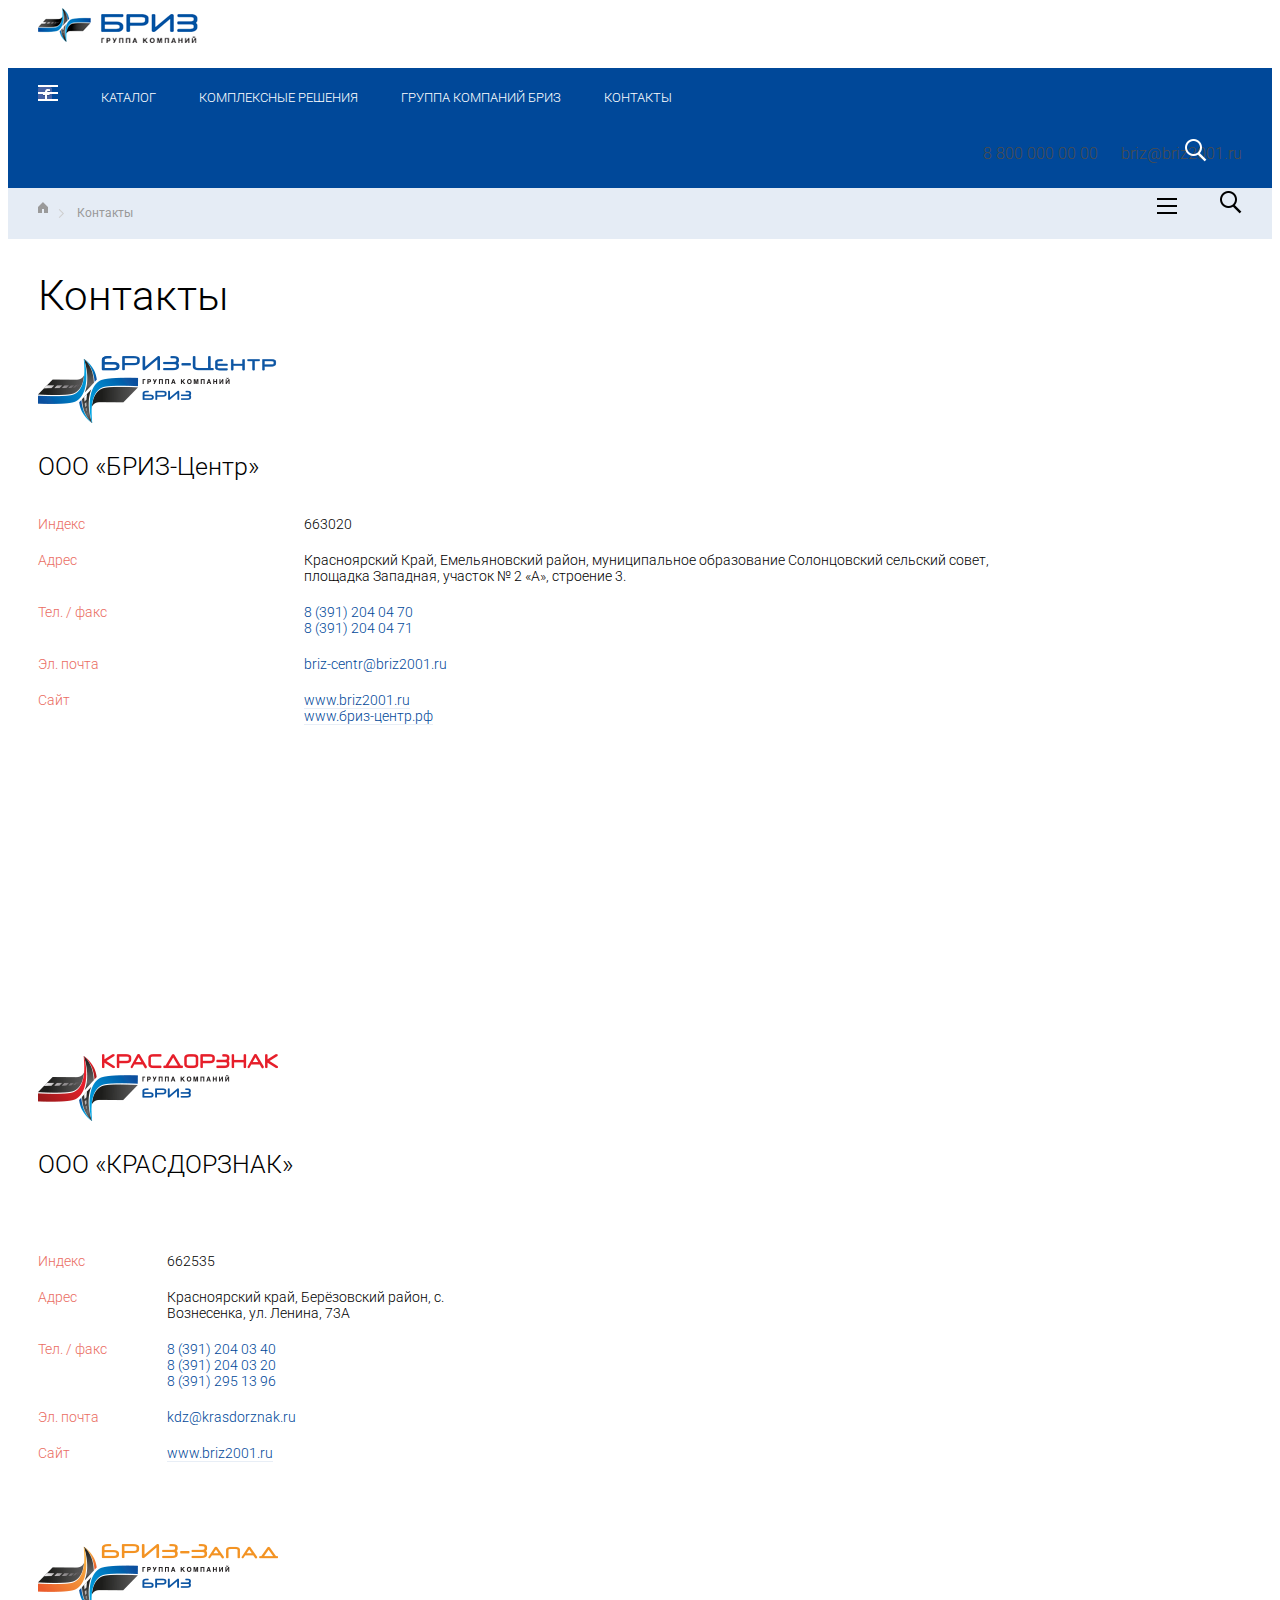
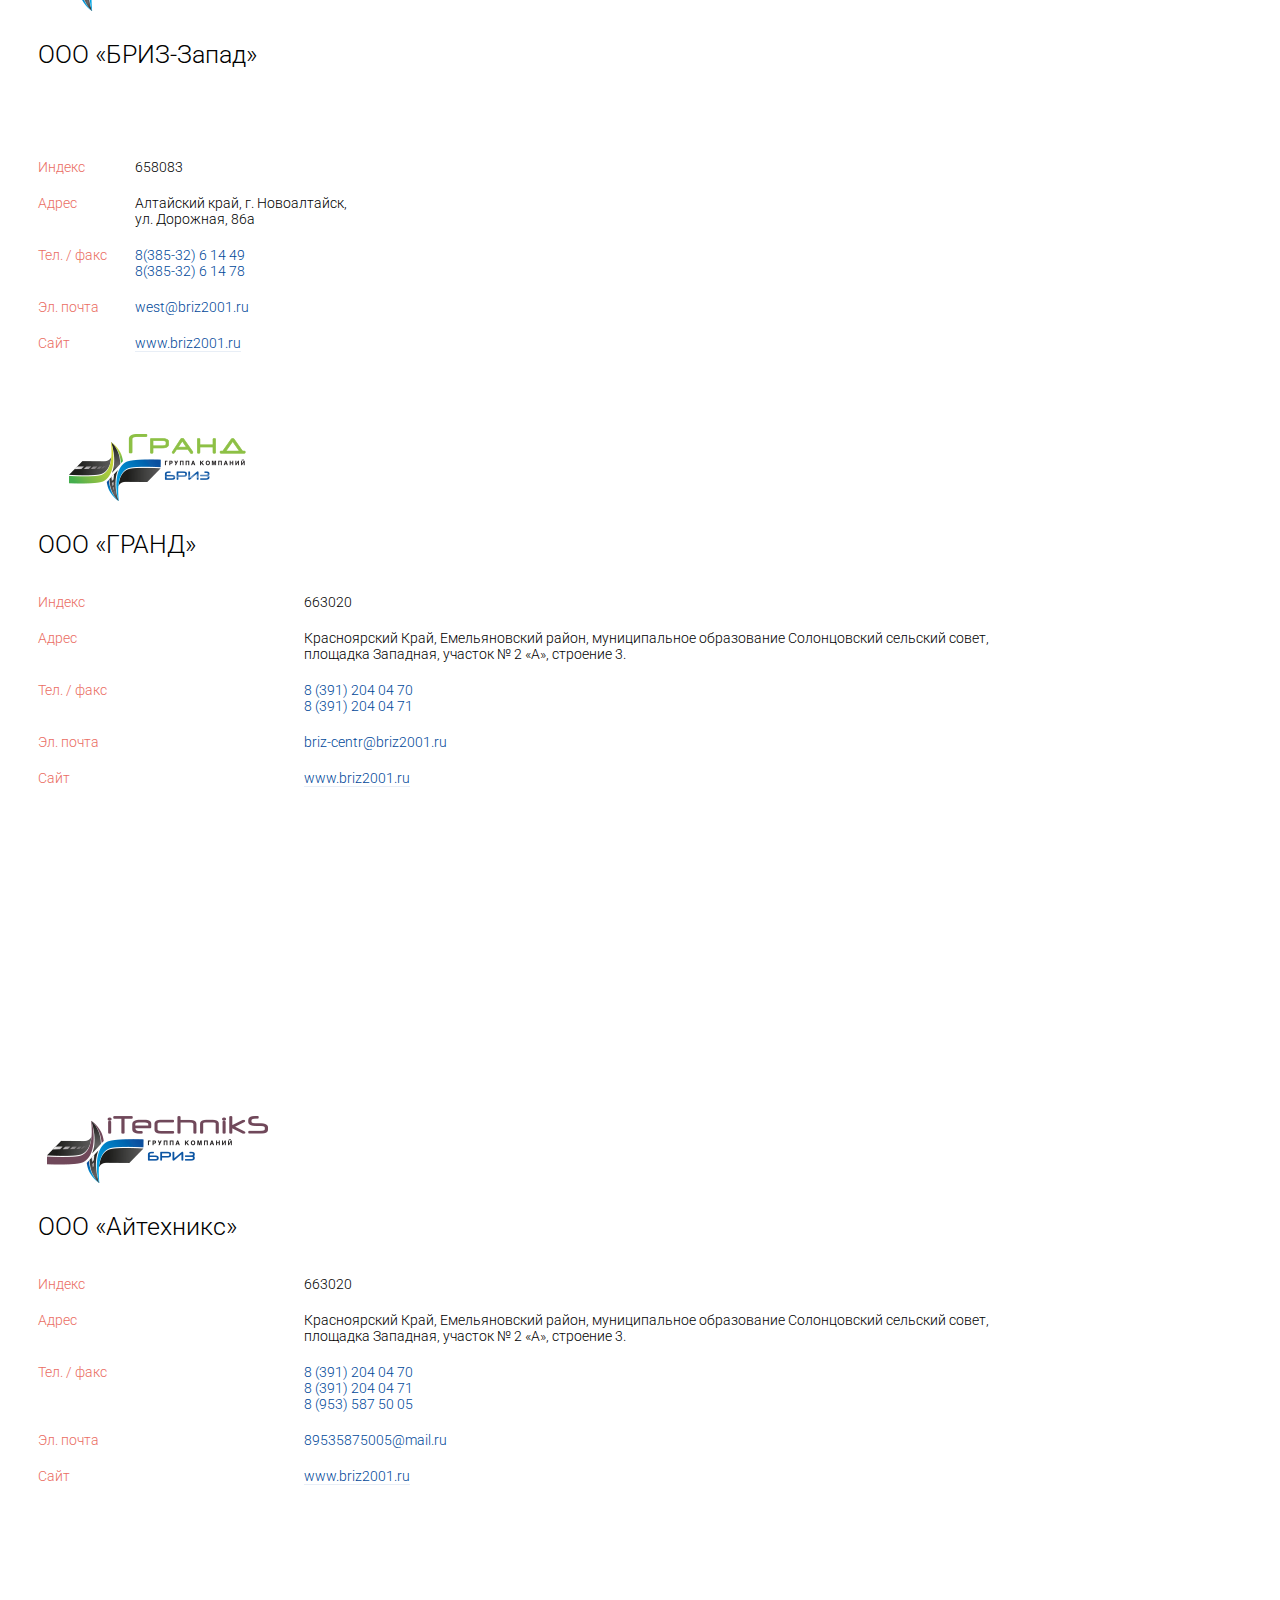
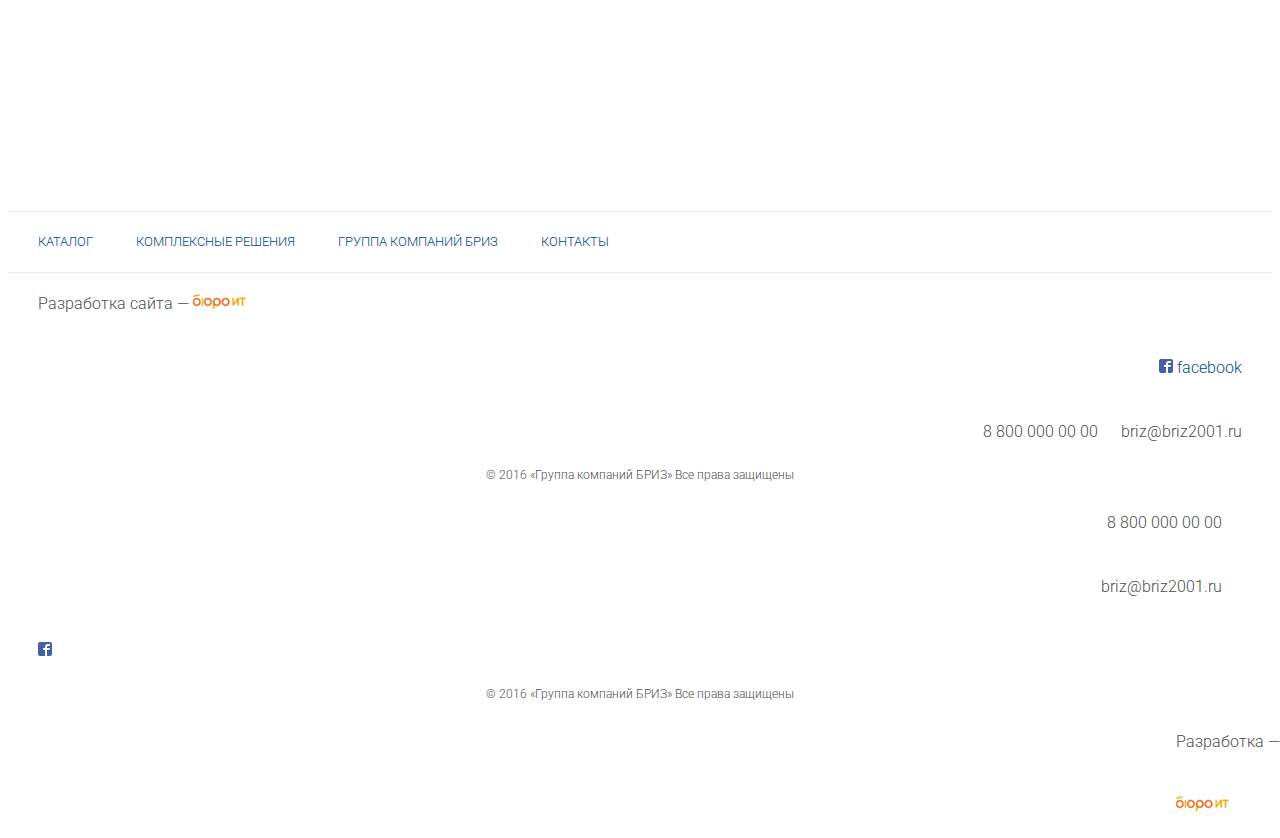
<file: contacts.html>
<!DOCTYPE html>


<html>

<head>
    <meta charset="utf-8">
    <meta name="viewport" content="width=device-width, initial-scale=1">
    <link href="https://fonts.googleapis.com/css?family=Roboto:300,400,500,700,900&subset=cyrillic,cyrillic-ext,latin-ext" rel="stylesheet">
    <link href="https://fonts.googleapis.com/css?family=Roboto+Slab:100,300,400,700&subset=cyrillic,cyrillic-ext,latin-ext" rel="stylesheet">
    <script src="https://cdnjs.cloudflare.com/ajax/libs/jquery/2.2.4/jquery.min.js"></script>
    <link rel="stylesheet" href="jquery-ui-1.12.0.custom/jquery-ui.min.css">
    <script src="jquery-ui-1.12.0.custom/jquery-ui.min.js"></script>
    <!-- Latest compiled and minified CSS -->
    <link rel="stylesheet" href="https://maxcdn.bootstrapcdn.com/bootstrap/3.3.6/css/bootstrap.min.css" integrity="sha384-1q8mTJOASx8j1Au+a5WDVnPi2lkFfwwEAa8hDDdjZlpLegxhjVME1fgjWPGmkzs7" crossorigin="anonymous">
    <!-- Latest compiled and minified JavaScript -->
    <script src="https://maxcdn.bootstrapcdn.com/bootstrap/3.3.6/js/bootstrap.min.js" integrity="sha384-0mSbJDEHialfmuBBQP6A4Qrprq5OVfW37PRR3j5ELqxss1yVqOtnepnHVP9aJ7xS" crossorigin="anonymous"></script>
    <link rel="stylesheet" type="text/css" href="css/style.css">
    <title>Контакты</title>
</head>

<body>
    <div class="container-fluid main">
        <header>
            <div class="header">
                <div class="header__top">
                    <div class="container-fluid content-wrapper">
                        <div class="header__top__logo col-md-6 col-xs-6 col-sm-3">
                            <a href="#"><img src="img/header__logo.png" alt=""></a>
                        </div>
                        <div class="header__top__info col-md-6 col-xs-9 col-sm-9 hidden-xs">
                            <div class="header__top__info__fb col-md-4 col-xs-4">
                                <a href="https://ru-ru.facebook.com/%D0%93%D1%80%D1%83%D0%BF%D0%BF%D0%B0-%D0%BA%D0%BE%D0%BC%D0%BF%D0%B0%D0%BD%D0%B8%D0%B9-%D0%91%D0%A0%D0%98%D0%97-246158192203639/"><img src="img/fb__icon.png">facebook</a>
                            </div>
                            <div class="header__top__info__contacts col-md-8 col-xs-8 hidden-xs">
                                <div class="header__top__info__contacts__number"><a href="tel:+78000000000" class="tellink">8&nbsp;800&nbsp;000&nbsp;00&nbsp;00</a></div>
                                <div class="header__top__info__contacts__email"><a href="mailto:briz@briz2001.ru" class="emaillink">briz@briz2001.ru</a></div>
                            </div>
                        </div>
                        <div class="header__top__buttons col-xs-6 visible-xs-inline-block">
                            <img src="img/hamburger__xs.png" alt="">
                            <img src="img/search__xs.png" alt="">
                        </div>
                    </div>
                </div>
                <div class="header__menu">
                    <div class="container-fluid content-wrapper">
                        <div class="header__menu__stable">
                            <nav class="col-md-10 col-xs-12 col-sm-11">
                                <li class="header__menu__hamburger hidden-xs"><a href="#"><img src="img/hamburger__icon.png" alt=""></a></li>
                                <li id="nav-catalog"><a href="#">Каталог</a></li>
                                <li id="nav-complex"><a href="#">Комплексные решения</a></li>
                                <li id="nav-group"><a href="#">Группа компаний БРИЗ</a></li>
                                <li id="nav-contacts"><a href="#">Контакты</a></li>
                            </nav>
                            <div class="header__menu__search col-md-2 col-sm-1 hidden-xs">
                                <a href="#"><img src="img/search__icon.png" alt=""></a>
                            </div>
                        </div>
                    </div>
                    <div class="container-fluid content-wrapper">
                        <div class="header__menu__dropdown row">
                            <div class="header__menu__dropdown__search">
                                <form action="" class="col-md-12">
                                    <input data-head-search="" type="text" placeholder="Найти">
                                </form>
                            </div>
                            <div class="header__menu__dropdown__catalog col-md-12">
                                <div id="ac-main">
                                    <ul>
                                        <li class="search-result">
                                            <div class="search-result__title li__header">
                                                <a href="#">Рамзан Кадыров наградил командующего Росгвардией орденом Ахмата Кадырова</a>
                                            </div>
                                            <div class="search-result__time">
                                                6 дней назад
                                            </div>
                                        </li>
                                        <li class="search-result">
                                            <div class="search-result__title li__header">
                                                <a href="#">Глава Ингушетии объяснил изгнание правозащитников из республики своими отношениями с Кадыровым</a>
                                            </div>
                                            <div class="search-result__time">
                                                час назад
                                            </div>
                                        </li>
                                        <li class="search-result">
                                            <div class="search-result__title li__header">
                                                <a href="#">Правозащитника Игоря Каляпина закидали яйцами во время пресс конференции</a>
                                            </div>
                                            <div class="search-result__time">
                                                2 года назад
                                            </div>
                                        </li>
                                        <li class="search-result">
                                            <div class="search-result__title li__header">
                                                <a href="#">Центр "Э" попросил "Луркоморье" раскрыть авторов статей о Кадырове и коктейле Молотова</a>
                                            </div>
                                            <div class="search-result__time">
                                                2 года назад
                                            </div>
                                        </li>
                                        <li class="search-result">
                                            <div class="search-result__title li__header">
                                                <a href="#">В Грозном освобождены правозащитники из Комитета против пыток</a>
                                            </div>
                                            <div class="search-result__time">
                                                6 дней назад
                                            </div>
                                        </li>
                                        <li class="search-result">
                                            <div class="search-result__title li__header">
                                                <a href="#">Кадыров обвинил комитет против пыток в провокации</a>
                                            </div>
                                            <div class="search-result__time">
                                                год назад
                                            </div>
                                        </li>
                                    </ul>
                                    <div class="show-more"><a href="#">Показать еще</a></div>
                                </div>

                                <h4>Каталог</h4>
                                <div class="col-md-4 col-sm-6">
                                    <ul>
                                        <li class="li__header"><a href="#">Дорожно-знаковая информация</a></li>
                                        <li><a href="#">Знаки</a></li>
                                        <li><a href="#">Конструктив</a></li>
                                        <li><a href="#">Электронно-импульсная продукция</a></li>
                                        <li><a href="#">Монтаж</a></li>
                                    </ul>
                                    <ul>
                                        <li class="li__header"><a href="#">Светофорное регулирование</a></li>
                                        <li><a href="#">Строительство</a></li>
                                        <li><a href="#">Содержание</a></li>
                                        <li><a href="#">Автоматизированная система управления дорожного движения (АСУДД)</a></li>
                                        <li><a href="#">Светофорные объекты</a></li>
                                    </ul>
                                </div>
                                <div class="col-md-4  col-sm-6">
                                    <ul>
                                        <li class="li__header"><a href="#">Разметка дорог и парковок</a></li>
                                        <li><a href="#">Автомобильные дороги и аэродромы</a></li>
                                        <li><a href="#">Парковки</a></li>
                                        <li><a href="#">Демаркировка</a></li>
                                    </ul>
                                    <ul>
                                        <li class="li__header"><a href="#">Средства организации дорожного движения</a></li>
                                        <li><a href="#">Катафот</a></li>
                                        <li><a href="#">Искуственные неровности</a></li>
                                        <li><a href="#">Прочее</a></li>
                                    </ul>
                                </div>
                                <div class="col-md-4  col-sm-6">
                                    <ul>
                                        <li class="li__header"><a href="#">Битумно-полимерная пластика</a></li>
                                    </ul>
                                    <ul>
                                        <li class="li__header"><a href="#">Металлоконструкции</a></li>
                                        <li><a href="#">Шумозащитные экраны</a></li>
                                        <li><a href="#">Остановочные комплексы</a></li>
                                        <li><a href="#">Автономное уличное освещение</a></li>
                                        <li><a href="#">Пешеходные ограждения</a></li>
                                        <li><a href="#">Монтаж металлоизделий</a></li>
                                        <li><a href="#">Товары народного потребления</a></li>
                                    </ul>
                                </div>
                                <h4>Комплексные решения</h4>
                                <h4>Группа компаний &laquo;Бриз&raquo;</h4>
                                <div class="col-md-4">
                                    <ul>
                                        <li class="li__header"><a href="#">Бриз-Центр</a></li>
                                        <li class="li__header"><a href="#">Краснодарск</a></li>
                                        <li class="li__header"><a href="#">Гранд</a></li>
                                    </ul>
                                </div>
                                <div class="col-md-4">
                                    <ul>
                                        <li class="li__header"><a href="#">Бриз-запад</a></li>
                                        <li class="li__header"><a href="#">Айтехникс</a></li>
                                    </ul>
                                </div>
                                <div class="col-md-4">
                                    <ul>
                                        <li><a href="#">Новости группы</a></li>
                                        <li><a href="#">Контакты</a></li>
                                    </ul>
                                </div>
                            </div>
                        </div>
                    </div>
                </div>
            </div>
        </header>
        <div class="container-fluid main">
            <div class="breadcrumbs">
                <div class="container-fluid content-wrapper">
                    <li><a href="#"><img src="img/breadcrumb__home.png" id="brc-home" alt=""></a></li>
                    <li><a href="#">Контакты</a></li>
                </div>
            </div>
            <div class="container-fluid content-wrapper">
                <div class="content">
                    <div class="content__contacts">
                        <h1>Контакты</h1>
                        <div class="content__contacts__item col-md-12 col-sm-12 col-xs-12">
                            <div class="content__contacts__item__name col-md-12 col-sm-12 col-xs-12">
                                <img src="img/contacts__logo__briz-c.png" alt="">
                                <h2>ООО &laquo;БРИЗ-Центр&raquo;</h2>
                            </div>
                            <div class="content__contacts__item__descr col-md-8 col-sm-6 col-xs-12">
                                <div>
                                    <div class="content__contacts__item__descr__key col-lg-1 col-md-1 col-sm-2 col-xs-3">
                                        <span class="redtext">Индекс</span>
                                    </div>
                                    <div class="content__contacts__item__descr__value col-lg-11 col-md-11 col-sm-10 col-xs-9  col-xs-9">
                                        663020
                                    </div>
                                </div>
                                <div>
                                    <div class="content__contacts__item__descr__key col-lg-1 col-md-1 col-sm-2 col-xs-3">
                                        <span class="redtext">Адрес</span>
                                    </div>
                                    <div class="content__contacts__item__descr__value col-lg-11 col-md-11 col-sm-10 col-xs-9  col-xs-9">
                                        Красноярский Край, Емельяновский район, муниципальное образование Солонцовский сельский совет, площадка Западная, участок &#8470;&nbsp;2&nbsp;&laquo;А&raquo;, строение&nbsp;3.
                                    </div>
                                </div>
                                <div>
                                    <div class="content__contacts__item__descr__key col-lg-1 col-md-1 col-sm-2 col-xs-3">
                                        <span class="redtext">Тел. / факс</span>
                                    </div>
                                    <div class="content__contacts__item__descr__value col-lg-11 col-md-11 col-sm-10 col-xs-9  col-xs-9">
                                        <a href="tel:+73912040470" class="tellink">8 (391) 204 04 70</a><br>
                                        <a href="tel:+73912040471" class="tellink">8 (391) 204 04 71</a>
                                    </div>
                                </div>
                                <div>
                                    <div class="content__contacts__item__descr__key col-lg-1 col-md-1 col-sm-2 col-xs-3">
                                        <span class="redtext">Эл. почта</span>
                                    </div>
                                    <div class="content__contacts__item__descr__value col-lg-11 col-md-11 col-sm-10 col-xs-9  col-xs-9">
                                        <a href="mailto:briz@briz2001.ru" class="emaillink">briz-centr@briz2001.ru</a>
                                    </div>
                                </div>
                                <div>
                                    <div class="content__contacts__item__descr__key col-lg-1 col-md-1 col-sm-2 col-xs-3">
                                        <span class="redtext">Сайт</span>
                                    </div>
                                    <div class="content__contacts__item__descr__value col-lg-11 col-md-11 col-sm-10 col-xs-9  col-xs-9">
                                        <a href="http://www.briz2001.ru">www.briz2001.ru</a><br>
                                        <a href="http://www.бриз-центр.рф">www.бриз-центр.рф</a>
                                    </div>
                                </div>
                            </div>
                            <div class="content__contacts__item__map col-md-4 col-sm-6 col-xs-12">
                                <iframe src="https://www.google.com/maps/embed?pb=!1m14!1m8!1m3!1d8907.02524984433!2d92.7769477422006!3d56.074828436838835!3m2!1i1024!2i768!4f13.1!3m3!1m2!1s0x0%3A0x0!2zNTbCsDA0JzI4LjQiTiA5MsKwNDYnNDMuNCJF!5e0!3m2!1sru!2s!4v1417083444400" width=100% height=240px frameborder="0" style="border:0" allowfullscreen></iframe>
                                </div>
                        </div>
                        <div class="content__contacts__item col-md-12 col-sm-12 col-xs-12">
                            <div class="content__contacts__item__name col-md-12 col-sm-12 col-xs-12">
                                <img src="img/contacts__logo__kdz.png" alt="">
                                <h2>ООО &laquo;КРАСДОРЗНАК&raquo;</h2>
                            </div>
                            <div class="content__contacts__item__descr col-md-8 col-sm-6 col-xs-12">
                                <div>
                                    <div class="content__contacts__item__descr__key col-lg-1 col-md-1 col-sm-2 col-xs-3">
                                        <span class="redtext">Индекс</span>
                                    </div>
                                    <div class="content__contacts__item__descr__value col-lg-11 col-md-11 col-sm-10 col-xs-9  col-xs-9">
                                        662535
                                    </div>
                                </div>
                                <div>
                                    <div class="content__contacts__item__descr__key col-lg-1 col-md-1 col-sm-2 col-xs-3">
                                        <span class="redtext">Адрес</span>
                                    </div>
                                    <div class="content__contacts__item__descr__value col-lg-11 col-md-11 col-sm-10 col-xs-9  col-xs-9">
                                        Красноярский край, Берёзовский район, с. Вознесенка, ул. Ленина, 73А
                                    </div>
                                </div>
                                <div>
                                    <div class="content__contacts__item__descr__key col-lg-1 col-md-1 col-sm-2 col-xs-3">
                                        <span class="redtext">Тел. / факс</span>
                                    </div>
                                    <div class="content__contacts__item__descr__value col-lg-11 col-md-11 col-sm-10 col-xs-9  col-xs-9">
                                        <a href="tel:+73912040340" class="tellink">8 (391) 204 03 40</a><br>
                                        <a href="tel:+73912040320" class="tellink">8 (391) 204 03 20</a><br>
                                        <a href="tel:+73912951396" class="tellink">8 (391) 295 13 96</a>
                                    </div>
                                </div>
                                <div>
                                    <div class="content__contacts__item__descr__key col-lg-1 col-md-1 col-sm-2 col-xs-3">
                                        <span class="redtext">Эл. почта</span>
                                    </div>
                                    <div class="content__contacts__item__descr__value col-lg-11 col-md-11 col-sm-10 col-xs-9  col-xs-9">
                                        <a href="mailto:kdz@krasdorznak.ru" class="emaillink">kdz@krasdorznak.ru</a>
                                    </div>
                                </div>
                                <div>
                                    <div class="content__contacts__item__descr__key col-lg-1 col-md-1 col-sm-2 col-xs-3">
                                        <span class="redtext">Сайт</span>
                                    </div>
                                    <div class="content__contacts__item__descr__value col-lg-11 col-md-11 col-sm-10 col-xs-9  col-xs-9">
                                        <a href="http://www.briz2001.ru">www.briz2001.ru</a>
                                    </div>
                                </div>
                            </div>
                            <div class="content__contacts__item__map col-md-4 col-sm-6 col-xs-12">
                                <iframe src="https://www.google.com/maps/embed?pb=!1m14!1m8!1m3!1d17980.978274297904!2d93.23544592841333!3d55.71293703389093!3m2!1i1024!2i768!4f13.1!3m3!1m2!1s0x0%3A0x0!2zNTXCsDQyJzQ2LjEiTiA5M8KwMTUnMDYuMCJF!5e0!3m2!1sru!2s!4v1417428753972" width=100% height=240px frameborder="0" style="border:0" allowfullscreen></iframe>
                            </div>
                        </div>
                        <div class="content__contacts__item col-md-12 col-sm-12 col-xs-12">
                            <div class="content__contacts__item__name col-md-12 col-sm-12 col-xs-12">
                                <img src="img/contacts__logo__briz-z.png" alt="">
                                <h2>ООО &laquo;БРИЗ-Запад&raquo;</h2>
                            </div>
                            <div class="content__contacts__item__descr col-md-8 col-sm-6 col-xs-12">
                                <div>
                                    <div class="content__contacts__item__descr__key col-lg-1 col-md-1 col-sm-2 col-xs-3">
                                        <span class="redtext">Индекс</span>
                                    </div>
                                    <div class="content__contacts__item__descr__value col-lg-11 col-md-11 col-sm-10 col-xs-9  col-xs-9">
                                        658083
                                    </div>
                                </div>
                                <div>
                                    <div class="content__contacts__item__descr__key col-lg-1 col-md-1 col-sm-2 col-xs-3">
                                        <span class="redtext">Адрес</span>
                                    </div>
                                    <div class="content__contacts__item__descr__value col-lg-11 col-md-11 col-sm-10 col-xs-9  col-xs-9">
                                        Алтайский край, г. Новоалтайск, ул.&nbsp;Дорожная, 86а
                                    </div>
                                </div>
                                <div>
                                    <div class="content__contacts__item__descr__key col-lg-1 col-md-1 col-sm-2 col-xs-3">
                                        <span class="redtext">Тел. / факс</span>
                                    </div>
                                    <div class="content__contacts__item__descr__value col-lg-11 col-md-11 col-sm-10 col-xs-9  col-xs-9">
                                        <a href="tel:+73853261449" class="tellink">8(385-32) 6 14 49</a><br>
                                        <a href="tel:+73853261478" class="tellink">8(385-32) 6 14 78</a>
                                    </div>
                                </div>
                                <div>
                                    <div class="content__contacts__item__descr__key col-lg-1 col-md-1 col-sm-2 col-xs-3">
                                        <span class="redtext">Эл. почта</span>
                                    </div>
                                    <div class="content__contacts__item__descr__value col-lg-11 col-md-11 col-sm-10 col-xs-9  col-xs-9">
                                        <a href="mailto:west@briz2001.ru" class="emaillink">west@briz2001.ru</a>
                                    </div>
                                </div>
                                <div>
                                    <div class="content__contacts__item__descr__key col-lg-1 col-md-1 col-sm-2 col-xs-3">
                                        <span class="redtext">Сайт</span>
                                    </div>
                                    <div class="content__contacts__item__descr__value col-lg-11 col-md-11 col-sm-10 col-xs-9  col-xs-9">
                                        <a href="http://www.briz2001.ru">www.briz2001.ru</a>
                                    </div>
                                </div>
                            </div>
                            <div class="content__contacts__item__map col-md-4 col-sm-6 col-xs-12">
                                <iframe src="https://www.google.com/maps/embed?pb=!1m18!1m12!1m3!1d2379.88066326727!2d83.98522911603581!3d53.38118467980202!2m3!1f0!2f0!3f0!3m2!1i1024!2i768!4f13.1!3m3!1m2!1s0x42ddadba882be867%3A0x3acf8bd945876876!2z0YPQuy4g0JTQvtGA0L7QttC90LDRjywgODYsINCd0L7QstC-0LDQu9GC0LDQudGB0LosINCQ0LvRgtCw0LnRgdC60LjQuSDQutGA0LDQuSwgNjU4MDYw!5e0!3m2!1sru!2sru!4v1474006971676" width=100% height=240px frameborder="0" style="border:0" allowfullscreen></iframe>
                            </div>
                        </div>
                        <div class="content__contacts__item col-md-12 col-sm-12 col-xs-12">
                            <div class="content__contacts__item__name col-md-12 col-sm-12 col-xs-12">
                                <img src="img/contacts__logo__grand.png" alt="">
                                <h2>ООО &laquo;ГРАНД&raquo;</h2>
                            </div>
                            <div class="content__contacts__item__descr col-md-8 col-sm-6 col-xs-12">
                                <div>
                                    <div class="content__contacts__item__descr__key col-lg-1 col-md-1 col-sm-2 col-xs-3">
                                        <span class="redtext">Индекс</span>
                                    </div>
                                    <div class="content__contacts__item__descr__value col-lg-11 col-md-11 col-sm-10 col-xs-9  col-xs-9">
                                        663020
                                    </div>
                                </div>
                                <div>
                                    <div class="content__contacts__item__descr__key col-lg-1 col-md-1 col-sm-2 col-xs-3">
                                        <span class="redtext">Адрес</span>
                                    </div>
                                    <div class="content__contacts__item__descr__value col-lg-11 col-md-11 col-sm-10 col-xs-9  col-xs-9">
                                        Красноярский Край, Емельяновский район, муниципальное образование Солонцовский сельский совет, площадка Западная, участок &#8470;&nbsp;2&nbsp;&laquo;А&raquo;, строение&nbsp;3.
                                    </div>
                                </div>
                                <div>
                                    <div class="content__contacts__item__descr__key col-lg-1 col-md-1 col-sm-2 col-xs-3">
                                        <span class="redtext">Тел. / факс</span>
                                    </div>
                                    <div class="content__contacts__item__descr__value col-lg-11 col-md-11 col-sm-10 col-xs-9  col-xs-9">
                                        <a href="tel:+73912040470" class="tellink">8 (391) 204 04 70</a><br>
                                        <a href="tel:+73912040471" class="tellink">8 (391) 204 04 71</a>
                                    </div>
                                </div>
                                <div>
                                    <div class="content__contacts__item__descr__key col-lg-1 col-md-1 col-sm-2 col-xs-3">
                                        <span class="redtext">Эл. почта</span>
                                    </div>
                                    <div class="content__contacts__item__descr__value col-lg-11 col-md-11 col-sm-10 col-xs-9  col-xs-9">
                                        <a href="mailto:briz-centr@briz2001.ru" class="emaillink">briz-centr@briz2001.ru</a>
                                    </div>
                                </div>
                                <div>
                                    <div class="content__contacts__item__descr__key col-lg-1 col-md-1 col-sm-2 col-xs-3">
                                        <span class="redtext">Сайт</span>
                                    </div>
                                    <div class="content__contacts__item__descr__value col-lg-11 col-md-11 col-sm-10 col-xs-9  col-xs-9">
                                        <a href="http://www.briz2001.ru">www.briz2001.ru</a>
                                    </div>
                                </div>
                            </div>
                            <div class="content__contacts__item__map col-md-4 col-sm-6 col-xs-12">
                                <iframe src="https://www.google.com/maps/embed?pb=!1m14!1m8!1m3!1d8907.02524984433!2d92.7769477422006!3d56.074828436838835!3m2!1i1024!2i768!4f13.1!3m3!1m2!1s0x0%3A0x0!2zNTbCsDA0JzI4LjQiTiA5MsKwNDYnNDMuNCJF!5e0!3m2!1sru!2s!4v1417083444400" width=100% height=240px frameborder="0" style="border:0" allowfullscreen></iframe>
                            </div>
                        </div>
                        <div class="content__contacts__item col-md-12 col-sm-12 col-xs-12">
                            <div class="content__contacts__item__name col-md-12 col-sm-12 col-xs-12">
                                <img src="img/contacts__logo__itech.png" alt="">
                                <h2>ООО &laquo;Айтехникс&raquo;</h2>
                            </div>
                            <div class="content__contacts__item__descr col-md-8 col-sm-6 col-xs-12">
                                <div>
                                    <div class="content__contacts__item__descr__key col-lg-1 col-md-1 col-sm-2 col-xs-3">
                                        <span class="redtext">Индекс</span>
                                    </div>
                                    <div class="content__contacts__item__descr__value col-lg-11 col-md-11 col-sm-10 col-xs-9  col-xs-9">
                                        663020
                                    </div>
                                </div>
                                <div>
                                    <div class="content__contacts__item__descr__key col-lg-1 col-md-1 col-sm-2 col-xs-3">
                                        <span class="redtext">Адрес</span>
                                    </div>
                                    <div class="content__contacts__item__descr__value col-lg-11 col-md-11 col-sm-10 col-xs-9  col-xs-9">
                                        Красноярский Край, Емельяновский район, муниципальное образование Солонцовский сельский совет, площадка Западная, участок &#8470;&nbsp;2&nbsp;&laquo;А&raquo;, строение&nbsp;3.
                                    </div>
                                </div>
                                <div>
                                    <div class="content__contacts__item__descr__key col-lg-1 col-md-1 col-sm-2 col-xs-3">
                                        <span class="redtext">Тел. / факс</span>
                                    </div>
                                    <div class="content__contacts__item__descr__value col-lg-11 col-md-11 col-sm-10 col-xs-9  col-xs-9">
                                        <a href="tel:+73912040470" class="tellink">8 (391) 204 04 70</a><br>
                                        <a href="tel:+73912040471" class="tellink">8 (391) 204 04 71</a><br>
                                        <a href="tel:+79535875005" class="tellink">8 (953) 587 50 05</a>
                                    </div>
                                </div>
                                <div>
                                    <div class="content__contacts__item__descr__key col-lg-1 col-md-1 col-sm-2 col-xs-3">
                                        <span class="redtext">Эл. почта</span>
                                    </div>
                                    <div class="content__contacts__item__descr__value col-lg-11 col-md-11 col-sm-10 col-xs-9">
                                        <a href="mailto:89535875005@mail.ru" class="emaillink">89535875005@mail.ru</a>
                                    </div>
                                </div>
                                <div>
                                    <div class="content__contacts__item__descr__key col-lg-1 col-md-1 col-sm-2 col-xs-3">
                                        <span class="redtext">Сайт</span>
                                    </div>
                                    <div class="content__contacts__item__descr__value col-lg-11 col-md-11 col-sm-10 col-xs-9  col-xs-9">
                                        <a href="http://www.briz2001.ru">www.briz2001.ru</a>
                                    </div>
                                </div>
                            </div>
                            <div class="content__contacts__item__map col-md-4 col-sm-6 col-xs-12">
                                <iframe src="https://www.google.com/maps/embed?pb=!1m14!1m8!1m3!1d8907.02524984433!2d92.7769477422006!3d56.074828436838835!3m2!1i1024!2i768!4f13.1!3m3!1m2!1s0x0%3A0x0!2zNTbCsDA0JzI4LjQiTiA5MsKwNDYnNDMuNCJF!5e0!3m2!1sru!2s!4v1417083444400" width=100% height=240px frameborder="0" style="border:0" allowfullscreen></iframe>
                            </div>
                        </div>
                    </div>
                </div>
            </div>
        </div>
        <footer>
            <div class="footer">
                <div class="footer__menu">
                    <div class="container-fluid content-wrapper">
                        <div class="footer__menu__stable">
                            <nav>
                                <li><a href="#">Каталог</a></li>
                                <li><a href="#">Комплексные решения</a></li>
                                <li><a href="#">Группа компаний БРИЗ</a></li>
                                <li><a href="#">Контакты</a></li>
                            </nav>
                        </div>
                    </div>
                </div>
                <div class="footer__copyright">
                    <div class="container-fluid content-wrapper">
                        <div class="hidden-xs">
                            <div class="footer__copyright__bureauit col-md-5 col-sm-4">
                                Разработка сайта &mdash; <a href="http://bureauit.ru/"><img src="img/footer__bureauit.png"></a>
                            </div>
                            <div class="footer__copyright__contacts col-md-7 col-sm-8">
                                <div class="footer__copyright__contacts__fb col-md-4 col-sm-4">
                                    <a href="https://ru-ru.facebook.com/%D0%93%D1%80%D1%83%D0%BF%D0%BF%D0%B0-%D0%BA%D0%BE%D0%BC%D0%BF%D0%B0%D0%BD%D0%B8%D0%B9-%D0%91%D0%A0%D0%98%D0%97-246158192203639/"><img src="img/fb__icon.png">&nbsp;facebook</a>
                                </div>
                                <div class="footer__copyright__contacts__email col-md-8 col-sm-8">
                                    <a href="tel:+78000000000" class="tellink">8&nbsp;800&nbsp;000&nbsp;00&nbsp;00</a>
                                    <a href="mailto:briz@briz2001.ru" class="emaillink">briz@briz2001.ru</a>
                                </div>
                            </div>
                        </div>
                        <div class="hidden-xs">
                            <div class="footer__copyright__briz col-md-12 col-sm-12">
                                &copy; 2016 &laquo;Группа компаний БРИЗ&raquo; Все права защищены
                            </div>
                        </div>
                        <div class="hidden-sm hidden-md hidden-lg">
                            <div class="footer__copyright__contacts__email col-xs-5">
                                <a href="tel:+78000000000" class="tellink">8&nbsp;800&nbsp;000&nbsp;00&nbsp;00</a>
                            </div>
                            <div class="footer__copyright__contacts__email col-xs-5" id="ftel">
                                <a href="mailto:briz-centr@briz2001.ru" class="emaillink">briz@briz2001.ru</a>
                            </div>
                            <div class="footer__copyright__contacts__fb col-xs-2">
                                <a href="https://ru-ru.facebook.com/%D0%93%D1%80%D1%83%D0%BF%D0%BF%D0%B0-%D0%BA%D0%BE%D0%BC%D0%BF%D0%B0%D0%BD%D0%B8%D0%B9-%D0%91%D0%A0%D0%98%D0%97-246158192203639/"><img src="img/fb__icon.png" alt=""></a>
                            </div>
                        </div>
                        <div class="hidden-sm hidden-md hidden-lg">
                            <div class="footer__copyright__briz col-xs-8">
                                <div class="briz-m-wrapper">&copy; 2016 &laquo;Группа компаний БРИЗ&raquo; Все права защищены</div>
                            </div>
                            <div class="footer__copyright__bureauit col-xs-4" id="f-mob-crb">
                                <div>Разработка &mdash;<br>
                                <a href="http://bureauit.ru/"><img src="img/footer__bureauit.png"></a>
                                </div>
                            </div>
                        </div>
                    </div>
                </div>
            </div>
        </footer>
    </div>
    <script>
        $(document.body).ready(function () {

            $('.header__menu__hamburger, .header__menu__search, .header__menu__dropdown__close, .header__top__buttons').click(function () {
                $('.header__menu__dropdown').slideToggle('slow', function () {
                    if ($(this).is(":visible")) {
                        $('#nav-contacts, #nav-catalog, #nav-group, #nav-complex').addClass("nav-shadow");
                    } else {
                        $('#nav-contacts, #nav-catalog, #nav-group, #nav-complex').removeClass("nav-shadow");
                    }
                });
            });

            //массив объектов
            availableTags = [
                {label:"Испанский", value:"es"},
                {label:"Итальянский", value:"it"},
                {label:"Английский", value:"en"},
                {label:"Англиканский", value:"an"},
                {label:"Китайский", value:"zh"},
                {label:"Русский", value:"ru"}
            ];

            // задаем массив в качестве источника слов для автозаполнения.
            $("[data-head-search]").autocomplete({
                source: availableTags, 
                open: function() {
                    $(this)
                        .autocomplete("widget")
                        .appendTo("#ac-main")
                        .css("position", "static");
                }
            });

        });
    </script>
</body>

</html>
</file>
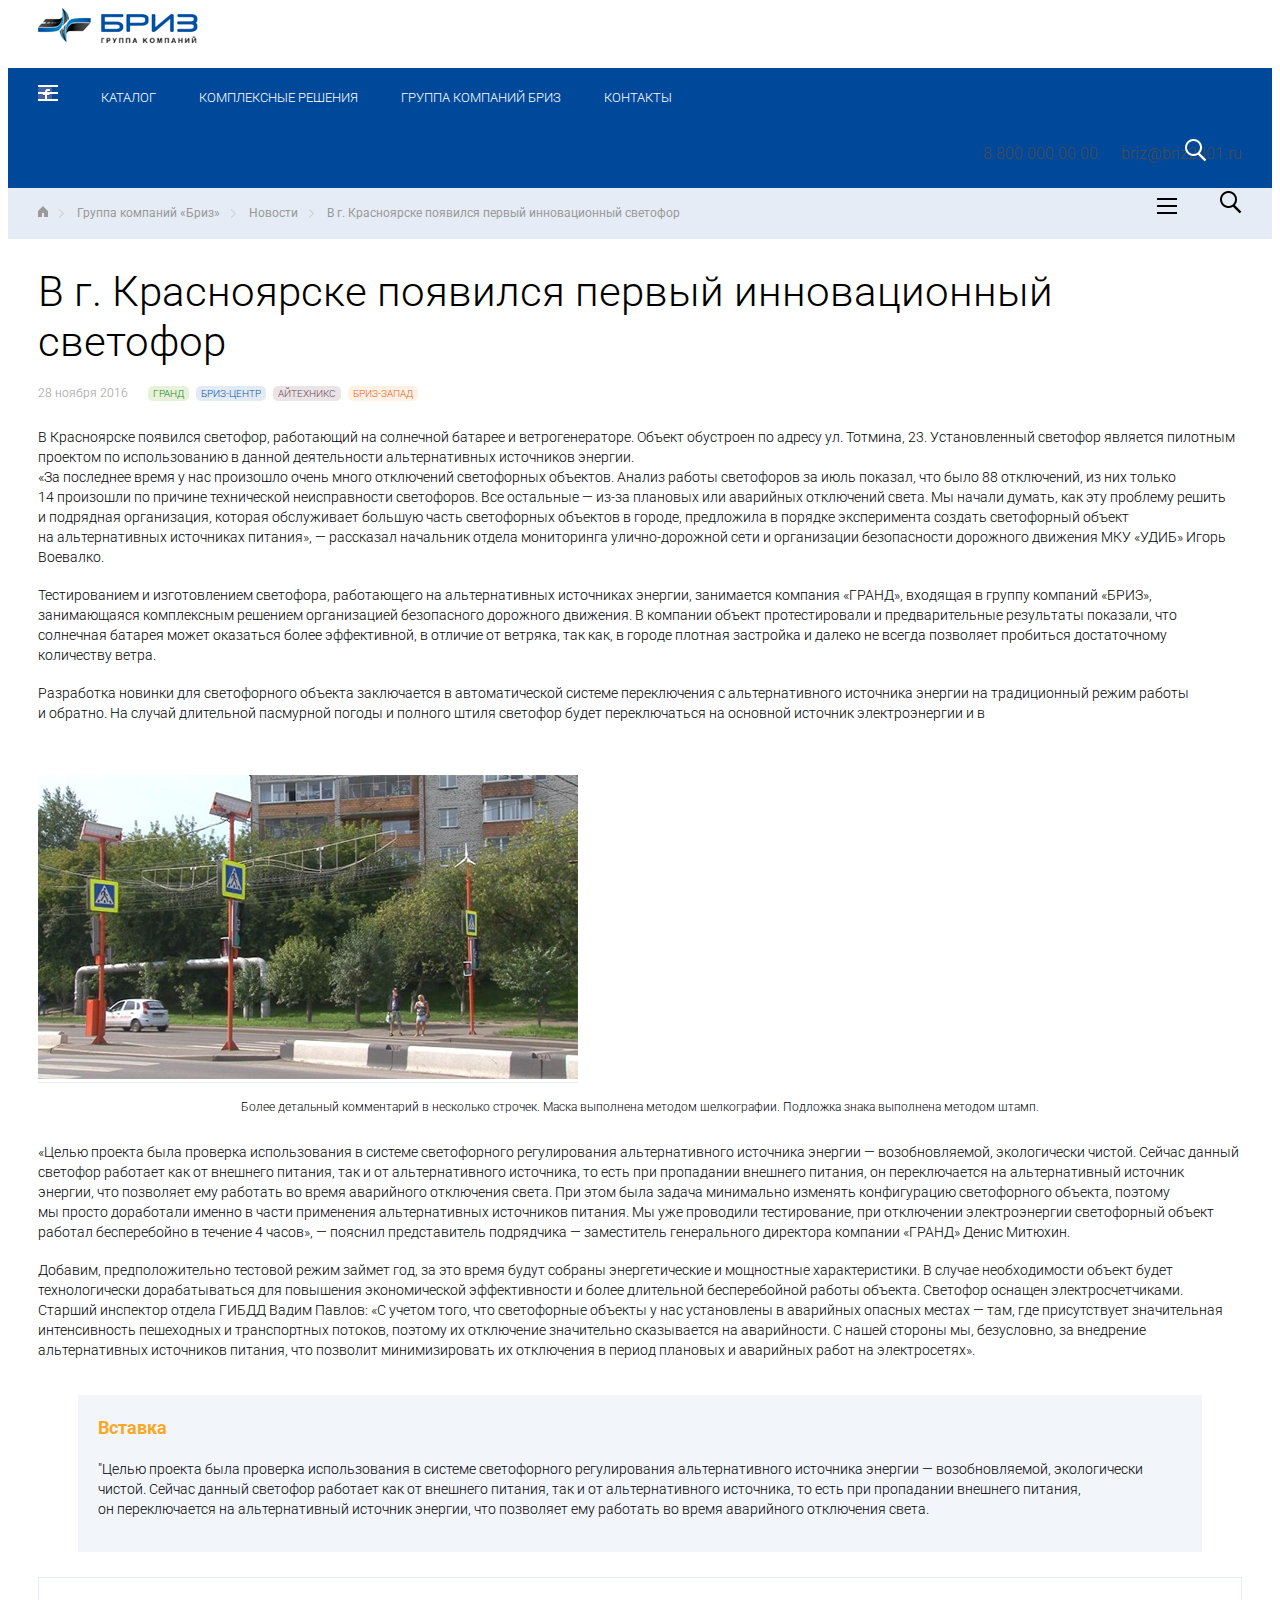
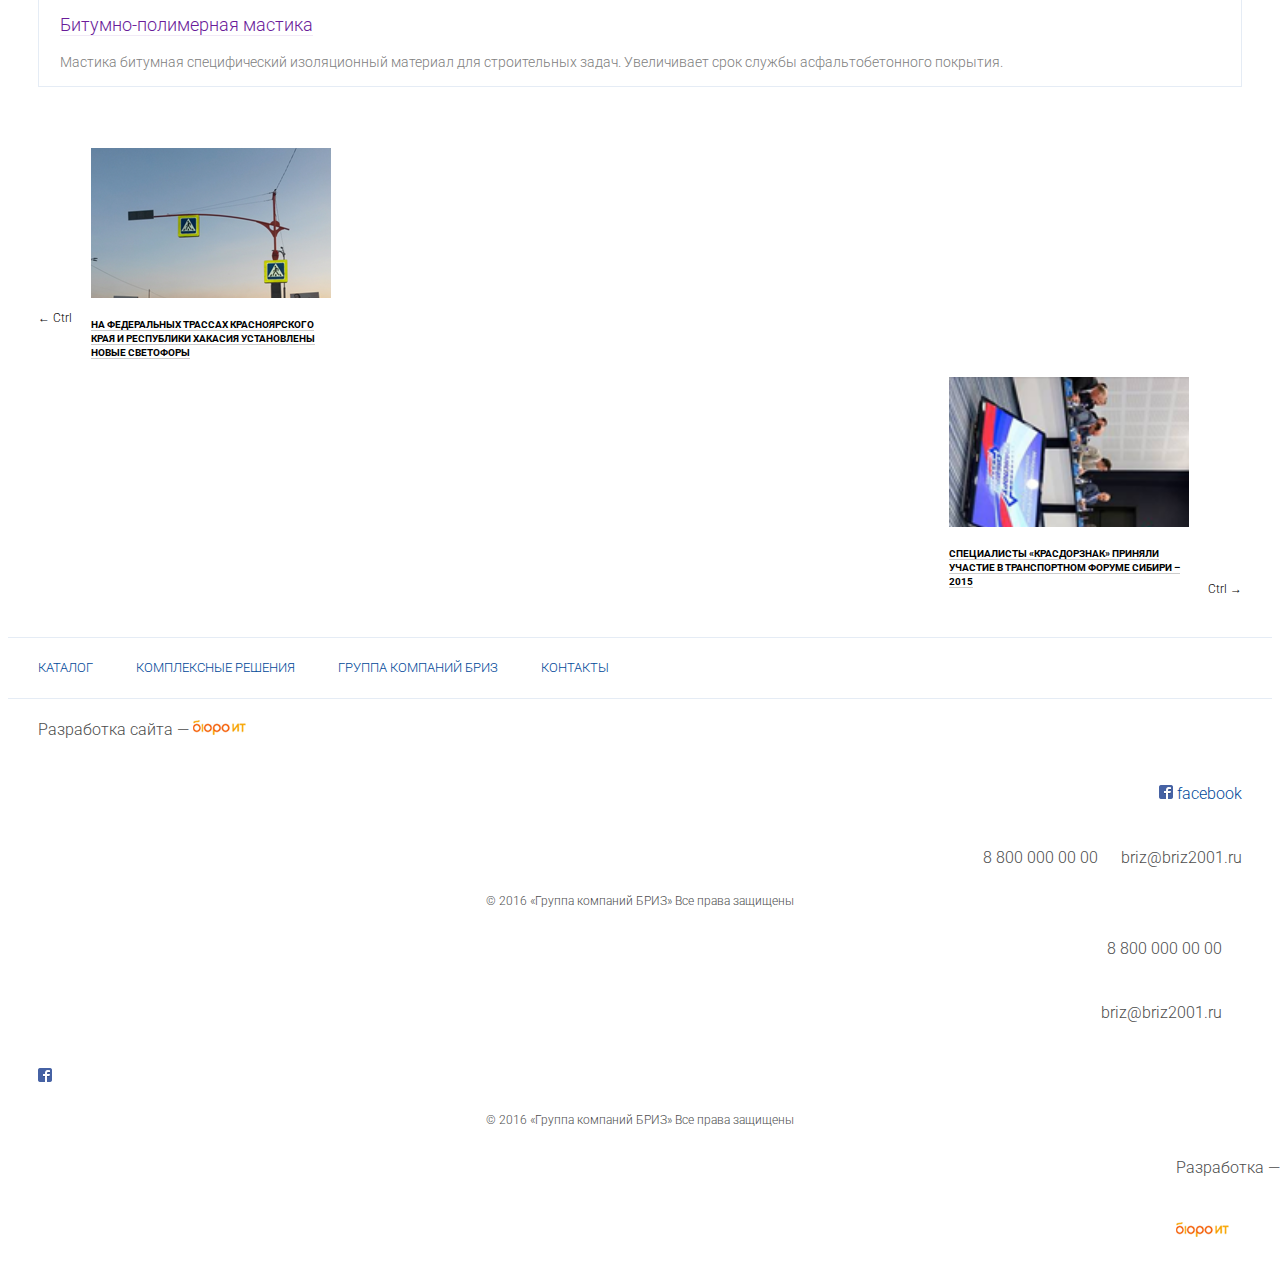
<file: news-one.html>
<!DOCTYPE html>


<html>

<head>
    <meta charset="utf-8">
    <meta name="viewport" content="width=device-width, initial-scale=1">
    <link href="https://fonts.googleapis.com/css?family=Roboto:300,400,500,700,900&subset=cyrillic,cyrillic-ext,latin-ext" rel="stylesheet">
    <link href="https://fonts.googleapis.com/css?family=Roboto+Slab:100,300,400,700&subset=cyrillic,cyrillic-ext,latin-ext" rel="stylesheet">
    <script src="https://cdnjs.cloudflare.com/ajax/libs/jquery/2.2.4/jquery.min.js"></script>
    <link rel="stylesheet" href="jquery-ui-1.12.0.custom/jquery-ui.min.css">
    <script src="jquery-ui-1.12.0.custom/jquery-ui.min.js"></script>
    <!-- Latest compiled and minified CSS -->
    <link rel="stylesheet" href="https://maxcdn.bootstrapcdn.com/bootstrap/3.3.6/css/bootstrap.min.css" integrity="sha384-1q8mTJOASx8j1Au+a5WDVnPi2lkFfwwEAa8hDDdjZlpLegxhjVME1fgjWPGmkzs7" crossorigin="anonymous">
    <!-- Latest compiled and minified JavaScript -->
    <script src="https://maxcdn.bootstrapcdn.com/bootstrap/3.3.6/js/bootstrap.min.js" integrity="sha384-0mSbJDEHialfmuBBQP6A4Qrprq5OVfW37PRR3j5ELqxss1yVqOtnepnHVP9aJ7xS" crossorigin="anonymous"></script>
    <!-- Add fancyBox -->
    <link rel="stylesheet" href="fancybox/source/jquery.fancybox.css?v=2.1.5" type="text/css" media="screen" />
    <script type="text/javascript" src="fancybox/source/jquery.fancybox.pack.js?v=2.1.5"></script>
    <!-- Optionally add helpers - button, thumbnail and/or media -->
    <link rel="stylesheet" href="fancybox/source/helpers/jquery.fancybox-buttons.css?v=1.0.5" type="text/css" media="screen" />
    <script type="text/javascript" src="fancybox/source/helpers/jquery.fancybox-buttons.js?v=1.0.5"></script>
    <script type="text/javascript" src="fancybox/source/helpers/jquery.fancybox-media.js?v=1.0.6"></script>
    <link rel="stylesheet" href="fancybox/source/helpers/jquery.fancybox-thumbs.css?v=1.0.7" type="text/css" media="screen" />
    <script type="text/javascript" src="fancybox/source/helpers/jquery.fancybox-thumbs.js?v=1.0.7"></script>
    <link rel="stylesheet" type="text/css" href="css/style.css">
    <title>В г. Красноярске появился первый инновационный светофор</title>
</head>

<body>
    <div class="container-fluid main">
        <header>
            <div class="header">
                <div class="header__top">
                    <div class="container-fluid content-wrapper">
                        <div class="header__top__logo col-md-6 col-xs-6 col-sm-3">
                            <a href="#"><img src="img/header__logo.png" alt=""></a>
                        </div>
                        <div class="header__top__info col-md-6 col-xs-9 col-sm-9 hidden-xs">
                            <div class="header__top__info__fb col-md-4 col-xs-4">
                                <a href="https://ru-ru.facebook.com/%D0%93%D1%80%D1%83%D0%BF%D0%BF%D0%B0-%D0%BA%D0%BE%D0%BC%D0%BF%D0%B0%D0%BD%D0%B8%D0%B9-%D0%91%D0%A0%D0%98%D0%97-246158192203639/"><img src="img/fb__icon.png">facebook</a>
                            </div>
                            <div class="header__top__info__contacts col-md-8 col-xs-8 hidden-xs">
                                <div class="header__top__info__contacts__number"><a href="tel:+78000000000" class="tellink">8&nbsp;800&nbsp;000&nbsp;00&nbsp;00</a></div>
                                <div class="header__top__info__contacts__email"><a href="mailto:briz@briz2001.ru" class="emaillink">briz@briz2001.ru</a></div>
                            </div>
                        </div>
                        <div class="header__top__buttons col-xs-6 visible-xs-inline-block">
                            <img src="img/hamburger__xs.png" alt="">
                            <img src="img/search__xs.png" alt="">
                        </div>
                    </div>
                </div>
                <div class="header__menu">
                    <div class="container-fluid content-wrapper">
                        <div class="header__menu__stable">
                            <nav class="col-md-10 col-xs-12 col-sm-11">
                                <li class="header__menu__hamburger hidden-xs"><a href="#"><img src="img/hamburger__icon.png" alt=""></a></li>
                                <li id="nav-catalog"><a href="#">Каталог</a></li>
                                <li id="nav-complex"><a href="#">Комплексные решения</a></li>
                                <li id="nav-group"><a href="#">Группа компаний БРИЗ</a></li>
                                <li id="nav-contacts"><a href="#">Контакты</a></li>
                            </nav>
                            <div class="header__menu__search col-md-2 col-sm-1 hidden-xs">
                                <a href="#"><img src="img/search__icon.png" alt=""></a>
                            </div>
                        </div>
                    </div>
                    <div class="container-fluid content-wrapper">
                        <div class="header__menu__dropdown row">
                            <div class="header__menu__dropdown__search">
                                <form action="" class="col-md-12">
                                    <input data-head-search="" type="text" placeholder="Найти">
                                </form>
                            </div>
                            <div class="header__menu__dropdown__catalog col-md-12">
                                <div id="ac-main">
                                    <ul>
                                        <li class="search-result">
                                            <div class="search-result__title li__header">
                                                <a href="#">Рамзан Кадыров наградил командующего Росгвардией орденом Ахмата Кадырова</a>
                                            </div>
                                            <div class="search-result__time">
                                                6 дней назад
                                            </div>
                                        </li>
                                        <li class="search-result">
                                            <div class="search-result__title li__header">
                                                <a href="#">Глава Ингушетии объяснил изгнание правозащитников из республики своими отношениями с Кадыровым</a>
                                            </div>
                                            <div class="search-result__time">
                                                час назад
                                            </div>
                                        </li>
                                        <li class="search-result">
                                            <div class="search-result__title li__header">
                                                <a href="#">Правозащитника Игоря Каляпина закидали яйцами во время пресс конференции</a>
                                            </div>
                                            <div class="search-result__time">
                                                2 года назад
                                            </div>
                                        </li>
                                        <li class="search-result">
                                            <div class="search-result__title li__header">
                                                <a href="#">Центр "Э" попросил "Луркоморье" раскрыть авторов статей о Кадырове и коктейле Молотова</a>
                                            </div>
                                            <div class="search-result__time">
                                                2 года назад
                                            </div>
                                        </li>
                                        <li class="search-result">
                                            <div class="search-result__title li__header">
                                                <a href="#">В Грозном освобождены правозащитники из Комитета против пыток</a>
                                            </div>
                                            <div class="search-result__time">
                                                6 дней назад
                                            </div>
                                        </li>
                                        <li class="search-result">
                                            <div class="search-result__title li__header">
                                                <a href="#">Кадыров обвинил комитет против пыток в провокации</a>
                                            </div>
                                            <div class="search-result__time">
                                                год назад
                                            </div>
                                        </li>
                                    </ul>
                                    <div class="show-more"><a href="#">Показать еще</a></div>
                                </div>

                                <h4>Каталог</h4>
                                <div class="col-md-4 col-sm-6">
                                    <ul>
                                        <li class="li__header"><a href="#">Дорожно-знаковая информация</a></li>
                                        <li><a href="#">Знаки</a></li>
                                        <li><a href="#">Конструктив</a></li>
                                        <li><a href="#">Электронно-импульсная продукция</a></li>
                                        <li><a href="#">Монтаж</a></li>
                                    </ul>
                                    <ul>
                                        <li class="li__header"><a href="#">Светофорное регулирование</a></li>
                                        <li><a href="#">Строительство</a></li>
                                        <li><a href="#">Содержание</a></li>
                                        <li><a href="#">Автоматизированная система управления дорожного движения (АСУДД)</a></li>
                                        <li><a href="#">Светофорные объекты</a></li>
                                    </ul>
                                </div>
                                <div class="col-md-4  col-sm-6">
                                    <ul>
                                        <li class="li__header"><a href="#">Разметка дорог и парковок</a></li>
                                        <li><a href="#">Автомобильные дороги и аэродромы</a></li>
                                        <li><a href="#">Парковки</a></li>
                                        <li><a href="#">Демаркировка</a></li>
                                    </ul>
                                    <ul>
                                        <li class="li__header"><a href="#">Средства организации дорожного движения</a></li>
                                        <li><a href="#">Катафот</a></li>
                                        <li><a href="#">Искуственные неровности</a></li>
                                        <li><a href="#">Прочее</a></li>
                                    </ul>
                                </div>
                                <div class="col-md-4  col-sm-6">
                                    <ul>
                                        <li class="li__header"><a href="#">Битумно-полимерная пластика</a></li>
                                    </ul>
                                    <ul>
                                        <li class="li__header"><a href="#">Металлоконструкции</a></li>
                                        <li><a href="#">Шумозащитные экраны</a></li>
                                        <li><a href="#">Остановочные комплексы</a></li>
                                        <li><a href="#">Автономное уличное освещение</a></li>
                                        <li><a href="#">Пешеходные ограждения</a></li>
                                        <li><a href="#">Монтаж металлоизделий</a></li>
                                        <li><a href="#">Товары народного потребления</a></li>
                                    </ul>
                                </div>
                                <h4>Комплексные решения</h4>
                                <h4>Группа компаний &laquo;Бриз&raquo;</h4>
                                <div class="col-md-4">
                                    <ul>
                                        <li class="li__header"><a href="#">Бриз-Центр</a></li>
                                        <li class="li__header"><a href="#">Краснодарск</a></li>
                                        <li class="li__header"><a href="#">Гранд</a></li>
                                    </ul>
                                </div>
                                <div class="col-md-4">
                                    <ul>
                                        <li class="li__header"><a href="#">Бриз-запад</a></li>
                                        <li class="li__header"><a href="#">Айтехникс</a></li>
                                    </ul>
                                </div>
                                <div class="col-md-4">
                                    <ul>
                                        <li><a href="#">Новости группы</a></li>
                                        <li><a href="#">Контакты</a></li>
                                    </ul>
                                </div>
                            </div>
                        </div>
                    </div>
                </div>
            </div>
        </header>
        <div class="container-fluid main">
            <div class="breadcrumbs">
                <div class="container-fluid content-wrapper">
                    <li>
                        <a href="#"><img src="img/breadcrumb__home.png" alt=""></a>
                    </li>
                    <li><a href="#">Группа компаний &laquo;Бриз&raquo;</a></li>
                    <li><a href="#">Новости</a></li>
                    <li><a href="#">В г. Красноярске появился первый инновационный светофор</a></li>
                </div>
            </div>
            <div class="container-fluid content-wrapper">
                <div class="content">
                    <div class="content__news-one row">
                            <div class="content__news-one__main__title col-md-8">
                                <h1>В г. Красноярске появился первый инновационный светофор</h1>
                                <div class="content__news-one__main__title__item">
                                    <p class="content__news-one__main__title__item__date">28 ноября 2016</p>
                                    <p class="content__news-one__main__title__item__tags green">Гранд</p>
                                    <p class="content__news-one__main__title__item__tags blue">Бриз-центр</p>
                                    <p class="content__news-one__main__title__item__tags purple">Айтехникс</p>
                                    <p class="content__news-one__main__title__item__tags orange">Бриз-запад</p>
                                </div>
                            </div>
                            <div class="content__news-one__main col-md-8 col-sm-8 col-xs-12">
                                
                                <div class="content__news-one__main__text">
                                    <p>В&nbsp;Красноярске появился светофор, работающий на&nbsp;солнечной батарее и&nbsp;ветрогенераторе. Объект обустроен по&nbsp;адресу&nbsp;ул. Тотмина, 23. Установленный светофор является пилотным проектом по&nbsp;использованию в&nbsp;данной деятельности альтернативных источников энергии.<br>
                                    &laquo;За&nbsp;последнее время у&nbsp;нас произошло очень много отключений светофорных объектов. Анализ работы светофоров за&nbsp;июль показал, что было 88&nbsp;отключений, из&nbsp;них только 14&nbsp;произошли по&nbsp;причине технической неисправности светофоров. Все остальные&nbsp;&mdash; из-за плановых или аварийных отключений света. Мы&nbsp;начали думать, как эту проблему решить и&nbsp;подрядная организация, которая обслуживает большую часть светофорных объектов в&nbsp;городе, предложила в&nbsp;порядке эксперимента создать светофорный объект на&nbsp;альтернативных источниках питания&raquo;,&nbsp;&mdash; рассказал начальник отдела мониторинга улично-дорожной сети и&nbsp;организации безопасности дорожного движения МКУ &laquo;УДИБ&raquo; Игорь Воевалко.</p>

                                    <p>Тестированием и&nbsp;изготовлением светофора, работающего на&nbsp;альтернативных источниках энергии, занимается компания &laquo;ГРАНД&raquo;, входящая в&nbsp;группу компаний &laquo;БРИЗ&raquo;, занимающаяся комплексным решением организацией безопасного дорожного движения. В&nbsp;компании объект протестировали и&nbsp;предварительные результаты показали, что солнечная батарея может оказаться более эффективной, в&nbsp;отличие от&nbsp;ветряка, так как, в&nbsp;городе плотная застройка и&nbsp;далеко не&nbsp;всегда позволяет пробиться достаточному количеству ветра.</p>

                                    <p>Разработка новинки для светофорного объекта заключается в&nbsp;автоматической системе переключения с&nbsp;альтернативного источника энергии на&nbsp;традиционный режим работы и&nbsp;обратно. На&nbsp;случай длительной пасмурной погоды и&nbsp;полного штиля светофор будет переключаться на&nbsp;основной источник электроэнергии и&nbsp;в</p>
                                
                                    <a class="fancybox" href="img/news__item__img__main.png"><img src="img/news__item__img__main.png" alt=""></a>
                                    <figcaption>Более детальный комментарий в&nbsp;несколько строчек. Маска выполнена методом шелкографии. Подложка знака выполнена методом штамп.</figcaption>

                                    <p>&laquo;Целью проекта была проверка использования в&nbsp;системе светофорного регулирования альтернативного источника энергии&nbsp;&mdash; возобновляемой, экологически чистой. Сейчас данный светофор работает как от&nbsp;внешнего питания, так и&nbsp;от&nbsp;альтернативного источника, то&nbsp;есть при пропадании внешнего питания, он&nbsp;переключается на&nbsp;альтернативный источник энергии, что позволяет ему работать во&nbsp;время аварийного отключения света. При этом была задача минимально изменять конфигурацию светофорного объекта, поэтому мы&nbsp;просто доработали именно в&nbsp;части применения альтернативных источников питания. Мы&nbsp;уже проводили тестирование, при отключении электроэнергии светофорный объект работал бесперебойно в&nbsp;течение 4&nbsp;часов&raquo;,&nbsp;&mdash; пояснил представитель подрядчика&nbsp;&mdash; заместитель генерального директора компании &laquo;ГРАНД&raquo; Денис Митюхин.</p>

                                    <p>Добавим, предположительно тестовой режим займет год, за&nbsp;это время будут собраны энергетические и&nbsp;мощностные характеристики. В&nbsp;случае необходимости объект будет технологически дорабатываться для повышения экономической эффективности и&nbsp;более длительной бесперебойной работы объекта. Светофор оснащен электросчетчиками. <br>
                                    Старший инспектор отдела ГИБДД Вадим Павлов: &laquo;С&nbsp;учетом того, что светофорные объекты у&nbsp;нас установлены в&nbsp;аварийных опасных местах&nbsp;&mdash; там, где присутствует значительная интенсивность пешеходных и&nbsp;транспортных потоков, поэтому их&nbsp;отключение значительно сказывается на&nbsp;аварийности. С&nbsp;нашей стороны&nbsp;мы, безусловно, за&nbsp;внедрение альтернативных источников питания, что позволит минимизировать их&nbsp;отключения в&nbsp;период плановых и&nbsp;аварийных работ на&nbsp;электросетях&raquo;.</p>
                                </div>
                                <blockquote>
                                    <h3>Вставка</h3>
                                    <p>&quot;Целью проекта была проверка использования в&nbsp;системе светофорного регулирования альтернативного источника энергии&nbsp;&mdash; возобновляемой, экологически чистой. Сейчас данный светофор работает как от&nbsp;внешнего питания, так и&nbsp;от&nbsp;альтернативного источника, то&nbsp;есть при пропадании внешнего питания, он&nbsp;переключается на&nbsp;альтернативный источник энергии, что позволяет ему работать во&nbsp;время аварийного отключения света.</p>
                                </blockquote>    
                            </div>
                            
                            <div class="content__news-one__used col-md-3 col-md-offset-1 col-sm-3 col-sm-offset-1 col-xs-12">
                                <div class="content__news-one__used__item">
                                    <h4><a href="">Битумно-полимерная мастика</a></h4>
                                    <p>Мастика битумная специфический изоляционный материал для строительных задач. Увеличивает срок службы асфальтобетонного покрытия.</p>
                                </div>
                            </div>
                    </div>

                    
                            <div class="content__news-one__other-news hidden-xs col-sm-12 col-md-12">
                                <div class="content__news-one__other-news__prev  col-sm-6 col-md-6">
                                    <div class="content__news-one__other-news__prev__image">
                                            <a href="#"><img src="img/news__prev.png" alt=""></a>
                                    </div>
                                    <div class="content__news-one__other-news__prev__text">
                                        <div class="content__news-one__other-news__prev__text__nav">
                                            <div>&larr; Ctrl</div>
                                        </div>
                                        <div class="content__news-one__other-news__prev__text__title">
                                            <h5><a href="#">На Федеральных трассах Красноярского края и Республики Хакасия установлены новые светофоры</a></h5>
                                        </div>
                                    </div>
                                </div>
                                <div class="content__news-one__other-news__next  col-sm-6 col-md-6">
                                    <div class="content__news-one__other-news__next__image">
                                            <a href="#"><img src="img/news__next2.png" alt=""></a>
                                    </div>
                                    <div class="content__news-one__other-news__next__text">
                                        <div class="content__news-one__other-news__next__text__title">
                                            <h5><a href="#">Специалисты «КРАСДОРЗНАК» приняли участие в Транспортном Форуме Сибири – 2015</a></h5>
                                        </div>
                                        <div class="content__news-one__other-news__next__text__nav">
                                            <div>Ctrl &rarr;</div>
                                        </div>
                                    </div>
                                </div>
                            </div>

                </div>
            </div>
        </div>
        <footer>
            <div class="footer">
                <div class="footer__menu">
                    <div class="container-fluid content-wrapper">
                        <div class="footer__menu__stable">
                            <nav>
                                <li><a href="#">Каталог</a></li>
                                <li><a href="#">Комплексные решения</a></li>
                                <li><a href="#">Группа компаний БРИЗ</a></li>
                                <li><a href="#">Контакты</a></li>
                            </nav>
                        </div>
                    </div>
                </div>
                <div class="footer__copyright">
                    <div class="container-fluid content-wrapper">
                        <div class="hidden-xs">
                            <div class="footer__copyright__bureauit col-md-5 col-sm-4">
                                Разработка сайта &mdash; <a href="http://bureauit.ru/"><img src="img/footer__bureauit.png"></a>
                            </div>
                            <div class="footer__copyright__contacts col-md-7 col-sm-8">
                                <div class="footer__copyright__contacts__fb col-md-4 col-sm-4">
                                    <a href="https://ru-ru.facebook.com/%D0%93%D1%80%D1%83%D0%BF%D0%BF%D0%B0-%D0%BA%D0%BE%D0%BC%D0%BF%D0%B0%D0%BD%D0%B8%D0%B9-%D0%91%D0%A0%D0%98%D0%97-246158192203639/"><img src="img/fb__icon.png">&nbsp;facebook</a>
                                </div>
                                <div class="footer__copyright__contacts__email col-md-8 col-sm-8">
                                    <a href="tel:+78000000000" class="tellink">8&nbsp;800&nbsp;000&nbsp;00&nbsp;00</a>
                                    <a href="mailto:briz@briz2001.ru" class="emaillink">briz@briz2001.ru</a>
                                </div>
                            </div>
                        </div>
                        <div class="hidden-xs">
                            <div class="footer__copyright__briz col-md-12 col-sm-12">
                                &copy; 2016 &laquo;Группа компаний БРИЗ&raquo; Все права защищены
                            </div>
                        </div>
                        <div class="hidden-sm hidden-md hidden-lg">
                            <div class="footer__copyright__contacts__email col-xs-5">
                                <a href="tel:+78000000000" class="tellink">8&nbsp;800&nbsp;000&nbsp;00&nbsp;00</a>
                            </div>
                            <div class="footer__copyright__contacts__email col-xs-5" id="ftel">
                                <a href="mailto:briz-centr@briz2001.ru" class="emaillink">briz@briz2001.ru</a>
                            </div>
                            <div class="footer__copyright__contacts__fb col-xs-2">
                                <a href="https://ru-ru.facebook.com/%D0%93%D1%80%D1%83%D0%BF%D0%BF%D0%B0-%D0%BA%D0%BE%D0%BC%D0%BF%D0%B0%D0%BD%D0%B8%D0%B9-%D0%91%D0%A0%D0%98%D0%97-246158192203639/"><img src="img/fb__icon.png" alt=""></a>
                            </div>
                        </div>
                        <div class="hidden-sm hidden-md hidden-lg">
                            <div class="footer__copyright__briz col-xs-8">
                                <div class="briz-m-wrapper">&copy; 2016 &laquo;Группа компаний БРИЗ&raquo; Все права защищены</div>
                            </div>
                            <div class="footer__copyright__bureauit col-xs-4" id="f-mob-crb">
                                <div>Разработка &mdash;<br>
                                <a href="http://bureauit.ru/"><img src="img/footer__bureauit.png"></a>
                                </div>
                            </div>
                        </div>
                    </div>
                </div>
            </div>
        </footer>
    </div>
    <script>
        $(document.body).ready(function () {

            $('.header__menu__hamburger, .header__menu__search, .header__menu__dropdown__close, .header__top__buttons').click(function () {
                $('.header__menu__dropdown').slideToggle('slow', function () {
                    if ($(this).is(":visible")) {
                        $('#nav-contacts, #nav-catalog, #nav-group, #nav-complex').addClass("nav-shadow");
                    } else {
                        $('#nav-contacts, #nav-catalog, #nav-group, #nav-complex').removeClass("nav-shadow");
                    }
                });
            });

            //массив объектов
            availableTags = [
                {label:"Испанский", value:"es"},
                {label:"Итальянский", value:"it"},
                {label:"Английский", value:"en"},
                {label:"Англиканский", value:"an"},
                {label:"Китайский", value:"zh"},
                {label:"Русский", value:"ru"}
            ];

            // задаем массив в качестве источника слов для автозаполнения.
            $("[data-head-search]").autocomplete({
                source: availableTags, 
                open: function() {
                    $(this)
                        .autocomplete("widget")
                        .appendTo("#ac-main")
                        .css("position", "static");
                }
            });

            $(".fancybox").fancybox();

        });
    </script>
</body>

</html>
</file>
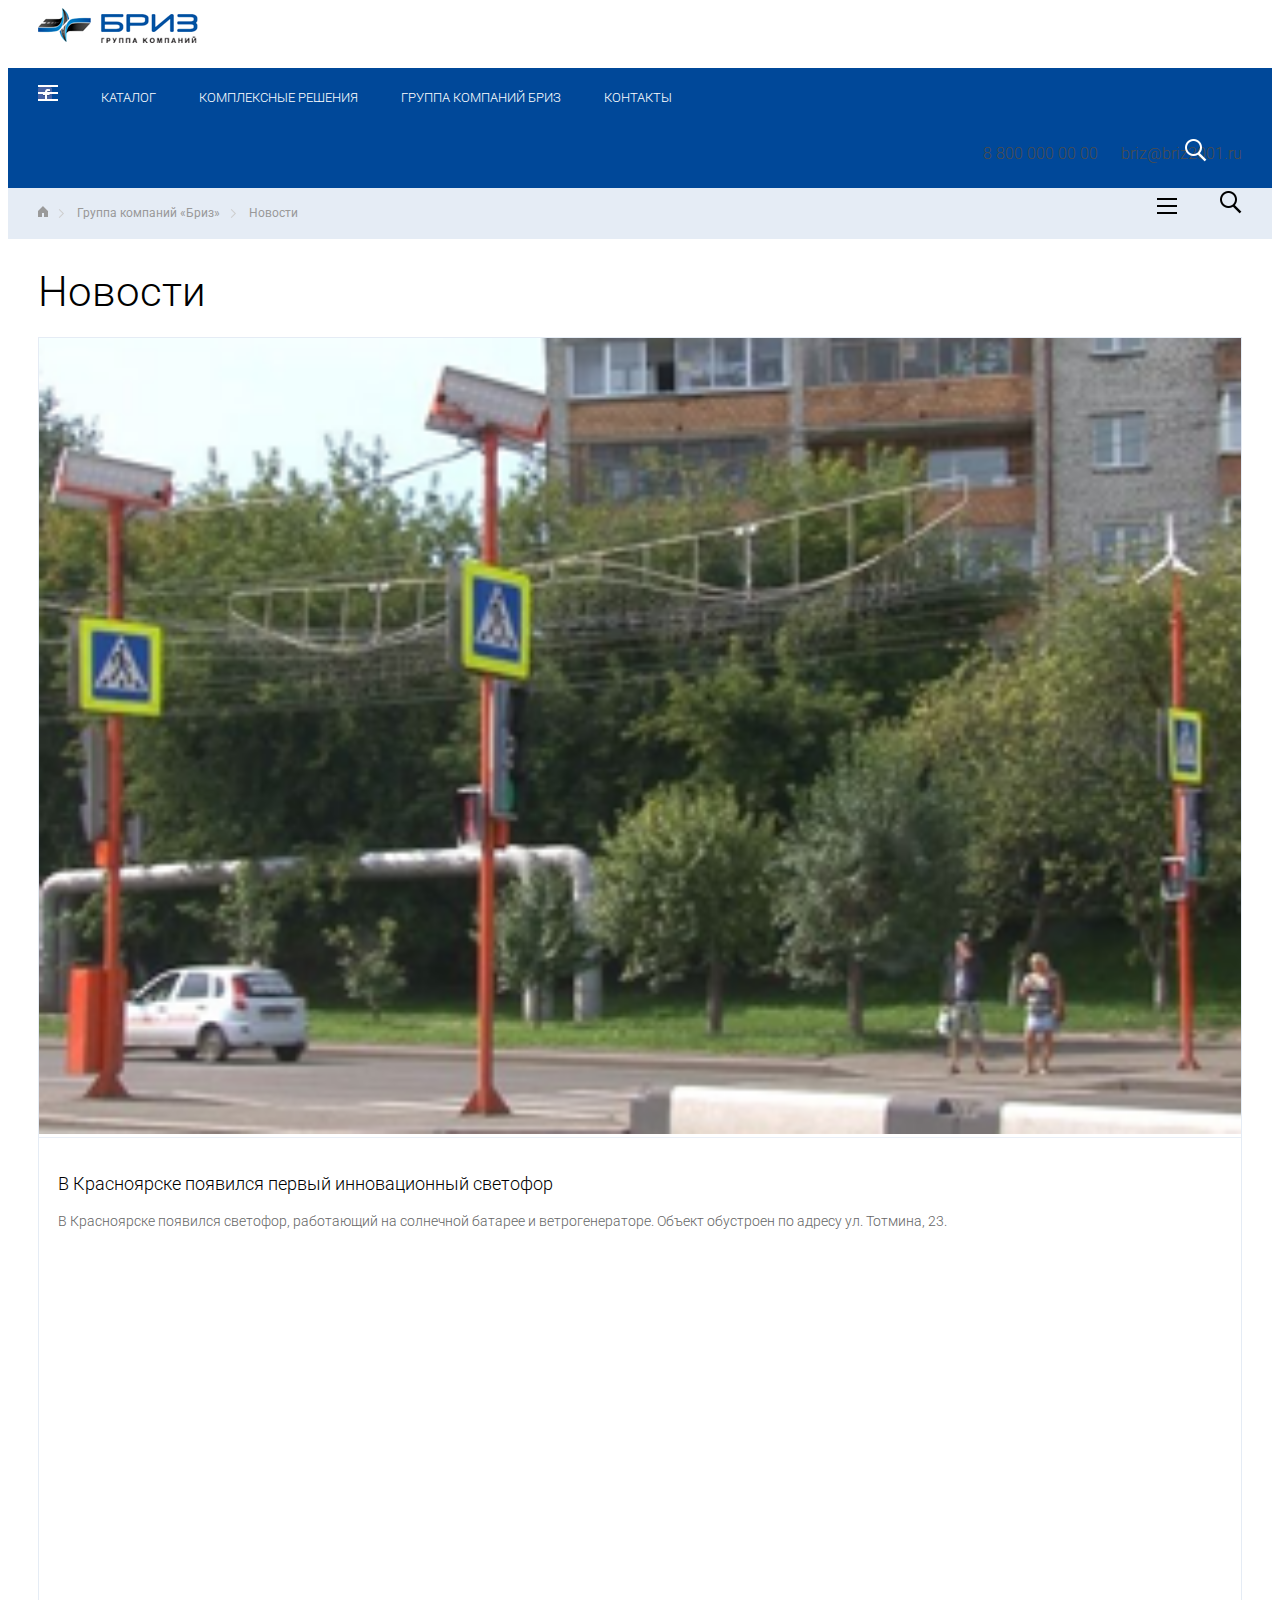
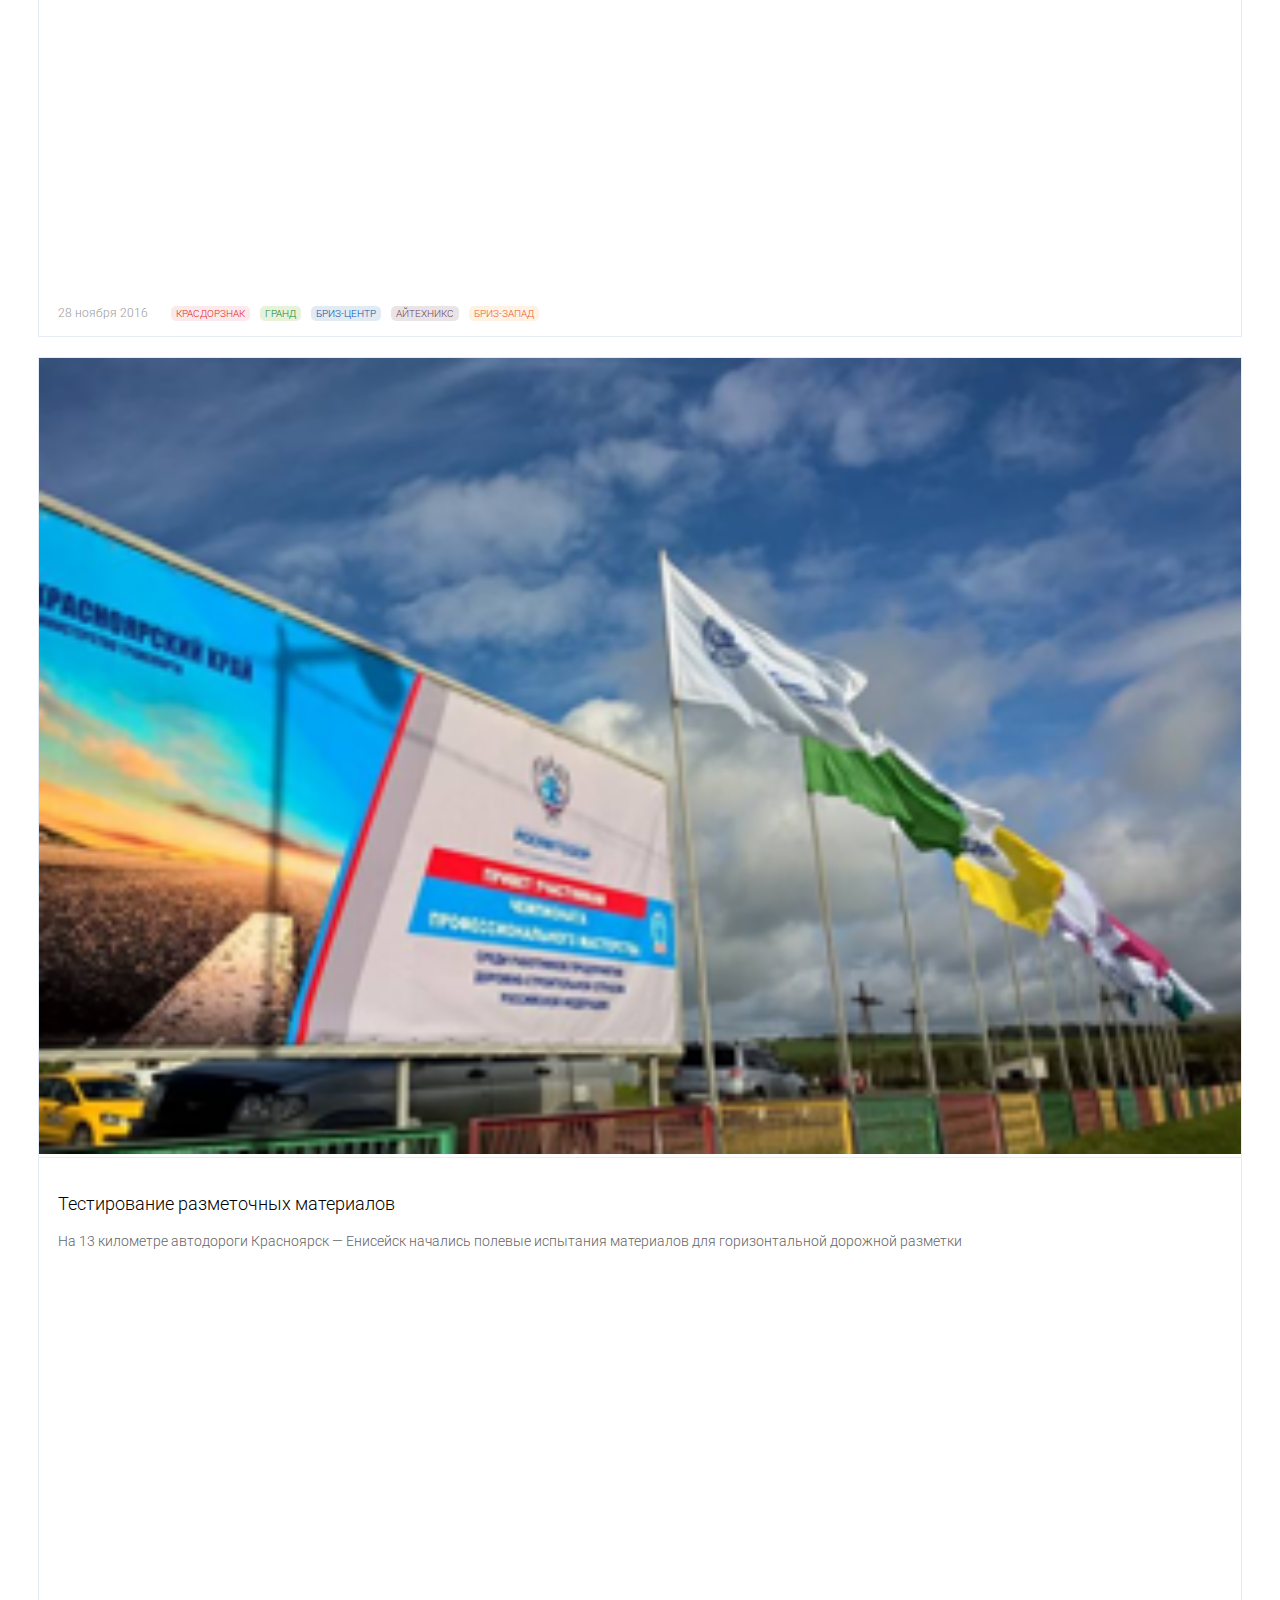
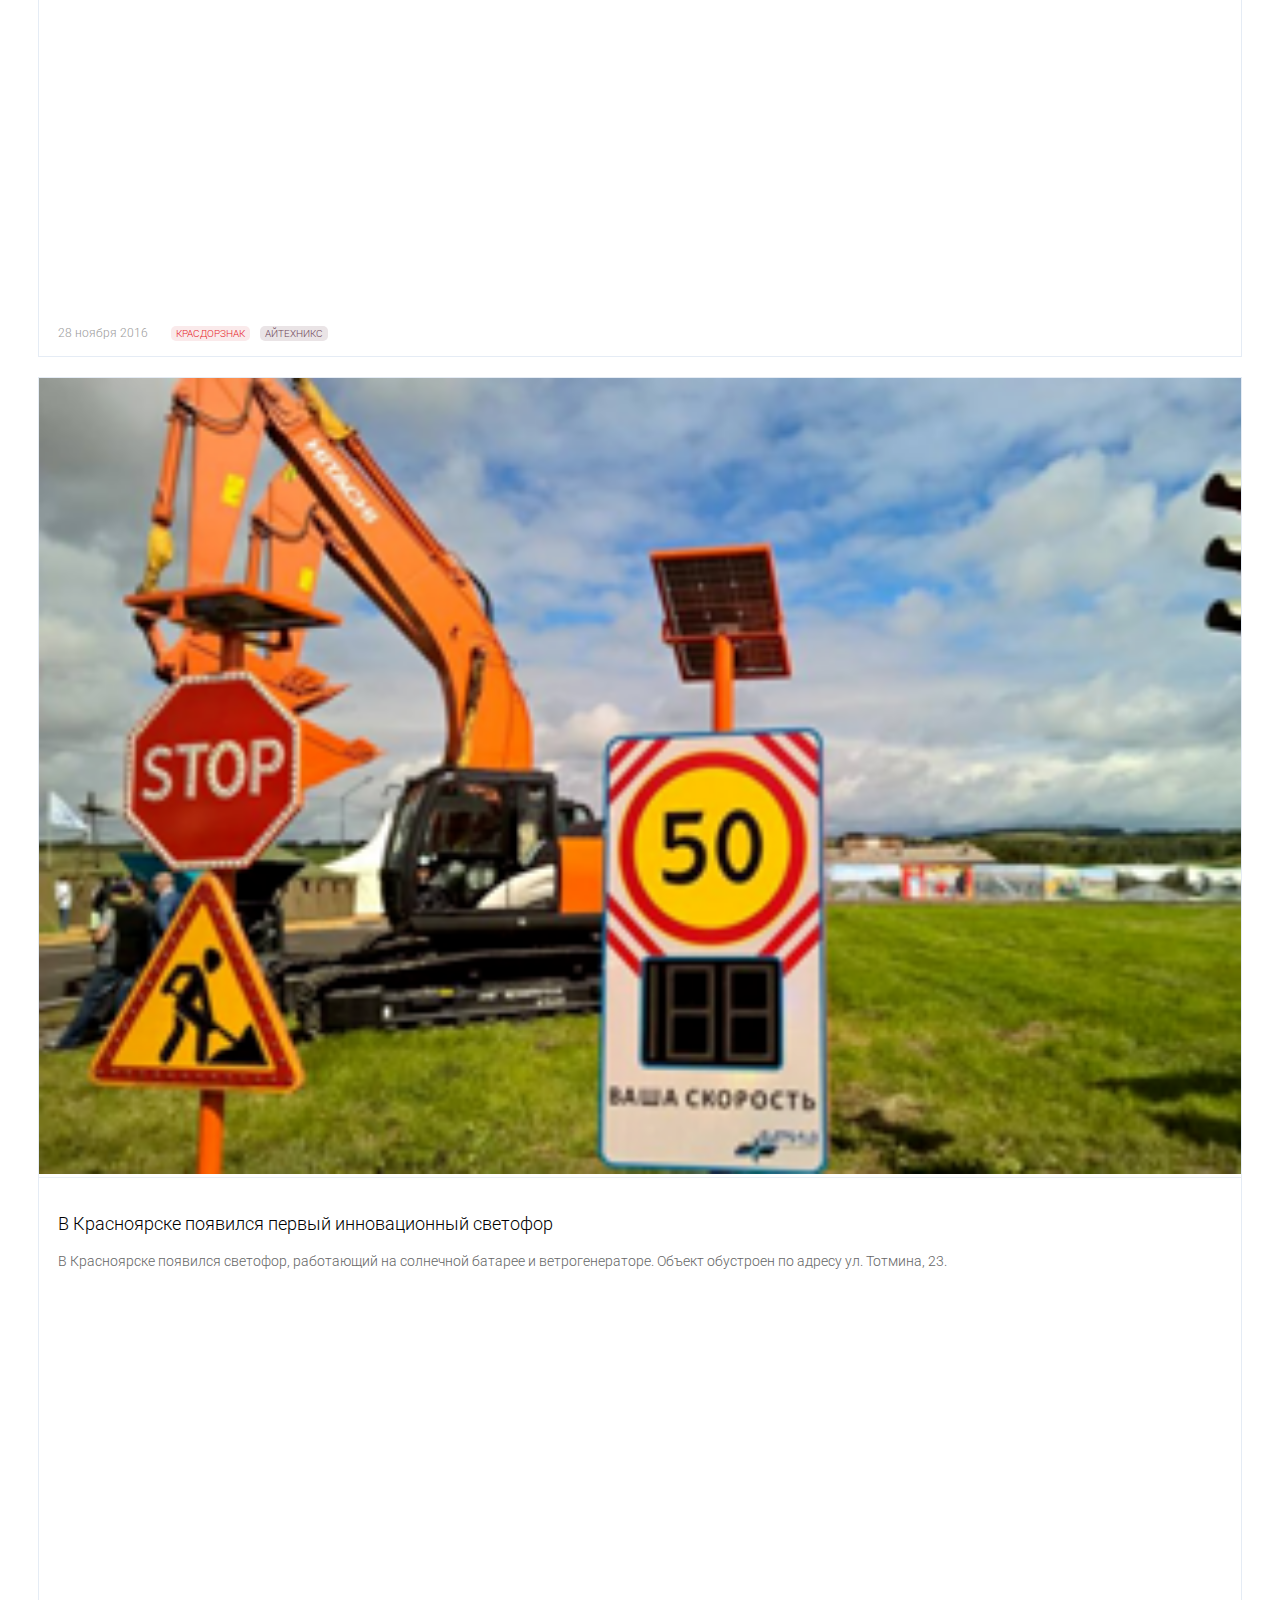
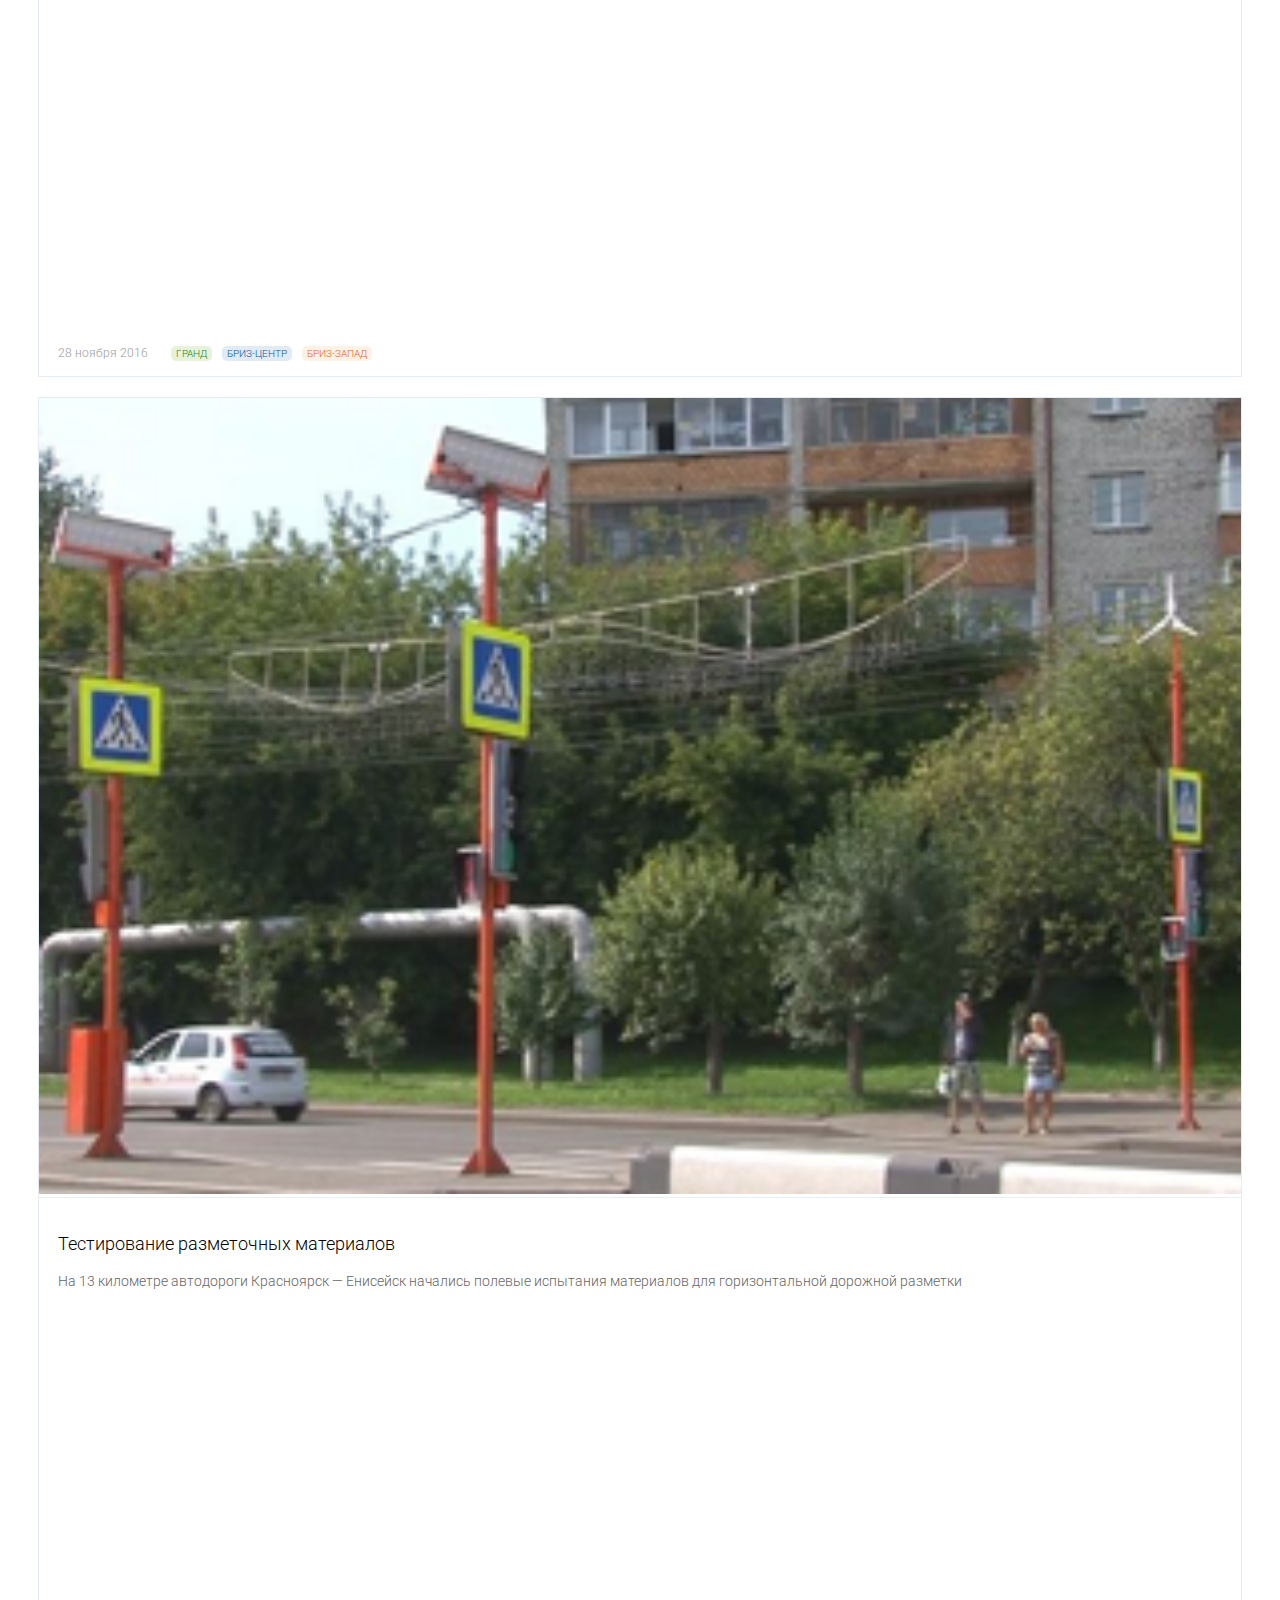
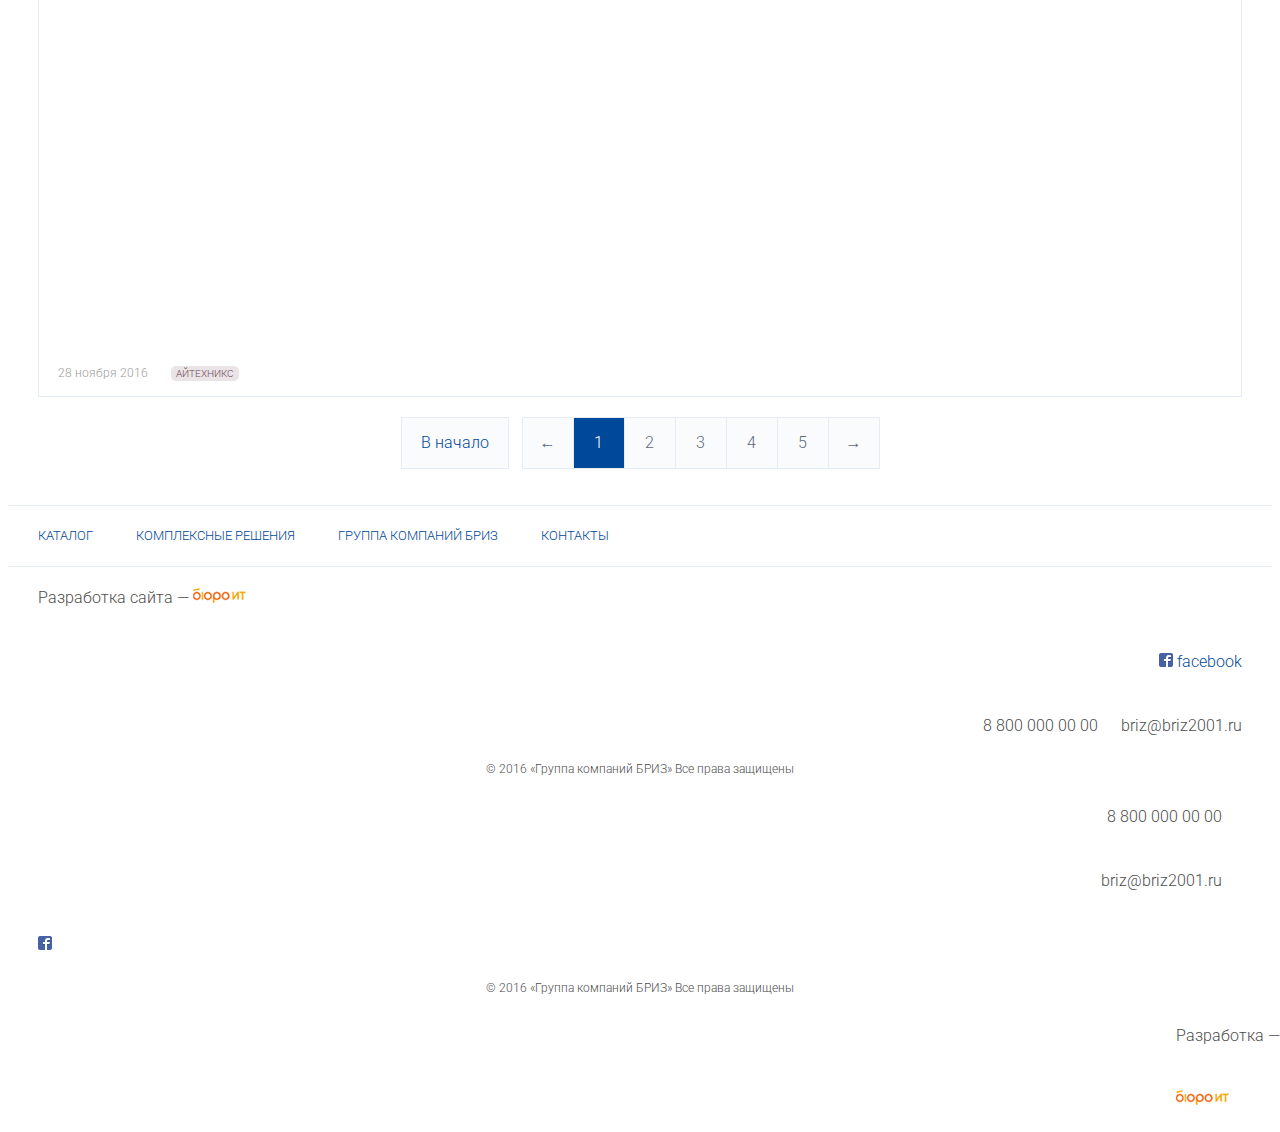
<file: news.html>
<!DOCTYPE html>


<html>

<head>
    <meta charset="utf-8">
    <meta name="viewport" content="width=device-width, initial-scale=1">
    <link href="https://fonts.googleapis.com/css?family=Roboto:300,400,500,700,900&subset=cyrillic,cyrillic-ext,latin-ext" rel="stylesheet">
    <link href="https://fonts.googleapis.com/css?family=Roboto+Slab:100,300,400,700&subset=cyrillic,cyrillic-ext,latin-ext" rel="stylesheet">
    <script src="https://cdnjs.cloudflare.com/ajax/libs/jquery/2.2.4/jquery.min.js"></script>
    <link rel="stylesheet" href="jquery-ui-1.12.0.custom/jquery-ui.min.css">
    <script src="jquery-ui-1.12.0.custom/jquery-ui.min.js"></script>
    <!-- Latest compiled and minified CSS -->
    <link rel="stylesheet" href="https://maxcdn.bootstrapcdn.com/bootstrap/3.3.6/css/bootstrap.min.css" integrity="sha384-1q8mTJOASx8j1Au+a5WDVnPi2lkFfwwEAa8hDDdjZlpLegxhjVME1fgjWPGmkzs7" crossorigin="anonymous">
    <!-- Latest compiled and minified JavaScript -->
    <script src="https://maxcdn.bootstrapcdn.com/bootstrap/3.3.6/js/bootstrap.min.js" integrity="sha384-0mSbJDEHialfmuBBQP6A4Qrprq5OVfW37PRR3j5ELqxss1yVqOtnepnHVP9aJ7xS" crossorigin="anonymous"></script>
    <script src="js/jquery.matchHeight.js"></script>
    <link rel="stylesheet" type="text/css" href="css/style.css">
    <title>Новости компаний</title>
</head>

<body>
    <div class="container-fluid main">
        <header>
            <div class="header">
                <div class="header__top">
                    <div class="container-fluid content-wrapper">
                        <div class="header__top__logo col-md-6 col-xs-6 col-sm-3">
                            <a href="#"><img src="img/header__logo.png" alt=""></a>
                        </div>
                        <div class="header__top__info col-md-6 col-xs-9 col-sm-9 hidden-xs">
                            <div class="header__top__info__fb col-md-4 col-xs-4">
                                <a href="https://ru-ru.facebook.com/%D0%93%D1%80%D1%83%D0%BF%D0%BF%D0%B0-%D0%BA%D0%BE%D0%BC%D0%BF%D0%B0%D0%BD%D0%B8%D0%B9-%D0%91%D0%A0%D0%98%D0%97-246158192203639/"><img src="img/fb__icon.png">facebook</a>
                            </div>
                            <div class="header__top__info__contacts col-md-8 col-xs-8 hidden-xs">
                                <div class="header__top__info__contacts__number"><a href="tel:+78000000000" class="tellink">8&nbsp;800&nbsp;000&nbsp;00&nbsp;00</a></div>
                                <div class="header__top__info__contacts__email"><a href="mailto:briz@briz2001.ru" class="emaillink">briz@briz2001.ru</a></div>
                            </div>
                        </div>
                        <div class="header__top__buttons col-xs-6 visible-xs-inline-block">
                            <img src="img/hamburger__xs.png" alt="">
                            <img src="img/search__xs.png" alt="">
                        </div>
                    </div>
                </div>
                <div class="header__menu">
                    <div class="container-fluid content-wrapper">
                        <div class="header__menu__stable">
                            <nav class="col-md-10 col-xs-12 col-sm-11">
                                <li class="header__menu__hamburger hidden-xs"><a href="#"><img src="img/hamburger__icon.png" alt=""></a></li>
                                <li id="nav-catalog"><a href="#">Каталог</a></li>
                                <li id="nav-complex"><a href="#">Комплексные решения</a></li>
                                <li id="nav-group"><a href="#">Группа компаний БРИЗ</a></li>
                                <li id="nav-contacts"><a href="#">Контакты</a></li>
                            </nav>
                            <div class="header__menu__search col-md-2 col-sm-1 hidden-xs">
                                <a href="#"><img src="img/search__icon.png" alt=""></a>
                            </div>
                        </div>
                    </div>
                    <div class="container-fluid content-wrapper">
                        <div class="header__menu__dropdown row">
                            <div class="header__menu__dropdown__search">
                                <form action="" class="col-md-12">
                                    <input data-head-search="" type="text" placeholder="Найти">
                                </form>
                            </div>
                            <div class="header__menu__dropdown__catalog col-md-12">
                                <div id="ac-main">
                                    <ul>
                                        <li class="search-result">
                                            <div class="search-result__title li__header">
                                                <a href="#">Рамзан Кадыров наградил командующего Росгвардией орденом Ахмата Кадырова</a>
                                            </div>
                                            <div class="search-result__time">
                                                6 дней назад
                                            </div>
                                        </li>
                                        <li class="search-result">
                                            <div class="search-result__title li__header">
                                                <a href="#">Глава Ингушетии объяснил изгнание правозащитников из республики своими отношениями с Кадыровым</a>
                                            </div>
                                            <div class="search-result__time">
                                                час назад
                                            </div>
                                        </li>
                                        <li class="search-result">
                                            <div class="search-result__title li__header">
                                                <a href="#">Правозащитника Игоря Каляпина закидали яйцами во время пресс конференции</a>
                                            </div>
                                            <div class="search-result__time">
                                                2 года назад
                                            </div>
                                        </li>
                                        <li class="search-result">
                                            <div class="search-result__title li__header">
                                                <a href="#">Центр "Э" попросил "Луркоморье" раскрыть авторов статей о Кадырове и коктейле Молотова</a>
                                            </div>
                                            <div class="search-result__time">
                                                2 года назад
                                            </div>
                                        </li>
                                        <li class="search-result">
                                            <div class="search-result__title li__header">
                                                <a href="#">В Грозном освобождены правозащитники из Комитета против пыток</a>
                                            </div>
                                            <div class="search-result__time">
                                                6 дней назад
                                            </div>
                                        </li>
                                        <li class="search-result">
                                            <div class="search-result__title li__header">
                                                <a href="#">Кадыров обвинил комитет против пыток в провокации</a>
                                            </div>
                                            <div class="search-result__time">
                                                год назад
                                            </div>
                                        </li>
                                    </ul>
                                    <div class="show-more"><a href="#">Показать еще</a></div>
                                </div>

                                <h4>Каталог</h4>
                                <div class="col-md-4 col-sm-6">
                                    <ul>
                                        <li class="li__header"><a href="#">Дорожно-знаковая информация</a></li>
                                        <li><a href="#">Знаки</a></li>
                                        <li><a href="#">Конструктив</a></li>
                                        <li><a href="#">Электронно-импульсная продукция</a></li>
                                        <li><a href="#">Монтаж</a></li>
                                    </ul>
                                    <ul>
                                        <li class="li__header"><a href="#">Светофорное регулирование</a></li>
                                        <li><a href="#">Строительство</a></li>
                                        <li><a href="#">Содержание</a></li>
                                        <li><a href="#">Автоматизированная система управления дорожного движения (АСУДД)</a></li>
                                        <li><a href="#">Светофорные объекты</a></li>
                                    </ul>
                                </div>
                                <div class="col-md-4  col-sm-6">
                                    <ul>
                                        <li class="li__header"><a href="#">Разметка дорог и парковок</a></li>
                                        <li><a href="#">Автомобильные дороги и аэродромы</a></li>
                                        <li><a href="#">Парковки</a></li>
                                        <li><a href="#">Демаркировка</a></li>
                                    </ul>
                                    <ul>
                                        <li class="li__header"><a href="#">Средства организации дорожного движения</a></li>
                                        <li><a href="#">Катафот</a></li>
                                        <li><a href="#">Искуственные неровности</a></li>
                                        <li><a href="#">Прочее</a></li>
                                    </ul>
                                </div>
                                <div class="col-md-4  col-sm-6">
                                    <ul>
                                        <li class="li__header"><a href="#">Битумно-полимерная пластика</a></li>
                                    </ul>
                                    <ul>
                                        <li class="li__header"><a href="#">Металлоконструкции</a></li>
                                        <li><a href="#">Шумозащитные экраны</a></li>
                                        <li><a href="#">Остановочные комплексы</a></li>
                                        <li><a href="#">Автономное уличное освещение</a></li>
                                        <li><a href="#">Пешеходные ограждения</a></li>
                                        <li><a href="#">Монтаж металлоизделий</a></li>
                                        <li><a href="#">Товары народного потребления</a></li>
                                    </ul>
                                </div>
                                <h4>Комплексные решения</h4>
                                <h4>Группа компаний &laquo;Бриз&raquo;</h4>
                                <div class="col-md-4">
                                    <ul>
                                        <li class="li__header"><a href="#">Бриз-Центр</a></li>
                                        <li class="li__header"><a href="#">Краснодарск</a></li>
                                        <li class="li__header"><a href="#">Гранд</a></li>
                                    </ul>
                                </div>
                                <div class="col-md-4">
                                    <ul>
                                        <li class="li__header"><a href="#">Бриз-запад</a></li>
                                        <li class="li__header"><a href="#">Айтехникс</a></li>
                                    </ul>
                                </div>
                                <div class="col-md-4">
                                    <ul>
                                        <li><a href="#">Новости группы</a></li>
                                        <li><a href="#">Контакты</a></li>
                                    </ul>
                                </div>
                            </div>
                        </div>
                    </div>
                </div>
            </div>
        </header>
        <div class="container-fluid main">
            <div class="breadcrumbs">
                <div class="container-fluid content-wrapper">
                    <li>
                        <a href="#"><img src="img/breadcrumb__home.png" alt=""></a>
                    </li>
                    <li><a href="#">Группа компаний &laquo;Бриз&raquo;</a></li>
                    <li><a href="#">Новости</a></li>
                </div>
            </div>
            <div class="container-fluid content-wrapper">
                <div class="content">
                    <div class="content__news row">
                        <h1>Новости</h1>

                        <div class="content__news__item row col-md-12 col-sm-12 col-xs-12">
                            <div class="content__news__item__inner__img col-xs-6 col-xs-push-6 col-sm-6 col-sm-push-6 col-md-4 col-md-push-8">
                                <a href="#"><img src="img/news__item__img__01.png" alt=""></a>
                            </div>
                            <div class="content__news__item__inner__text col-xs-6 col-xs-pull-6 col-sm-6 col-sm-pull-6 col-md-8 col-md-pull-4">
                                <div class="content__news__item__inner__text__top">
                                    <h4><a href="#">В Красноярске появился первый инновационный светофор</a></h4>
                                    <p>В Красноярске появился светофор, работающий на солнечной батарее и ветрогенераторе. Объект обустроен по адресу ул. Тотмина, 23.</p>
                                </div>
                                <div class="content__news__item__inner__text__bottom">
                                    <div class="content__news__item__date"><time datetime="2016-11-28">28 ноября 2016</time></div>
                                    <div class="content__news__item__tags red">Красдорзнак</div>
                                    <div class="content__news__item__tags green">Гранд</div>
                                    <div class="content__news__item__tags blue">Бриз-центр</div>
                                    <div class="content__news__item__tags purple">Айтехникс</div>
                                    <div class="content__news__item__tags orange">Бриз-запад</div>
                                </div>
                            </div>
                        </div>

                        <div class="content__news__item row col-md-12 col-sm-12 col-xs-12">
                            <div class="content__news__item__inner__img col-xs-6 col-xs-push-6 col-sm-5 col-sm-push-7 col-md-4 col-md-push-8">
                                <a href="#"><img src="img/news__item__img__02.png" alt=""></a>
                            </div>
                            <div class="content__news__item__inner__text col-xs-6 col-xs-pull-6 col-sm-7 col-sm-pull-5 col-md-8 col-md-pull-4">
                                <div class="content__news__item__inner__text__top">
                                    <h4><a href="#">Тестирование разметочных материалов</a></h4>
                                    <p>На 13 километре автодороги Красноярск — Енисейск начались полевые испытания материалов для горизонтальной дорожной разметки</p>
                                </div>
                                <div class="content__news__item__inner__text__bottom">
                                    <div class="content__news__item__date"><time datetime="2016-11-28">28 ноября 2016</time></div>
                                    <div class="content__news__item__tags red">Красдорзнак</div>
                                    <div class="content__news__item__tags purple">Айтехникс</div>
                                </div>
                            </div>
                        </div>

                        <div class="content__news__item row col-md-12 col-sm-12 col-xs-12">
                            <div class="content__news__item__inner__img col-xs-6 col-xs-push-6 col-sm-5 col-sm-push-7 col-md-4 col-md-push-8">
                                <a href="#"><img src="img/news__item__img__03.png" alt=""></a>
                            </div>
                            <div class="content__news__item__inner__text col-xs-6 col-xs-pull-6 col-sm-7 col-sm-pull-5 col-md-8 col-md-pull-4">
                                <div class="content__news__item__inner__text__top">
                                    <h4><a href="#">В Красноярске появился первый инновационный светофор</a></h4>
                                    <p>В Красноярске появился светофор, работающий на солнечной батарее и ветрогенераторе. Объект обустроен по адресу ул. Тотмина, 23.</p>
                                </div>
                                <div class="content__news__item__inner__text__bottom">
                                    <div class="content__news__item__date"><time datetime="2016-11-28">28 ноября 2016</time></div>
                                    <div class="content__news__item__tags green">Гранд</div>
                                    <div class="content__news__item__tags blue">Бриз-центр</div>
                                    <div class="content__news__item__tags orange">Бриз-запад</div>
                                </div>
                            </div>
                        </div>

                        <div class="content__news__item row col-md-12 col-sm-12 col-xs-12">
                            <div class="content__news__item__inner__img col-xs-6 col-xs-push-6 col-sm-5 col-sm-push-7 col-md-4 col-md-push-8">
                                <a href="#"><img src="img/news__item__img__04.png" alt=""></a>
                            </div>
                            <div class="content__news__item__inner__text col-xs-6 col-xs-pull-6 col-sm-7 col-sm-pull-5 col-md-8 col-md-pull-4">
                                <div class="content__news__item__inner__text__top">
                                    <h4><a href="#">Тестирование разметочных материалов</a></h4>
                                    <p>На 13 километре автодороги Красноярск — Енисейск начались полевые испытания материалов для горизонтальной дорожной разметки</p>
                                </div>
                                <div class="content__news__item__inner__text__bottom">
                                    <div class="content__news__item__date"><time datetime="2016-11-28">28 ноября 2016</time></div>
                                    <div class="content__news__item__tags purple">Айтехникс</div>
                                </div>
                            </div>
                        </div>

                        <div class="content__news__pagination col-md-12 col-sm-12 col-xs-12">
                            <div class="content__news__pagination__start"><a href="#">В начало</a></div>
                            <ul>
                                <li><a href="#">←</a></li>
                                <li class="pagination-active"><a href="#">1</a></li>
                                <li><a href="#">2</a></li>
                                <li><a href="#">3</a></li>
                                <li><a href="#">4</a></li>
                                <li><a href="#">5</a></li>
                                <li><a href="#">→</a></li>
                            </ul>
                        </div>
                    </div>
                </div>
            </div>
        </div>
        <footer>
            <div class="footer">
                <div class="footer__menu">
                    <div class="container-fluid content-wrapper">
                        <div class="footer__menu__stable">
                            <nav>
                                <li><a href="#">Каталог</a></li>
                                <li><a href="#">Комплексные решения</a></li>
                                <li><a href="#">Группа компаний БРИЗ</a></li>
                                <li><a href="#">Контакты</a></li>
                            </nav>
                        </div>
                    </div>
                </div>
                <div class="footer__copyright">
                    <div class="container-fluid content-wrapper">
                        <div class="hidden-xs">
                            <div class="footer__copyright__bureauit col-md-5 col-sm-4">
                                Разработка сайта &mdash; <a href="http://bureauit.ru/"><img src="img/footer__bureauit.png"></a>
                            </div>
                            <div class="footer__copyright__contacts col-md-7 col-sm-8">
                                <div class="footer__copyright__contacts__fb col-md-4 col-sm-4">
                                    <a href="https://ru-ru.facebook.com/%D0%93%D1%80%D1%83%D0%BF%D0%BF%D0%B0-%D0%BA%D0%BE%D0%BC%D0%BF%D0%B0%D0%BD%D0%B8%D0%B9-%D0%91%D0%A0%D0%98%D0%97-246158192203639/"><img src="img/fb__icon.png">&nbsp;facebook</a>
                                </div>
                                <div class="footer__copyright__contacts__email col-md-8 col-sm-8">
                                    <a href="tel:+78000000000" class="tellink">8&nbsp;800&nbsp;000&nbsp;00&nbsp;00</a>
                                    <a href="mailto:briz@briz2001.ru" class="emaillink">briz@briz2001.ru</a>
                                </div>
                            </div>
                        </div>
                        <div class="hidden-xs">
                            <div class="footer__copyright__briz col-md-12 col-sm-12">
                                &copy; 2016 &laquo;Группа компаний БРИЗ&raquo; Все права защищены
                            </div>
                        </div>
                        <div class="hidden-sm hidden-md hidden-lg">
                            <div class="footer__copyright__contacts__email col-xs-5">
                                <a href="tel:+78000000000" class="tellink">8&nbsp;800&nbsp;000&nbsp;00&nbsp;00</a>
                            </div>
                            <div class="footer__copyright__contacts__email col-xs-5" id="ftel">
                                <a href="mailto:briz-centr@briz2001.ru" class="emaillink">briz@briz2001.ru</a>
                            </div>
                            <div class="footer__copyright__contacts__fb col-xs-2">
                                <a href="https://ru-ru.facebook.com/%D0%93%D1%80%D1%83%D0%BF%D0%BF%D0%B0-%D0%BA%D0%BE%D0%BC%D0%BF%D0%B0%D0%BD%D0%B8%D0%B9-%D0%91%D0%A0%D0%98%D0%97-246158192203639/"><img src="img/fb__icon.png" alt=""></a>
                            </div>
                        </div>
                        <div class="hidden-sm hidden-md hidden-lg">
                            <div class="footer__copyright__briz col-xs-8">
                                <div class="briz-m-wrapper">&copy; 2016 &laquo;Группа компаний БРИЗ&raquo; Все права защищены</div>
                            </div>
                            <div class="footer__copyright__bureauit col-xs-4" id="f-mob-crb">
                                <div>Разработка &mdash;<br>
                                <a href="http://bureauit.ru/"><img src="img/footer__bureauit.png"></a>
                                </div>
                            </div>
                        </div>
                    </div>
                </div>
            </div>
        </footer>
    </div>
    <script>
        $(document.body).ready(function () {

            $('.header__menu__hamburger, .header__menu__search, .header__menu__dropdown__close, .header__top__buttons').click(function () {
                $('.header__menu__dropdown').slideToggle('slow', function () {
                    if ($(this).is(":visible")) {
                        $('#nav-contacts, #nav-catalog, #nav-group, #nav-complex').addClass("nav-shadow");
                    } else {
                        $('#nav-contacts, #nav-catalog, #nav-group, #nav-complex').removeClass("nav-shadow");
                    }
                });
            });

            //массив объектов
            availableTags = [
                {label:"Испанский", value:"es"},
                {label:"Итальянский", value:"it"},
                {label:"Английский", value:"en"},
                {label:"Англиканский", value:"an"},
                {label:"Китайский", value:"zh"},
                {label:"Русский", value:"ru"}
            ];

            // задаем массив в качестве источника слов для автозаполнения.
            $("[data-head-search]").autocomplete({
                source: availableTags, 
                open: function() {
                    $(this)
                        .autocomplete("widget")
                        .appendTo("#ac-main")
                        .css("position", "static");
                }
            });

            if( $( window ).width() >= 768 ){
                $(function() {
                    $('.content__news__item__inner__text').matchHeight({
                        target: $('.content__news__item__inner__img')
                    });
                });
            } else {
                $(function() {
                    $('.content__news__item__inner__text').matchHeight('remove');
                });
            };

            $( window ).resize(function() {

                if( $( window ).width() >= 768 ){
                    $(function() {
                        $('.content__news__item__inner__text').matchHeight({
                            target: $('.content__news__item__inner__img')
                        });
                    });
                } else {
                    $(function() {
                        $('.content__news__item__inner__text').matchHeight('remove');
                    });
                }

            });

        });
    </script>
</body>

</html>
</file>
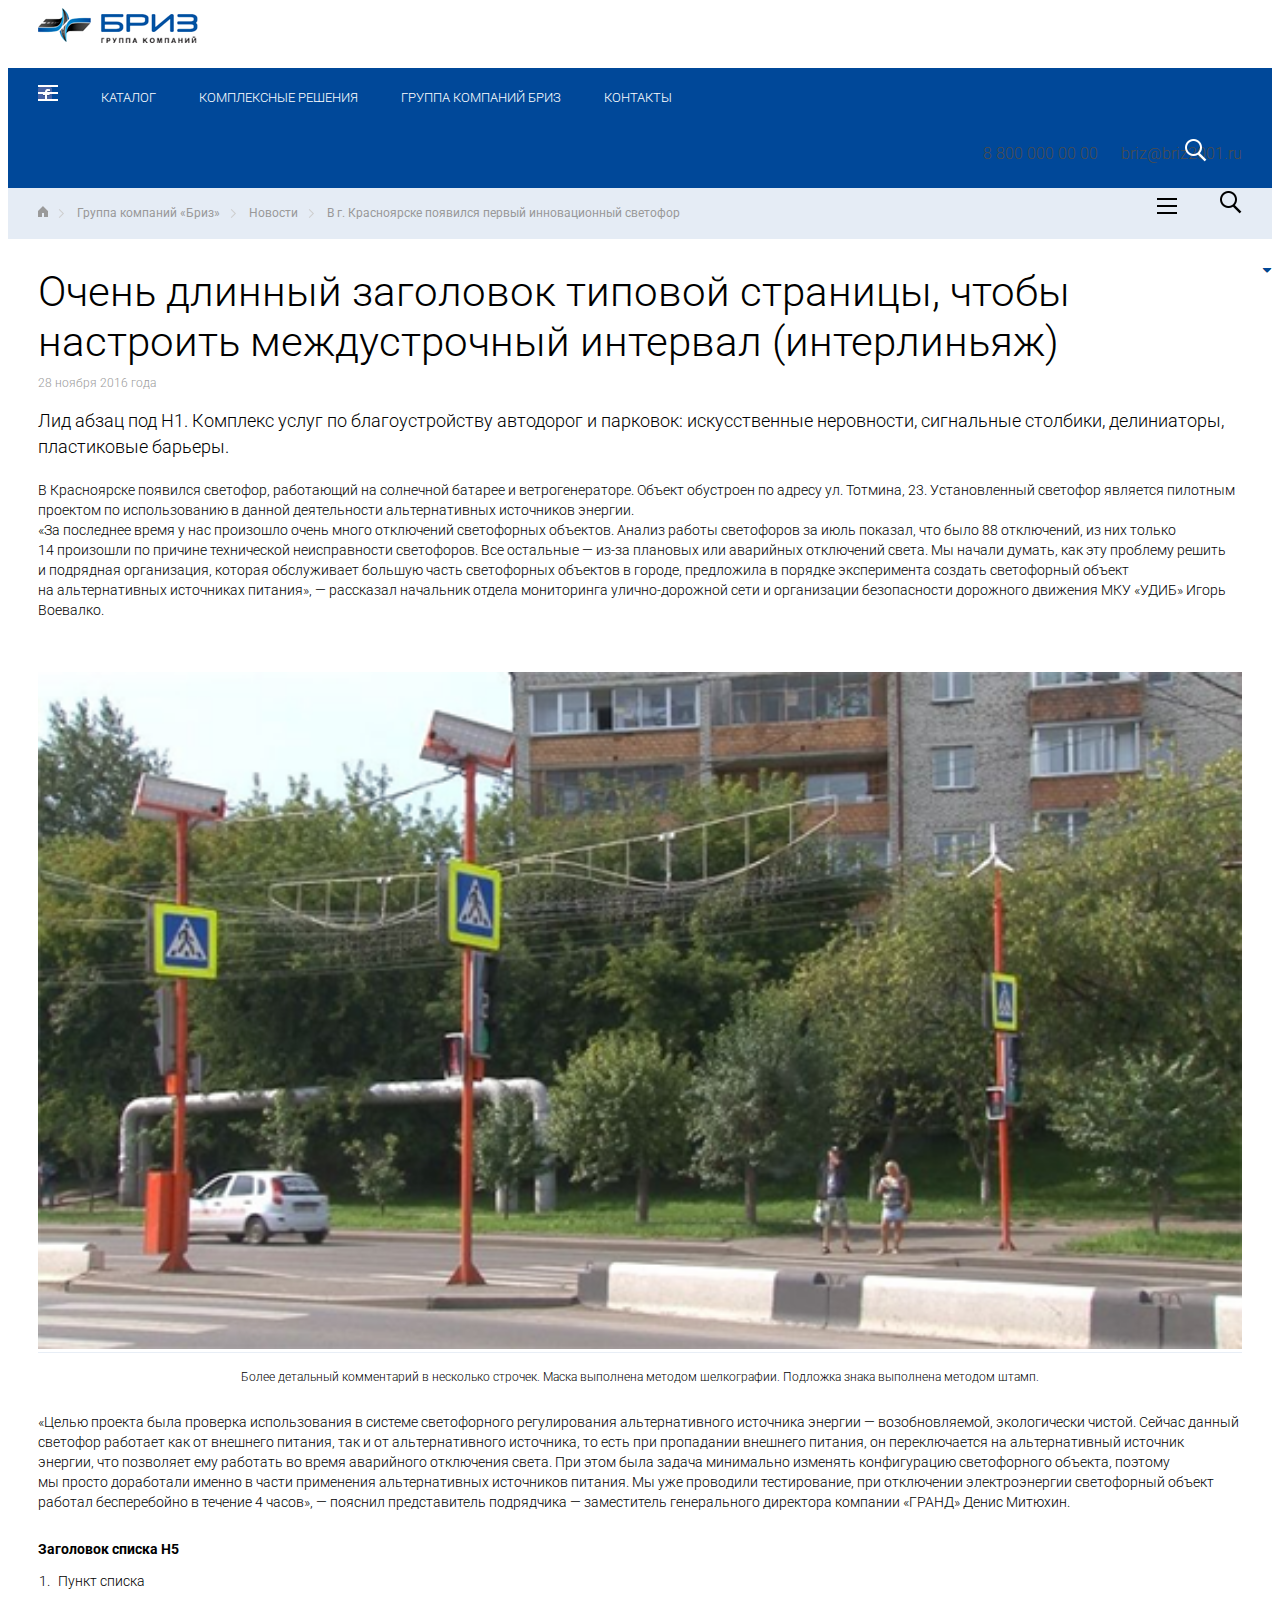
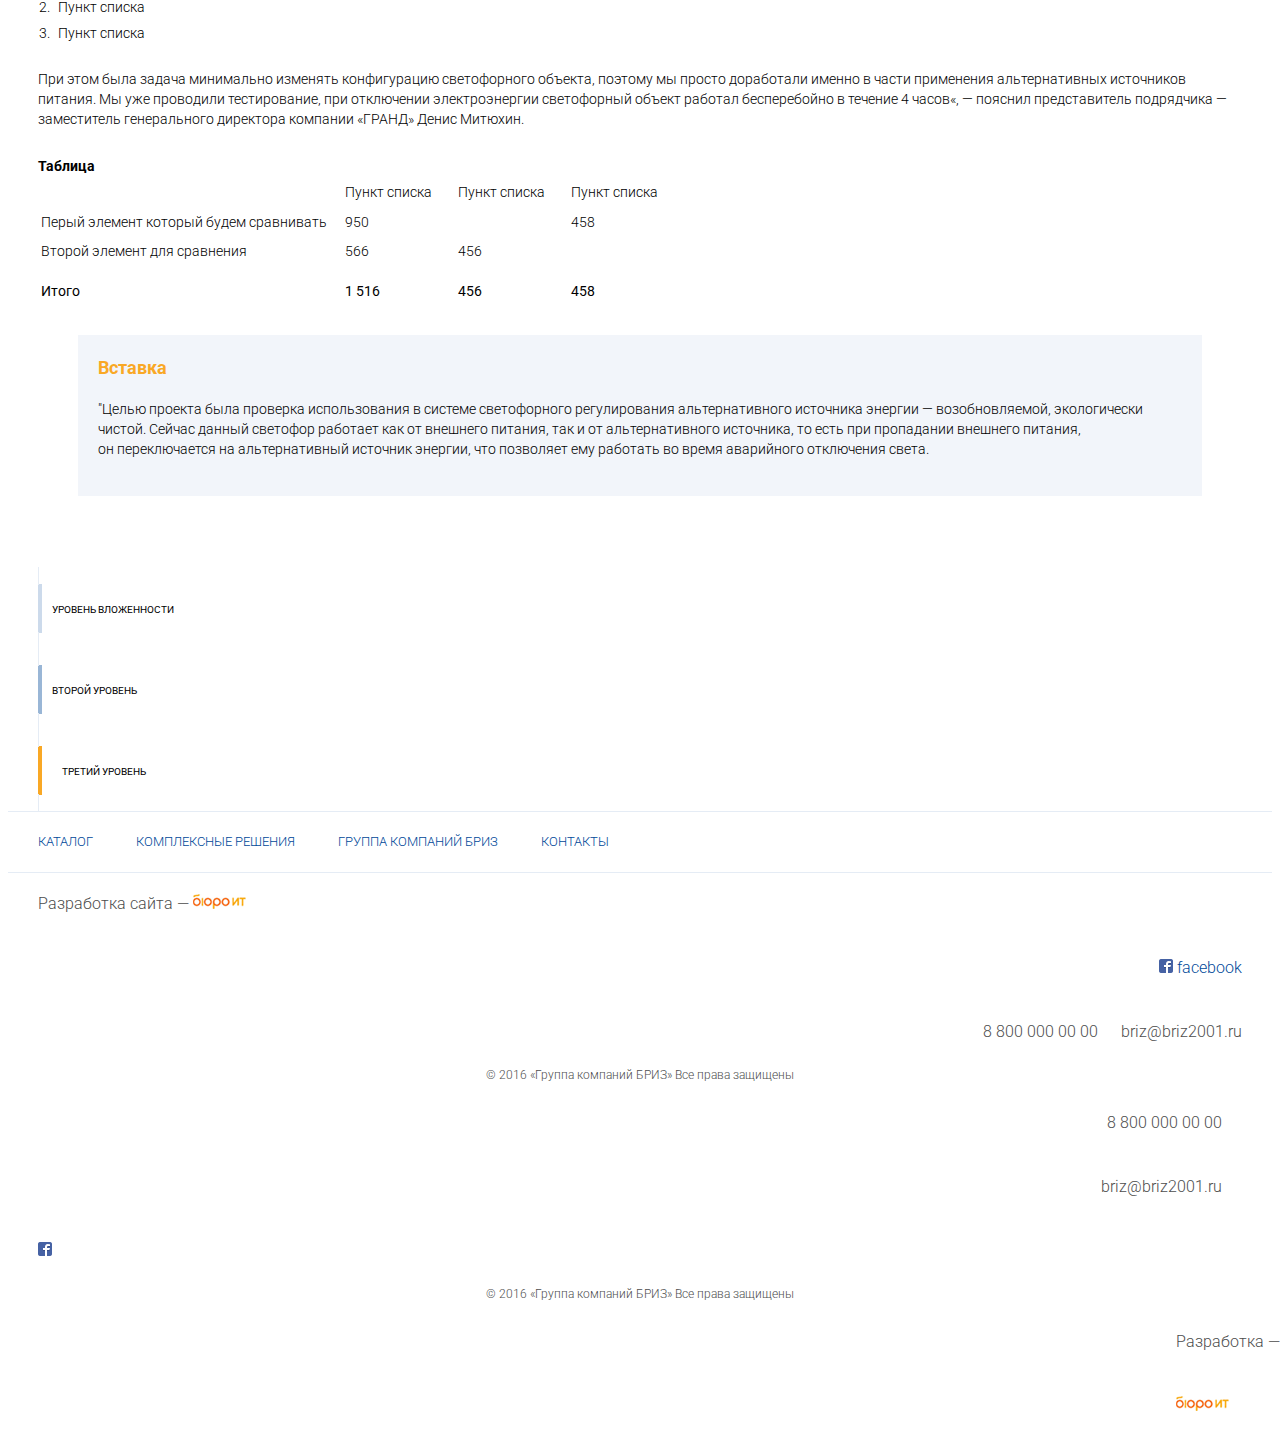
<file: typical.html>
<!DOCTYPE html>


<html>

<head>
    <meta charset="utf-8">
    <meta name="viewport" content="width=device-width, initial-scale=1">
    <link href="https://fonts.googleapis.com/css?family=Roboto:300,400,500,700,900&subset=cyrillic,cyrillic-ext,latin-ext" rel="stylesheet">
    <link href="https://fonts.googleapis.com/css?family=Roboto+Slab:100,300,400,700&subset=cyrillic,cyrillic-ext,latin-ext" rel="stylesheet">
    <script src="https://cdnjs.cloudflare.com/ajax/libs/jquery/2.2.4/jquery.min.js"></script>
    <link rel="stylesheet" href="jquery-ui-1.12.0.custom/jquery-ui.min.css">
    <script src="jquery-ui-1.12.0.custom/jquery-ui.min.js"></script>
    <!-- Latest compiled and minified CSS -->
    <link rel="stylesheet" href="https://maxcdn.bootstrapcdn.com/bootstrap/3.3.6/css/bootstrap.min.css" integrity="sha384-1q8mTJOASx8j1Au+a5WDVnPi2lkFfwwEAa8hDDdjZlpLegxhjVME1fgjWPGmkzs7" crossorigin="anonymous">
    <!-- Latest compiled and minified JavaScript -->
    <script src="https://maxcdn.bootstrapcdn.com/bootstrap/3.3.6/js/bootstrap.min.js" integrity="sha384-0mSbJDEHialfmuBBQP6A4Qrprq5OVfW37PRR3j5ELqxss1yVqOtnepnHVP9aJ7xS" crossorigin="anonymous"></script>
    <!-- Add fontAwesome for icon in accordion menu -->
    <link rel="stylesheet" href="font-awesome/css/font-awesome.min.css">
    <!-- Add fancyBox -->
    <link rel="stylesheet" href="fancybox/source/jquery.fancybox.css?v=2.1.5" type="text/css" media="screen" />
    <script type="text/javascript" src="fancybox/source/jquery.fancybox.pack.js?v=2.1.5"></script>
    <!-- Optionally add helpers - button, thumbnail and/or media -->
    <link rel="stylesheet" href="fancybox/source/helpers/jquery.fancybox-buttons.css?v=1.0.5" type="text/css" media="screen" />
    <script type="text/javascript" src="fancybox/source/helpers/jquery.fancybox-buttons.js?v=1.0.5"></script>
    <script type="text/javascript" src="fancybox/source/helpers/jquery.fancybox-media.js?v=1.0.6"></script>
    <link rel="stylesheet" href="fancybox/source/helpers/jquery.fancybox-thumbs.css?v=1.0.7" type="text/css" media="screen" />
    <script type="text/javascript" src="fancybox/source/helpers/jquery.fancybox-thumbs.js?v=1.0.7"></script>
    <link rel="stylesheet" type="text/css" href="css/style.css">
    <title>Типовая страница</title>
</head>

<body>
    <div class="container-fluid main">
        <header>
            <div class="header">
                <div class="header__top">
                    <div class="container-fluid content-wrapper">
                        <div class="header__top__logo col-md-6 col-xs-6 col-sm-3">
                            <a href="#"><img src="img/header__logo.png" alt=""></a>
                        </div>
                        <div class="header__top__info col-md-6 col-xs-9 col-sm-9 hidden-xs">
                            <div class="header__top__info__fb col-md-4 col-xs-4">
                                <a href="https://ru-ru.facebook.com/%D0%93%D1%80%D1%83%D0%BF%D0%BF%D0%B0-%D0%BA%D0%BE%D0%BC%D0%BF%D0%B0%D0%BD%D0%B8%D0%B9-%D0%91%D0%A0%D0%98%D0%97-246158192203639/"><img src="img/fb__icon.png">facebook</a>
                            </div>
                            <div class="header__top__info__contacts col-md-8 col-xs-8 hidden-xs">
                                <div class="header__top__info__contacts__number"><a href="tel:+78000000000" class="tellink">8&nbsp;800&nbsp;000&nbsp;00&nbsp;00</a></div>
                                <div class="header__top__info__contacts__email"><a href="mailto:briz@briz2001.ru" class="emaillink">briz@briz2001.ru</a></div>
                            </div>
                        </div>
                        <div class="header__top__buttons col-xs-6 visible-xs-inline-block">
                            <img src="img/hamburger__xs.png" alt="">
                            <img src="img/search__xs.png" alt="">
                        </div>
                    </div>
                </div>
                <div class="header__menu">
                    <div class="container-fluid content-wrapper">
                        <div class="header__menu__stable">
                            <nav class="col-md-10 col-xs-12 col-sm-11">
                                <li class="header__menu__hamburger hidden-xs"><a href="#"><img src="img/hamburger__icon.png" alt=""></a></li>
                                <li id="nav-catalog"><a href="#">Каталог</a></li>
                                <li id="nav-complex"><a href="#">Комплексные решения</a></li>
                                <li id="nav-group"><a href="#">Группа компаний БРИЗ</a></li>
                                <li id="nav-contacts"><a href="#">Контакты</a></li>
                            </nav>
                            <div class="header__menu__search col-md-2 col-sm-1 hidden-xs">
                                <a href="#"><img src="img/search__icon.png" alt=""></a>
                            </div>
                        </div>
                    </div>
                    <div class="container-fluid content-wrapper">
                        <div class="header__menu__dropdown row">
                            <div class="header__menu__dropdown__search">
                                <form action="" class="col-md-12">
                                    <input data-head-search="" type="text" placeholder="Найти">
                                </form>
                            </div>
                            <div class="header__menu__dropdown__catalog col-md-12">
                                <div id="ac-main">
                                    <ul>
                                        <li class="search-result">
                                            <div class="search-result__title li__header">
                                                <a href="#">Рамзан Кадыров наградил командующего Росгвардией орденом Ахмата Кадырова</a>
                                            </div>
                                            <div class="search-result__time">
                                                6 дней назад
                                            </div>
                                        </li>
                                        <li class="search-result">
                                            <div class="search-result__title li__header">
                                                <a href="#">Глава Ингушетии объяснил изгнание правозащитников из республики своими отношениями с Кадыровым</a>
                                            </div>
                                            <div class="search-result__time">
                                                час назад
                                            </div>
                                        </li>
                                        <li class="search-result">
                                            <div class="search-result__title li__header">
                                                <a href="#">Правозащитника Игоря Каляпина закидали яйцами во время пресс конференции</a>
                                            </div>
                                            <div class="search-result__time">
                                                2 года назад
                                            </div>
                                        </li>
                                        <li class="search-result">
                                            <div class="search-result__title li__header">
                                                <a href="#">Центр "Э" попросил "Луркоморье" раскрыть авторов статей о Кадырове и коктейле Молотова</a>
                                            </div>
                                            <div class="search-result__time">
                                                2 года назад
                                            </div>
                                        </li>
                                        <li class="search-result">
                                            <div class="search-result__title li__header">
                                                <a href="#">В Грозном освобождены правозащитники из Комитета против пыток</a>
                                            </div>
                                            <div class="search-result__time">
                                                6 дней назад
                                            </div>
                                        </li>
                                        <li class="search-result">
                                            <div class="search-result__title li__header">
                                                <a href="#">Кадыров обвинил комитет против пыток в провокации</a>
                                            </div>
                                            <div class="search-result__time">
                                                год назад
                                            </div>
                                        </li>
                                    </ul>
                                    <div class="show-more"><a href="#">Показать еще</a></div>
                                </div>

                                <h4>Каталог</h4>
                                <div class="col-md-4 col-sm-6">
                                    <ul>
                                        <li class="li__header"><a href="#">Дорожно-знаковая информация</a></li>
                                        <li><a href="#">Знаки</a></li>
                                        <li><a href="#">Конструктив</a></li>
                                        <li><a href="#">Электронно-импульсная продукция</a></li>
                                        <li><a href="#">Монтаж</a></li>
                                    </ul>
                                    <ul>
                                        <li class="li__header"><a href="#">Светофорное регулирование</a></li>
                                        <li><a href="#">Строительство</a></li>
                                        <li><a href="#">Содержание</a></li>
                                        <li><a href="#">Автоматизированная система управления дорожного движения (АСУДД)</a></li>
                                        <li><a href="#">Светофорные объекты</a></li>
                                    </ul>
                                </div>
                                <div class="col-md-4  col-sm-6">
                                    <ul>
                                        <li class="li__header"><a href="#">Разметка дорог и парковок</a></li>
                                        <li><a href="#">Автомобильные дороги и аэродромы</a></li>
                                        <li><a href="#">Парковки</a></li>
                                        <li><a href="#">Демаркировка</a></li>
                                    </ul>
                                    <ul>
                                        <li class="li__header"><a href="#">Средства организации дорожного движения</a></li>
                                        <li><a href="#">Катафот</a></li>
                                        <li><a href="#">Искуственные неровности</a></li>
                                        <li><a href="#">Прочее</a></li>
                                    </ul>
                                </div>
                                <div class="col-md-4  col-sm-6">
                                    <ul>
                                        <li class="li__header"><a href="#">Битумно-полимерная пластика</a></li>
                                    </ul>
                                    <ul>
                                        <li class="li__header"><a href="#">Металлоконструкции</a></li>
                                        <li><a href="#">Шумозащитные экраны</a></li>
                                        <li><a href="#">Остановочные комплексы</a></li>
                                        <li><a href="#">Автономное уличное освещение</a></li>
                                        <li><a href="#">Пешеходные ограждения</a></li>
                                        <li><a href="#">Монтаж металлоизделий</a></li>
                                        <li><a href="#">Товары народного потребления</a></li>
                                    </ul>
                                </div>
                                <h4>Комплексные решения</h4>
                                <h4>Группа компаний &laquo;Бриз&raquo;</h4>
                                <div class="col-md-4">
                                    <ul>
                                        <li class="li__header"><a href="#">Бриз-Центр</a></li>
                                        <li class="li__header"><a href="#">Краснодарск</a></li>
                                        <li class="li__header"><a href="#">Гранд</a></li>
                                    </ul>
                                </div>
                                <div class="col-md-4">
                                    <ul>
                                        <li class="li__header"><a href="#">Бриз-запад</a></li>
                                        <li class="li__header"><a href="#">Айтехникс</a></li>
                                    </ul>
                                </div>
                                <div class="col-md-4">
                                    <ul>
                                        <li><a href="#">Новости группы</a></li>
                                        <li><a href="#">Контакты</a></li>
                                    </ul>
                                </div>
                            </div>
                        </div>
                    </div>
                </div>
            </div>
        </header>
        <div class="container-fluid main">
            <div class="breadcrumbs">
                <div class="container-fluid content-wrapper">
                    <li>
                        <a href="#"><img src="img/breadcrumb__home.png" alt=""></a>
                    </li>
                    <li><a href="#">Группа компаний &laquo;Бриз&raquo;</a></li>
                    <li><a href="#">Новости</a></li>
                    <li><a href="#">В г. Красноярске появился первый инновационный светофор</a></li>
                </div>
            </div>
            <div class="container-fluid content-wrapper">
                <div class="content">
                    <div class="content__typical row">
                            <div class="content__typical__title col-md-12">
                                <h1>Очень длинный заголовок типовой страницы, чтобы настроить междустрочный интервал (интерлиньяж)</h1>
                                <time datetime="2016-11-28">28 ноября 2016 года</time>
                            </div>
                            <div class="content__typical__text col-md-8 col-sm-8 col-xs-12">
                                <p>Лид абзац под Н1. Комплекс услуг по&nbsp;благоустройству автодорог и&nbsp;парковок: искусственные неровности, сигнальные столбики, делиниаторы, пластиковые барьеры.</p>                             

                                <p>В&nbsp;Красноярске появился светофор, работающий на&nbsp;солнечной батарее и&nbsp;ветрогенераторе. Объект обустроен по&nbsp;адресу&nbsp;ул. Тотмина, 23. Установленный светофор является пилотным проектом по&nbsp;использованию в&nbsp;данной деятельности альтернативных источников энергии.<br>
                                &laquo;За&nbsp;последнее время у&nbsp;нас произошло очень много отключений светофорных объектов. Анализ работы светофоров за&nbsp;июль показал, что было 88&nbsp;отключений, из&nbsp;них только 14&nbsp;произошли по&nbsp;причине технической неисправности светофоров. Все остальные&nbsp;&mdash; из-за плановых или аварийных отключений света. Мы&nbsp;начали думать, как эту проблему решить и&nbsp;подрядная организация, которая обслуживает большую часть светофорных объектов в&nbsp;городе, предложила в&nbsp;порядке эксперимента создать светофорный объект на&nbsp;альтернативных источниках питания&raquo;,&nbsp;&mdash; рассказал начальник отдела мониторинга улично-дорожной сети и&nbsp;организации безопасности дорожного движения МКУ &laquo;УДИБ&raquo; Игорь Воевалко.</p>
                                
                                <a class="fancybox" href="img/news__item__img__main.png"><img src="img/news__item__img__main.png" alt=""></a>
                                <figcaption>Более детальный комментарий в&nbsp;несколько строчек. Маска выполнена методом шелкографии. Подложка знака выполнена методом штамп.</figcaption>

                                <p>&laquo;Целью проекта была проверка использования в&nbsp;системе светофорного регулирования альтернативного источника энергии&nbsp;&mdash; возобновляемой, экологически чистой. Сейчас данный светофор работает как от&nbsp;внешнего питания, так и&nbsp;от&nbsp;альтернативного источника, то&nbsp;есть при пропадании внешнего питания, он&nbsp;переключается на&nbsp;альтернативный источник энергии, что позволяет ему работать во&nbsp;время аварийного отключения света. При этом была задача минимально изменять конфигурацию светофорного объекта, поэтому мы&nbsp;просто доработали именно в&nbsp;части применения альтернативных источников питания. Мы&nbsp;уже проводили тестирование, при отключении электроэнергии светофорный объект работал бесперебойно в&nbsp;течение 4&nbsp;часов&raquo;,&nbsp;&mdash; пояснил представитель подрядчика&nbsp;&mdash; заместитель генерального директора компании &laquo;ГРАНД&raquo; Денис Митюхин.</p>

                                <h5>Заголовок списка Н5</h5>
                                <ol>
                                    <li>Пункт списка</li>
                                    <li>Пункт списка</li>
                                    <li>Пункт списка</li>
                                </ol>

                                <p>При этом была задача минимально изменять конфигурацию светофорного объекта, поэтому мы&nbsp;просто доработали именно в&nbsp;части применения альтернативных источников питания. Мы&nbsp;уже проводили тестирование, при отключении электроэнергии светофорный объект работал бесперебойно в&nbsp;течение 4&nbsp;часов&laquo;,&nbsp;&mdash; пояснил представитель подрядчика&nbsp;&mdash; заместитель генерального директора компании &laquo;ГРАНД&raquo; Денис Митюхин.</p>

                                <h5>Таблица</h5>    
                                <table>
                                    <tr>
                                        <th></td>
                                        <th>Пункт списка</th>
                                        <th>Пункт списка</th>
                                        <th>Пункт списка</th>
                                    </tr>
                                    <tr>
                                        <td>Перый элемент который будем сравнивать</td>
                                        <td>950</td>
                                        <td></td>
                                        <td>458</td>
                                    </tr>
                                    <tr>
                                        <td>Второй элемент для сравнения</td>
                                        <td>566</td>
                                        <td>456</td>
                                        <td></td>
                                    </tr>
                                    <tr>
                                        <td><strong>Итого</strong></td>
                                        <td><strong>1 516</strong></td>
                                        <td><strong>456</strong></td>
                                        <td><strong>458</strong></td>
                                    </tr>
                                </table>

                                <blockquote>
                                    <h3>Вставка</h3>
                                    <p>&quot;Целью проекта была проверка использования в&nbsp;системе светофорного регулирования альтернативного источника энергии&nbsp;&mdash; возобновляемой, экологически чистой. Сейчас данный светофор работает как от&nbsp;внешнего питания, так и&nbsp;от&nbsp;альтернативного источника, то&nbsp;есть при пропадании внешнего питания, он&nbsp;переключается на&nbsp;альтернативный источник энергии, что позволяет ему работать во&nbsp;время аварийного отключения света.</p>
                                </blockquote>

                            </div>
                            
                            <div class="content__accordion-menu col-md-3 col-md-offset-1 col-sm-3 col-sm-offset-1 hidden-xs">
                                
                                <div id="TypicalMenu">
                                    <div class="list-group panel">

                                        <a href="#typnav1" class="list-group-item list-group-item-success" data-toggle="collapse" data-parent="#TypicalMenu">
                                            <div class="item-wrapper">
                                                <div class="indinav currentgroup"></div>
                                                <div class="navlabel">Уровень вложенности</div>
                                                <div class="caret-wrapper"><i class="fa fa-caret-down"></i></div>
                                            </div>
                                        </a>
                                        <div class="collapse" id="typnav1">
                                            <a href="#SubMenu1" class="list-group-item" data-toggle="collapse" data-parent="#SubMenu1">
                                                <div class="item-wrapper">
                                                    <div class="indinav currentsubgroup"></div>
                                                    <div class="navlabel">Второй уровень</div> 
                                                    <div class="caret-wrapper"><i class="fa fa-caret-down"></i></div>
                                                </div>
                                            </a>
                                            <div class="collapse list-group-submenu" id="SubMenu1">
                                                <a href="#" class="list-group-item" data-parent="#SubMenu1">
                                                    <div class="item-wrapper">
                                                        <div class="indinav currentpage"></div>
                                                        <div class="navlabel">Третий уровень</div>
                                                    </div>
                                                </a>
                                            </div>
                                        </div>

                                    </div>
                                </div>

                            </div>
                    </div>
                </div>
            </div>
        </div>
        <footer>
            <div class="footer">
                <div class="footer__menu">
                    <div class="container-fluid content-wrapper">
                        <div class="footer__menu__stable">
                            <nav>
                                <li><a href="#">Каталог</a></li>
                                <li><a href="#">Комплексные решения</a></li>
                                <li><a href="#">Группа компаний БРИЗ</a></li>
                                <li><a href="#">Контакты</a></li>
                            </nav>
                        </div>
                    </div>
                </div>
                <div class="footer__copyright">
                    <div class="container-fluid content-wrapper">
                        <div class="hidden-xs">
                            <div class="footer__copyright__bureauit col-md-5 col-sm-4">
                                Разработка сайта &mdash; <a href="http://bureauit.ru/"><img src="img/footer__bureauit.png"></a>
                            </div>
                            <div class="footer__copyright__contacts col-md-7 col-sm-8">
                                <div class="footer__copyright__contacts__fb col-md-4 col-sm-4">
                                    <a href="https://ru-ru.facebook.com/%D0%93%D1%80%D1%83%D0%BF%D0%BF%D0%B0-%D0%BA%D0%BE%D0%BC%D0%BF%D0%B0%D0%BD%D0%B8%D0%B9-%D0%91%D0%A0%D0%98%D0%97-246158192203639/"><img src="img/fb__icon.png">&nbsp;facebook</a>
                                </div>
                                <div class="footer__copyright__contacts__email col-md-8 col-sm-8">
                                    <a href="tel:+78000000000" class="tellink">8&nbsp;800&nbsp;000&nbsp;00&nbsp;00</a>
                                    <a href="mailto:briz@briz2001.ru" class="emaillink">briz@briz2001.ru</a>
                                </div>
                            </div>
                        </div>
                        <div class="hidden-xs">
                            <div class="footer__copyright__briz col-md-12 col-sm-12">
                                &copy; 2016 &laquo;Группа компаний БРИЗ&raquo; Все права защищены
                            </div>
                        </div>
                        <div class="hidden-sm hidden-md hidden-lg">
                            <div class="footer__copyright__contacts__email col-xs-5">
                                <a href="tel:+78000000000" class="tellink">8&nbsp;800&nbsp;000&nbsp;00&nbsp;00</a>
                            </div>
                            <div class="footer__copyright__contacts__email col-xs-5" id="ftel">
                                <a href="mailto:briz-centr@briz2001.ru" class="emaillink">briz@briz2001.ru</a>
                            </div>
                            <div class="footer__copyright__contacts__fb col-xs-2">
                                <a href="https://ru-ru.facebook.com/%D0%93%D1%80%D1%83%D0%BF%D0%BF%D0%B0-%D0%BA%D0%BE%D0%BC%D0%BF%D0%B0%D0%BD%D0%B8%D0%B9-%D0%91%D0%A0%D0%98%D0%97-246158192203639/"><img src="img/fb__icon.png" alt=""></a>
                            </div>
                        </div>
                        <div class="hidden-sm hidden-md hidden-lg">
                            <div class="footer__copyright__briz col-xs-8">
                                <div class="briz-m-wrapper">&copy; 2016 &laquo;Группа компаний БРИЗ&raquo; Все права защищены</div>
                            </div>
                            <div class="footer__copyright__bureauit col-xs-4" id="f-mob-crb">
                                <div>Разработка &mdash;<br>
                                <a href="http://bureauit.ru/"><img src="img/footer__bureauit.png"></a>
                                </div>
                            </div>
                        </div>
                    </div>
                </div>
            </div>
        </footer>
    </div>
    <script>
        $(document.body).ready(function () {

            $('.header__menu__hamburger, .header__menu__search, .header__menu__dropdown__close, .header__top__buttons').click(function () {
                $('.header__menu__dropdown').slideToggle('slow', function () {
                    if ($(this).is(":visible")) {
                        $('#nav-contacts, #nav-catalog, #nav-group, #nav-complex').addClass("nav-shadow");
                    } else {
                        $('#nav-contacts, #nav-catalog, #nav-group, #nav-complex').removeClass("nav-shadow");
                    }
                });
            });

            //массив объектов
            availableTags = [
                {label:"Испанский", value:"es"},
                {label:"Итальянский", value:"it"},
                {label:"Английский", value:"en"},
                {label:"Англиканский", value:"an"},
                {label:"Китайский", value:"zh"},
                {label:"Русский", value:"ru"}
            ];

            // задаем массив в качестве источника слов для автозаполнения.
            $("[data-head-search]").autocomplete({
                source: availableTags, 
                open: function() {
                    $(this)
                        .autocomplete("widget")
                        .appendTo("#ac-main")
                        .css("position", "static");
                }
            });

            $(".fancybox").fancybox();

        });
    </script>
</body>

</html>
</file>
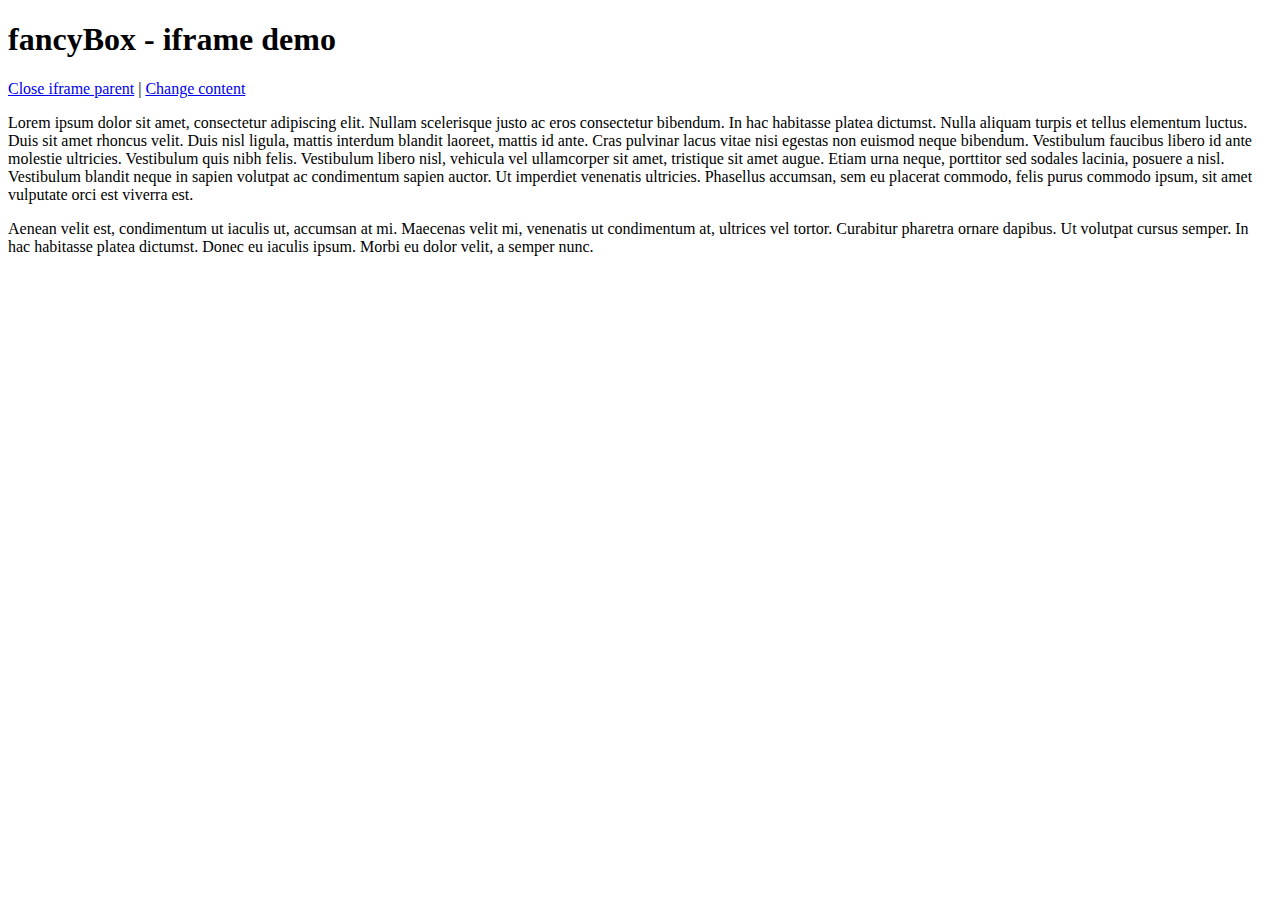
<file: fancybox/demo/iframe.html>
<!DOCTYPE html>
<html>
<head>
	<title>fancyBox - iframe demo</title>
	<meta http-equiv="Content-Type" content="text/html; charset=UTF-8" />
</head>
<body>
	<h1>fancyBox - iframe demo</h1>

	<p>
		<a href="javascript:parent.jQuery.fancybox.close();">Close iframe parent</a>

		|

		<a href="javascript:parent.jQuery.fancybox.open({href : '1_b.jpg', title : 'My title'});">Change content</a>
	</p>

	<p>
		Lorem ipsum dolor sit amet, consectetur adipiscing elit. Nullam scelerisque justo ac eros consectetur bibendum. In hac habitasse platea dictumst. Nulla aliquam turpis et tellus elementum luctus. Duis sit amet rhoncus velit. Duis nisl ligula, mattis interdum blandit laoreet, mattis id ante. Cras pulvinar lacus vitae nisi egestas non euismod neque bibendum. Vestibulum faucibus libero id ante molestie ultricies. Vestibulum quis nibh felis. Vestibulum libero nisl, vehicula vel ullamcorper sit amet, tristique sit amet augue. Etiam urna neque, porttitor sed sodales lacinia, posuere a nisl. Vestibulum blandit neque in sapien volutpat ac condimentum sapien auctor. Ut imperdiet venenatis ultricies. Phasellus accumsan, sem eu placerat commodo, felis purus commodo ipsum, sit amet vulputate orci est viverra est.
	</p>

	<p>
		Aenean velit est, condimentum ut iaculis ut, accumsan at mi. Maecenas velit mi, venenatis ut condimentum at, ultrices vel tortor. Curabitur pharetra ornare dapibus. Ut volutpat cursus semper. In hac habitasse platea dictumst. Donec eu iaculis ipsum. Morbi eu dolor velit, a semper nunc.
	</p>
</body>
</html>
</file>
<file: css/style.css>
body {
  font-family: 'Roboto', sans-serif;
  font-size: 14px;
  font-weight: 300;
  color: #000;
}
body h1 {
  font-size: 42px;
  line-height: 1.19;
  font-weight: 300;
}
body h2 {
  font-size: 25px;
  line-height: 1.28;
  font-weight: 300;
}
body h3 {
  font-size: 18px;
  line-height: 1.44;
  font-weight: 700;
}
body h4 {
  font-size: 18px;
  line-height: 1.44;
  font-weight: 300;
}
body h5 {
  font-size: 14px;
  font-weight: 700;
  line-height: 1.429;
}
body p {
  font-size: 14px;
  line-height: 1.429;
  font-weight: 300;
}
body a {
  text-decoration: none;
  border-bottom: 1px solid;
}
body a:link {
  color: #004899;
  border-bottom-color: rgba(178, 200, 224, 0.3);
}
body a:hover {
  color: #e74c3c;
  border-bottom-color: rgba(248, 201, 196, 0.3);
}
body a:visited {
  color: #6a1b9a;
  border-bottom-color: rgba(210, 186, 225, 0.3);
}
body h1 a,
body h2 a,
body h3 a,
body h4 a,
body h5 a,
body h6 a {
  text-decoration: none;
  color: inherit;
}
body h1 a:link,
body h2 a:link,
body h3 a:link,
body h4 a:link,
body h5 a:link,
body h6 a:link {
  border-bottom: 1px solid;
  border-bottom-color: rgba(178, 178, 178, 0.3);
}
body h1 a:hover,
body h2 a:hover,
body h3 a:hover,
body h4 a:hover,
body h5 a:hover,
body h6 a:hover {
  border-bottom: none;
}
.non-displayed {
  display: none;
}
.fancybox-item,
.fancybox-close {
  text-decoration: none !important;
  border-bottom: none !important;
}
.fancybox-item:visited,
.fancybox-close:visited {
  text-decoration: none !important;
  border-bottom: none !important;
}
.fancybox-item:link,
.fancybox-close:link {
  text-decoration: none;
  border-bottom: none !important;
}
.greytext {
  color: #666666;
}
.redtext {
  color: #ea6d62;
}
.blacktext {
  color: #000;
}
.tellink {
  border-bottom: none;
}
@media (min-width: 481px) {
  .tellink a:link {
    text-decoration: none !important;
    color: #000 !important;
    border-bottom: none !important;
  }
  .tellink a:hover {
    text-decoration: none !important;
    color: #000 !important;
    border-bottom: none !important;
  }
  .tellink a:visited {
    text-decoration: none !important;
    color: #000 !important;
    border-bottom: none !important;
  }
}
.emaillink {
  border-bottom: none;
}
.emaillink a:hover {
  color: #e74c3c;
  border-bottom-color: rgba(248, 201, 196, 0.3);
}
.rotate {
  -moz-transition: all 2s linear;
  -webkit-transition: all 2s linear;
  transition: all 2s linear;
}
.rotate.down {
  -moz-transform: rotate(180deg);
  -webkit-transform: rotate(180deg);
  transform: rotate(180deg);
}
input[type="text"]:focus,
input[type="button"]:focus,
input[type="submit"]:focus,
textarea:focus {
  outline: none;
}
.main {
  padding: 0;
  margin: 0;
}
.content-wrapper {
  max-width: 1280px;
}
@media (max-width: 768px) {
  .content-wrapper {
    padding: 0 15px;
  }
}
@media (min-width: 769px) {
  .content-wrapper {
    padding: 0 30px;
  }
}
.breadcrumbs {
  min-height: 51px;
  max-height: 230px;
  background-color: #e5ecf5;
}
.breadcrumbs #brc-home {
  padding-bottom: 4px;
}
.breadcrumbs li {
  font-weight: 400;
  font-size: 12px;
  display: inline-block;
  list-style: none;
  line-height: 50px;
}
.breadcrumbs li a {
  color: #999999;
  border-bottom: none;
}
.breadcrumbs li a:hover {
  color: #000;
  text-decoration: none;
}
.breadcrumbs li:not(:last-child) a {
  margin-right: 16px;
}
.breadcrumbs li:not(:last-child) {
  margin-right: 10px;
  background-image: url(../img/breadcrumb__arrow.png);
  background-position: center right;
  background-repeat: no-repeat;
}
@media (max-width: 767px) {
  .breadcrumbs {
    padding-top: 10px;
    padding-bottom: 10px;
  }
  .breadcrumbs li {
    line-height: 20px;
  }
}
.header a {
  border-bottom: none;
  text-decoration: none;
}
.header__top {
  line-height: 55px;
  height: 60px;
}
.header__top__logo {
  padding-left: 0;
}
.header__top__info {
  padding-right: 0;
}
.header__top__info__fb {
  text-align: right;
  font-weight: 300;
  font-size: 16px;
  display: inline-block;
  line-height: 60px;
  margin-bottom: 0px;
}
.header__top__info__fb a {
  text-decoration: none;
  border-bottom: none;
}
.header__top__info__fb a:link {
  color: #004899;
  border-bottom-color: rgba(178, 200, 224, 0.3);
}
.header__top__info__fb a:hover {
  text-decoration: none;
  color: #e74c3c !important;
  border-bottom-color: rgba(248, 201, 196, 0.3);
}
.header__top__info__fb a:visited {
  text-decoration: none;
  color: #6a1b9a;
  border-bottom-color: rgba(210, 186, 225, 0.3);
}
.header__top__info__fb img {
  margin-top: -3px;
  padding-right: 4px;
}
.header__top__info__contacts {
  text-align: right;
  padding-right: 0;
}
.header__top__info__contacts__number {
  font-size: 16px;
  color: #4d4d4d;
  margin-bottom: 0px;
  display: inline-block;
}
.header__top__info__contacts__number a:link {
  color: #4d4d4d;
}
.header__top__info__contacts__email {
  font-size: 16px;
  color: #4d4d4d;
  margin-bottom: 0px;
  display: inline-block;
  margin-left: 20px;
}
.header__top__info__contacts__email a:link {
  color: #4d4d4d;
}
.header__top__info__contacts__email a:hover {
  color: #e74c3c;
  border-bottom-color: rgba(248, 201, 196, 0.3);
}
.header__top__buttons {
  text-align: right;
  padding-right: 0;
}
.header__top__buttons img:nth-child(2) {
  padding-left: 40px;
}
@media (max-width: 480px) {
  .header__top__buttons {
    text-align: right;
  }
  .header__top__buttons img:nth-child(2) {
    padding-left: 30px;
  }
}
@media (max-width: 480px) {
  .header__top .row {
    width: 100vw;
  }
}
.header__menu {
  font-weight: 300;
  font-size: 13px;
  text-transform: uppercase;
  color: #ffffff;
  background-color: #004899;
}
.header__menu nav {
  min-height: 60px;
}
@media (max-width: 768px) {
  .header__menu nav {
    min-height: 40px;
  }
}
.header__menu nav .nav-shadow a {
  color: rgba(0, 0, 0, 0.3);
}
.header__menu nav .nav-shadow:hover {
  background-color: #004899;
}
.header__menu nav li {
  cursor: pointer;
  padding: 0 20px;
  line-height: 60px;
  display: inline-block;
}
@media (max-width: 802px) {
  .header__menu nav li {
    padding: 0 10px;
  }
}
@media (max-width: 768px) {
  .header__menu nav li {
    padding: 0 5px;
    margin-right: 20px;
  }
}
@media (max-width: 625px) {
  .header__menu nav li {
    padding: 0 20px;
    line-height: 40px;
  }
}
@media (max-width: 480px) {
  .header__menu nav li {
    padding: 0 5px;
    margin-right: 10px;
    line-height: 10px;
  }
}
.header__menu nav li a {
  line-height: 60px;
  height: 60px;
  width: 100%;
  color: #ffffff;
  display: block;
}
@media (max-width: 768px) {
  .header__menu nav li a {
    line-height: 40px;
  }
}
@media (max-width: 480px) {
  .header__menu nav li a {
    line-height: 40px;
  }
}
.header__menu nav li:nth-child(1) {
  margin-left: 0;
}
.header__menu nav li:hover {
  background-color: #2260a7;
}
.header__menu nav li:active,
.header__menu nav li:focus {
  background-color: #003d82;
}
.header__menu__stable nav {
  padding-left: 0;
  padding-right: 0;
}
@media (max-width: 768px) {
  .header__menu__stable {
    text-align: center;
  }
}
@media (max-width: 480px) {
  .header__menu__stable {
    text-align: center;
  }
}
.header__menu__search {
  line-height: 60px;
  height: 60px;
  text-align: right;
  padding-right: 35px;
}
.header__menu__hamburger {
  padding-left: 0 !important;
}
.header__menu__hamburger img {
  padding-bottom: 1px;
}
.header__menu__hamburger:hover {
  background-color: inherit !important;
}
.header__menu__hamburger:hover ~ .header__menu__dropdown {
  margin-top: 0px;
}
.header__menu__dropdown {
  display: none;
}
.header__menu__dropdown input[type="text"] {
  margin-top: 17px;
  font-weight: 300;
  font-size: 25px;
  color: #ffffff;
  padding-left: 40px;
  background-color: #004899;
  background-image: url(../img/dropdown__search.png);
  background-position: center left;
  background-repeat: no-repeat;
  border-style: none;
  border-bottom: 1px solid #80a4cc;
  width: 100%;
  height: 58px;
}
.header__menu__dropdown input[type="text"]::-webkit-input-placeholder {
  color: #ffffff;
}
.header__menu__dropdown input[type="text"]::-moz-placeholder {
  color: #ffffff;
}
.header__menu__dropdown input[type="text"]:-moz-placeholder {
  color: #ffffff;
}
.header__menu__dropdown input[type="text"]:-ms-input-placeholder {
  color: #ffffff;
}
.header__menu__dropdown__close {
  position: absolute;
  right: 0;
}
.header__menu__dropdown__catalog a:hover {
  text-decoration: none;
  color: rgba(255, 255, 255, 0.5);
}
.header__menu__dropdown__catalog #ac-main {
  text-transform: none;
  padding-top: 50px;
}
.header__menu__dropdown__catalog #ac-main a:link {
  text-decoration: none;
  color: #ffffff;
}
.header__menu__dropdown__catalog #ac-main a:hover {
  text-decoration: none;
  color: rgba(255, 255, 255, 0.5);
}
.header__menu__dropdown__catalog #ac-main a:visited {
  text-decoration: none;
  color: #ffffff;
}
.header__menu__dropdown__catalog #ac-main ul li:not(:last-child) {
  border-bottom: 1px solid rgba(128, 164, 204, 0.2);
  padding-bottom: 17px;
}
.header__menu__dropdown__catalog #ac-main ul .search-result__title {
  padding-bottom: 20px;
}
.header__menu__dropdown__catalog #ac-main ul .search-result__time {
  font-size: 12px;
  color: #9cb6d9;
}
.header__menu__dropdown__catalog #ac-main .show-more {
  font-weight: 900;
  text-transform: uppercase;
  text-align: center;
  font-size: 18px;
  padding-bottom: 45px;
}
.header__menu__dropdown__catalog h4 {
  clear: both;
  padding-bottom: 11px;
  text-transform: none;
  margin: 0;
  margin-top: 46px;
  font-weight: 300;
  font-size: 25px;
  border-bottom: 1px solid rgba(128, 164, 204, 0.2);
  margin-bottom: 15px;
}
.header__menu__dropdown__catalog > div {
  padding: 0;
}
.header__menu__dropdown__catalog ul {
  padding: 0px;
  padding-right: 20px;
  margin-bottom: 40px;
}
.header__menu__dropdown__catalog ul li {
  list-style: none;
  font-weight: 300;
  text-transform: none;
  font-size: 18px;
}
.header__menu__dropdown__catalog ul li a {
  color: #ffffff;
}
.header__menu__dropdown__catalog ul li:not(:last-child) {
  margin-bottom: 25px;
}
.header__menu__dropdown__catalog ul .li__header {
  text-transform: none;
  font-weight: 700;
  font-size: 18px;
}
.header__menu__dropdown__catalog ul .li__header a {
  font-size: 18px;
  color: #ffffff;
}
.header__menu__dropdown__catalog ul .li__header a:hover {
  text-decoration: none;
  color: rgba(255, 255, 255, 0.5);
}
.content {
  /*&__section-item {
		display: block;
		padding-left: 0;
		padding-right: 0;
		h2 {
			font-family: 'Roboto', sans-serif;
			font-weight: 300;
			font-size: 25px;
			margin: 35px 0;
			a:link {
				text-decoration: none;
				color: rgba(0, 72, 157, 1);
				border-bottom: 1px solid;
				border-bottom-color: rgba(175, 201, 224, 0.3);
			}
		}
	}*/
}
.content__complex__intro {
  text-align: center;
  padding-bottom: 30px;
  padding-top: 96px;
}
.content__complex__intro__title {
  padding-bottom: 28px;
}
.content__complex__intro__title h1 {
  font-size: 62px;
  text-transform: uppercase;
  font-weight: 100;
  letter-spacing: 2px;
}
@media (max-width: 550px) {
  .content__complex__intro__title h1 {
    font-size: 48px;
  }
}
@media (max-width: 480px) {
  .content__complex__intro__title h1 {
    font-size: 33px;
  }
}
.content__complex__intro__text {
  width: 63%;
  margin-bottom: 48px;
}
@media (max-width: 480px) {
  .content__complex__intro__text {
    width: 100%;
  }
}
.content__complex__objects {
  padding-top: 10px;
  padding-bottom: 31px;
  background-color: #e5ecf5;
}
.content__complex__objects__title h1 {
  font-size: 42px;
  border-bottom: 1px solid #b7cbe3;
  padding-bottom: 21px;
  margin-bottom: 13px;
}
.content__complex__objects__name h2 {
  margin-bottom: 32px;
  width: 67%;
}
@media (max-width: 767px) {
  .content__complex__objects__name h2 {
    width: 100%;
  }
}
.content__complex__objects .solution-image {
  width: 66.66%;
  padding-right: 15px;
}
@media (max-width: 767px) {
  .content__complex__objects .solution-image {
    width: 100%;
    padding-right: 0;
  }
}
.content__complex__objects .solution-image img {
  margin-bottom: 13px;
  width: 100%;
}
.content__complex__objects .solution-image figcaption {
  width: 90%;
  text-align: center;
  font-size: 12px;
  margin-left: auto;
  margin-right: auto;
}
.content__complex__objects__descr {
  padding-top: 12px;
}
.content__complex__objects__descr__title {
  margin-left: 0;
  margin-right: 0;
}
.content__complex__objects__descr__text {
  margin-left: 0;
  margin-right: 0;
}
.content__complex__objects__descr__text__column {
  padding-left: 0;
}
.content__complex__objects__descr__text__column h5 {
  margin-bottom: 1px;
}
.content__complex__objects__descr__text__column p {
  color: #666;
  margin-bottom: 20px;
}
.content__complex__objects__descr__text__column:nth-last-child(1) p {
  color: #000;
  font-weight: 400;
  font-style: italic;
}
.content__complex__objects__descr__components {
  margin-left: 0;
  margin-right: 0;
  padding-bottom: 70px;
}
.content__complex__objects__descr__components h3 {
  margin-top: 2px;
  margin-bottom: 24px;
}
.content__complex__objects__descr__components__item {
  padding-left: 0;
  margin-bottom: 15px;
}
@media (max-width: 589px) {
  .content__complex__objects__descr__components__item {
    margin-right: 40px;
  }
}
@media (max-width: 480px) {
  .content__complex__objects__descr__components__item {
    margin-right: 50px;
  }
}
.content__complex__objects__descr__components__item figure {
  width: auto;
}
.content__complex__objects__descr__components__item img {
  margin-bottom: 7px;
}
.content__complex__objects__other-solutions {
  padding-top: 30px;
  padding-left: 0;
  padding-right: 0;
  padding-bottom: 31px;
}
.content__complex__objects__other-solutions-wrapper {
  margin-left: auto;
  margin-right: auto;
}
.content__complex__objects__other-solutions__prev {
  text-align: left;
  padding-left: 0;
  padding-right: 0;
}
@media (max-width: 570px) {
  .content__complex__objects__other-solutions__prev {
    width: 100%;
  }
}
.content__complex__objects__other-solutions__prev__text__nav {
  display: inline-block;
  width: 50px;
  font-size: 12px;
  vertical-align: top;
  margin-top: 10px;
  margin-bottom: 10px;
}
.content__complex__objects__other-solutions__prev__text__title {
  display: inline-block;
  max-width: 240px;
}
@media (max-width: 570px) {
  .content__complex__objects__other-solutions__prev__text__title {
    max-width: 100%;
  }
}
.content__complex__objects__other-solutions__prev__text__title h5 {
  text-transform: uppercase;
  font-size: 10px;
  font-weight: 700;
}
.content__complex__objects__other-solutions__prev__text__title h5 a:link {
  text-decoration: none;
  color: #000;
  border-bottom: 1px solid;
  border-bottom-color: rgba(0, 0, 0, 0.2);
}
.content__complex__objects__other-solutions__prev__text__title h5 a:hover {
  text-decoration: none;
  border-bottom: none;
}
.content__complex__objects__other-solutions__prev__text__title h5 a:visited {
  text-decoration: none;
  border-bottom: none;
}
.content__complex__objects__other-solutions__prev__image {
  display: inline-block;
  margin-left: 53px;
  max-height: 150px;
  overflow: hidden;
}
.content__complex__objects__other-solutions__prev__image img {
  min-width: 240px;
}
@media (max-width: 570px) {
  .content__complex__objects__other-solutions__prev__image img {
    width: 100%;
  }
}
@media (min-width: 571px) {
  .content__complex__objects__other-solutions__prev__image {
    max-width: 240px;
  }
}
@media (max-width: 570px) {
  .content__complex__objects__other-solutions__prev__image {
    width: 100%;
    max-height: 328px;
    overflow: hidden;
  }
}
@media (max-width: 767px) {
  .content__complex__objects__other-solutions__prev__image {
    margin-left: 0;
  }
}
@media (max-width: 570px) {
  .content__complex__objects__other-solutions__prev {
    width: 100%;
    margin-bottom: 20px;
  }
}
.content__complex__objects__other-solutions__next {
  text-align: right;
  padding-left: 0;
  padding-right: 0;
}
@media (max-width: 570px) {
  .content__complex__objects__other-solutions__next {
    width: 100%;
  }
}
.content__complex__objects__other-solutions__next__text {
  text-align: right;
}
@media (max-width: 768px) {
  .content__complex__objects__other-solutions__next__text {
    text-align: left;
  }
}
.content__complex__objects__other-solutions__next__text__nav {
  display: inline-block;
  width: 50px;
  font-size: 12px;
  vertical-align: bottom;
  margin-top: 10px;
  margin-bottom: 10px;
}
.content__complex__objects__other-solutions__next__text__title {
  display: inline-block;
  width: 240px;
  text-align: left;
}
@media (max-width: 570px) {
  .content__complex__objects__other-solutions__next__text__title {
    max-width: 100%;
  }
}
.content__complex__objects__other-solutions__next__text__title h5 {
  text-transform: uppercase;
  font-size: 10px;
  font-weight: 700;
}
.content__complex__objects__other-solutions__next__text__title h5 a:link {
  text-decoration: none;
  color: #000;
  border-bottom: 1px solid;
  border-bottom-color: rgba(0, 0, 0, 0.2);
}
.content__complex__objects__other-solutions__next__text__title h5 a:hover {
  text-decoration: none;
  border-bottom: none;
}
.content__complex__objects__other-solutions__next__text__title h5 a:visited {
  text-decoration: none;
  border-bottom: none;
}
.content__complex__objects__other-solutions__next__image {
  display: inline-block;
  margin-right: 53px;
  max-height: 150px;
  overflow: hidden;
}
.content__complex__objects__other-solutions__next__image img {
  min-width: 240px;
}
@media (max-width: 570px) {
  .content__complex__objects__other-solutions__next__image img {
    width: 100%;
  }
}
@media (min-width: 571px) {
  .content__complex__objects__other-solutions__next__image {
    max-width: 240px;
  }
}
@media (max-width: 570px) {
  .content__complex__objects__other-solutions__next__image {
    width: 100%;
    max-height: 328px;
    overflow: hidden;
  }
}
@media (max-width: 767px) {
  .content__complex__objects__other-solutions__next__image {
    margin-left: 0;
  }
}
@media (max-width: 570px) {
  .content__complex__objects__other-solutions__next {
    width: 100%;
    margin-bottom: 20px;
  }
}
.content__accordion-menu {
  margin-top: 38px;
  text-transform: uppercase;
}
.content__accordion-menu .list-group.panel .collapse .collapse .list-group-item .item-wrapper .navlabel {
  padding-left: 20px;
}
.content__accordion-menu .indinav {
  width: 4px;
  height: 49px;
  display: table-cell;
  float: left;
}
.content__accordion-menu .currentgroup {
  background-color: #ccdaeb;
}
.content__accordion-menu .currentsubgroup {
  background-color: #99b6d6;
}
.content__accordion-menu .currentpage {
  background-color: #f9a825;
}
.content__accordion-menu .item-wrapper {
  display: table;
  max-width: 90%;
}
.content__accordion-menu .caret-wrapper {
  vertical-align: middle;
  position: absolute;
  right: 0;
  top: 29%;
}
.content__accordion-menu .navlabel {
  display: table-cell;
  padding-left: 10px;
  padding-top: 1px;
  font-size: 10px;
  font-weight: 400;
  vertical-align: middle;
  color: #000;
}
.content__accordion-menu .list-group-item {
  border: 1px solid #e5ecf5;
  padding: 0;
  height: 51px;
  border-radius: 0px;
}
.content__accordion-menu .list-group-item .fa {
  padding-left: 10px;
  padding-right: 9px;
  vertical-align: middle;
}
.content__accordion-menu .content__accordion-menu .list-group-submenu {
  margin-left: 0;
}
.content__accordion-menu a.list-group-item-success,
.content__accordion-menu button.list-group-item-success {
  color: #000;
}
.content__accordion-menu .list-group-item-success {
  color: #000;
  background-color: transparent;
}
.content__accordion-menu a.list-group-item-success:focus,
.content__accordion-menu a.list-group-item-success:hover,
.content__accordion-menu button.list-group-item-success:focus,
.content__accordion-menu button.list-group-item-success:hover {
  color: #000;
  background-color: #f6f8fc;
}
.content__accordion-menu a.list-group-item:focus,
.content__accordion-menu a.list-group-item:hover,
.content__accordion-menu button.list-group-item:focus,
.content__accordion-menu button.list-group-item:hover {
  color: #000;
  text-decoration: none;
  background-color: #f6f8fc;
}
.content a {
  text-decoration: none;
}
.content__typical {
  padding-left: 0;
  padding-right: 0;
  margin-left: 0;
  margin-right: 0;
}
.content__typical__title {
  padding-left: 0;
  padding-right: 0;
  margin-top: 12px;
  margin-bottom: 10px;
}
.content__typical__title h1 {
  margin-bottom: 7px;
}
@media (max-width: 480px) {
  .content__typical__title h1 {
    font-size: 32px;
  }
}
.content__typical__title time {
  font-size: 12px;
  color: #999;
}
.content__typical__text {
  padding-left: 0;
  padding-right: 0;
  margin-bottom: 35px;
}
.content__typical__text p {
  margin-bottom: 18px;
}
.content__typical__text p:nth-child(1) {
  font-size: 18px;
  margin-bottom: 20px;
}
.content__typical__text img {
  margin-top: 34px;
  width: 100%;
}
.content__typical__text figcaption {
  width: 80%;
  text-align: center;
  margin-left: auto;
  margin-right: auto;
  margin-top: 18px;
  font-size: 12px;
  margin-bottom: 28px;
}
.content__typical__text h5 {
  font-size: 14px;
  font-weight: 700;
  margin-top: 27px;
  margin-bottom: 5px;
}
.content__typical__text ol,
.content__typical__text ul {
  padding-left: 15px;
  margin-bottom: 28px;
}
.content__typical__text li {
  margin-bottom: 10px;
  padding-left: 5px;
}
.content__typical__text table {
  margin-bottom: 24px;
  max-width: 100%;
  border-left: none;
}
@media (max-width: 768px) {
  .content__typical__text table {
    overflow-x: auto;
    display: block;
  }
}
.content__typical__text table th {
  font-weight: 300;
  padding-bottom: 4px;
  padding-right: 23px;
}
.content__typical__text table tr td {
  max-width: 110px;
}
.content__typical__text table tr td:nth-child(1) {
  padding-right: 15px;
  max-width: 400px;
}
.content__typical__text table tr:nth-child(odd) {
  border-bottom: 1px solid #ccc;
}
.content__typical__text table tr:nth-child(odd) td {
  padding-bottom: 14px;
}
.content__typical__text table td {
  padding-right: 15px;
  padding-bottom: 4px;
}
.content__typical__text table tr:nth-child(even) td {
  padding-top: 8px;
  padding-bottom: 10px;
}
.content__typical__text blockquote {
  background-color: #f2f5fa;
  padding: 2px 15px 19px 20px;
  margin-bottom: 25px;
  border-left: none;
}
.content__typical__text blockquote h3 {
  color: #f9a825;
}
.content__typical__text blockquote p {
  font-size: 14px;
}
.content__typical .content__accordion-menu {
  margin-top: 72px;
  padding-left: 0;
  padding-right: 0;
}
.content__contacts h1 {
  margin: 32px 0;
  line-height: 1.19;
}
.content__contacts__item {
  padding-right: 0;
  margin-bottom: 60px;
  padding-left: 0;
}
.content__contacts__item__name {
  padding-left: 0;
  padding-right: 0;
}
.content__contacts__item__name img {
  margin-top: 3px;
}
.content__contacts__item__name h2 {
  margin-bottom: 33px;
  margin-top: 25px;
}
.content__contacts__item__descr {
  display: inline-block;
  padding-left: 0;
  padding-right: 0;
}
.content__contacts__item__descr div {
  padding-bottom: 10px;
}
.content__contacts__item__descr__key {
  padding-left: 0;
  display: inline-block;
  min-width: 25%;
  vertical-align: top;
}
@media (max-width: 480px) {
  .content__contacts__item__descr__key {
    width: 30vw;
  }
}
.content__contacts__item__descr__value {
  display: inline-block;
  width: 70%;
  padding-right: 0;
  padding-left: 0;
  /* making 24/7 tech support button */
}
.content__contacts__item__descr__value #alldayhelp {
  background-color: #004899;
  color: white;
  border-radius: 5px;
  margin-left: 10px;
  display: inline-block;
  padding: 0 5px;
}
@media (max-width: 480px) {
  .content__contacts__item__descr__value {
    width: 45vw;
  }
}
.content__contacts__item__map {
  padding-left: 0;
  padding-right: 0;
  display: inline-block;
  text-align: right;
}
@media (max-width: 768px) {
  .content__contacts__item__map {
    text-align: left;
    margin-top: 10px;
  }
}
.content__contacts__item__map iframe {
  margin-top: 4px;
}
.content__contacts__item__map .blackcube {
  display: inline-block;
  width: 100%;
  height: 250px;
  border: 1px solid black;
  background-color: grey;
}
.content__news-one {
  margin-left: 0;
  margin-right: 0;
  padding-left: 0;
  padding-right: 0;
  padding-bottom: 31px;
}
.content__news-one__main {
  padding-left: 0;
  padding-right: 0;
}
.content__news-one__main__title {
  padding-left: 0;
  padding-right: 0;
  margin-top: 12px;
  margin-bottom: 10px;
}
.content__news-one__main__title h1 {
  margin-bottom: 7px;
}
@media (max-width: 480px) {
  .content__news-one__main__title h1 {
    font-size: 32px;
  }
}
.content__news-one__main__title__item {
  padding: 0px;
  display: table;
}
.content__news-one__main__title__item__date {
  display: inline-block;
  font-size: 12px !important;
  color: #999999 !important;
  line-height: 15px;
  margin-right: 20px !important;
}
.content__news-one__main__title__item__tags {
  background-color: red;
  display: inline-block;
  font-size: 10px !important;
  text-transform: uppercase;
  line-height: 15px;
  padding: 0 5px;
  border-radius: 5px;
  margin-right: 7px !important;
}
.content__news-one__main__title__item .red {
  color: #e61e2a;
  background-color: #faeaeb;
}
.content__news-one__main__title__item .green {
  color: #198622;
  background-color: #e8f2da;
}
.content__news-one__main__title__item .blue {
  color: #0c55a3;
  background-color: #e2ebf4;
}
.content__news-one__main__title__item .purple {
  color: #70485a;
  background-color: #eae4e6;
}
.content__news-one__main__title__item .orange {
  color: #eb5c2c;
  background-color: #fef2e5;
}
.content__news-one__main__text {
  padding-left: 0;
  padding-right: 0;
  margin-bottom: 35px;
}
.content__news-one__main__text p {
  font-size: 14px;
  margin-bottom: 18px;
}
.content__news-one__main__text img {
  margin-top: 34px;
  max-width: 100%;
}
.content__news-one__main__text figcaption {
  width: 80%;
  text-align: center;
  margin-left: auto;
  margin-right: auto;
  margin-top: 18px;
  font-size: 12px;
  margin-bottom: 28px;
}
.content__news-one__main blockquote {
  background-color: #f2f5fa;
  padding: 2px 15px 19px 20px;
  margin-bottom: 25px;
  border-left: none;
}
.content__news-one__main blockquote h3 {
  color: #f9a825;
}
.content__news-one__main blockquote p {
  font-size: 14px;
}
.content__news-one__used {
  border: 1px solid #e5ecf5;
  padding-left: 21px;
  padding-top: 10px;
  padding-right: 25px;
  margin-top: 4px;
}
.content__news-one__used h4 {
  margin-bottom: 4px;
}
.content__news-one__used a:link {
  text-decoration: none;
  color: #000000;
  border-bottom: 1px solid;
  border-bottom-color: rgba(178, 178, 178, 0.3);
}
.content__news-one__used a:hover {
  color: #e74c3c;
  border-bottom: none;
}
.content__news-one__used p {
  font-size: 14px;
  font-weight: 300;
  color: #808080;
}
.content__news-one__other-news {
  padding-top: 30px;
  padding-left: 0;
  padding-right: 0;
  padding-bottom: 31px;
}
.content__news-one__other-news__prev {
  text-align: left;
  padding-left: 0;
  padding-right: 0;
}
@media (max-width: 570px) {
  .content__news-one__other-news__prev {
    width: 100%;
  }
}
.content__news-one__other-news__prev__text__nav {
  display: inline-block;
  width: 50px;
  font-size: 12px;
  vertical-align: top;
  margin-top: 10px;
  margin-bottom: 10px;
}
.content__news-one__other-news__prev__text__title {
  display: inline-block;
  max-width: 240px;
}
.content__news-one__other-news__prev__text__title h5 {
  text-transform: uppercase;
  font-size: 10px;
  font-weight: 700;
}
.content__news-one__other-news__prev__text__title h5 a:link {
  text-decoration: none;
  color: #000;
  border-bottom: 1px solid;
  border-bottom-color: rgba(0, 0, 0, 0.2);
}
.content__news-one__other-news__prev__text__title h5 a:hover {
  text-decoration: none;
  border-bottom: none;
}
.content__news-one__other-news__prev__text__title h5 a:visited {
  text-decoration: none;
  border-bottom: none;
}
.content__news-one__other-news__prev__image {
  display: inline-block;
  margin-left: 53px;
  max-height: 150px;
  overflow: hidden;
}
.content__news-one__other-news__prev__image img {
  min-width: 240px;
}
@media (min-width: 571px) {
  .content__news-one__other-news__prev__image {
    max-width: 240px;
  }
}
@media (max-width: 570px) {
  .content__news-one__other-news__prev__image {
    width: 100%;
  }
}
@media (max-width: 767px) {
  .content__news-one__other-news__prev__image {
    padding-left: 0;
  }
}
@media (max-width: 570px) {
  .content__news-one__other-news__prev {
    width: 100%;
    margin-bottom: 20px;
  }
}
.content__news-one__other-news__next {
  text-align: right;
  padding-left: 0;
  padding-right: 0;
}
@media (max-width: 570px) {
  .content__news-one__other-news__next {
    width: 100%;
  }
}
.content__news-one__other-news__next__text {
  text-align: right;
}
.content__news-one__other-news__next__text__nav {
  display: inline-block;
  width: 50px;
  font-size: 12px;
  vertical-align: bottom;
  margin-top: 10px;
  margin-bottom: 10px;
}
.content__news-one__other-news__next__text__title {
  display: inline-block;
  width: 240px;
  text-align: left;
}
.content__news-one__other-news__next__text__title h5 {
  text-transform: uppercase;
  font-size: 10px;
  font-weight: 700;
}
.content__news-one__other-news__next__text__title h5 a:link {
  text-decoration: none;
  color: #000;
  border-bottom: 1px solid;
  border-bottom-color: rgba(0, 0, 0, 0.2);
}
.content__news-one__other-news__next__text__title h5 a:hover {
  text-decoration: none;
  border-bottom: none;
}
.content__news-one__other-news__next__text__title h5 a:visited {
  text-decoration: none;
  border-bottom: none;
}
.content__news-one__other-news__next__image {
  display: inline-block;
  margin-right: 53px;
  max-height: 150px;
  overflow: hidden;
}
.content__news-one__other-news__next__image img {
  min-width: 240px;
}
@media (min-width: 571px) {
  .content__news-one__other-news__next__image {
    max-width: 240px;
  }
}
@media (max-width: 570px) {
  .content__news-one__other-news__next__image {
    width: 100%;
  }
}
@media (max-width: 767px) {
  .content__news-one__other-news__next__image {
    padding-left: 0;
  }
}
@media (max-width: 570px) {
  .content__news-one__other-news__next {
    width: 100%;
    margin-bottom: 20px;
  }
}
.content__other-companies {
  padding-left: 0;
  padding-right: 0;
  margin-left: 0;
  margin-right: 0;
}
.content__other-companies__nav {
  padding-left: 0;
  padding-right: 0;
  font-size: 12px;
  font-family: Arial, sans-serif;
}
.content__other-companies__nav:nth-child(4) {
  text-align: right;
}
.content__other-companies__name {
  padding-left: 0;
  padding-right: 0;
}
.content__other-companies__name h5 {
  margin: 0;
  font-size: 10px;
  font-weight: 700;
}
.content__other-companies__name h5 a:link {
  text-decoration: none;
  color: #000;
  border-bottom: 1px solid;
  border-bottom-color: rgba(0, 0, 0, 0.2);
}
.content__other-companies__name h5 a:hover {
  text-decoration: none;
  border-bottom: none;
}
.content__other-companies__name h5 a:visited {
  text-decoration: none;
  border-bottom: none;
}
.content__other-companies__name:nth-child(3) {
  text-align: right;
}
.content__company-one {
  margin-bottom: 60px;
  padding-left: 0;
  padding-right: 0;
  margin-left: 0;
  margin-right: 0;
}
.content__company-one h1 {
  margin-top: 32px;
  margin-bottom: 28px;
}
@media (max-width: 480px) {
  .content__company-one h1 {
    font-size: 32px;
  }
}
.content__company-one h5 {
  font-weight: 700;
}
.content__company-one__links {
  padding-left: 0;
  padding-right: 0;
  margin-left: 0;
  margin-right: 0;
  margin-bottom: 29px;
}
.content__company-one__links h2 {
  display: inline;
  margin-right: 41px;
}
@media (max-width: 480px) {
  .content__company-one__links h2 {
    margin-right: 20px;
  }
}
.content__company-one__history {
  padding-left: 0;
  padding-right: 0;
}
.content__company-one__history h5 {
  margin-bottom: 0px;
}
.content__company-one__history p {
  margin-bottom: 19px;
}
.content__company-one__about {
  padding-right: 0;
  padding-left: 0;
  margin-top: 10px;
}
.content__company-one__about blockquote {
  margin-bottom: 8px;
  font-size: 18px;
  border: none;
  padding: 0;
}
.content__company-one__about__quoteauthor {
  display: table;
  margin-bottom: 40px;
  border-bottom: 1px solid #e5ecf5;
}
.content__company-one__about__quoteauthor h5 {
  font-size: 14px;
  font-weight: 700;
  margin-top: 35px;
}
.content__company-one__about__quoteauthor__job {
  display: table-cell;
  width: 50%;
}
.content__company-one__about__quoteauthor__job h5 {
  margin-top: 37px;
  margin-bottom: 0;
}
@media (max-width: 767px) {
  .content__company-one__about__quoteauthor__job p {
    margin-bottom: 0;
  }
}
.content__company-one__about__quoteauthor__img {
  vertical-align: bottom;
  display: table-cell;
  width: 50%;
  text-align: right;
}
.content__company-one__about__quoteauthor__img img {
  width: 84%;
  margin-right: 5px;
}
@media (max-width: 767px) {
  .content__company-one__about__quoteauthor__img img {
    width: 56%;
  }
}
.content__company-one__about__docs {
  border: 1px solid #e5ecf5;
  padding: 9px 20px 10px 19px;
  margin-bottom: 20px;
}
.content__company-one__about__docs .pdftype {
  font-size: 10px;
  font-weight: 400;
  text-transform: uppercase;
  color: #fff;
  background-color: #d70a0a;
}
.content__company-one__about__docs h5 {
  text-transform: uppercase;
  font-size: 10px;
  margin-bottom: 7px;
}
.content__company-one__about__docs p {
  font-size: 14px;
  color: #808080;
  margin-bottom: 1px;
}
.content__left-nav {
  padding-left: 0;
}
.content__descr {
  padding-left: 0;
  margin-top: 12px;
}
@media (max-width: 767px) {
  .content__descr {
    padding-right: 0;
  }
}
.content__descr__title {
  margin-bottom: 34px;
}
.content__descr__main-params {
  margin-bottom: 24px;
}
.content__descr__main-params h3 {
  margin-bottom: 19px;
}
.content__descr__main-params div {
  margin-bottom: 10px;
}
.content__descr__main-params__key {
  display: inline-block;
  margin-right: 49px;
  width: 25%;
}
.content__descr__main-params__value {
  font-size: 14px;
  font-weight: 400;
  display: inline-block;
}
.content__descr__img {
  margin-bottom: 4px;
}
.content__descr__img__main {
  margin-bottom: 10px;
}
.content__descr__img__main img {
  width: 100%;
}
.content__descr__img__main__text {
  font-size: 12px;
  font-weight: 300;
  background-color: #e5ecf5;
  padding: 30px 20px;
}
.content__descr__img__secondary {
  font-size: 13px;
  margin-left: 0;
  margin-right: 0;
}
.content__descr__img__secondary a:link {
  color: #000;
}
.content__descr__img__secondary a:visited {
  text-decoration: none;
  color: #000;
}
.content__descr__img__secondary__item {
  padding-left: 0;
  margin-bottom: 10px;
}
.content__descr__img__secondary__item .item-wrapper {
  display: table;
  width: 100%;
  border: 1px solid #e5ecf5;
  padding-right: 10px;
}
.content__descr__img__secondary__item .item-wrapper:hover {
  border: 1px solid #7fa3cc;
}
.content__descr__img__secondary__item .secondary-image {
  display: table-cell;
}
.content__descr__img__secondary__item .caption {
  text-align: left;
  padding-left: 17px;
  display: table-cell;
  vertical-align: middle;
}
.content__descr__img__secondary__item:nth-child(2),
.content__descr__img__secondary__item:nth-child(4) {
  padding-right: 0;
}
@media (max-width: 991px) {
  .content__descr__img__secondary__item {
    padding-right: 0;
  }
}
.content__descr__text {
  font-size: 14px;
  font-weight: 300;
  color: #666;
  padding-top: 10px;
  margin-bottom: 99px;
}
.content__descr__text p {
  margin-bottom: 20px;
}
.content__form {
  box-shadow: 0px 18px 36px -12px rgba(0, 20, 43, 0.3);
  padding: 0;
  border: 1px solid #e5ecf5;
}
.content__form h4 {
  font-size: 18px;
  margin: 0;
  margin-bottom: 15px;
}
.content__form p {
  font-size: 14px;
  color: #666;
  margin: 0;
  margin-bottom: 25px;
}
.content__form textarea {
  padding: 20px;
  border: 1px solid #e5ecf5;
  width: 100%;
  height: 170px;
  font-size: 16px;
  background-color: #fafbfd;
  resize: none;
  margin-bottom: 10px;
}
.content__form textarea:focus {
  outline: none;
}
.content__form input[type="text"] {
  font-size: 16px;
  color: #5c6875;
  padding-left: 20px;
  width: 100%;
  height: 50px;
  border: 1px solid #e5ecf5;
  background-color: #fafbfd;
  margin-bottom: 35px;
}
.content__form label {
  margin-left: 10px;
  margin-right: 22px;
  font-weight: 300;
}
.content__form__content {
  padding: 0 20px;
  padding-top: 25px;
  font-weight: 300;
}
.content__form__content .customer-type {
  display: inline-block;
}
.content__form__content .customer-type input[type=radio]:not(old) {
  width: 2em;
  margin: 0;
  padding: 0;
  font-size: 1em;
  opacity: 0;
}
.content__form__content .customer-type input[type=radio]:not(old) + label {
  display: inline-block;
  margin-left: -2em;
  line-height: 1.5em;
}
.content__form__content .customer-type input[type=radio]:not(old) + label > span {
  display: inline-block;
  width: 21px;
  height: 21px;
  margin: 0.25em 0.5em 0.25em 0.25em;
  border: 0.1px solid #8fafd2;
  border-radius: 1em;
  background: #fff;
  background-image: #004899;
  vertical-align: bottom;
}
.content__form__content .customer-type input[type=radio]:not(old):checked + label > span {
  background-image: #004899;
}
.content__form__content .customer-type input[type=radio]:not(old):checked + label > span > span {
  display: block;
  width: 9px;
  height: 9px;
  margin: 1px;
  border: 1px solid #004899;
  border-radius: 9999999px;
  background: #004899;
  background-image: #004899;
  margin-left: auto;
  margin-right: auto;
  margin-top: 5px;
}
@media (max-width: 480px) {
  .content__form__content .customer-type {
    display: block;
  }
  .content__form__content .customer-type div:nth-last-of-type(1) {
    margin-bottom: 20px;
  }
}
.content__form__button {
  padding: 0;
  padding-left: 25px;
  padding-top: 20px;
  height: 110px;
  background-color: #e5ecf5;
}
.content__form__button input[type="submit"] {
  height: 50px;
  width: 160px;
  border-radius: 50px;
  border: 1px solid #a0bad9;
  background-color: #e5ecf5;
  font-family: 'Roboto', sans-serif;
  font-weight: 300;
  font-size: 16px;
  color: #004899;
  text-transform: uppercase;
}
.content__catalog-item {
  margin-left: auto;
  margin-right: auto;
  padding-bottom: 75px;
}
.content__rightbar {
  padding-right: 0;
  padding-left: 0;
  margin-top: 40px;
}
.content__rightbar__producer {
  border: 1px solid #e5ecf5;
  margin-bottom: 30px;
}
.content__rightbar__producer__info {
  padding: 5px 20px 14px 20px;
}
.content__rightbar__producer__info h5 {
  font-size: 14px;
  font-weight: 700;
  margin-bottom: 19px;
}
.content__rightbar__producer__info img {
  max-width: 90%;
}
.content__rightbar__producer__info p {
  font-size: 12px;
  font-weight: 300;
  margin-top: 12px;
}
.content__rightbar__producer__info span {
  font-size: 14px;
  margin-right: 17px;
  font-weight: 300;
}
.content__rightbar__producer__contacts {
  padding: 9px 20px;
}
.content__rightbar__producer__contacts a:link {
  color: #000;
}
.content__rightbar__producer__contacts a:hover {
  color: #e74c3c;
  border-bottom: 1px solid;
  border-bottom-color: rgba(241, 201, 196, 0.3);
}
.content__rightbar__producer__contacts__tel {
  font-size: 18px;
  margin-bottom: 4px;
}
@media (min-width: 480px) {
  .content__rightbar__producer__contacts__tel a:hover {
    color: #000;
  }
}
.content__rightbar__producer__contacts__email {
  margin-bottom: 13px;
}
.content__rightbar__producer .itechniks {
  background-color: #eae4e6;
}
.content__rightbar__producer .kdz {
  background-color: #faeaeb;
}
.content__rightbar__docs {
  padding: 5px 20px 10px 20px;
  margin-bottom: 40px;
}
.content__rightbar__docs h5 {
  font-size: 10px;
  font-weight: 700;
  text-transform: uppercase;
  margin-bottom: 7px;
}
.content__rightbar__docs .sertificates {
  margin-bottom: 26px;
}
.content__rightbar__docs__item__name {
  font-weight: 300;
  font-size: 14px;
  margin-bottom: 1px;
}
.content__rightbar__docs__item__name a:hover {
  color: #e74c3c;
  border-bottom: 1px solid;
  border-bottom-color: rgba(241, 201, 196, 0.3);
}
.content__rightbar__docs__item__name .doctype {
  font-size: 10px;
  font-weight: 400;
  text-transform: uppercase;
  color: #fff;
  background-color: #2a5696;
  margin-left: 2px;
}
.content__rightbar__docs__item__name .ppttype {
  font-size: 10px;
  font-weight: 400;
  text-transform: uppercase;
  color: #fff;
  background-color: #d04424;
  margin-left: 2px;
}
.content__rightbar__docs__item__name .exltype {
  font-size: 10px;
  font-weight: 400;
  text-transform: uppercase;
  color: #fff;
  background-color: #1d7044;
  margin-left: 2px;
}
.content__rightbar__docs__item__name .pdftype {
  font-size: 10px;
  font-weight: 400;
  text-transform: uppercase;
  color: #fff;
  background-color: #d70a0a;
  margin-left: 2px;
}
.content__rightbar__docs__item__size {
  font-weight: 300;
  font-size: 12px;
  color: #666;
  margin-bottom: 7px;
}
.content__rightbar__appfield {
  border: 1px solid #e5ecf5;
  padding: 5px 20px 10px 20px;
  margin: 20px 0px;
}
.content__rightbar__appfield h5 {
  text-transform: uppercase;
  font-size: 10px;
  font-weight: 700;
}
.content__rightbar__appfield p {
  font-size: 14px;
  font-weight: 300;
}
.content__rightbar__mention {
  margin-bottom: 40px;
}
.content__rightbar__mention img {
  width: 100%;
}
.content__rightbar__mention h5 {
  text-transform: uppercase;
  font-size: 10px;
  font-weight: 700;
  margin: 10px 20px 7px 20px;
}
.content__rightbar__mention h5 a:link {
  color: #000;
  text-decoration: none;
  border-bottom: none;
}
.content__rightbar__mention h5 a:hover {
  color: #e74c3c;
  border-bottom: 1px solid;
  border-bottom-color: rgba(241, 201, 196, 0.3);
}
.content__rightbar__mention__text {
  font-size: 14px;
  font-weight: 300;
  color: #666;
  margin: 13px 20px 7px 20px;
}
.content__rightbar__mention__date {
  font-size: 12px;
  color: #999;
  font-weight: 300;
  margin: 8px 20px 7px 20px;
}
.content__other-items {
  padding-top: 30px;
  padding-left: 0;
  padding-right: 0;
  padding-bottom: 31px;
}
.content__other-items-wrapper {
  margin-left: auto;
  margin-right: auto;
}
.content__other-items__prev {
  text-align: left;
  padding-left: 0;
  padding-right: 0;
}
@media (max-width: 570px) {
  .content__other-items__prev {
    width: 100%;
  }
}
.content__other-items__prev__text__nav {
  display: inline-block;
  width: 50px;
  font-size: 12px;
  vertical-align: top;
  margin-top: 10px;
  margin-bottom: 10px;
}
.content__other-items__prev__text__title {
  display: inline-block;
  max-width: 240px;
}
.content__other-items__prev__text__title h5 {
  text-transform: uppercase;
  font-size: 10px;
  font-weight: 700;
}
.content__other-items__prev__text__title h5 a:link {
  text-decoration: none;
  color: #000;
  border-bottom: 1px solid;
  border-bottom-color: rgba(0, 0, 0, 0.2);
}
.content__other-items__prev__text__title h5 a:hover {
  text-decoration: none;
  border-bottom: none;
}
.content__other-items__prev__text__title h5 a:visited {
  text-decoration: none;
  border-bottom: none;
}
.content__other-items__prev__text__title p {
  font-size: 12px;
}
.content__other-items__prev__image {
  display: inline-block;
  margin-left: 53px;
  max-height: 150px;
  overflow: hidden;
}
.content__other-items__prev__image a {
  text-decoration: none;
  border-bottom: none;
}
@media (min-width: 571px) {
  .content__other-items__prev__image {
    max-width: 240px;
  }
}
@media (max-width: 570px) {
  .content__other-items__prev__image {
    width: 100%;
  }
}
@media (max-width: 767px) {
  .content__other-items__prev__image {
    padding-left: 0;
  }
}
@media (max-width: 570px) {
  .content__other-items__prev {
    width: 100%;
    margin-bottom: 20px;
  }
}
.content__other-items__next {
  text-align: right;
  padding-left: 0;
  padding-right: 0;
}
@media (max-width: 570px) {
  .content__other-items__next {
    width: 100%;
  }
}
.content__other-items__next__text {
  text-align: right;
}
.content__other-items__next__text__nav {
  display: inline-block;
  width: 50px;
  font-size: 12px;
  vertical-align: bottom;
  margin-top: 10px;
  margin-bottom: 10px;
}
.content__other-items__next__text__title {
  display: inline-block;
  width: 240px;
  text-align: left;
}
.content__other-items__next__text__title h5 {
  text-transform: uppercase;
  font-size: 10px;
  font-weight: 700;
}
.content__other-items__next__text__title h5 a:link {
  text-decoration: none;
  color: #000;
  border-bottom: 1px solid;
  border-bottom-color: rgba(0, 0, 0, 0.2);
}
.content__other-items__next__text__title h5 a:hover {
  text-decoration: none;
  border-bottom: none;
}
.content__other-items__next__text__title h5 a:visited {
  text-decoration: none;
  border-bottom: none;
}
.content__other-items__next__text__title p {
  font-size: 12px;
}
.content__other-items__next__image {
  display: inline-block;
  margin-right: 53px;
  max-height: 150px;
  overflow: hidden;
}
.content__other-items__next__image a {
  text-decoration: none;
  border-bottom: none;
}
@media (min-width: 571px) {
  .content__other-items__next__image {
    max-width: 240px;
  }
}
@media (max-width: 570px) {
  .content__other-items__next__image {
    width: 100%;
  }
}
@media (max-width: 767px) {
  .content__other-items__next__image {
    padding-left: 0;
  }
}
@media (max-width: 570px) {
  .content__other-items__next {
    width: 100%;
    margin-bottom: 20px;
  }
}
.content__catalog-name {
  padding-left: 0;
  padding-right: 0;
  margin-top: 13px;
}
.content__catalog-name h1 {
  margin-bottom: 45px;
}
@media (max-width: 480px) {
  .content__catalog-name h1 {
    font-size: 26px;
  }
}
.content__catalog-group {
  display: block;
  padding-left: 0;
  padding-right: 0;
  margin-bottom: 15px;
}
.content__catalog-group__title h2 {
  margin-bottom: 25px;
}
.content__catalog-group__title h2 a:link {
  color: #000;
  text-decoration: none;
  border-bottom: none;
}
.content__catalog-group__title h2 a:hover {
  color: #e74c3c;
  border-bottom: 1px solid;
  border-bottom-color: rgba(241, 201, 196, 0.3);
}
.content__catalog-group__subgroup {
  margin-left: 0;
  margin-right: 0;
}
.content__catalog-group__subgroup__title {
  margin-bottom: 25px;
}
.content__catalog-group__subgroup__title h3 {
  margin-top: 15px;
}
.content__catalog-group__subgroup__title h3 a:link {
  text-decoration: none;
  color: #000000;
  border-bottom: 1px solid;
  border-bottom-color: rgba(178, 178, 178, 0.3);
}
.content__catalog-group__subgroup__title h3 a:hover {
  text-decoration: none;
  border-bottom: none;
}
.content__catalog-group__subgroup__title h3 a:visited {
  color: #000;
  border-bottom: 1px solid;
  border-bottom-color: rgba(178, 178, 178, 0.3);
}
.content__catalog-group__subgroup__item {
  display: inline-block;
  vertical-align: top;
  text-align: center;
  color: #00489d;
  padding-left: 0;
  max-width: 140px;
  min-height: 212px;
  margin-bottom: 20px;
}
.content__catalog-group__subgroup__item a:link {
  text-decoration: none;
  border-bottom: none;
}
.content__catalog-group__subgroup__item img {
  width: 100%;
}
.content__catalog-group__subgroup__item figcaption {
  width: 100%;
  margin-top: 6px;
}
.content__catalog-group__subgroup__item figcaption a:link {
  color: #004899;
  border-bottom: 1px solid;
  border-bottom-color: rgba(175, 201, 224, 0.3);
}
.content__catalog-group__subgroup__item figcaption a:hover {
  color: #e74c3c;
  border-bottom: 1px solid;
  border-bottom-color: rgba(241, 201, 196, 0.3);
}
@media (max-width: 480px) {
  .content__catalog-group__subgroup__item {
    max-width: 100%;
    min-height: 270px;
    margin-bottom: 10px;
  }
}
.content__main-slide {
  position: relative;
  background-image: url(../img/main__main-slide.png);
  background-repeat: no-repeat;
  background-size: cover;
  background-position: center;
  height: calc(100vh - 120px);
  padding-top: 50px;
}
@media (max-width: 842px) {
  .content__main-slide {
    padding-top: 25px;
  }
}
@media (max-width: 768px) {
  .content__main-slide {
    padding-top: 15px;
    height: auto;
  }
}
@media (max-width: 589px) {
  .content__main-slide {
    padding-top: 0;
  }
}
@media (max-width: 479px) {
  .content__main-slide {
    height: auto;
  }
}
.content__main-slide__title {
  padding: 0;
}
.content__main-slide__title h1 {
  font-weight: 100;
  font-size: 62px;
  text-align: center;
  line-height: 1.29;
  text-transform: uppercase;
  margin-top: 15px;
  color: #fff;
}
@media (max-width: 842px) {
  .content__main-slide__title h1 {
    font-size: 50px;
  }
}
@media (max-width: 768px) {
  .content__main-slide__title h1 {
    margin-top: 25px;
    font-size: 50px;
  }
}
@media (max-width: 480px) {
  .content__main-slide__title h1 {
    margin-top: 25px;
    font-size: 32px;
  }
}
.content__main-slide__columns {
  position: absolute;
  bottom: 0;
  left: 0;
  right: 0;
  background-color: rgba(102, 102, 102, 0.3);
  padding: 0;
  color: #fff;
  padding-bottom: 34px;
  padding-top: 29px;
}
.content__main-slide__columns__text div:nth-of-type(1) {
  padding-left: 0;
}
.content__main-slide__columns__text div:nth-last-of-type(1) {
  padding-right: 0;
}
.content__main-slide__columns__text__item h3 {
  display: inline;
}
.content__main-slide__columns__text__item p {
  margin-top: 6px;
  font-weight: 400;
}
.content__main-slide__columns__text__item a:link {
  color: #ffffff;
  border-bottom: 1px solid rgba(255, 255, 255, 0.2);
}
.content__main-slide__columns__text__item a:hover {
  border-bottom: none;
}
.content__main-slide__columns__text__item a:visited {
  color: #ffffff;
  border-bottom: 1px dotted rgba(255, 255, 255, 0.2);
}
@media (max-width: 768px) {
  .content__main-slide__columns__text__item {
    padding-left: 0;
    padding-right: 0;
    margin-bottom: 20px;
  }
}
@media (max-width: 768px) {
  .content__main-slide__columns {
    padding-top: 40px;
    position: relative;
    padding-bottom: 15px;
  }
}
.content__safe-drive {
  overflow: hidden;
  /*
		for a interactive picture:
		padding-top: 65px;
		&__image {
			padding-left: 50px;
			position: relative;
			img {
				width: 100%;
			}
			&__item {
				position: absolute;
				background-color: #fff;
				width: 260px;
				padding: 20px;
				box-shadow: 0 5px 10px rgba(0,0,0,0.1);
				h3 {
					font-size: 18px;
					font-weight: 700;
				}
				a:link {
					text-decoration: none;
					color: rgba(0, 72, 153, 1);
					border-bottom: 1px solid;
					border-bottom-color: rgba(175, 201, 224, 0.3);
				}
				p {
					color: #666;
				}
			}
			#marking {
				top: 10%;
				left: 17%;
			}
			#metalcon {
				top: 10%;
				right: 3%;
			}
			#roadsigns {
				top: 25%;
				left: 40%;
			}
			#organize {
				top: 53%;
				left: 25%;
			}
			#mastic {
				bottom: 7%;
				right: 15%;
			}
		}
		h1 {
			font-family: 'Roboto', sans-serif;
			font-weight: 300;
			font-size: 42px;
			color: black;
		}
		*/
}
@media (max-width: 991px) {
  .content__safe-drive {
    display: none;
  }
}
.content__safe-drive__title {
  position: relative;
}
.content__safe-drive__title h1 {
  margin-top: 53px;
}
@media (min-width: 1280px) {
  .content__safe-drive__title h1 {
    max-width: 70%;
  }
}
@media (max-width: 480px) {
  .content__safe-drive__title h1 {
    font-size: 32px;
  }
}
.content__safe-drive__text {
  position: relative;
}
.content__safe-drive__text a:link {
  text-decoration: none;
  border-bottom: none;
}
.content__safe-drive__text a:hover {
  text-decoration: none;
  border-bottom: none;
}
.content__safe-drive__text a:visited {
  text-decoration: none;
  border-bottom: none;
}
.content__safe-drive__text img {
  width: 100%;
  max-width: 100%;
}
.content__safe-drive .safedrive-message {
  position: absolute;
  background-color: #fff;
  width: 260px;
  padding: 20px;
  box-shadow: 0 5px 10px rgba(0, 0, 0, 0.1);
}
.content__safe-drive .safedrive-message h3 {
  font-size: 18px;
  font-weight: 700;
}
.content__safe-drive .safedrive-message h5 {
  color: #666;
}
.content__safe-drive .safedrive-message h5 a:link {
  color: #666;
}
.content__safe-drive .safedrive-message a:link {
  text-decoration: none;
  color: #004899;
  border-bottom: 1px solid;
  border-bottom-color: rgba(175, 201, 224, 0.3);
}
.content__safe-drive .safedrive-message p {
  color: #666;
}
.content__safe-drive .safedrive-message-under-title {
  top: 125px !important;
}
.content__safe-drive #safedrive-message-00 {
  top: 25%;
  left: 2%;
}
@media (min-width: 1200px) {
  .content__safe-drive #safedrive-message-00 {
    top: 18%;
    left: 3%;
  }
}
.content__safe-drive #safedrive-message-01 {
  top: 12%;
  right: 2%;
}
@media (min-width: 1200px) {
  .content__safe-drive #safedrive-message-01 {
    top: 4%;
    right: 2%;
  }
}
.content__safe-drive #safedrive-message-02 {
  top: 0;
  left: 0;
  right: 0;
  margin: 0 auto;
}
@media (min-width: 1200px) {
  .content__safe-drive #safedrive-message-02 {
    top: 0;
    left: 51%;
    right: auto;
    margin: inherit;
  }
}
.content__safe-drive #safedrive-message-03 {
  bottom: 10%;
  right: 20%;
}
@media (min-width: 1200px) {
  .content__safe-drive #safedrive-message-03 {
    right: 17%;
  }
}
.content__safe-drive #safedrive-message-04 {
  bottom: 5%;
  left: 20%;
}
.content__group-company-geo {
  padding-top: 15px;
  padding-bottom: 30px;
}
.content__group-company-geo h1 {
  margin-bottom: 19px;
  margin-top: 0px;
}
@media (max-width: 480px) {
  .content__group-company-geo h1 {
    font-size: 32px;
  }
}
.content__group-company-geo h2 {
  margin-bottom: 26px;
}
.content__group-company-geo p {
  font-size: 14px;
  color: #666;
}
.content__group-company-geo__main p:nth-child(2) {
  font-size: 18px;
  margin-bottom: 12px;
  color: #000;
}
.content__group-company-geo__offices {
  padding-top: 30px;
}
.content__group-company-geo__offices h2 {
  color: #004899;
  font-weight: 700;
  font-size: 18px;
  margin-top: 15px;
  margin-bottom: 8px;
}
.content__group-company-geo__offices h2 a:hover {
  color: #e74c3c;
}
.content__group-company-geo__offices .row {
  margin-left: 0;
  margin-right: 0;
}
.content__group-company-geo__offices__item {
  margin-top: 35px;
  margin-bottom: 25px;
  height: auto;
  padding-left: 0;
  padding-right: 45px;
}
.content__group-company-geo__offices__item img {
  max-width: 95%;
}
.content__group-company-geo__offices__item p {
  margin-bottom: 20px;
}
@media (max-width: 613px) {
  .content__group-company-geo__offices__item {
    margin-top: 60px;
  }
}
.content__group-company-geo__offices__item a:hover {
  color: #e74c3c;
}
.content__group-company-geo__map {
  margin-top: 20px;
  padding-top: 9px;
  padding-bottom: 8px;
}
.content__group-company-geo__map ol {
  padding-left: 0px;
  list-style-position: inside;
}
@media (max-width: 991px) {
  .content__group-company-geo__map ol {
    column-count: 2;
  }
}
.content__group-company-geo__map ol li:nth-of-type(1) {
  margin-top: 0;
}
.content__group-company-geo__map li {
  margin: 15px 0px;
}
.content__group-company-geo__map img {
  float: right;
  max-width: 77%;
  margin-top: -83px;
  margin-right: 84px;
}
@media (max-width: 991px) {
  .content__group-company-geo__map img {
    float: none;
    margin-bottom: 30px;
    margin-top: 0px;
    margin-right: 0px;
    max-width: 100%;
  }
}
.content__main-news {
  background-color: #cedbec;
}
.content__main-news a:link {
  text-decoration: none;
  border-bottom: none;
  color: #000;
}
.content__main-news__title h2 {
  margin-top: 36px;
}
.content__main-news__title h2 a:link {
  border-bottom: none;
}
.content__main-news__title h2 a:hover {
  color: #e74c3c;
}
.content__main-news__feed {
  padding-bottom: 60px;
}
.content__main-news__feed__item {
  display: inline-block;
  padding-left: 0;
  padding-top: 16px;
  height: auto;
  /*
				@media (max-width: 865px) {
					height: 400px;
				}
				@media (max-width: 848px) {
					height: 430px;
				}
				@media (max-width: 767px) {
					height: 350px;
					img {
						max-width: 100%;
					}
				} */
}
.content__main-news__feed__item__image {
  overflow: hidden;
}
.content__main-news__feed__item__image img {
  width: 100%;
  max-width: 85.6%;
}
.content__main-news__feed__item__image-sample {
  display: none;
}
.content__main-news__feed__item__image-sample img {
  width: 100%;
  max-width: 85.6%;
}
.content__main-news__feed__item__text h3 {
  margin-top: 19px;
  margin-bottom: 7px;
}
.content__main-news__feed__item__text h3 a:link {
  border-bottom: none;
}
.content__main-news__feed__item__text h3 a:hover {
  color: #e74c3c;
}
.content__main-news__feed__item__text p {
  color: #666;
  margin-bottom: 13px;
}
.content__main-news__feed__item__text time {
  font-size: 11px;
  font-weight: 400;
  color: #666;
}
@media (max-width: 767px) {
  .content__main-news__feed__item {
    margin-bottom: 15px;
  }
}
@media (max-width: 480px) {
  .content__main-news__feed__item {
    width: 100%;
    height: auto;
    padding-right: 0;
  }
}
.content__main-news__feed div:nth-last-of-type(1) {
  padding-right: 0;
}
@media (max-width: 767px) {
  .content__main-news__feed div:nth-of-type(even) {
    padding-right: 15px;
  }
}
.content__single-shop__menu nav {
  max-width: 220px;
  border: 1px solid #e5ecf5;
}
.content__single-shop__menu nav ul {
  padding: 0;
}
.content__single-shop__menu nav ul li {
  border-left: 4px solid #ccdaeb;
  border-bottom: 1px solid #e5ecf5;
  display: table;
  list-style-type: none;
  height: 50px;
  width: 100%;
}
.content__single-shop__menu nav ul li a {
  display: table-cell;
  width: 100%;
  vertical-align: middle;
}
.content__single-shop__content__slider img {
  width: 100%;
  height: auto;
}
.content__catalog-common__search {
  margin-top: 5px;
  margin-bottom: 17px;
  height: 50px;
  padding-left: 0;
  padding-right: 0;
}
.content__catalog-common__search form {
  display: table;
  width: 100%;
}
.content__catalog-common__search form input[type="text"] {
  display: table-cell;
  font-size: 16px;
  color: #5c6875;
  padding: 0 20px;
  width: 100%;
  background-color: #fafbfd;
  border: 1px solid #e5ecf5;
  height: 50px;
}
.content__catalog-common__search form input[type="text"]:focus {
  border-color: #7fa3cc;
  color: #000000;
}
.content__catalog-common__search form .content__catalog-common__search__button {
  cursor: pointer;
  text-align: center;
  display: table-cell;
  padding: 0;
  line-height: 50px;
  color: #004899;
  font-size: 16px;
  text-transform: uppercase;
  height: 50px;
  width: 120px;
  border-radius: 30px;
  background-color: #dbe6f1;
  border-style: none;
}
.content__catalog-common__search form .content__catalog-common__search__button:hover {
  background-color: #004899;
  color: white;
}
.content__catalog-common__search__input {
  margin-right: 15px;
}
.content__catalog-common__manufactor-tag {
  margin-top: 20px;
  margin-bottom: 24px;
}
.content__catalog-common__manufactor-tag li {
  cursor: pointer;
  padding: 0 6px;
  margin-right: 1px;
  height: 15px;
  line-height: 15px;
  text-transform: uppercase;
  font-size: 10px;
  color: #000000;
  display: inline-block;
}
.content__catalog-common__manufactor-tag li p {
  font-size: 10px;
  border-bottom: 1px dotted black;
}
.content__catalog-common__manufactor-tag li:hover p {
  color: #e74c3c;
  border-color: #e74c3c;
}
.content__catalog-common__manufactor-tag li.active-tag:hover,
.content__catalog-common__manufactor-tag li.active-tag {
  border-radius: 3px;
  background-color: #004899;
  color: #ffffff;
}
.content__catalog-common__manufactor-tag li.active-tag:hover p,
.content__catalog-common__manufactor-tag li.active-tag p {
  color: #ffffff;
  border-style: none;
}
.content__catalog-common__manufactor {
  margin-left: 0;
}
@media (min-width: 768px) {
  .content__catalog-common__manufactor {
    margin-right: -15px;
  }
}
.content__catalog-common__manufactor__tab {
  padding-left: 0;
  margin-bottom: 20px;
}
@media (max-width: 767px) {
  .content__catalog-common__manufactor__tab {
    padding-right: 15px;
  }
}
.content__catalog-common__manufactor__tab .manufactor-wrapper {
  padding-top: 20px;
  padding-left: 20px;
  padding-right: 40px;
  border: 1px solid #e5ecf5;
}
.content__catalog-common__manufactor__tab .manufactor-wrapper h4 {
  display: inline-block;
  margin: 0;
  margin-bottom: 10px;
}
.content__catalog-common__manufactor__tab .manufactor-wrapper p {
  color: #666;
}
.content__catalog-common__manufactor__tab .manufactor-wrapper > ul {
  padding-left: 0;
}
.content__catalog-common__manufactor__tab .manufactor-wrapper li {
  margin-bottom: 20px;
  font-size: 14px;
  color: #004899;
  list-style: none;
}
.content__catalog-common__manufactor__tab .manufactor-wrapper li ul {
  margin-top: -10px;
}
.content__catalog-common__manufactor__tab .manufactor-wrapper li li {
  margin-bottom: 10px;
}
.content__catalog-common__manufactor__tab--form {
  padding: 0;
  margin-bottom: 20px;
  padding-right: 15px;
}
@media (max-width: 767px) {
  .content__catalog-common__manufactor__tab--form {
    padding-right: 0;
  }
}
.content__catalog-common__manufactor__tab--form .form-wrapper {
  border: 1px solid #e5ecf5;
  padding: 0 20px 0 0;
  box-shadow: 0px 18px 36px -12px rgba(0, 20, 43, 0.3);
}
.content__catalog-common__manufactor__tab--form h4 {
  margin: 0;
  margin-bottom: 3px;
}
.content__catalog-common__manufactor__tab--form p {
  color: #666;
  margin: 0;
  margin-bottom: 19px;
}
.content__catalog-common__manufactor__tab--form textarea {
  padding: 15px;
  border: 1px solid #e5ecf5;
  width: 100%;
  height: 171px;
  background-color: #fafbfd;
  resize: none;
  margin-bottom: 5px;
  font-size: 16px;
}
.content__catalog-common__manufactor__tab--form textarea:focus {
  outline: none;
}
.content__catalog-common__manufactor__tab--form input[type="text"] {
  font-size: 16px;
  color: #5c6875;
  padding-left: 20px;
  width: 100%;
  height: 50px;
  border: 1px solid #e5ecf5;
  background-color: #fafbfd;
  margin-bottom: 35px;
}
.content__catalog-common__manufactor__tab--form__content {
  padding: 0 20px;
  padding-top: 21px;
}
.content__catalog-common__manufactor__tab--form__button {
  padding: 0;
  padding-left: 25px;
  padding-top: 25px;
  height: 110px;
  background-color: #e5ecf5;
}
.content__catalog-common__manufactor__tab--form__button input[type="submit"] {
  height: 50px;
  width: 162px;
  border-radius: 50px;
  border: 1px solid #a0bad9;
  background-color: #e5ecf5;
  font-size: 16px;
  color: #004899;
  text-transform: uppercase;
}
.content__catalog-common__bottom-block {
  padding-bottom: 75px;
  padding-top: 11px;
  padding-left: 20px;
  margin-left: 0;
  margin-right: 0;
  background-color: #f2f5fa;
  background-image: url(../img/main__group__pattern.png);
  background-repeat: no-repeat;
  background-position: 100% 51%;
}
@media (max-width: 666px) {
  .content__catalog-common__bottom-block {
    background-position: 100% 64%;
  }
}
.content__catalog-common__bottom-block h4 {
  margin-bottom: 11px;
}
.content__catalog-common__bottom-block ul {
  font-size: 14px;
  padding: 0;
}
.content__catalog-common__bottom-block ul li {
  list-style: none;
  margin-bottom: 15px;
}
.content__news {
  margin-left: 0;
  margin-right: 0;
  margin-top: 11px;
  padding-bottom: 36px;
}
.content__news h1 {
  margin-bottom: 20px;
}
.content__news__pagination {
  text-align: center;
  margin: 0;
  margin-top: 20px;
  padding: 0;
}
.content__news__pagination__end {
  height: 50px;
  width: 107px;
  display: inline-block;
  line-height: 50px;
  opacity: 0;
}
.content__news__pagination__start {
  font-size: 16px;
  background-color: #fafbfd;
  width: 106px;
  line-height: 50px;
  margin-right: 10px;
  height: 50px;
  display: inline-block;
  border: 1px solid #e5ecf5;
}
.content__news__pagination__start a {
  text-decoration: none;
  color: #5c6875;
  border-bottom: none;
  display: block;
}
.content__news__pagination__start a:visited {
  color: #5c6875;
}
.content__news__pagination__start:hover {
  color: #fff !important;
  background-color: #004899;
}
.content__news__pagination__start:hover a {
  color: #fff;
}
.content__news__pagination ul {
  font-size: 0;
  margin: 0;
  padding: 0;
  display: inline-block;
}
.content__news__pagination ul li {
  background-color: #fafbfd;
  font-size: 16px;
  border: 1px solid #e5ecf5;
  margin: 0;
  line-height: 50px;
  height: 50px;
  width: 50px;
  text-align: center;
  display: inline-block;
}
.content__news__pagination ul li a {
  text-decoration: none;
  color: #5c6875;
  border-bottom: none;
  display: block;
}
.content__news__pagination ul li:hover {
  color: #fff !important;
  background-color: rgba(0, 72, 153, 0.5);
}
.content__news__pagination ul li:hover a {
  color: #fff;
}
@media (max-width: 519px) {
  .content__news__pagination ul li:nth-of-type(5) {
    display: none;
  }
  .content__news__pagination ul li:nth-of-type(6) {
    display: none;
  }
}
@media (max-width: 480px) {
  .content__news__pagination ul li:nth-of-type(2) {
    display: none;
  }
  .content__news__pagination ul li:nth-of-type(3) {
    display: none;
  }
  .content__news__pagination ul li:nth-of-type(4) {
    display: none;
  }
}
.content__news__pagination ul li:not( :nth-child(1)) {
  border-left-style: none;
}
.content__news__pagination ul .pagination-active {
  background-color: #004899;
}
.content__news__pagination ul .pagination-active a {
  color: #fff;
}
.content__news__more {
  margin-top: 30px;
  background-color: #fafbfd;
  text-align: center;
  height: 50px;
  line-height: 50px;
  border: 1px solid #e5ecf5;
  font-size: 16px;
  color: #5c6875;
  cursor: pointer;
}
.content__news__item {
  margin-bottom: 20px;
  border: 1px solid #e5ecf5;
  padding: 0px;
  margin-left: 0;
  margin-right: 0;
  min-height: 200px;
}
.content__news__item__date {
  display: inline-block;
  font-size: 12px !important;
  color: #999999 !important;
  line-height: 15px;
  margin-right: 20px !important;
}
.content__news__item__tags {
  background-color: red;
  display: inline-block;
  font-size: 10px !important;
  text-transform: uppercase;
  line-height: 15px;
  padding: 0 5px;
  border-radius: 5px;
  margin-right: 7px !important;
}
.content__news__item .red {
  color: #e61e2a;
  background-color: #faeaeb;
}
.content__news__item .green {
  color: #198622;
  background-color: #e8f2da;
}
.content__news__item .blue {
  color: #0c55a3;
  background-color: #e2ebf4;
}
.content__news__item .purple {
  color: #70485a;
  background-color: #eae4e6;
}
.content__news__item .orange {
  color: #eb5c2c;
  background-color: #fef2e5;
}
.content__news__item__inner {
  display: table-cell;
}
.content__news__item__inner__text {
  padding: 10px 25px 15px 19px;
  vertical-align: top;
  position: relative;
}
@media (max-width: 549px) {
  .content__news__item__inner__text {
    width: 100%;
    right: 0;
    padding-right: 0;
    padding-left: 0;
  }
}
.content__news__item__inner__text__top {
  padding-bottom: 20px;
  margin-bottom: 20px;
}
@media (max-width: 676px) {
  .content__news__item__inner__text__top {
    padding-bottom: 50px;
  }
}
.content__news__item__inner__text__top h4 {
  margin-bottom: 4px;
}
.content__news__item__inner__text__top h4 a {
  text-decoration: none;
}
.content__news__item__inner__text__top h4 a:link {
  color: #000000;
  border-bottom: none;
}
.content__news__item__inner__text__top h4 a:hover {
  color: #e74c3c !important;
  border-bottom-color: rgba(248, 201, 196, 0.3);
}
.content__news__item__inner__text__top h4 a:visited {
  text-decoration: none;
  color: #6a1b9a;
}
.content__news__item__inner__text__top p {
  color: #666;
}
.content__news__item__inner__text__bottom {
  margin-bottom: 15px;
  position: absolute;
  bottom: 0;
  padding-right: 25px;
}
@media (max-width: 549px) {
  .content__news__item__inner__text__bottom {
    padding-right: 0;
  }
}
.content__news__item__inner__img {
  text-align: right;
  padding-left: 0;
  padding-right: 0;
}
@media (max-width: 549px) {
  .content__news__item__inner__img {
    width: 100%;
    left: 0;
  }
}
.content__news__item__inner__img img {
  width: 100%;
}
.grid {
  max-width: 1280px;
}
.grid:after {
  content: '';
  display: block;
  clear: both;
}
.grid-sizer,
.grid-item {
  width: 30%;
  padding: 20px;
  float: left;
  margin-right: 20px;
}
footer .footer {
  border-bottom: 1px solid #e5ecf5;
  border-top: 1px solid #e5ecf5;
  margin-bottom: 1px;
  height: 60px;
}
footer .footer a:hover {
  text-decoration: none;
}
footer .footer__menu {
  font-weight: 300;
  font-size: 13px;
  text-transform: uppercase;
}
footer .footer__menu li {
  margin-right: 40px;
  line-height: 60px;
  display: inline-block;
}
@media (max-width: 665px) {
  footer .footer__menu li {
    margin-right: 20px;
  }
}
@media (max-width: 585px) {
  footer .footer__menu li {
    margin-right: 60px;
  }
}
footer .footer__menu li a {
  text-decoration: none;
  border-bottom: none;
}
footer .footer__menu li a:link {
  color: #004899;
  border-bottom-color: rgba(178, 200, 224, 0.3);
}
footer .footer__menu li a:hover,
footer .footer__menu li a.active {
  text-decoration: none;
  color: #e74c3c !important;
  border-bottom-color: rgba(248, 201, 196, 0.3);
}
footer .footer__menu li a:visited {
  color: #004899;
  border-bottom-color: rgba(178, 200, 224, 0.3);
}
@media (max-width: 768px) {
  footer .footer__menu {
    display: none;
  }
}
footer .footer__menu__stable nav {
  padding-left: 0;
}
footer .footer__menu__stable nav li a {
  border-bottom: none;
}
footer .footer__copyright {
  line-height: 50px;
}
footer .footer__copyright__briz {
  padding-left: 0;
  padding-right: 0;
  line-height: 22px;
  font-size: 12px;
  color: #4d4d4d;
  text-align: center;
  margin-bottom: 0;
}
@media (min-width: 768px) {
  footer .footer__copyright__briz {
    height: 10px;
  }
}
@media (max-width: 767px) {
  footer .footer__copyright__briz {
    text-align: left;
  }
  footer .footer__copyright__briz .briz-m-wrapper {
    width: 200px;
  }
}
@media (max-width: 578px) {
  footer .footer__copyright__briz {
    line-height: 20px;
  }
}
@media (min-width: 768px) {
  footer .footer__copyright__briz {
    margin-bottom: 17px;
  }
}
@media (max-width: 767px) {
  footer .footer__copyright__briz {
    line-height: 20px;
    padding: 15px 0;
  }
}
@media (max-width: 480px) {
  footer .footer__copyright__briz {
    margin-right: 0;
    padding-right: 0;
  }
}
footer .footer__copyright__bureauit {
  line-height: 64px;
  font-size: 16px;
  color: #4c4c4c;
  text-align: left;
  padding-right: 0;
  padding-left: 0;
}
footer .footer__copyright__bureauit a {
  border-bottom: none;
}
@media (max-width: 768px) {
  footer .footer__copyright__bureauit {
    text-align: left;
    line-height: 20px;
    padding: 15px 0;
  }
}
@media (max-width: 578px) {
  footer .footer__copyright__bureauit {
    line-height: 20px;
    text-align: right;
  }
}
footer .footer__copyright #f-mob-crb div {
  text-align: left;
  position: absolute;
  right: 0;
}
@media (max-width: 768px) {
  footer .footer__copyright #f-mob-crb {
    font-size: 12px !important;
  }
}
footer .footer__copyright__contacts {
  text-align: right;
  padding-right: 0;
}
footer .footer__copyright__contacts__fb {
  text-align: right;
  font-size: 16px;
  display: inline-block;
  line-height: 64px;
  margin-bottom: 0px;
  padding-right: 0;
}
footer .footer__copyright__contacts__fb img {
  margin-top: -3px;
}
footer .footer__copyright__contacts__fb a {
  text-decoration: none;
  border-bottom: none;
}
footer .footer__copyright__contacts__fb a:link {
  color: #004899;
  border-bottom-color: rgba(178, 200, 224, 0.3);
}
footer .footer__copyright__contacts__fb a:hover {
  text-decoration: none;
  color: #e74c3c !important;
  border-bottom-color: rgba(248, 201, 196, 0.3);
}
footer .footer__copyright__contacts__fb a:visited {
  text-decoration: none;
  color: #6a1b9a;
  border-bottom-color: rgba(210, 186, 225, 0.3);
}
@media (max-width: 480px) {
  footer .footer__copyright__contacts__fb {
    text-align: right;
    padding-left: 0;
  }
}
footer .footer__copyright__contacts__email {
  line-height: 64px;
  text-align: right;
  padding-right: 0;
  color: #4d4d4d;
  padding-left: 0;
}
footer .footer__copyright__contacts__email a:link {
  text-decoration: none;
  color: #4d4d4d;
  font-size: 16px;
  margin-bottom: 0px;
  display: inline-block;
}
footer .footer__copyright__contacts__email a:nth-child(1) {
  margin-right: 20px;
}
footer .footer__copyright__contacts__email a:nth-child(2):hover {
  color: #e74c3c !important;
}
@media (max-width: 767px) {
  footer .footer__copyright__contacts__email {
    text-align: left;
  }
}
@media (max-width: 480px) {
  footer .footer__copyright__contacts__email p {
    margin-right: 0;
  }
}
@media (max-width: 480px) {
  footer .footer__copyright #ftel {
    padding-left: 10px;
  }
}
@media (max-width: 480px) {
  footer .footer__copyright .row {
    width: 100vw;
  }
}
.doctype,
.docxtype {
  font-size: 10px;
  font-weight: 400;
  text-transform: uppercase;
  color: #fff;
  background-color: #2a5696;
  margin-left: 2px;
}
.ppttype,
.pptxtype {
  font-size: 10px;
  font-weight: 400;
  text-transform: uppercase;
  color: #fff;
  background-color: #d04424;
  margin-left: 2px;
}
.exltype,
.xlsxtype {
  font-size: 10px;
  font-weight: 400;
  text-transform: uppercase;
  color: #fff;
  background-color: #1d7044;
  margin-left: 2px;
}
.pdftype,
.pdfxtype {
  font-size: 10px;
  font-weight: 400;
  text-transform: uppercase;
  color: #fff;
  background-color: #d70a0a;
  margin-left: 2px;
}
</file>
<file: css/sweetalert.css>
body.stop-scrolling {
  height: 100%;
  overflow: hidden; }

.sweet-overlay {
  background-color: black;
  /* IE8 */
  -ms-filter: "progid:DXImageTransform.Microsoft.Alpha(Opacity=40)";
  /* IE8 */
  background-color: rgba(0, 0, 0, 0.4);
  position: fixed;
  left: 0;
  right: 0;
  top: 0;
  bottom: 0;
  display: none;
  z-index: 10000; }

.sweet-alert {
  background-color: white;
  font-family: 'Open Sans', 'Helvetica Neue', Helvetica, Arial, sans-serif;
  width: 478px;
  padding: 17px;
  border-radius: 5px;
  text-align: center;
  position: fixed;
  left: 50%;
  top: 50%;
  margin-left: -256px;
  margin-top: -200px;
  overflow: hidden;
  display: none;
  z-index: 99999; }
  @media all and (max-width: 540px) {
    .sweet-alert {
      width: auto;
      margin-left: 0;
      margin-right: 0;
      left: 15px;
      right: 15px; } }
  .sweet-alert h2 {
    color: #575757;
    font-size: 30px;
    text-align: center;
    font-weight: 600;
    text-transform: none;
    position: relative;
    margin: 25px 0;
    padding: 0;
    line-height: 40px;
    display: block; }
  .sweet-alert p {
    color: #797979;
    font-size: 16px;
    text-align: center;
    font-weight: 300;
    position: relative;
    text-align: inherit;
    float: none;
    margin: 0;
    padding: 0;
    line-height: normal; }
  .sweet-alert fieldset {
    border: none;
    position: relative; }
  .sweet-alert .sa-error-container {
    background-color: #f1f1f1;
    margin-left: -17px;
    margin-right: -17px;
    overflow: hidden;
    padding: 0 10px;
    max-height: 0;
    webkit-transition: padding 0.15s, max-height 0.15s;
    transition: padding 0.15s, max-height 0.15s; }
    .sweet-alert .sa-error-container.show {
      padding: 10px 0;
      max-height: 100px;
      webkit-transition: padding 0.2s, max-height 0.2s;
      transition: padding 0.25s, max-height 0.25s; }
    .sweet-alert .sa-error-container .icon {
      display: inline-block;
      width: 24px;
      height: 24px;
      border-radius: 50%;
      background-color: #ea7d7d;
      color: white;
      line-height: 24px;
      text-align: center;
      margin-right: 3px; }
    .sweet-alert .sa-error-container p {
      display: inline-block; }
  .sweet-alert .sa-input-error {
    position: absolute;
    top: 29px;
    right: 26px;
    width: 20px;
    height: 20px;
    opacity: 0;
    -webkit-transform: scale(0.5);
    transform: scale(0.5);
    -webkit-transform-origin: 50% 50%;
    transform-origin: 50% 50%;
    -webkit-transition: all 0.1s;
    transition: all 0.1s; }
    .sweet-alert .sa-input-error::before, .sweet-alert .sa-input-error::after {
      content: "";
      width: 20px;
      height: 6px;
      background-color: #f06e57;
      border-radius: 3px;
      position: absolute;
      top: 50%;
      margin-top: -4px;
      left: 50%;
      margin-left: -9px; }
    .sweet-alert .sa-input-error::before {
      -webkit-transform: rotate(-45deg);
      transform: rotate(-45deg); }
    .sweet-alert .sa-input-error::after {
      -webkit-transform: rotate(45deg);
      transform: rotate(45deg); }
    .sweet-alert .sa-input-error.show {
      opacity: 1;
      -webkit-transform: scale(1);
      transform: scale(1); }
  .sweet-alert input {
    width: 100%;
    box-sizing: border-box;
    border-radius: 3px;
    border: 1px solid #d7d7d7;
    height: 43px;
    margin-top: 10px;
    margin-bottom: 17px;
    font-size: 18px;
    box-shadow: inset 0px 1px 1px rgba(0, 0, 0, 0.06);
    padding: 0 12px;
    display: none;
    -webkit-transition: all 0.3s;
    transition: all 0.3s; }
    .sweet-alert input:focus {
      outline: none;
      box-shadow: 0px 0px 3px #c4e6f5;
      border: 1px solid #b4dbed; }
      .sweet-alert input:focus::-moz-placeholder {
        transition: opacity 0.3s 0.03s ease;
        opacity: 0.5; }
      .sweet-alert input:focus:-ms-input-placeholder {
        transition: opacity 0.3s 0.03s ease;
        opacity: 0.5; }
      .sweet-alert input:focus::-webkit-input-placeholder {
        transition: opacity 0.3s 0.03s ease;
        opacity: 0.5; }
    .sweet-alert input::-moz-placeholder {
      color: #bdbdbd; }
    .sweet-alert input:-ms-input-placeholder {
      color: #bdbdbd; }
    .sweet-alert input::-webkit-input-placeholder {
      color: #bdbdbd; }
  .sweet-alert.show-input input {
    display: block; }
  .sweet-alert .sa-confirm-button-container {
    display: inline-block;
    position: relative; }
  .sweet-alert .la-ball-fall {
    position: absolute;
    left: 50%;
    top: 50%;
    margin-left: -27px;
    margin-top: 4px;
    opacity: 0;
    visibility: hidden; }
  .sweet-alert button {
    background-color: #8CD4F5;
    color: white;
    border: none;
    box-shadow: none;
    font-size: 17px;
    font-weight: 500;
    -webkit-border-radius: 4px;
    border-radius: 5px;
    padding: 10px 32px;
    margin: 26px 5px 0 5px;
    cursor: pointer; }
    .sweet-alert button:focus {
      outline: none;
      box-shadow: 0 0 2px rgba(128, 179, 235, 0.5), inset 0 0 0 1px rgba(0, 0, 0, 0.05); }
    .sweet-alert button:hover {
      background-color: #7ecff4; }
    .sweet-alert button:active {
      background-color: #5dc2f1; }
    .sweet-alert button.cancel {
      background-color: #C1C1C1; }
      .sweet-alert button.cancel:hover {
        background-color: #b9b9b9; }
      .sweet-alert button.cancel:active {
        background-color: #a8a8a8; }
      .sweet-alert button.cancel:focus {
        box-shadow: rgba(197, 205, 211, 0.8) 0px 0px 2px, rgba(0, 0, 0, 0.0470588) 0px 0px 0px 1px inset !important; }
    .sweet-alert button[disabled] {
      opacity: .6;
      cursor: default; }
    .sweet-alert button.confirm[disabled] {
      color: transparent; }
      .sweet-alert button.confirm[disabled] ~ .la-ball-fall {
        opacity: 1;
        visibility: visible;
        transition-delay: 0s; }
    .sweet-alert button::-moz-focus-inner {
      border: 0; }
  .sweet-alert[data-has-cancel-button=false] button {
    box-shadow: none !important; }
  .sweet-alert[data-has-confirm-button=false][data-has-cancel-button=false] {
    padding-bottom: 40px; }
  .sweet-alert .sa-icon {
    width: 80px;
    height: 80px;
    border: 4px solid gray;
    -webkit-border-radius: 40px;
    border-radius: 40px;
    border-radius: 50%;
    margin: 20px auto;
    padding: 0;
    position: relative;
    box-sizing: content-box; }
    .sweet-alert .sa-icon.sa-error {
      border-color: #F27474; }
      .sweet-alert .sa-icon.sa-error .sa-x-mark {
        position: relative;
        display: block; }
      .sweet-alert .sa-icon.sa-error .sa-line {
        position: absolute;
        height: 5px;
        width: 47px;
        background-color: #F27474;
        display: block;
        top: 37px;
        border-radius: 2px; }
        .sweet-alert .sa-icon.sa-error .sa-line.sa-left {
          -webkit-transform: rotate(45deg);
          transform: rotate(45deg);
          left: 17px; }
        .sweet-alert .sa-icon.sa-error .sa-line.sa-right {
          -webkit-transform: rotate(-45deg);
          transform: rotate(-45deg);
          right: 16px; }
    .sweet-alert .sa-icon.sa-warning {
      border-color: #F8BB86; }
      .sweet-alert .sa-icon.sa-warning .sa-body {
        position: absolute;
        width: 5px;
        height: 47px;
        left: 50%;
        top: 10px;
        -webkit-border-radius: 2px;
        border-radius: 2px;
        margin-left: -2px;
        background-color: #F8BB86; }
      .sweet-alert .sa-icon.sa-warning .sa-dot {
        position: absolute;
        width: 7px;
        height: 7px;
        -webkit-border-radius: 50%;
        border-radius: 50%;
        margin-left: -3px;
        left: 50%;
        bottom: 10px;
        background-color: #F8BB86; }
    .sweet-alert .sa-icon.sa-info {
      border-color: #C9DAE1; }
      .sweet-alert .sa-icon.sa-info::before {
        content: "";
        position: absolute;
        width: 5px;
        height: 29px;
        left: 50%;
        bottom: 17px;
        border-radius: 2px;
        margin-left: -2px;
        background-color: #C9DAE1; }
      .sweet-alert .sa-icon.sa-info::after {
        content: "";
        position: absolute;
        width: 7px;
        height: 7px;
        border-radius: 50%;
        margin-left: -3px;
        top: 19px;
        background-color: #C9DAE1; }
    .sweet-alert .sa-icon.sa-success {
      border-color: #A5DC86; }
      .sweet-alert .sa-icon.sa-success::before, .sweet-alert .sa-icon.sa-success::after {
        content: '';
        -webkit-border-radius: 40px;
        border-radius: 40px;
        border-radius: 50%;
        position: absolute;
        width: 60px;
        height: 120px;
        background: white;
        -webkit-transform: rotate(45deg);
        transform: rotate(45deg); }
      .sweet-alert .sa-icon.sa-success::before {
        -webkit-border-radius: 120px 0 0 120px;
        border-radius: 120px 0 0 120px;
        top: -7px;
        left: -33px;
        -webkit-transform: rotate(-45deg);
        transform: rotate(-45deg);
        -webkit-transform-origin: 60px 60px;
        transform-origin: 60px 60px; }
      .sweet-alert .sa-icon.sa-success::after {
        -webkit-border-radius: 0 120px 120px 0;
        border-radius: 0 120px 120px 0;
        top: -11px;
        left: 30px;
        -webkit-transform: rotate(-45deg);
        transform: rotate(-45deg);
        -webkit-transform-origin: 0px 60px;
        transform-origin: 0px 60px; }
      .sweet-alert .sa-icon.sa-success .sa-placeholder {
        width: 80px;
        height: 80px;
        border: 4px solid rgba(165, 220, 134, 0.2);
        -webkit-border-radius: 40px;
        border-radius: 40px;
        border-radius: 50%;
        box-sizing: content-box;
        position: absolute;
        left: -4px;
        top: -4px;
        z-index: 2; }
      .sweet-alert .sa-icon.sa-success .sa-fix {
        width: 5px;
        height: 90px;
        background-color: white;
        position: absolute;
        left: 28px;
        top: 8px;
        z-index: 1;
        -webkit-transform: rotate(-45deg);
        transform: rotate(-45deg); }
      .sweet-alert .sa-icon.sa-success .sa-line {
        height: 5px;
        background-color: #A5DC86;
        display: block;
        border-radius: 2px;
        position: absolute;
        z-index: 2; }
        .sweet-alert .sa-icon.sa-success .sa-line.sa-tip {
          width: 25px;
          left: 14px;
          top: 46px;
          -webkit-transform: rotate(45deg);
          transform: rotate(45deg); }
        .sweet-alert .sa-icon.sa-success .sa-line.sa-long {
          width: 47px;
          right: 8px;
          top: 38px;
          -webkit-transform: rotate(-45deg);
          transform: rotate(-45deg); }
    .sweet-alert .sa-icon.sa-custom {
      background-size: contain;
      border-radius: 0;
      border: none;
      background-position: center center;
      background-repeat: no-repeat; }

/*
 * Animations
 */
@-webkit-keyframes showSweetAlert {
  0% {
    transform: scale(0.7);
    -webkit-transform: scale(0.7); }
  45% {
    transform: scale(1.05);
    -webkit-transform: scale(1.05); }
  80% {
    transform: scale(0.95);
    -webkit-transform: scale(0.95); }
  100% {
    transform: scale(1);
    -webkit-transform: scale(1); } }

@keyframes showSweetAlert {
  0% {
    transform: scale(0.7);
    -webkit-transform: scale(0.7); }
  45% {
    transform: scale(1.05);
    -webkit-transform: scale(1.05); }
  80% {
    transform: scale(0.95);
    -webkit-transform: scale(0.95); }
  100% {
    transform: scale(1);
    -webkit-transform: scale(1); } }

@-webkit-keyframes hideSweetAlert {
  0% {
    transform: scale(1);
    -webkit-transform: scale(1); }
  100% {
    transform: scale(0.5);
    -webkit-transform: scale(0.5); } }

@keyframes hideSweetAlert {
  0% {
    transform: scale(1);
    -webkit-transform: scale(1); }
  100% {
    transform: scale(0.5);
    -webkit-transform: scale(0.5); } }

@-webkit-keyframes slideFromTop {
  0% {
    top: 0%; }
  100% {
    top: 50%; } }

@keyframes slideFromTop {
  0% {
    top: 0%; }
  100% {
    top: 50%; } }

@-webkit-keyframes slideToTop {
  0% {
    top: 50%; }
  100% {
    top: 0%; } }

@keyframes slideToTop {
  0% {
    top: 50%; }
  100% {
    top: 0%; } }

@-webkit-keyframes slideFromBottom {
  0% {
    top: 70%; }
  100% {
    top: 50%; } }

@keyframes slideFromBottom {
  0% {
    top: 70%; }
  100% {
    top: 50%; } }

@-webkit-keyframes slideToBottom {
  0% {
    top: 50%; }
  100% {
    top: 70%; } }

@keyframes slideToBottom {
  0% {
    top: 50%; }
  100% {
    top: 70%; } }

.showSweetAlert[data-animation=pop] {
  -webkit-animation: showSweetAlert 0.3s;
  animation: showSweetAlert 0.3s; }

.showSweetAlert[data-animation=none] {
  -webkit-animation: none;
  animation: none; }

.showSweetAlert[data-animation=slide-from-top] {
  -webkit-animation: slideFromTop 0.3s;
  animation: slideFromTop 0.3s; }

.showSweetAlert[data-animation=slide-from-bottom] {
  -webkit-animation: slideFromBottom 0.3s;
  animation: slideFromBottom 0.3s; }

.hideSweetAlert[data-animation=pop] {
  -webkit-animation: hideSweetAlert 0.2s;
  animation: hideSweetAlert 0.2s; }

.hideSweetAlert[data-animation=none] {
  -webkit-animation: none;
  animation: none; }

.hideSweetAlert[data-animation=slide-from-top] {
  -webkit-animation: slideToTop 0.4s;
  animation: slideToTop 0.4s; }

.hideSweetAlert[data-animation=slide-from-bottom] {
  -webkit-animation: slideToBottom 0.3s;
  animation: slideToBottom 0.3s; }

@-webkit-keyframes animateSuccessTip {
  0% {
    width: 0;
    left: 1px;
    top: 19px; }
  54% {
    width: 0;
    left: 1px;
    top: 19px; }
  70% {
    width: 50px;
    left: -8px;
    top: 37px; }
  84% {
    width: 17px;
    left: 21px;
    top: 48px; }
  100% {
    width: 25px;
    left: 14px;
    top: 45px; } }

@keyframes animateSuccessTip {
  0% {
    width: 0;
    left: 1px;
    top: 19px; }
  54% {
    width: 0;
    left: 1px;
    top: 19px; }
  70% {
    width: 50px;
    left: -8px;
    top: 37px; }
  84% {
    width: 17px;
    left: 21px;
    top: 48px; }
  100% {
    width: 25px;
    left: 14px;
    top: 45px; } }

@-webkit-keyframes animateSuccessLong {
  0% {
    width: 0;
    right: 46px;
    top: 54px; }
  65% {
    width: 0;
    right: 46px;
    top: 54px; }
  84% {
    width: 55px;
    right: 0px;
    top: 35px; }
  100% {
    width: 47px;
    right: 8px;
    top: 38px; } }

@keyframes animateSuccessLong {
  0% {
    width: 0;
    right: 46px;
    top: 54px; }
  65% {
    width: 0;
    right: 46px;
    top: 54px; }
  84% {
    width: 55px;
    right: 0px;
    top: 35px; }
  100% {
    width: 47px;
    right: 8px;
    top: 38px; } }

@-webkit-keyframes rotatePlaceholder {
  0% {
    transform: rotate(-45deg);
    -webkit-transform: rotate(-45deg); }
  5% {
    transform: rotate(-45deg);
    -webkit-transform: rotate(-45deg); }
  12% {
    transform: rotate(-405deg);
    -webkit-transform: rotate(-405deg); }
  100% {
    transform: rotate(-405deg);
    -webkit-transform: rotate(-405deg); } }

@keyframes rotatePlaceholder {
  0% {
    transform: rotate(-45deg);
    -webkit-transform: rotate(-45deg); }
  5% {
    transform: rotate(-45deg);
    -webkit-transform: rotate(-45deg); }
  12% {
    transform: rotate(-405deg);
    -webkit-transform: rotate(-405deg); }
  100% {
    transform: rotate(-405deg);
    -webkit-transform: rotate(-405deg); } }

.animateSuccessTip {
  -webkit-animation: animateSuccessTip 0.75s;
  animation: animateSuccessTip 0.75s; }

.animateSuccessLong {
  -webkit-animation: animateSuccessLong 0.75s;
  animation: animateSuccessLong 0.75s; }

.sa-icon.sa-success.animate::after {
  -webkit-animation: rotatePlaceholder 4.25s ease-in;
  animation: rotatePlaceholder 4.25s ease-in; }

@-webkit-keyframes animateErrorIcon {
  0% {
    transform: rotateX(100deg);
    -webkit-transform: rotateX(100deg);
    opacity: 0; }
  100% {
    transform: rotateX(0deg);
    -webkit-transform: rotateX(0deg);
    opacity: 1; } }

@keyframes animateErrorIcon {
  0% {
    transform: rotateX(100deg);
    -webkit-transform: rotateX(100deg);
    opacity: 0; }
  100% {
    transform: rotateX(0deg);
    -webkit-transform: rotateX(0deg);
    opacity: 1; } }

.animateErrorIcon {
  -webkit-animation: animateErrorIcon 0.5s;
  animation: animateErrorIcon 0.5s; }

@-webkit-keyframes animateXMark {
  0% {
    transform: scale(0.4);
    -webkit-transform: scale(0.4);
    margin-top: 26px;
    opacity: 0; }
  50% {
    transform: scale(0.4);
    -webkit-transform: scale(0.4);
    margin-top: 26px;
    opacity: 0; }
  80% {
    transform: scale(1.15);
    -webkit-transform: scale(1.15);
    margin-top: -6px; }
  100% {
    transform: scale(1);
    -webkit-transform: scale(1);
    margin-top: 0;
    opacity: 1; } }

@keyframes animateXMark {
  0% {
    transform: scale(0.4);
    -webkit-transform: scale(0.4);
    margin-top: 26px;
    opacity: 0; }
  50% {
    transform: scale(0.4);
    -webkit-transform: scale(0.4);
    margin-top: 26px;
    opacity: 0; }
  80% {
    transform: scale(1.15);
    -webkit-transform: scale(1.15);
    margin-top: -6px; }
  100% {
    transform: scale(1);
    -webkit-transform: scale(1);
    margin-top: 0;
    opacity: 1; } }

.animateXMark {
  -webkit-animation: animateXMark 0.5s;
  animation: animateXMark 0.5s; }

@-webkit-keyframes pulseWarning {
  0% {
    border-color: #F8D486; }
  100% {
    border-color: #F8BB86; } }

@keyframes pulseWarning {
  0% {
    border-color: #F8D486; }
  100% {
    border-color: #F8BB86; } }

.pulseWarning {
  -webkit-animation: pulseWarning 0.75s infinite alternate;
  animation: pulseWarning 0.75s infinite alternate; }

@-webkit-keyframes pulseWarningIns {
  0% {
    background-color: #F8D486; }
  100% {
    background-color: #F8BB86; } }

@keyframes pulseWarningIns {
  0% {
    background-color: #F8D486; }
  100% {
    background-color: #F8BB86; } }

.pulseWarningIns {
  -webkit-animation: pulseWarningIns 0.75s infinite alternate;
  animation: pulseWarningIns 0.75s infinite alternate; }

@-webkit-keyframes rotate-loading {
  0% {
    transform: rotate(0deg); }
  100% {
    transform: rotate(360deg); } }

@keyframes rotate-loading {
  0% {
    transform: rotate(0deg); }
  100% {
    transform: rotate(360deg); } }

/* Internet Explorer 9 has some special quirks that are fixed here */
/* The icons are not animated. */
/* This file is automatically merged into sweet-alert.min.js through Gulp */
/* Error icon */
.sweet-alert .sa-icon.sa-error .sa-line.sa-left {
  -ms-transform: rotate(45deg) \9; }

.sweet-alert .sa-icon.sa-error .sa-line.sa-right {
  -ms-transform: rotate(-45deg) \9; }

/* Success icon */
.sweet-alert .sa-icon.sa-success {
  border-color: transparent\9; }

.sweet-alert .sa-icon.sa-success .sa-line.sa-tip {
  -ms-transform: rotate(45deg) \9; }

.sweet-alert .sa-icon.sa-success .sa-line.sa-long {
  -ms-transform: rotate(-45deg) \9; }

/*!
 * Load Awesome v1.1.0 (http://github.danielcardoso.net/load-awesome/)
 * Copyright 2015 Daniel Cardoso <@DanielCardoso>
 * Licensed under MIT
 */
.la-ball-fall,
.la-ball-fall > div {
  position: relative;
  -webkit-box-sizing: border-box;
  -moz-box-sizing: border-box;
  box-sizing: border-box; }

.la-ball-fall {
  display: block;
  font-size: 0;
  color: #fff; }

.la-ball-fall.la-dark {
  color: #333; }

.la-ball-fall > div {
  display: inline-block;
  float: none;
  background-color: currentColor;
  border: 0 solid currentColor; }

.la-ball-fall {
  width: 54px;
  height: 18px; }

.la-ball-fall > div {
  width: 10px;
  height: 10px;
  margin: 4px;
  border-radius: 100%;
  opacity: 0;
  -webkit-animation: ball-fall 1s ease-in-out infinite;
  -moz-animation: ball-fall 1s ease-in-out infinite;
  -o-animation: ball-fall 1s ease-in-out infinite;
  animation: ball-fall 1s ease-in-out infinite; }

.la-ball-fall > div:nth-child(1) {
  -webkit-animation-delay: -200ms;
  -moz-animation-delay: -200ms;
  -o-animation-delay: -200ms;
  animation-delay: -200ms; }

.la-ball-fall > div:nth-child(2) {
  -webkit-animation-delay: -100ms;
  -moz-animation-delay: -100ms;
  -o-animation-delay: -100ms;
  animation-delay: -100ms; }

.la-ball-fall > div:nth-child(3) {
  -webkit-animation-delay: 0ms;
  -moz-animation-delay: 0ms;
  -o-animation-delay: 0ms;
  animation-delay: 0ms; }

.la-ball-fall.la-sm {
  width: 26px;
  height: 8px; }

.la-ball-fall.la-sm > div {
  width: 4px;
  height: 4px;
  margin: 2px; }

.la-ball-fall.la-2x {
  width: 108px;
  height: 36px; }

.la-ball-fall.la-2x > div {
  width: 20px;
  height: 20px;
  margin: 8px; }

.la-ball-fall.la-3x {
  width: 162px;
  height: 54px; }

.la-ball-fall.la-3x > div {
  width: 30px;
  height: 30px;
  margin: 12px; }

/*
 * Animation
 */
@-webkit-keyframes ball-fall {
  0% {
    opacity: 0;
    -webkit-transform: translateY(-145%);
    transform: translateY(-145%); }
  10% {
    opacity: .5; }
  20% {
    opacity: 1;
    -webkit-transform: translateY(0);
    transform: translateY(0); }
  80% {
    opacity: 1;
    -webkit-transform: translateY(0);
    transform: translateY(0); }
  90% {
    opacity: .5; }
  100% {
    opacity: 0;
    -webkit-transform: translateY(145%);
    transform: translateY(145%); } }

@-moz-keyframes ball-fall {
  0% {
    opacity: 0;
    -moz-transform: translateY(-145%);
    transform: translateY(-145%); }
  10% {
    opacity: .5; }
  20% {
    opacity: 1;
    -moz-transform: translateY(0);
    transform: translateY(0); }
  80% {
    opacity: 1;
    -moz-transform: translateY(0);
    transform: translateY(0); }
  90% {
    opacity: .5; }
  100% {
    opacity: 0;
    -moz-transform: translateY(145%);
    transform: translateY(145%); } }

@-o-keyframes ball-fall {
  0% {
    opacity: 0;
    -o-transform: translateY(-145%);
    transform: translateY(-145%); }
  10% {
    opacity: .5; }
  20% {
    opacity: 1;
    -o-transform: translateY(0);
    transform: translateY(0); }
  80% {
    opacity: 1;
    -o-transform: translateY(0);
    transform: translateY(0); }
  90% {
    opacity: .5; }
  100% {
    opacity: 0;
    -o-transform: translateY(145%);
    transform: translateY(145%); } }

@keyframes ball-fall {
  0% {
    opacity: 0;
    -webkit-transform: translateY(-145%);
    -moz-transform: translateY(-145%);
    -o-transform: translateY(-145%);
    transform: translateY(-145%); }
  10% {
    opacity: .5; }
  20% {
    opacity: 1;
    -webkit-transform: translateY(0);
    -moz-transform: translateY(0);
    -o-transform: translateY(0);
    transform: translateY(0); }
  80% {
    opacity: 1;
    -webkit-transform: translateY(0);
    -moz-transform: translateY(0);
    -o-transform: translateY(0);
    transform: translateY(0); }
  90% {
    opacity: .5; }
  100% {
    opacity: 0;
    -webkit-transform: translateY(145%);
    -moz-transform: translateY(145%);
    -o-transform: translateY(145%);
    transform: translateY(145%); } }
</file>
